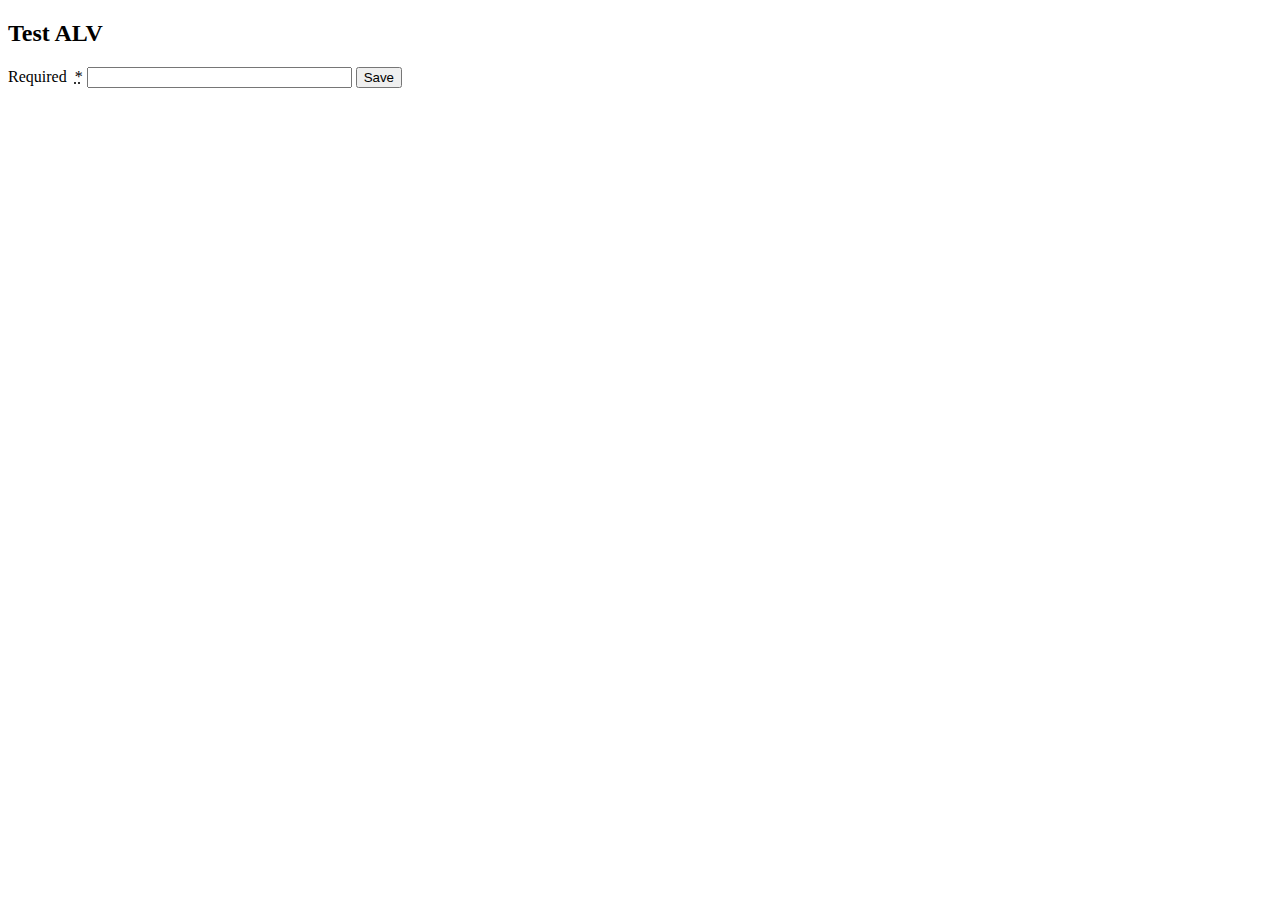
<file: src/main/index.html>
<!DOCTYPE html>
<html>
<head lang="en">
    <meta charset="UTF-8">
    <title>Test ALV</title>

    <script src="https://code.jquery.com/jquery-1.11.1.min.js"></script>
    <script src="javascript/jquery.alv.js"></script>
    <script>
        $(function () {
            $('#P100_REQUIRED').alv({
                validate: 'notEmpty',
                errorMsgLocation: 'after',
                allowWhitespace: true,
                itemSuccess: function () {
                    alert('item success');
                },
                itemFail: function () {
                    alert('item fail');
                }
            });

            $('#submitBtn').alv('validateForm', {
                formsToSubmit: '#deptForm',
                formSuccess: function () {
                    alert('form success');
                },
                formFail: function () {
                    alert('form fail');
                }
            });
        });
    </script>
</head>
<body>
<h2>Test ALV</h2>

<div class="rounded-corner-region" id="deptForm">
    <label class="control-label" for="P100_REQUIRED">Required&nbsp;
        <abbr class="label-required" title="Required">*</abbr>
    </label>
    <input type="text" id="P100_REQUIRED" name="p_t01" required="" class="text_field" value="" size="30"
           maxlength="4000">

    <button value="Save" class="button-alt1" type="button" id="submitBtn" onclick="javascript:alert('refresh');">
        <span>Save</span>
    </button>
</div>
</body>
</html>
</file>
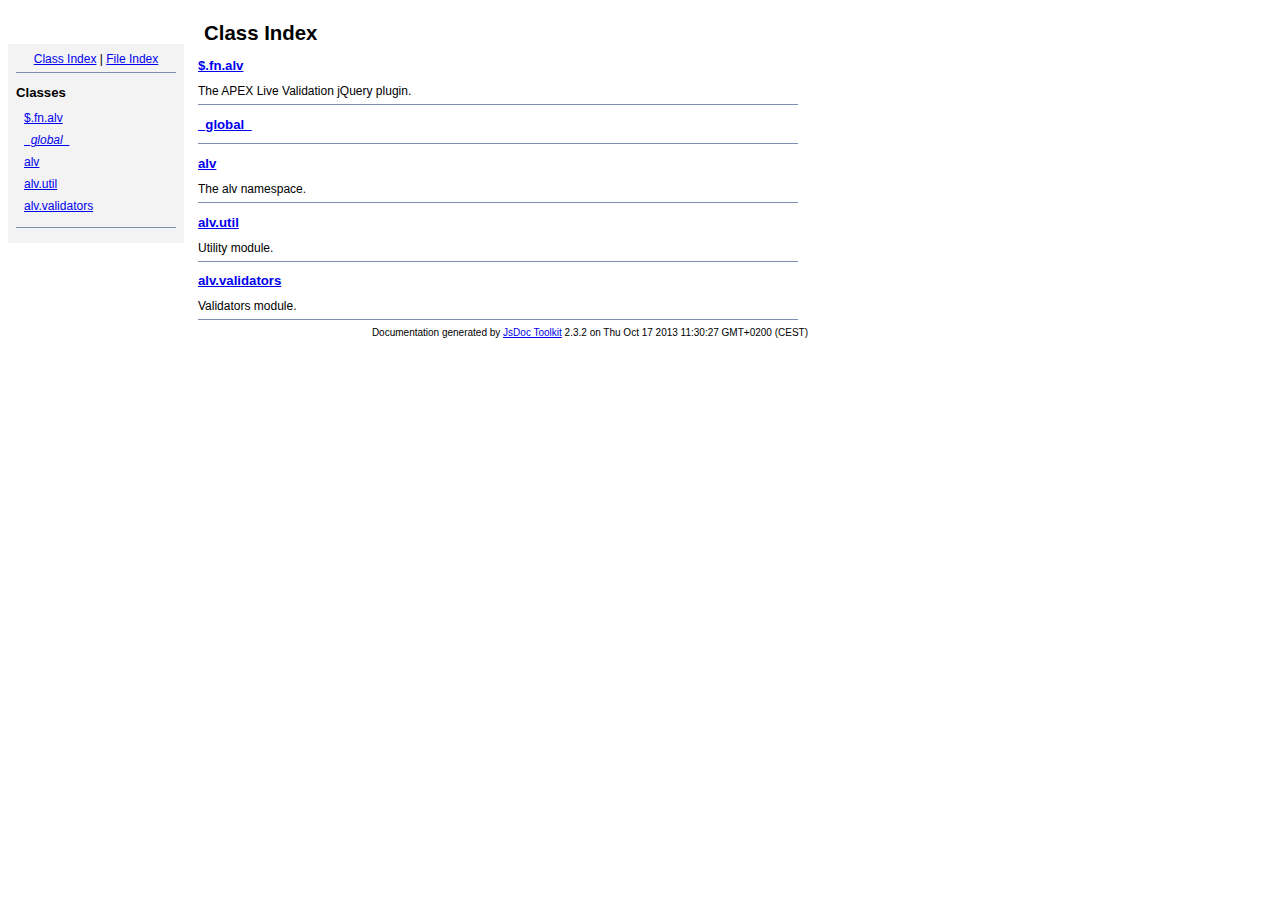
<file: target/jsdoc/index.html>
<!DOCTYPE html PUBLIC "-//W3C//DTD XHTML 1.0 Transitional//EN"
        "http://www.w3.org/TR/xhtml1/DTD/xhtml1-transitional.dtd">
<html xmlns="http://www.w3.org/1999/xhtml" xml:lang="en" lang="en">
	<head>
		<meta http-equiv="content-type" content="text/html; charset=utf-8" />
		
		<title>JsDoc Reference - Index</title>
		<meta name="generator" content="JsDoc Toolkit" />
		
		<style type="text/css">
		/* default.css */
body
{
	font: 12px "Lucida Grande", Tahoma, Arial, Helvetica, sans-serif;
	width: 800px;
}

.header
{
	clear: both;
	background-color: #ccc;
	padding: 8px;
}

h1
{
	font-size: 150%;
	font-weight: bold;
	padding: 0;
	margin: 1em 0 0 .3em;
}

hr
{
	border: none 0;
	border-top: 1px solid #7F8FB1;
	height: 1px;
}

pre.code
{
	display: block;
	padding: 8px;
	border: 1px dashed #ccc;
}

#index
{
	margin-top: 24px;
	float: left;
	width: 160px;
	position: absolute;
	left: 8px;
	background-color: #F3F3F3;
	padding: 8px;
}

#content
{
	margin-left: 190px;
	width: 600px;
}

.classList
{
	list-style-type: none;
	padding: 0;
	margin: 0 0 0 8px;
	font-family: arial, sans-serif;
	font-size: 1em;
	overflow: auto;
}

.classList li
{
	padding: 0;
	margin: 0 0 8px 0;
}

.summaryTable { width: 100%; }

h1.classTitle
{
	font-size:170%;
	line-height:130%;
}

h2 { font-size: 110%; }
caption, div.sectionTitle
{
	background-color: #7F8FB1;
	color: #fff;
	font-size:130%;
	text-align: left;
	padding: 2px 6px 2px 6px;
	border: 1px #7F8FB1 solid;
}

div.sectionTitle { margin-bottom: 8px; }
.summaryTable thead { display: none; }

.summaryTable td
{
	vertical-align: top;
	padding: 4px;
	border-bottom: 1px #7F8FB1 solid;
	border-right: 1px #7F8FB1 solid;
}

/*col#summaryAttributes {}*/
.summaryTable td.attributes
{
	border-left: 1px #7F8FB1 solid;
	width: 140px;
	text-align: right;
}

td.attributes, .fixedFont
{
	line-height: 15px;
	color: #002EBE;
	font-family: "Courier New",Courier,monospace;
	font-size: 13px;
}

.summaryTable td.nameDescription
{
	text-align: left;
	font-size: 13px;
	line-height: 15px;
}

.summaryTable td.nameDescription, .description
{
	line-height: 15px;
	padding: 4px;
	padding-left: 4px;
}

.summaryTable { margin-bottom: 8px; }

ul.inheritsList
{
	list-style: square;
	margin-left: 20px;
	padding-left: 0;
}

.detailList {
	margin-left: 20px; 
	line-height: 15px;
}
.detailList dt { margin-left: 20px; }

.detailList .heading
{
	font-weight: bold;
	padding-bottom: 6px;
	margin-left: 0;
}

.light, td.attributes, .light a:link, .light a:visited
{
	color: #777;
	font-style: italic;
}

.fineprint
{
	text-align: right;
	font-size: 10px;
}
		</style>
	</head>
	
	<body>
		<div id="header">
</div>
		
		<div id="index">
			<div align="center"><a href="index.html">Class Index</a>
| <a href="files.html">File Index</a></div>
<hr />
<h2>Classes</h2>
<ul class="classList">
	
	<li><a href="symbols/%24.fn.alv.html">$.fn.alv</a></li>
	
	<li><i><a href="symbols/_global_.html">_global_</a></i></li>
	
	<li><a href="symbols/alv.html">alv</a></li>
	
	<li><a href="symbols/alv.util.html">alv.util</a></li>
	
	<li><a href="symbols/alv.validators.html">alv.validators</a></li>
	
</ul>
<hr />
		</div>
		
		<div id="content">
			<h1 class="classTitle">Class Index</h1>
			
			
			<div>
				<h2><a href="symbols/%24.fn.alv.html">$.fn.alv</a></h2>
				The APEX Live Validation jQuery plugin.
			</div>
			<hr />
			
			<div>
				<h2><a href="symbols/_global_.html">_global_</a></h2>
				
			</div>
			<hr />
			
			<div>
				<h2><a href="symbols/alv.html">alv</a></h2>
				The alv namespace.
			</div>
			<hr />
			
			<div>
				<h2><a href="symbols/alv.util.html">alv.util</a></h2>
				Utility module.
			</div>
			<hr />
			
			<div>
				<h2><a href="symbols/alv.validators.html">alv.validators</a></h2>
				Validators module.
			</div>
			<hr />
			
			
		</div>
		<div class="fineprint" style="clear:both">
			
			Documentation generated by <a href="http://code.google.com/p/jsdoc-toolkit/" target="_blankt">JsDoc Toolkit</a> 2.3.2 on Thu Oct 17 2013 11:30:27 GMT+0200 (CEST)
		</div>
	</body>
</html>
</file>
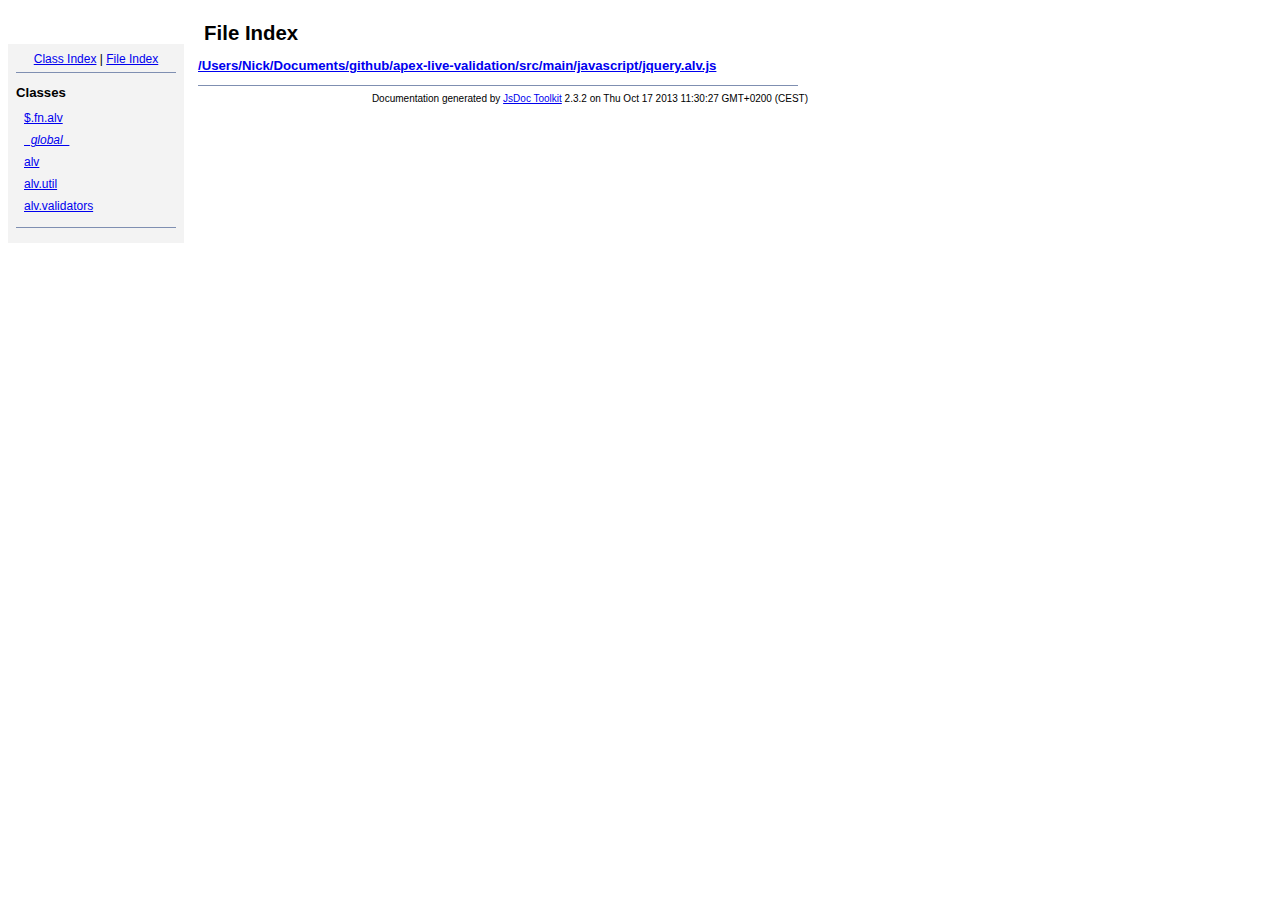
<file: target/jsdoc/files.html>
<!DOCTYPE html PUBLIC "-//W3C//DTD XHTML 1.0 Transitional//EN"
        "http://www.w3.org/TR/xhtml1/DTD/xhtml1-transitional.dtd">
<html xmlns="http://www.w3.org/1999/xhtml" xml:lang="en" lang="en">
	<head>
		<meta http-equiv="content-type" content="text/html; charset=utf-8" />
		
		<title>JsDoc Reference - File Index</title>
		<meta name="generator" content="JsDoc Toolkit" />
		
		<style type="text/css">
		/* default.css */
body
{
	font: 12px "Lucida Grande", Tahoma, Arial, Helvetica, sans-serif;
	width: 800px;
}

.header
{
	clear: both;
	background-color: #ccc;
	padding: 8px;
}

h1
{
	font-size: 150%;
	font-weight: bold;
	padding: 0;
	margin: 1em 0 0 .3em;
}

hr
{
	border: none 0;
	border-top: 1px solid #7F8FB1;
	height: 1px;
}

pre.code
{
	display: block;
	padding: 8px;
	border: 1px dashed #ccc;
}

#index
{
	margin-top: 24px;
	float: left;
	width: 160px;
	position: absolute;
	left: 8px;
	background-color: #F3F3F3;
	padding: 8px;
}

#content
{
	margin-left: 190px;
	width: 600px;
}

.classList
{
	list-style-type: none;
	padding: 0;
	margin: 0 0 0 8px;
	font-family: arial, sans-serif;
	font-size: 1em;
	overflow: auto;
}

.classList li
{
	padding: 0;
	margin: 0 0 8px 0;
}

.summaryTable { width: 100%; }

h1.classTitle
{
	font-size:170%;
	line-height:130%;
}

h2 { font-size: 110%; }
caption, div.sectionTitle
{
	background-color: #7F8FB1;
	color: #fff;
	font-size:130%;
	text-align: left;
	padding: 2px 6px 2px 6px;
	border: 1px #7F8FB1 solid;
}

div.sectionTitle { margin-bottom: 8px; }
.summaryTable thead { display: none; }

.summaryTable td
{
	vertical-align: top;
	padding: 4px;
	border-bottom: 1px #7F8FB1 solid;
	border-right: 1px #7F8FB1 solid;
}

/*col#summaryAttributes {}*/
.summaryTable td.attributes
{
	border-left: 1px #7F8FB1 solid;
	width: 140px;
	text-align: right;
}

td.attributes, .fixedFont
{
	line-height: 15px;
	color: #002EBE;
	font-family: "Courier New",Courier,monospace;
	font-size: 13px;
}

.summaryTable td.nameDescription
{
	text-align: left;
	font-size: 13px;
	line-height: 15px;
}

.summaryTable td.nameDescription, .description
{
	line-height: 15px;
	padding: 4px;
	padding-left: 4px;
}

.summaryTable { margin-bottom: 8px; }

ul.inheritsList
{
	list-style: square;
	margin-left: 20px;
	padding-left: 0;
}

.detailList {
	margin-left: 20px; 
	line-height: 15px;
}
.detailList dt { margin-left: 20px; }

.detailList .heading
{
	font-weight: bold;
	padding-bottom: 6px;
	margin-left: 0;
}

.light, td.attributes, .light a:link, .light a:visited
{
	color: #777;
	font-style: italic;
}

.fineprint
{
	text-align: right;
	font-size: 10px;
}
		</style>
	</head>
	
	<body>
		<div id="header">
</div>
		
		<div id="index">
			<div align="center"><a href="index.html">Class Index</a>
| <a href="files.html">File Index</a></div>
<hr />
<h2>Classes</h2>
<ul class="classList">
	
	<li><a href="symbols/%24.fn.alv.html">$.fn.alv</a></li>
	
	<li><i><a href="symbols/_global_.html">_global_</a></i></li>
	
	<li><a href="symbols/alv.html">alv</a></li>
	
	<li><a href="symbols/alv.util.html">alv.util</a></li>
	
	<li><a href="symbols/alv.validators.html">alv.validators</a></li>
	
</ul>
<hr />
		</div>
		
		<div id="content">
			<h1 class="classTitle">File Index</h1>
			
			
			<div>
				<h2><a href="symbols/src/_Users_Nick_Documents_github_apex-live-validation_src_main_javascript_jquery.alv.js.html">/Users/Nick/Documents/github/apex-live-validation/src/main/javascript/jquery.alv.js</a></h2>
				
				<dl>
					
					
					
					
				</dl>
			</div>
			<hr />
			
			
		</div>
		<div class="fineprint" style="clear:both">
			
			Documentation generated by <a href="http://code.google.com/p/jsdoc-toolkit/" target="_blankt">JsDoc Toolkit</a> 2.3.2 on Thu Oct 17 2013 11:30:27 GMT+0200 (CEST)
		</div>
	</body>
</html>
</file>
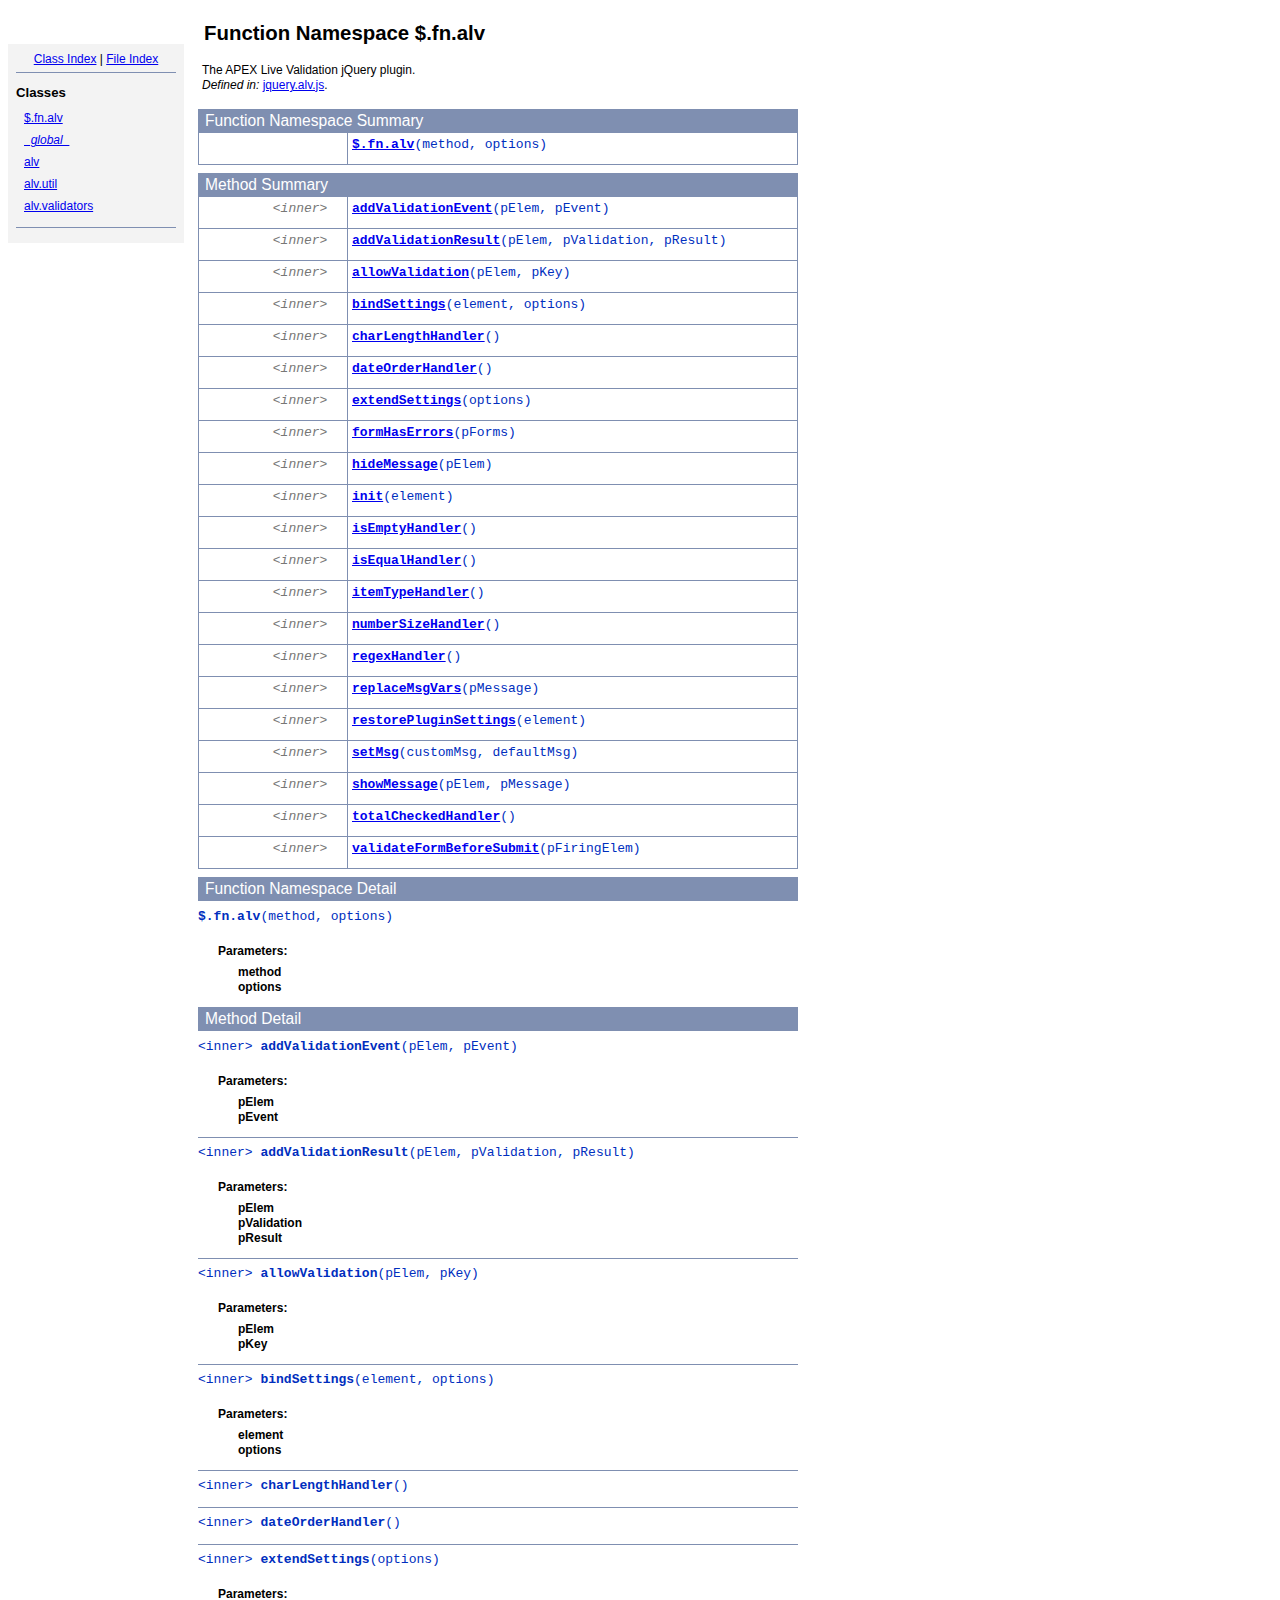
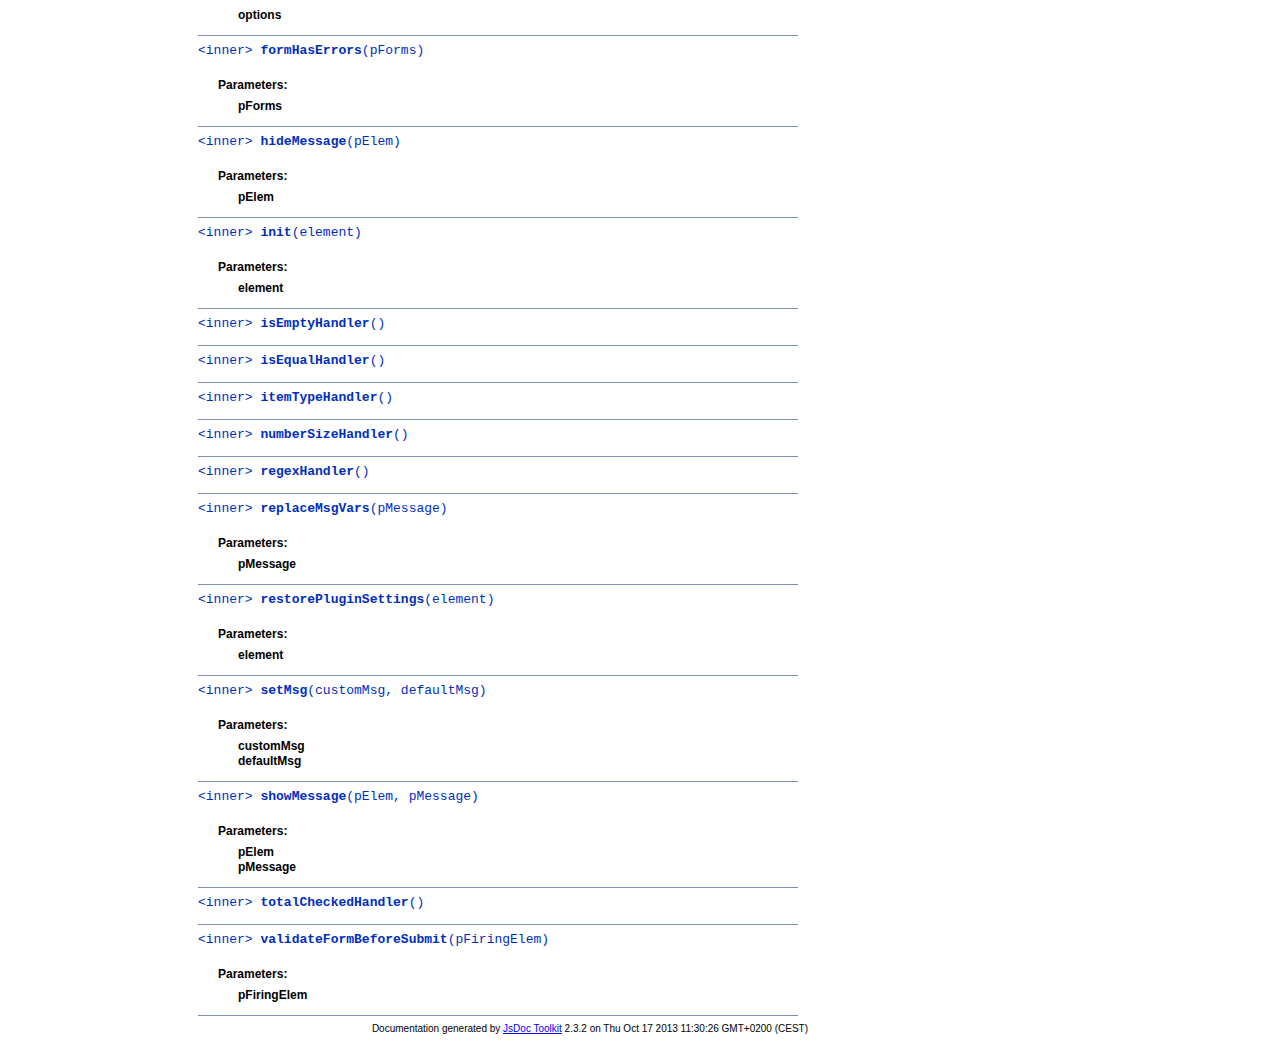
<file: target/jsdoc/symbols/$.fn.alv.html>
<!DOCTYPE html PUBLIC "-//W3C//DTD XHTML 1.0 Transitional//EN"
        "http://www.w3.org/TR/xhtml1/DTD/xhtml1-transitional.dtd">
<html xmlns="http://www.w3.org/1999/xhtml" xml:lang="en" lang="en">
	<head>
		<meta http-equiv="content-type" content="text/html; charset=utf-8" />
		<meta name="generator" content="JsDoc Toolkit" />
		
		<title>JsDoc Reference - $.fn.alv</title>

		<style type="text/css">
			/* default.css */
body
{
	font: 12px "Lucida Grande", Tahoma, Arial, Helvetica, sans-serif;
	width: 800px;
}

.header
{
	clear: both;
	background-color: #ccc;
	padding: 8px;
}

h1
{
	font-size: 150%;
	font-weight: bold;
	padding: 0;
	margin: 1em 0 0 .3em;
}

hr
{
	border: none 0;
	border-top: 1px solid #7F8FB1;
	height: 1px;
}

pre.code
{
	display: block;
	padding: 8px;
	border: 1px dashed #ccc;
}

#index
{
	margin-top: 24px;
	float: left;
	width: 160px;
	position: absolute;
	left: 8px;
	background-color: #F3F3F3;
	padding: 8px;
}

#content
{
	margin-left: 190px;
	width: 600px;
}

.classList
{
	list-style-type: none;
	padding: 0;
	margin: 0 0 0 8px;
	font-family: arial, sans-serif;
	font-size: 1em;
	overflow: auto;
}

.classList li
{
	padding: 0;
	margin: 0 0 8px 0;
}

.summaryTable { width: 100%; }

h1.classTitle
{
	font-size:170%;
	line-height:130%;
}

h2 { font-size: 110%; }
caption, div.sectionTitle
{
	background-color: #7F8FB1;
	color: #fff;
	font-size:130%;
	text-align: left;
	padding: 2px 6px 2px 6px;
	border: 1px #7F8FB1 solid;
}

div.sectionTitle { margin-bottom: 8px; }
.summaryTable thead { display: none; }

.summaryTable td
{
	vertical-align: top;
	padding: 4px;
	border-bottom: 1px #7F8FB1 solid;
	border-right: 1px #7F8FB1 solid;
}

/*col#summaryAttributes {}*/
.summaryTable td.attributes
{
	border-left: 1px #7F8FB1 solid;
	width: 140px;
	text-align: right;
}

td.attributes, .fixedFont
{
	line-height: 15px;
	color: #002EBE;
	font-family: "Courier New",Courier,monospace;
	font-size: 13px;
}

.summaryTable td.nameDescription
{
	text-align: left;
	font-size: 13px;
	line-height: 15px;
}

.summaryTable td.nameDescription, .description
{
	line-height: 15px;
	padding: 4px;
	padding-left: 4px;
}

.summaryTable { margin-bottom: 8px; }

ul.inheritsList
{
	list-style: square;
	margin-left: 20px;
	padding-left: 0;
}

.detailList {
	margin-left: 20px; 
	line-height: 15px;
}
.detailList dt { margin-left: 20px; }

.detailList .heading
{
	font-weight: bold;
	padding-bottom: 6px;
	margin-left: 0;
}

.light, td.attributes, .light a:link, .light a:visited
{
	color: #777;
	font-style: italic;
}

.fineprint
{
	text-align: right;
	font-size: 10px;
}
		</style>
	</head>

	<body>
<!-- ============================== header ================================= -->	
		<!-- begin static/header.html -->
		<div id="header">
</div>
		<!-- end static/header.html -->

<!-- ============================== classes index ============================ -->
		<div id="index">
			<!-- begin publish.classesIndex -->
			<div align="center"><a href="../index.html">Class Index</a>
| <a href="../files.html">File Index</a></div>
<hr />
<h2>Classes</h2>
<ul class="classList">
	
	<li><a href="../symbols/%24.fn.alv.html">$.fn.alv</a></li>
	
	<li><i><a href="../symbols/_global_.html">_global_</a></i></li>
	
	<li><a href="../symbols/alv.html">alv</a></li>
	
	<li><a href="../symbols/alv.util.html">alv.util</a></li>
	
	<li><a href="../symbols/alv.validators.html">alv.validators</a></li>
	
</ul>
<hr />
			<!-- end publish.classesIndex -->
		</div>
		
		<div id="content">
<!-- ============================== class title ============================ -->
			<h1 class="classTitle">
				
				Function Namespace $.fn.alv
			</h1>

<!-- ============================== class summary ========================== -->			
			<p class="description">
				
				
			
				The APEX Live Validation jQuery plugin.
				
				
					<br /><i>Defined in: </i> <a href="../symbols/src/_Users_Nick_Documents_github_apex-live-validation_src_main_javascript_jquery.alv.js.html">jquery.alv.js</a>.
				
			</p>

<!-- ============================== constructor summary ==================== -->			
			
			<table class="summaryTable" cellspacing="0" summary="A summary of the constructor documented in the class $.fn.alv.">
				<caption>Function Namespace Summary</caption>
				<thead>
					<tr>
						<th scope="col">Constructor Attributes</th>
						<th scope="col">Constructor Name and Description</th>
					</tr>
				</thead>
				<tbody>
					<tr>
						<td class="attributes">&nbsp;</td>
						<td class="nameDescription" >
							<div class="fixedFont">
								<b><a href="../symbols/%24.fn.alv.html#constructor">$.fn.alv</a></b>(method, options)
							</div>
							<div class="description"></div>
						</td>
					</tr>
				</tbody>
			</table>
			

<!-- ============================== properties summary ===================== -->
			

<!-- ============================== methods summary ======================== -->
			
				
				
				<table class="summaryTable" cellspacing="0" summary="A summary of the methods documented in the class $.fn.alv.">
					<caption>Method Summary</caption>
					<thead>
						<tr>
							<th scope="col">Method Attributes</th>
							<th scope="col">Method Name and Description</th>
						</tr>
					</thead>
					<tbody>
					
						<tr>
							<td class="attributes">&lt;inner&gt; &nbsp;</td>
							<td class="nameDescription">
								<div class="fixedFont"><b><a href="../symbols/%24.fn.alv.html#-addValidationEvent">addValidationEvent</a></b>(pElem, pEvent)
								</div>
								<div class="description"></div>
							</td>
						</tr>
					
						<tr>
							<td class="attributes">&lt;inner&gt; &nbsp;</td>
							<td class="nameDescription">
								<div class="fixedFont"><b><a href="../symbols/%24.fn.alv.html#-addValidationResult">addValidationResult</a></b>(pElem, pValidation, pResult)
								</div>
								<div class="description"></div>
							</td>
						</tr>
					
						<tr>
							<td class="attributes">&lt;inner&gt; &nbsp;</td>
							<td class="nameDescription">
								<div class="fixedFont"><b><a href="../symbols/%24.fn.alv.html#-allowValidation">allowValidation</a></b>(pElem, pKey)
								</div>
								<div class="description"></div>
							</td>
						</tr>
					
						<tr>
							<td class="attributes">&lt;inner&gt; &nbsp;</td>
							<td class="nameDescription">
								<div class="fixedFont"><b><a href="../symbols/%24.fn.alv.html#-bindSettings">bindSettings</a></b>(element, options)
								</div>
								<div class="description"></div>
							</td>
						</tr>
					
						<tr>
							<td class="attributes">&lt;inner&gt; &nbsp;</td>
							<td class="nameDescription">
								<div class="fixedFont"><b><a href="../symbols/%24.fn.alv.html#-charLengthHandler">charLengthHandler</a></b>()
								</div>
								<div class="description"></div>
							</td>
						</tr>
					
						<tr>
							<td class="attributes">&lt;inner&gt; &nbsp;</td>
							<td class="nameDescription">
								<div class="fixedFont"><b><a href="../symbols/%24.fn.alv.html#-dateOrderHandler">dateOrderHandler</a></b>()
								</div>
								<div class="description"></div>
							</td>
						</tr>
					
						<tr>
							<td class="attributes">&lt;inner&gt; &nbsp;</td>
							<td class="nameDescription">
								<div class="fixedFont"><b><a href="../symbols/%24.fn.alv.html#-extendSettings">extendSettings</a></b>(options)
								</div>
								<div class="description"></div>
							</td>
						</tr>
					
						<tr>
							<td class="attributes">&lt;inner&gt; &nbsp;</td>
							<td class="nameDescription">
								<div class="fixedFont"><b><a href="../symbols/%24.fn.alv.html#-formHasErrors">formHasErrors</a></b>(pForms)
								</div>
								<div class="description"></div>
							</td>
						</tr>
					
						<tr>
							<td class="attributes">&lt;inner&gt; &nbsp;</td>
							<td class="nameDescription">
								<div class="fixedFont"><b><a href="../symbols/%24.fn.alv.html#-hideMessage">hideMessage</a></b>(pElem)
								</div>
								<div class="description"></div>
							</td>
						</tr>
					
						<tr>
							<td class="attributes">&lt;inner&gt; &nbsp;</td>
							<td class="nameDescription">
								<div class="fixedFont"><b><a href="../symbols/%24.fn.alv.html#-init">init</a></b>(element)
								</div>
								<div class="description"></div>
							</td>
						</tr>
					
						<tr>
							<td class="attributes">&lt;inner&gt; &nbsp;</td>
							<td class="nameDescription">
								<div class="fixedFont"><b><a href="../symbols/%24.fn.alv.html#-isEmptyHandler">isEmptyHandler</a></b>()
								</div>
								<div class="description"></div>
							</td>
						</tr>
					
						<tr>
							<td class="attributes">&lt;inner&gt; &nbsp;</td>
							<td class="nameDescription">
								<div class="fixedFont"><b><a href="../symbols/%24.fn.alv.html#-isEqualHandler">isEqualHandler</a></b>()
								</div>
								<div class="description"></div>
							</td>
						</tr>
					
						<tr>
							<td class="attributes">&lt;inner&gt; &nbsp;</td>
							<td class="nameDescription">
								<div class="fixedFont"><b><a href="../symbols/%24.fn.alv.html#-itemTypeHandler">itemTypeHandler</a></b>()
								</div>
								<div class="description"></div>
							</td>
						</tr>
					
						<tr>
							<td class="attributes">&lt;inner&gt; &nbsp;</td>
							<td class="nameDescription">
								<div class="fixedFont"><b><a href="../symbols/%24.fn.alv.html#-numberSizeHandler">numberSizeHandler</a></b>()
								</div>
								<div class="description"></div>
							</td>
						</tr>
					
						<tr>
							<td class="attributes">&lt;inner&gt; &nbsp;</td>
							<td class="nameDescription">
								<div class="fixedFont"><b><a href="../symbols/%24.fn.alv.html#-regexHandler">regexHandler</a></b>()
								</div>
								<div class="description"></div>
							</td>
						</tr>
					
						<tr>
							<td class="attributes">&lt;inner&gt; &nbsp;</td>
							<td class="nameDescription">
								<div class="fixedFont"><b><a href="../symbols/%24.fn.alv.html#-replaceMsgVars">replaceMsgVars</a></b>(pMessage)
								</div>
								<div class="description"></div>
							</td>
						</tr>
					
						<tr>
							<td class="attributes">&lt;inner&gt; &nbsp;</td>
							<td class="nameDescription">
								<div class="fixedFont"><b><a href="../symbols/%24.fn.alv.html#-restorePluginSettings">restorePluginSettings</a></b>(element)
								</div>
								<div class="description"></div>
							</td>
						</tr>
					
						<tr>
							<td class="attributes">&lt;inner&gt; &nbsp;</td>
							<td class="nameDescription">
								<div class="fixedFont"><b><a href="../symbols/%24.fn.alv.html#-setMsg">setMsg</a></b>(customMsg, defaultMsg)
								</div>
								<div class="description"></div>
							</td>
						</tr>
					
						<tr>
							<td class="attributes">&lt;inner&gt; &nbsp;</td>
							<td class="nameDescription">
								<div class="fixedFont"><b><a href="../symbols/%24.fn.alv.html#-showMessage">showMessage</a></b>(pElem, pMessage)
								</div>
								<div class="description"></div>
							</td>
						</tr>
					
						<tr>
							<td class="attributes">&lt;inner&gt; &nbsp;</td>
							<td class="nameDescription">
								<div class="fixedFont"><b><a href="../symbols/%24.fn.alv.html#-totalCheckedHandler">totalCheckedHandler</a></b>()
								</div>
								<div class="description"></div>
							</td>
						</tr>
					
						<tr>
							<td class="attributes">&lt;inner&gt; &nbsp;</td>
							<td class="nameDescription">
								<div class="fixedFont"><b><a href="../symbols/%24.fn.alv.html#-validateFormBeforeSubmit">validateFormBeforeSubmit</a></b>(pFiringElem)
								</div>
								<div class="description"></div>
							</td>
						</tr>
					
					</tbody>
				</table>
				
				
				
			
<!-- ============================== events summary ======================== -->
			

<!-- ============================== constructor details ==================== -->		
			
			<div class="details"><a name="constructor"> </a>
				<div class="sectionTitle">
					Function Namespace Detail
				</div>
				
				<div class="fixedFont">
						<b>$.fn.alv</b>(method, options)
				</div>
				
				<div class="description">
					
					
				</div>
				
				
				
				
					
						<dl class="detailList">
						<dt class="heading">Parameters:</dt>
						
							<dt>
								 <b>method</b>
								
							</dt>
								<dd></dd>
						
							<dt>
								 <b>options</b>
								
							</dt>
								<dd></dd>
						
						</dl>
					
					
					
					
					
					
					

			</div>
			

<!-- ============================== field details ========================== -->		
			

<!-- ============================== method details ========================= -->		
			
				<div class="sectionTitle">
					Method Detail
				</div>
				
					<a name="-addValidationEvent"> </a>
					<div class="fixedFont">&lt;inner&gt; 
					
					
					<b>addValidationEvent</b>(pElem, pEvent)
					
					</div>
					<div class="description">
						
						
						
					</div>
					
					
					
						
							<dl class="detailList">
							<dt class="heading">Parameters:</dt>
							
								<dt>
									<b>pElem</b>
									
								</dt>
								<dd></dd>
							
								<dt>
									<b>pEvent</b>
									
								</dt>
								<dd></dd>
							
							</dl>
						
						
						
						
						
						
						

					<hr />
				
					<a name="-addValidationResult"> </a>
					<div class="fixedFont">&lt;inner&gt; 
					
					
					<b>addValidationResult</b>(pElem, pValidation, pResult)
					
					</div>
					<div class="description">
						
						
						
					</div>
					
					
					
						
							<dl class="detailList">
							<dt class="heading">Parameters:</dt>
							
								<dt>
									<b>pElem</b>
									
								</dt>
								<dd></dd>
							
								<dt>
									<b>pValidation</b>
									
								</dt>
								<dd></dd>
							
								<dt>
									<b>pResult</b>
									
								</dt>
								<dd></dd>
							
							</dl>
						
						
						
						
						
						
						

					<hr />
				
					<a name="-allowValidation"> </a>
					<div class="fixedFont">&lt;inner&gt; 
					
					
					<b>allowValidation</b>(pElem, pKey)
					
					</div>
					<div class="description">
						
						
						
					</div>
					
					
					
						
							<dl class="detailList">
							<dt class="heading">Parameters:</dt>
							
								<dt>
									<b>pElem</b>
									
								</dt>
								<dd></dd>
							
								<dt>
									<b>pKey</b>
									
								</dt>
								<dd></dd>
							
							</dl>
						
						
						
						
						
						
						

					<hr />
				
					<a name="-bindSettings"> </a>
					<div class="fixedFont">&lt;inner&gt; 
					
					
					<b>bindSettings</b>(element, options)
					
					</div>
					<div class="description">
						
						
						
					</div>
					
					
					
						
							<dl class="detailList">
							<dt class="heading">Parameters:</dt>
							
								<dt>
									<b>element</b>
									
								</dt>
								<dd></dd>
							
								<dt>
									<b>options</b>
									
								</dt>
								<dd></dd>
							
							</dl>
						
						
						
						
						
						
						

					<hr />
				
					<a name="-charLengthHandler"> </a>
					<div class="fixedFont">&lt;inner&gt; 
					
					
					<b>charLengthHandler</b>()
					
					</div>
					<div class="description">
						
						
						
					</div>
					
					
					
						
						
						
						
						
						
						

					<hr />
				
					<a name="-dateOrderHandler"> </a>
					<div class="fixedFont">&lt;inner&gt; 
					
					
					<b>dateOrderHandler</b>()
					
					</div>
					<div class="description">
						
						
						
					</div>
					
					
					
						
						
						
						
						
						
						

					<hr />
				
					<a name="-extendSettings"> </a>
					<div class="fixedFont">&lt;inner&gt; 
					
					
					<b>extendSettings</b>(options)
					
					</div>
					<div class="description">
						
						
						
					</div>
					
					
					
						
							<dl class="detailList">
							<dt class="heading">Parameters:</dt>
							
								<dt>
									<b>options</b>
									
								</dt>
								<dd></dd>
							
							</dl>
						
						
						
						
						
						
						

					<hr />
				
					<a name="-formHasErrors"> </a>
					<div class="fixedFont">&lt;inner&gt; 
					
					
					<b>formHasErrors</b>(pForms)
					
					</div>
					<div class="description">
						
						
						
					</div>
					
					
					
						
							<dl class="detailList">
							<dt class="heading">Parameters:</dt>
							
								<dt>
									<b>pForms</b>
									
								</dt>
								<dd></dd>
							
							</dl>
						
						
						
						
						
						
						

					<hr />
				
					<a name="-hideMessage"> </a>
					<div class="fixedFont">&lt;inner&gt; 
					
					
					<b>hideMessage</b>(pElem)
					
					</div>
					<div class="description">
						
						
						
					</div>
					
					
					
						
							<dl class="detailList">
							<dt class="heading">Parameters:</dt>
							
								<dt>
									<b>pElem</b>
									
								</dt>
								<dd></dd>
							
							</dl>
						
						
						
						
						
						
						

					<hr />
				
					<a name="-init"> </a>
					<div class="fixedFont">&lt;inner&gt; 
					
					
					<b>init</b>(element)
					
					</div>
					<div class="description">
						
						
						
					</div>
					
					
					
						
							<dl class="detailList">
							<dt class="heading">Parameters:</dt>
							
								<dt>
									<b>element</b>
									
								</dt>
								<dd></dd>
							
							</dl>
						
						
						
						
						
						
						

					<hr />
				
					<a name="-isEmptyHandler"> </a>
					<div class="fixedFont">&lt;inner&gt; 
					
					
					<b>isEmptyHandler</b>()
					
					</div>
					<div class="description">
						
						
						
					</div>
					
					
					
						
						
						
						
						
						
						

					<hr />
				
					<a name="-isEqualHandler"> </a>
					<div class="fixedFont">&lt;inner&gt; 
					
					
					<b>isEqualHandler</b>()
					
					</div>
					<div class="description">
						
						
						
					</div>
					
					
					
						
						
						
						
						
						
						

					<hr />
				
					<a name="-itemTypeHandler"> </a>
					<div class="fixedFont">&lt;inner&gt; 
					
					
					<b>itemTypeHandler</b>()
					
					</div>
					<div class="description">
						
						
						
					</div>
					
					
					
						
						
						
						
						
						
						

					<hr />
				
					<a name="-numberSizeHandler"> </a>
					<div class="fixedFont">&lt;inner&gt; 
					
					
					<b>numberSizeHandler</b>()
					
					</div>
					<div class="description">
						
						
						
					</div>
					
					
					
						
						
						
						
						
						
						

					<hr />
				
					<a name="-regexHandler"> </a>
					<div class="fixedFont">&lt;inner&gt; 
					
					
					<b>regexHandler</b>()
					
					</div>
					<div class="description">
						
						
						
					</div>
					
					
					
						
						
						
						
						
						
						

					<hr />
				
					<a name="-replaceMsgVars"> </a>
					<div class="fixedFont">&lt;inner&gt; 
					
					
					<b>replaceMsgVars</b>(pMessage)
					
					</div>
					<div class="description">
						
						
						
					</div>
					
					
					
						
							<dl class="detailList">
							<dt class="heading">Parameters:</dt>
							
								<dt>
									<b>pMessage</b>
									
								</dt>
								<dd></dd>
							
							</dl>
						
						
						
						
						
						
						

					<hr />
				
					<a name="-restorePluginSettings"> </a>
					<div class="fixedFont">&lt;inner&gt; 
					
					
					<b>restorePluginSettings</b>(element)
					
					</div>
					<div class="description">
						
						
						
					</div>
					
					
					
						
							<dl class="detailList">
							<dt class="heading">Parameters:</dt>
							
								<dt>
									<b>element</b>
									
								</dt>
								<dd></dd>
							
							</dl>
						
						
						
						
						
						
						

					<hr />
				
					<a name="-setMsg"> </a>
					<div class="fixedFont">&lt;inner&gt; 
					
					
					<b>setMsg</b>(customMsg, defaultMsg)
					
					</div>
					<div class="description">
						
						
						
					</div>
					
					
					
						
							<dl class="detailList">
							<dt class="heading">Parameters:</dt>
							
								<dt>
									<b>customMsg</b>
									
								</dt>
								<dd></dd>
							
								<dt>
									<b>defaultMsg</b>
									
								</dt>
								<dd></dd>
							
							</dl>
						
						
						
						
						
						
						

					<hr />
				
					<a name="-showMessage"> </a>
					<div class="fixedFont">&lt;inner&gt; 
					
					
					<b>showMessage</b>(pElem, pMessage)
					
					</div>
					<div class="description">
						
						
						
					</div>
					
					
					
						
							<dl class="detailList">
							<dt class="heading">Parameters:</dt>
							
								<dt>
									<b>pElem</b>
									
								</dt>
								<dd></dd>
							
								<dt>
									<b>pMessage</b>
									
								</dt>
								<dd></dd>
							
							</dl>
						
						
						
						
						
						
						

					<hr />
				
					<a name="-totalCheckedHandler"> </a>
					<div class="fixedFont">&lt;inner&gt; 
					
					
					<b>totalCheckedHandler</b>()
					
					</div>
					<div class="description">
						
						
						
					</div>
					
					
					
						
						
						
						
						
						
						

					<hr />
				
					<a name="-validateFormBeforeSubmit"> </a>
					<div class="fixedFont">&lt;inner&gt; 
					
					
					<b>validateFormBeforeSubmit</b>(pFiringElem)
					
					</div>
					<div class="description">
						
						
						
					</div>
					
					
					
						
							<dl class="detailList">
							<dt class="heading">Parameters:</dt>
							
								<dt>
									<b>pFiringElem</b>
									
								</dt>
								<dd></dd>
							
							</dl>
						
						
						
						
						
						
						

					
				
			
			
<!-- ============================== event details ========================= -->		
			
			
			<hr />
		</div>

		
<!-- ============================== footer ================================= -->
		<div class="fineprint" style="clear:both">
			
			Documentation generated by <a href="http://code.google.com/p/jsdoc-toolkit/" target="_blank">JsDoc Toolkit</a> 2.3.2 on Thu Oct 17 2013 11:30:26 GMT+0200 (CEST)
		</div>
	</body>
</html>
</file>
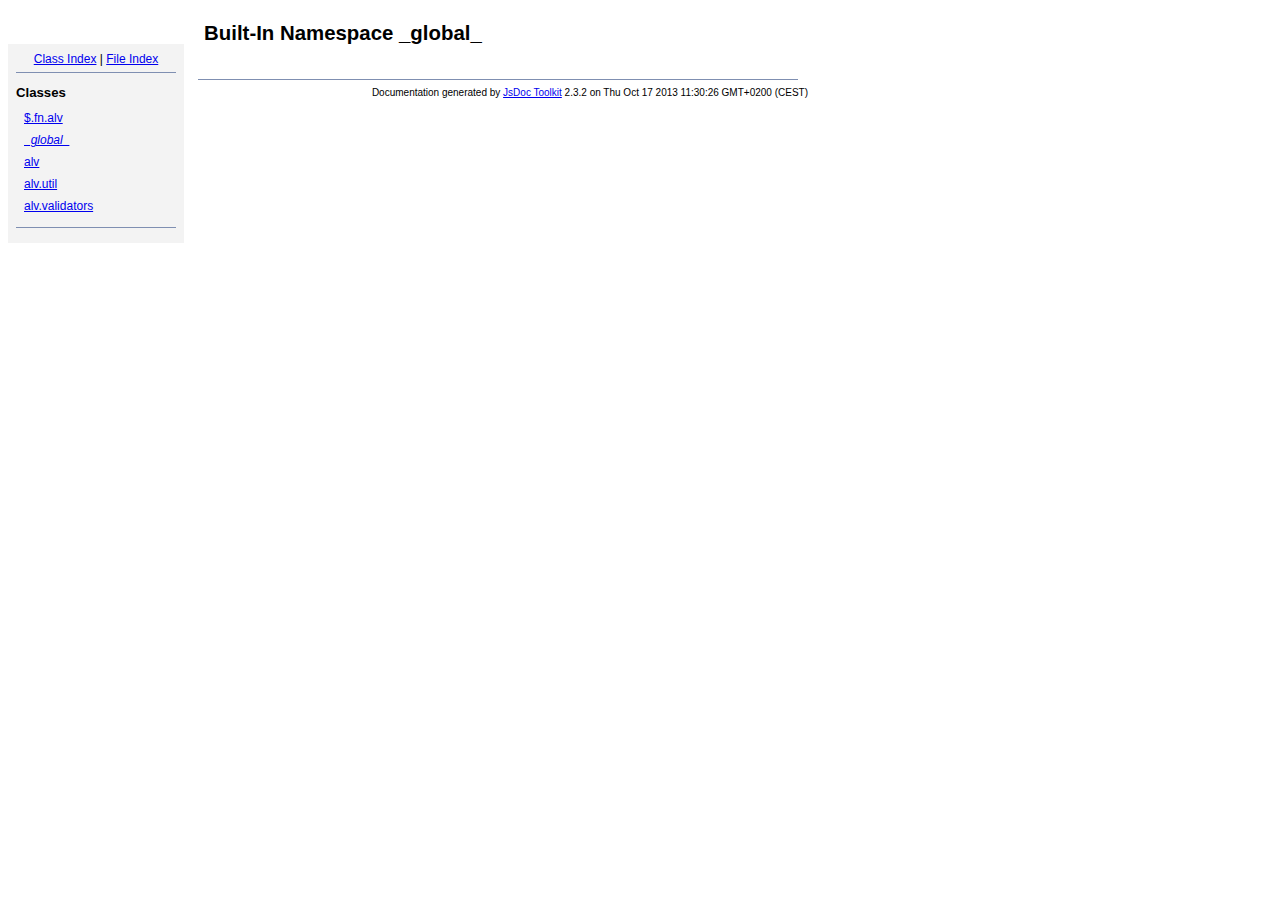
<file: target/jsdoc/symbols/_global_.html>
<!DOCTYPE html PUBLIC "-//W3C//DTD XHTML 1.0 Transitional//EN"
        "http://www.w3.org/TR/xhtml1/DTD/xhtml1-transitional.dtd">
<html xmlns="http://www.w3.org/1999/xhtml" xml:lang="en" lang="en">
	<head>
		<meta http-equiv="content-type" content="text/html; charset=utf-8" />
		<meta name="generator" content="JsDoc Toolkit" />
		
		<title>JsDoc Reference - _global_</title>

		<style type="text/css">
			/* default.css */
body
{
	font: 12px "Lucida Grande", Tahoma, Arial, Helvetica, sans-serif;
	width: 800px;
}

.header
{
	clear: both;
	background-color: #ccc;
	padding: 8px;
}

h1
{
	font-size: 150%;
	font-weight: bold;
	padding: 0;
	margin: 1em 0 0 .3em;
}

hr
{
	border: none 0;
	border-top: 1px solid #7F8FB1;
	height: 1px;
}

pre.code
{
	display: block;
	padding: 8px;
	border: 1px dashed #ccc;
}

#index
{
	margin-top: 24px;
	float: left;
	width: 160px;
	position: absolute;
	left: 8px;
	background-color: #F3F3F3;
	padding: 8px;
}

#content
{
	margin-left: 190px;
	width: 600px;
}

.classList
{
	list-style-type: none;
	padding: 0;
	margin: 0 0 0 8px;
	font-family: arial, sans-serif;
	font-size: 1em;
	overflow: auto;
}

.classList li
{
	padding: 0;
	margin: 0 0 8px 0;
}

.summaryTable { width: 100%; }

h1.classTitle
{
	font-size:170%;
	line-height:130%;
}

h2 { font-size: 110%; }
caption, div.sectionTitle
{
	background-color: #7F8FB1;
	color: #fff;
	font-size:130%;
	text-align: left;
	padding: 2px 6px 2px 6px;
	border: 1px #7F8FB1 solid;
}

div.sectionTitle { margin-bottom: 8px; }
.summaryTable thead { display: none; }

.summaryTable td
{
	vertical-align: top;
	padding: 4px;
	border-bottom: 1px #7F8FB1 solid;
	border-right: 1px #7F8FB1 solid;
}

/*col#summaryAttributes {}*/
.summaryTable td.attributes
{
	border-left: 1px #7F8FB1 solid;
	width: 140px;
	text-align: right;
}

td.attributes, .fixedFont
{
	line-height: 15px;
	color: #002EBE;
	font-family: "Courier New",Courier,monospace;
	font-size: 13px;
}

.summaryTable td.nameDescription
{
	text-align: left;
	font-size: 13px;
	line-height: 15px;
}

.summaryTable td.nameDescription, .description
{
	line-height: 15px;
	padding: 4px;
	padding-left: 4px;
}

.summaryTable { margin-bottom: 8px; }

ul.inheritsList
{
	list-style: square;
	margin-left: 20px;
	padding-left: 0;
}

.detailList {
	margin-left: 20px; 
	line-height: 15px;
}
.detailList dt { margin-left: 20px; }

.detailList .heading
{
	font-weight: bold;
	padding-bottom: 6px;
	margin-left: 0;
}

.light, td.attributes, .light a:link, .light a:visited
{
	color: #777;
	font-style: italic;
}

.fineprint
{
	text-align: right;
	font-size: 10px;
}
		</style>
	</head>

	<body>
<!-- ============================== header ================================= -->	
		<!-- begin static/header.html -->
		<div id="header">
</div>
		<!-- end static/header.html -->

<!-- ============================== classes index ============================ -->
		<div id="index">
			<!-- begin publish.classesIndex -->
			<div align="center"><a href="../index.html">Class Index</a>
| <a href="../files.html">File Index</a></div>
<hr />
<h2>Classes</h2>
<ul class="classList">
	
	<li><a href="../symbols/%24.fn.alv.html">$.fn.alv</a></li>
	
	<li><i><a href="../symbols/_global_.html">_global_</a></i></li>
	
	<li><a href="../symbols/alv.html">alv</a></li>
	
	<li><a href="../symbols/alv.util.html">alv.util</a></li>
	
	<li><a href="../symbols/alv.validators.html">alv.validators</a></li>
	
</ul>
<hr />
			<!-- end publish.classesIndex -->
		</div>
		
		<div id="content">
<!-- ============================== class title ============================ -->
			<h1 class="classTitle">
				
				Built-In Namespace _global_
			</h1>

<!-- ============================== class summary ========================== -->			
			<p class="description">
				
				
			
				
				
				
			</p>

<!-- ============================== constructor summary ==================== -->			
			

<!-- ============================== properties summary ===================== -->
			

<!-- ============================== methods summary ======================== -->
			
<!-- ============================== events summary ======================== -->
			

<!-- ============================== constructor details ==================== -->		
			

<!-- ============================== field details ========================== -->		
			

<!-- ============================== method details ========================= -->		
			
			
<!-- ============================== event details ========================= -->		
			
			
			<hr />
		</div>

		
<!-- ============================== footer ================================= -->
		<div class="fineprint" style="clear:both">
			
			Documentation generated by <a href="http://code.google.com/p/jsdoc-toolkit/" target="_blank">JsDoc Toolkit</a> 2.3.2 on Thu Oct 17 2013 11:30:26 GMT+0200 (CEST)
		</div>
	</body>
</html>
</file>
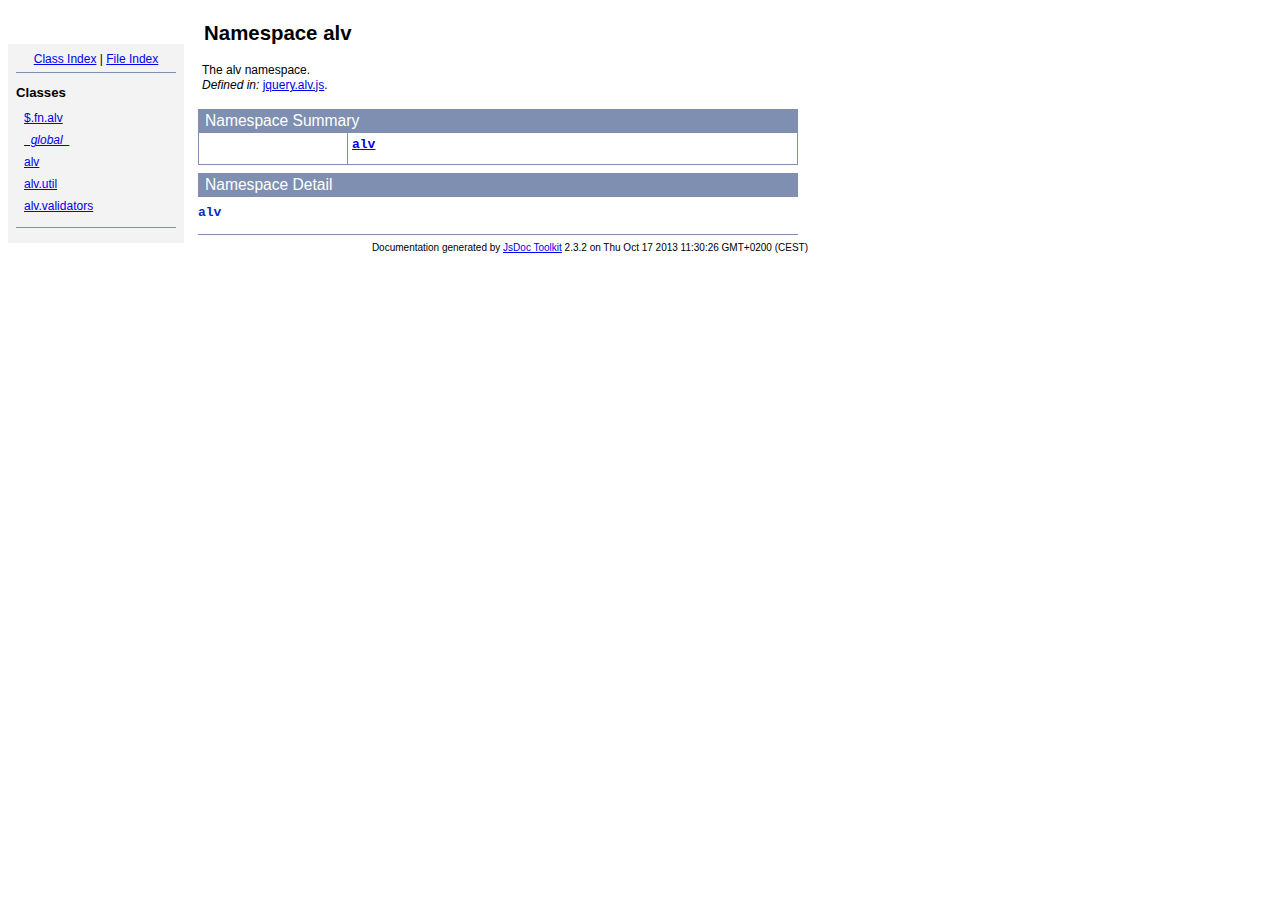
<file: target/jsdoc/symbols/alv.html>
<!DOCTYPE html PUBLIC "-//W3C//DTD XHTML 1.0 Transitional//EN"
        "http://www.w3.org/TR/xhtml1/DTD/xhtml1-transitional.dtd">
<html xmlns="http://www.w3.org/1999/xhtml" xml:lang="en" lang="en">
	<head>
		<meta http-equiv="content-type" content="text/html; charset=utf-8" />
		<meta name="generator" content="JsDoc Toolkit" />
		
		<title>JsDoc Reference - alv</title>

		<style type="text/css">
			/* default.css */
body
{
	font: 12px "Lucida Grande", Tahoma, Arial, Helvetica, sans-serif;
	width: 800px;
}

.header
{
	clear: both;
	background-color: #ccc;
	padding: 8px;
}

h1
{
	font-size: 150%;
	font-weight: bold;
	padding: 0;
	margin: 1em 0 0 .3em;
}

hr
{
	border: none 0;
	border-top: 1px solid #7F8FB1;
	height: 1px;
}

pre.code
{
	display: block;
	padding: 8px;
	border: 1px dashed #ccc;
}

#index
{
	margin-top: 24px;
	float: left;
	width: 160px;
	position: absolute;
	left: 8px;
	background-color: #F3F3F3;
	padding: 8px;
}

#content
{
	margin-left: 190px;
	width: 600px;
}

.classList
{
	list-style-type: none;
	padding: 0;
	margin: 0 0 0 8px;
	font-family: arial, sans-serif;
	font-size: 1em;
	overflow: auto;
}

.classList li
{
	padding: 0;
	margin: 0 0 8px 0;
}

.summaryTable { width: 100%; }

h1.classTitle
{
	font-size:170%;
	line-height:130%;
}

h2 { font-size: 110%; }
caption, div.sectionTitle
{
	background-color: #7F8FB1;
	color: #fff;
	font-size:130%;
	text-align: left;
	padding: 2px 6px 2px 6px;
	border: 1px #7F8FB1 solid;
}

div.sectionTitle { margin-bottom: 8px; }
.summaryTable thead { display: none; }

.summaryTable td
{
	vertical-align: top;
	padding: 4px;
	border-bottom: 1px #7F8FB1 solid;
	border-right: 1px #7F8FB1 solid;
}

/*col#summaryAttributes {}*/
.summaryTable td.attributes
{
	border-left: 1px #7F8FB1 solid;
	width: 140px;
	text-align: right;
}

td.attributes, .fixedFont
{
	line-height: 15px;
	color: #002EBE;
	font-family: "Courier New",Courier,monospace;
	font-size: 13px;
}

.summaryTable td.nameDescription
{
	text-align: left;
	font-size: 13px;
	line-height: 15px;
}

.summaryTable td.nameDescription, .description
{
	line-height: 15px;
	padding: 4px;
	padding-left: 4px;
}

.summaryTable { margin-bottom: 8px; }

ul.inheritsList
{
	list-style: square;
	margin-left: 20px;
	padding-left: 0;
}

.detailList {
	margin-left: 20px; 
	line-height: 15px;
}
.detailList dt { margin-left: 20px; }

.detailList .heading
{
	font-weight: bold;
	padding-bottom: 6px;
	margin-left: 0;
}

.light, td.attributes, .light a:link, .light a:visited
{
	color: #777;
	font-style: italic;
}

.fineprint
{
	text-align: right;
	font-size: 10px;
}
		</style>
	</head>

	<body>
<!-- ============================== header ================================= -->	
		<!-- begin static/header.html -->
		<div id="header">
</div>
		<!-- end static/header.html -->

<!-- ============================== classes index ============================ -->
		<div id="index">
			<!-- begin publish.classesIndex -->
			<div align="center"><a href="../index.html">Class Index</a>
| <a href="../files.html">File Index</a></div>
<hr />
<h2>Classes</h2>
<ul class="classList">
	
	<li><a href="../symbols/%24.fn.alv.html">$.fn.alv</a></li>
	
	<li><i><a href="../symbols/_global_.html">_global_</a></i></li>
	
	<li><a href="../symbols/alv.html">alv</a></li>
	
	<li><a href="../symbols/alv.util.html">alv.util</a></li>
	
	<li><a href="../symbols/alv.validators.html">alv.validators</a></li>
	
</ul>
<hr />
			<!-- end publish.classesIndex -->
		</div>
		
		<div id="content">
<!-- ============================== class title ============================ -->
			<h1 class="classTitle">
				
				Namespace alv
			</h1>

<!-- ============================== class summary ========================== -->			
			<p class="description">
				
				
			
				The alv namespace.
				
				
					<br /><i>Defined in: </i> <a href="../symbols/src/_Users_Nick_Documents_github_apex-live-validation_src_main_javascript_jquery.alv.js.html">jquery.alv.js</a>.
				
			</p>

<!-- ============================== constructor summary ==================== -->			
			
			<table class="summaryTable" cellspacing="0" summary="A summary of the constructor documented in the class alv.">
				<caption>Namespace Summary</caption>
				<thead>
					<tr>
						<th scope="col">Constructor Attributes</th>
						<th scope="col">Constructor Name and Description</th>
					</tr>
				</thead>
				<tbody>
					<tr>
						<td class="attributes">&nbsp;</td>
						<td class="nameDescription" >
							<div class="fixedFont">
								<b><a href="../symbols/alv.html#constructor">alv</a></b>
							</div>
							<div class="description"></div>
						</td>
					</tr>
				</tbody>
			</table>
			

<!-- ============================== properties summary ===================== -->
			
				
				
				
				
			

<!-- ============================== methods summary ======================== -->
			
<!-- ============================== events summary ======================== -->
			

<!-- ============================== constructor details ==================== -->		
			
			<div class="details"><a name="constructor"> </a>
				<div class="sectionTitle">
					Namespace Detail
				</div>
				
				<div class="fixedFont">
						<b>alv</b>
				</div>
				
				<div class="description">
					
					
				</div>
				
				
				
				
					
					
					
					
					
					
					

			</div>
			

<!-- ============================== field details ========================== -->		
			

<!-- ============================== method details ========================= -->		
			
			
<!-- ============================== event details ========================= -->		
			
			
			<hr />
		</div>

		
<!-- ============================== footer ================================= -->
		<div class="fineprint" style="clear:both">
			
			Documentation generated by <a href="http://code.google.com/p/jsdoc-toolkit/" target="_blank">JsDoc Toolkit</a> 2.3.2 on Thu Oct 17 2013 11:30:26 GMT+0200 (CEST)
		</div>
	</body>
</html>
</file>
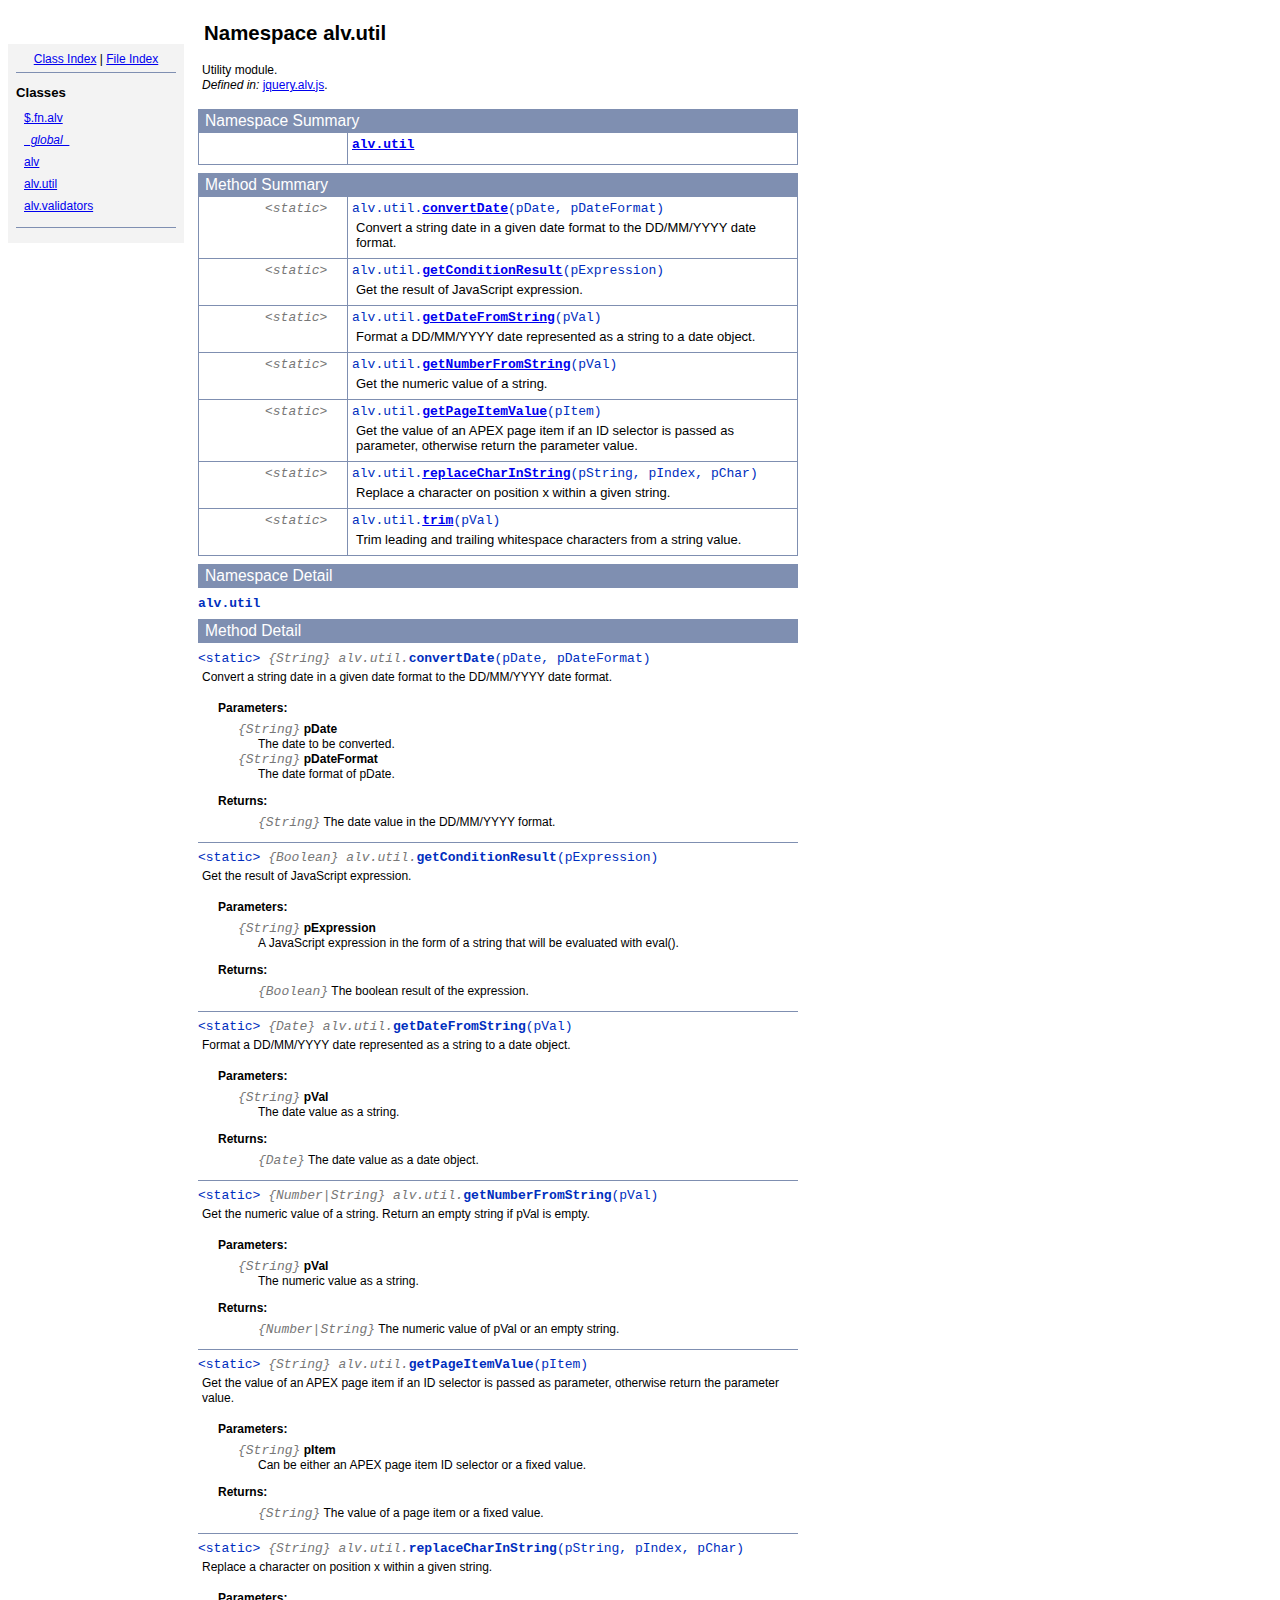
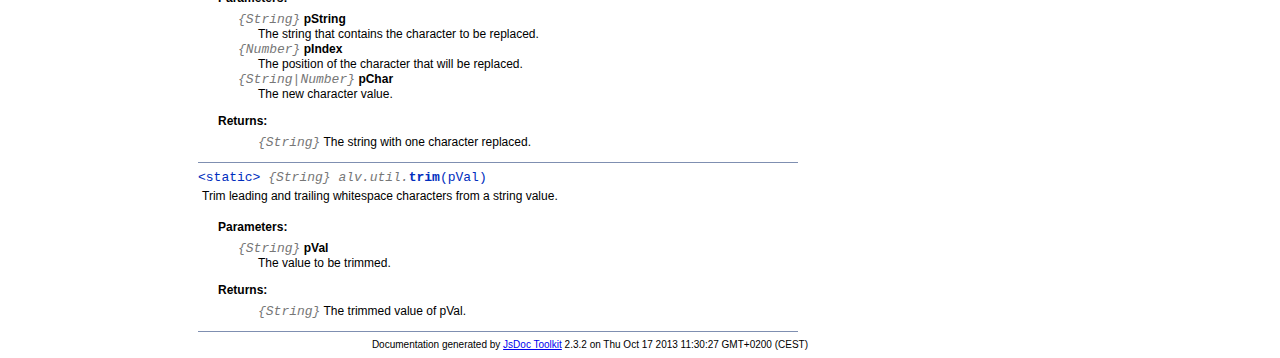
<file: target/jsdoc/symbols/alv.util.html>
<!DOCTYPE html PUBLIC "-//W3C//DTD XHTML 1.0 Transitional//EN"
        "http://www.w3.org/TR/xhtml1/DTD/xhtml1-transitional.dtd">
<html xmlns="http://www.w3.org/1999/xhtml" xml:lang="en" lang="en">
	<head>
		<meta http-equiv="content-type" content="text/html; charset=utf-8" />
		<meta name="generator" content="JsDoc Toolkit" />
		
		<title>JsDoc Reference - alv.util</title>

		<style type="text/css">
			/* default.css */
body
{
	font: 12px "Lucida Grande", Tahoma, Arial, Helvetica, sans-serif;
	width: 800px;
}

.header
{
	clear: both;
	background-color: #ccc;
	padding: 8px;
}

h1
{
	font-size: 150%;
	font-weight: bold;
	padding: 0;
	margin: 1em 0 0 .3em;
}

hr
{
	border: none 0;
	border-top: 1px solid #7F8FB1;
	height: 1px;
}

pre.code
{
	display: block;
	padding: 8px;
	border: 1px dashed #ccc;
}

#index
{
	margin-top: 24px;
	float: left;
	width: 160px;
	position: absolute;
	left: 8px;
	background-color: #F3F3F3;
	padding: 8px;
}

#content
{
	margin-left: 190px;
	width: 600px;
}

.classList
{
	list-style-type: none;
	padding: 0;
	margin: 0 0 0 8px;
	font-family: arial, sans-serif;
	font-size: 1em;
	overflow: auto;
}

.classList li
{
	padding: 0;
	margin: 0 0 8px 0;
}

.summaryTable { width: 100%; }

h1.classTitle
{
	font-size:170%;
	line-height:130%;
}

h2 { font-size: 110%; }
caption, div.sectionTitle
{
	background-color: #7F8FB1;
	color: #fff;
	font-size:130%;
	text-align: left;
	padding: 2px 6px 2px 6px;
	border: 1px #7F8FB1 solid;
}

div.sectionTitle { margin-bottom: 8px; }
.summaryTable thead { display: none; }

.summaryTable td
{
	vertical-align: top;
	padding: 4px;
	border-bottom: 1px #7F8FB1 solid;
	border-right: 1px #7F8FB1 solid;
}

/*col#summaryAttributes {}*/
.summaryTable td.attributes
{
	border-left: 1px #7F8FB1 solid;
	width: 140px;
	text-align: right;
}

td.attributes, .fixedFont
{
	line-height: 15px;
	color: #002EBE;
	font-family: "Courier New",Courier,monospace;
	font-size: 13px;
}

.summaryTable td.nameDescription
{
	text-align: left;
	font-size: 13px;
	line-height: 15px;
}

.summaryTable td.nameDescription, .description
{
	line-height: 15px;
	padding: 4px;
	padding-left: 4px;
}

.summaryTable { margin-bottom: 8px; }

ul.inheritsList
{
	list-style: square;
	margin-left: 20px;
	padding-left: 0;
}

.detailList {
	margin-left: 20px; 
	line-height: 15px;
}
.detailList dt { margin-left: 20px; }

.detailList .heading
{
	font-weight: bold;
	padding-bottom: 6px;
	margin-left: 0;
}

.light, td.attributes, .light a:link, .light a:visited
{
	color: #777;
	font-style: italic;
}

.fineprint
{
	text-align: right;
	font-size: 10px;
}
		</style>
	</head>

	<body>
<!-- ============================== header ================================= -->	
		<!-- begin static/header.html -->
		<div id="header">
</div>
		<!-- end static/header.html -->

<!-- ============================== classes index ============================ -->
		<div id="index">
			<!-- begin publish.classesIndex -->
			<div align="center"><a href="../index.html">Class Index</a>
| <a href="../files.html">File Index</a></div>
<hr />
<h2>Classes</h2>
<ul class="classList">
	
	<li><a href="../symbols/%24.fn.alv.html">$.fn.alv</a></li>
	
	<li><i><a href="../symbols/_global_.html">_global_</a></i></li>
	
	<li><a href="../symbols/alv.html">alv</a></li>
	
	<li><a href="../symbols/alv.util.html">alv.util</a></li>
	
	<li><a href="../symbols/alv.validators.html">alv.validators</a></li>
	
</ul>
<hr />
			<!-- end publish.classesIndex -->
		</div>
		
		<div id="content">
<!-- ============================== class title ============================ -->
			<h1 class="classTitle">
				
				Namespace alv.util
			</h1>

<!-- ============================== class summary ========================== -->			
			<p class="description">
				
				
			
				Utility module.
				
				
					<br /><i>Defined in: </i> <a href="../symbols/src/_Users_Nick_Documents_github_apex-live-validation_src_main_javascript_jquery.alv.js.html">jquery.alv.js</a>.
				
			</p>

<!-- ============================== constructor summary ==================== -->			
			
			<table class="summaryTable" cellspacing="0" summary="A summary of the constructor documented in the class alv.util.">
				<caption>Namespace Summary</caption>
				<thead>
					<tr>
						<th scope="col">Constructor Attributes</th>
						<th scope="col">Constructor Name and Description</th>
					</tr>
				</thead>
				<tbody>
					<tr>
						<td class="attributes">&nbsp;</td>
						<td class="nameDescription" >
							<div class="fixedFont">
								<b><a href="../symbols/alv.util.html#constructor">alv.util</a></b>
							</div>
							<div class="description"></div>
						</td>
					</tr>
				</tbody>
			</table>
			

<!-- ============================== properties summary ===================== -->
			

<!-- ============================== methods summary ======================== -->
			
				
				
				<table class="summaryTable" cellspacing="0" summary="A summary of the methods documented in the class alv.util.">
					<caption>Method Summary</caption>
					<thead>
						<tr>
							<th scope="col">Method Attributes</th>
							<th scope="col">Method Name and Description</th>
						</tr>
					</thead>
					<tbody>
					
						<tr>
							<td class="attributes">&lt;static&gt; &nbsp;</td>
							<td class="nameDescription">
								<div class="fixedFont">alv.util.<b><a href="../symbols/alv.util.html#.convertDate">convertDate</a></b>(pDate, pDateFormat)
								</div>
								<div class="description">Convert a string date in a given date format to the DD/MM/YYYY date format.</div>
							</td>
						</tr>
					
						<tr>
							<td class="attributes">&lt;static&gt; &nbsp;</td>
							<td class="nameDescription">
								<div class="fixedFont">alv.util.<b><a href="../symbols/alv.util.html#.getConditionResult">getConditionResult</a></b>(pExpression)
								</div>
								<div class="description">Get the result of JavaScript expression.</div>
							</td>
						</tr>
					
						<tr>
							<td class="attributes">&lt;static&gt; &nbsp;</td>
							<td class="nameDescription">
								<div class="fixedFont">alv.util.<b><a href="../symbols/alv.util.html#.getDateFromString">getDateFromString</a></b>(pVal)
								</div>
								<div class="description">Format a DD/MM/YYYY date represented as a string to a date object.</div>
							</td>
						</tr>
					
						<tr>
							<td class="attributes">&lt;static&gt; &nbsp;</td>
							<td class="nameDescription">
								<div class="fixedFont">alv.util.<b><a href="../symbols/alv.util.html#.getNumberFromString">getNumberFromString</a></b>(pVal)
								</div>
								<div class="description">Get the numeric value of a string.</div>
							</td>
						</tr>
					
						<tr>
							<td class="attributes">&lt;static&gt; &nbsp;</td>
							<td class="nameDescription">
								<div class="fixedFont">alv.util.<b><a href="../symbols/alv.util.html#.getPageItemValue">getPageItemValue</a></b>(pItem)
								</div>
								<div class="description">Get the value of an APEX page item if an ID selector is passed as parameter, otherwise return the parameter value.</div>
							</td>
						</tr>
					
						<tr>
							<td class="attributes">&lt;static&gt; &nbsp;</td>
							<td class="nameDescription">
								<div class="fixedFont">alv.util.<b><a href="../symbols/alv.util.html#.replaceCharInString">replaceCharInString</a></b>(pString, pIndex, pChar)
								</div>
								<div class="description">Replace a character on position x within a given string.</div>
							</td>
						</tr>
					
						<tr>
							<td class="attributes">&lt;static&gt; &nbsp;</td>
							<td class="nameDescription">
								<div class="fixedFont">alv.util.<b><a href="../symbols/alv.util.html#.trim">trim</a></b>(pVal)
								</div>
								<div class="description">Trim leading and trailing whitespace characters from a string value.</div>
							</td>
						</tr>
					
					</tbody>
				</table>
				
				
				
			
<!-- ============================== events summary ======================== -->
			

<!-- ============================== constructor details ==================== -->		
			
			<div class="details"><a name="constructor"> </a>
				<div class="sectionTitle">
					Namespace Detail
				</div>
				
				<div class="fixedFont">
						<b>alv.util</b>
				</div>
				
				<div class="description">
					
					
				</div>
				
				
				
				
					
					
					
					
					
					
					

			</div>
			

<!-- ============================== field details ========================== -->		
			

<!-- ============================== method details ========================= -->		
			
				<div class="sectionTitle">
					Method Detail
				</div>
				
					<a name=".convertDate"> </a>
					<div class="fixedFont">&lt;static&gt; 
					
					<span class="light">{String}</span>
					<span class="light">alv.util.</span><b>convertDate</b>(pDate, pDateFormat)
					
					</div>
					<div class="description">
						Convert a string date in a given date format to the DD/MM/YYYY date format.
						
						
					</div>
					
					
					
						
							<dl class="detailList">
							<dt class="heading">Parameters:</dt>
							
								<dt>
									<span class="light fixedFont">{String}</span> <b>pDate</b>
									
								</dt>
								<dd>The date to be converted.</dd>
							
								<dt>
									<span class="light fixedFont">{String}</span> <b>pDateFormat</b>
									
								</dt>
								<dd>The date format of pDate.</dd>
							
							</dl>
						
						
						
						
						
							<dl class="detailList">
							<dt class="heading">Returns:</dt>
							
								<dd><span class="light fixedFont">{String}</span> The date value in the DD/MM/YYYY format.</dd>
							
							</dl>
						
						
						

					<hr />
				
					<a name=".getConditionResult"> </a>
					<div class="fixedFont">&lt;static&gt; 
					
					<span class="light">{Boolean}</span>
					<span class="light">alv.util.</span><b>getConditionResult</b>(pExpression)
					
					</div>
					<div class="description">
						Get the result of JavaScript expression.
						
						
					</div>
					
					
					
						
							<dl class="detailList">
							<dt class="heading">Parameters:</dt>
							
								<dt>
									<span class="light fixedFont">{String}</span> <b>pExpression</b>
									
								</dt>
								<dd>A JavaScript expression in the form of a string that will be evaluated with eval().</dd>
							
							</dl>
						
						
						
						
						
							<dl class="detailList">
							<dt class="heading">Returns:</dt>
							
								<dd><span class="light fixedFont">{Boolean}</span> The boolean result of the expression.</dd>
							
							</dl>
						
						
						

					<hr />
				
					<a name=".getDateFromString"> </a>
					<div class="fixedFont">&lt;static&gt; 
					
					<span class="light">{Date}</span>
					<span class="light">alv.util.</span><b>getDateFromString</b>(pVal)
					
					</div>
					<div class="description">
						Format a DD/MM/YYYY date represented as a string to a date object.
						
						
					</div>
					
					
					
						
							<dl class="detailList">
							<dt class="heading">Parameters:</dt>
							
								<dt>
									<span class="light fixedFont">{String}</span> <b>pVal</b>
									
								</dt>
								<dd>The date value as a string.</dd>
							
							</dl>
						
						
						
						
						
							<dl class="detailList">
							<dt class="heading">Returns:</dt>
							
								<dd><span class="light fixedFont">{Date}</span> The date value as a date object.</dd>
							
							</dl>
						
						
						

					<hr />
				
					<a name=".getNumberFromString"> </a>
					<div class="fixedFont">&lt;static&gt; 
					
					<span class="light">{Number|String}</span>
					<span class="light">alv.util.</span><b>getNumberFromString</b>(pVal)
					
					</div>
					<div class="description">
						Get the numeric value of a string. Return an empty string if pVal is empty.
						
						
					</div>
					
					
					
						
							<dl class="detailList">
							<dt class="heading">Parameters:</dt>
							
								<dt>
									<span class="light fixedFont">{String}</span> <b>pVal</b>
									
								</dt>
								<dd>The numeric value as a string.</dd>
							
							</dl>
						
						
						
						
						
							<dl class="detailList">
							<dt class="heading">Returns:</dt>
							
								<dd><span class="light fixedFont">{Number|String}</span> The numeric value of pVal or an empty string.</dd>
							
							</dl>
						
						
						

					<hr />
				
					<a name=".getPageItemValue"> </a>
					<div class="fixedFont">&lt;static&gt; 
					
					<span class="light">{String}</span>
					<span class="light">alv.util.</span><b>getPageItemValue</b>(pItem)
					
					</div>
					<div class="description">
						Get the value of an APEX page item if an ID selector is passed as parameter, otherwise return the parameter value.
						
						
					</div>
					
					
					
						
							<dl class="detailList">
							<dt class="heading">Parameters:</dt>
							
								<dt>
									<span class="light fixedFont">{String}</span> <b>pItem</b>
									
								</dt>
								<dd>Can be either an APEX page item ID selector or a fixed value.</dd>
							
							</dl>
						
						
						
						
						
							<dl class="detailList">
							<dt class="heading">Returns:</dt>
							
								<dd><span class="light fixedFont">{String}</span> The value of a page item or a fixed value.</dd>
							
							</dl>
						
						
						

					<hr />
				
					<a name=".replaceCharInString"> </a>
					<div class="fixedFont">&lt;static&gt; 
					
					<span class="light">{String}</span>
					<span class="light">alv.util.</span><b>replaceCharInString</b>(pString, pIndex, pChar)
					
					</div>
					<div class="description">
						Replace a character on position x within a given string.
						
						
					</div>
					
					
					
						
							<dl class="detailList">
							<dt class="heading">Parameters:</dt>
							
								<dt>
									<span class="light fixedFont">{String}</span> <b>pString</b>
									
								</dt>
								<dd>The string that contains the character to be replaced.</dd>
							
								<dt>
									<span class="light fixedFont">{Number}</span> <b>pIndex</b>
									
								</dt>
								<dd>The position of the character that will be replaced.</dd>
							
								<dt>
									<span class="light fixedFont">{String|Number}</span> <b>pChar</b>
									
								</dt>
								<dd>The new character value.</dd>
							
							</dl>
						
						
						
						
						
							<dl class="detailList">
							<dt class="heading">Returns:</dt>
							
								<dd><span class="light fixedFont">{String}</span> The string with one character replaced.</dd>
							
							</dl>
						
						
						

					<hr />
				
					<a name=".trim"> </a>
					<div class="fixedFont">&lt;static&gt; 
					
					<span class="light">{String}</span>
					<span class="light">alv.util.</span><b>trim</b>(pVal)
					
					</div>
					<div class="description">
						Trim leading and trailing whitespace characters from a string value.
						
						
					</div>
					
					
					
						
							<dl class="detailList">
							<dt class="heading">Parameters:</dt>
							
								<dt>
									<span class="light fixedFont">{String}</span> <b>pVal</b>
									
								</dt>
								<dd>The value to be trimmed.</dd>
							
							</dl>
						
						
						
						
						
							<dl class="detailList">
							<dt class="heading">Returns:</dt>
							
								<dd><span class="light fixedFont">{String}</span> The trimmed value of pVal.</dd>
							
							</dl>
						
						
						

					
				
			
			
<!-- ============================== event details ========================= -->		
			
			
			<hr />
		</div>

		
<!-- ============================== footer ================================= -->
		<div class="fineprint" style="clear:both">
			
			Documentation generated by <a href="http://code.google.com/p/jsdoc-toolkit/" target="_blank">JsDoc Toolkit</a> 2.3.2 on Thu Oct 17 2013 11:30:27 GMT+0200 (CEST)
		</div>
	</body>
</html>
</file>
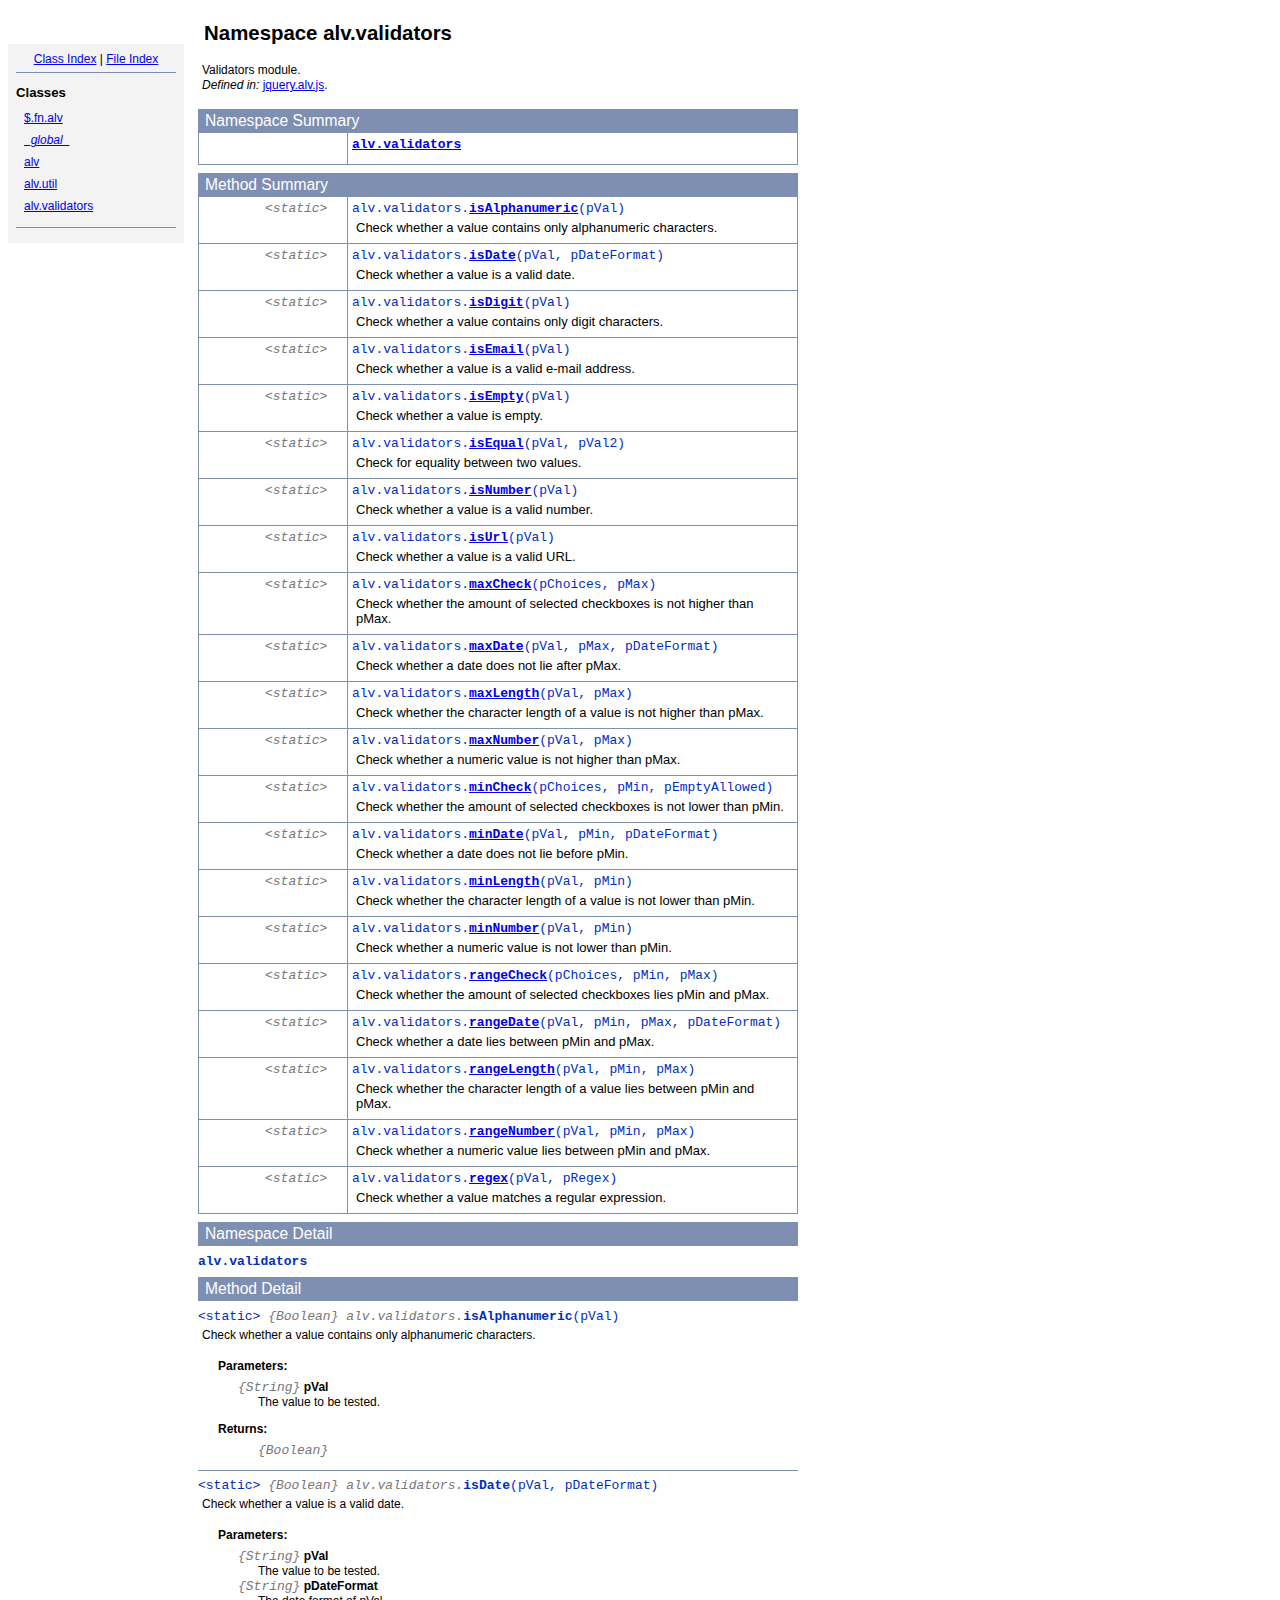
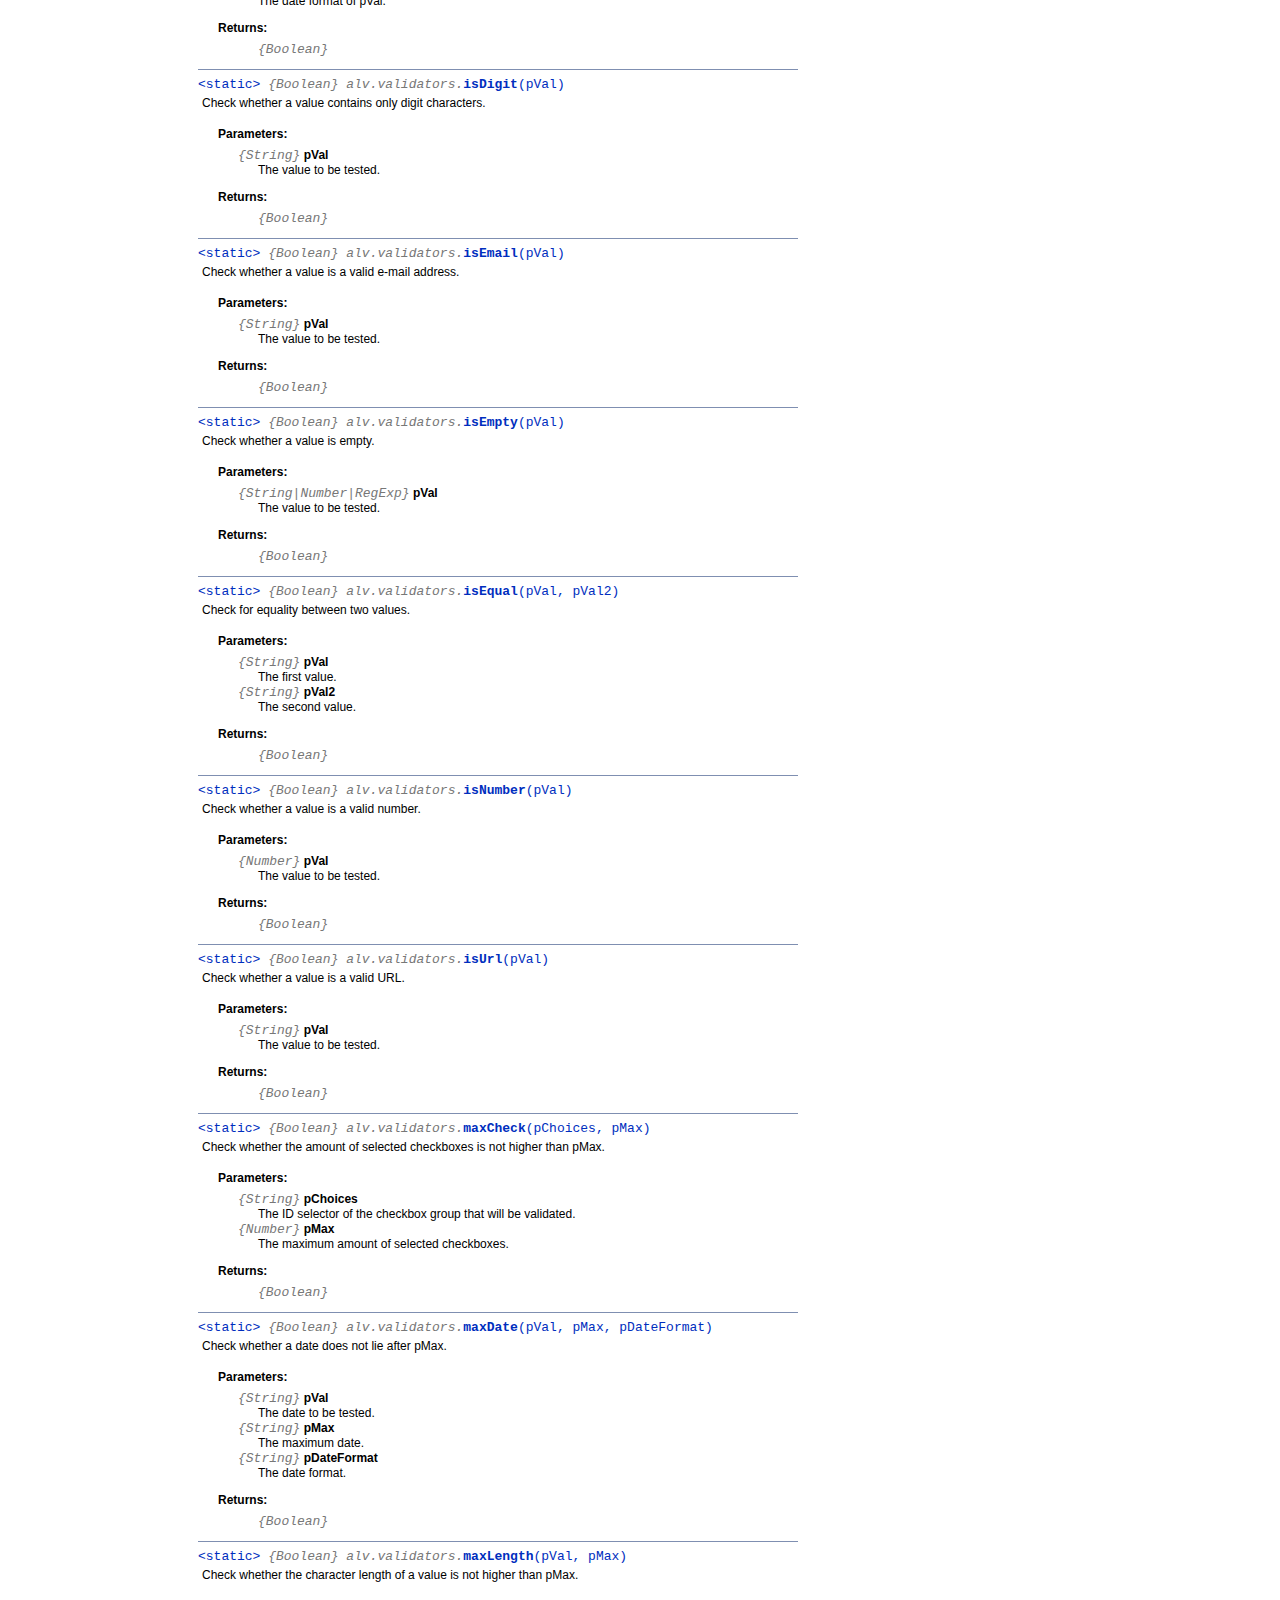
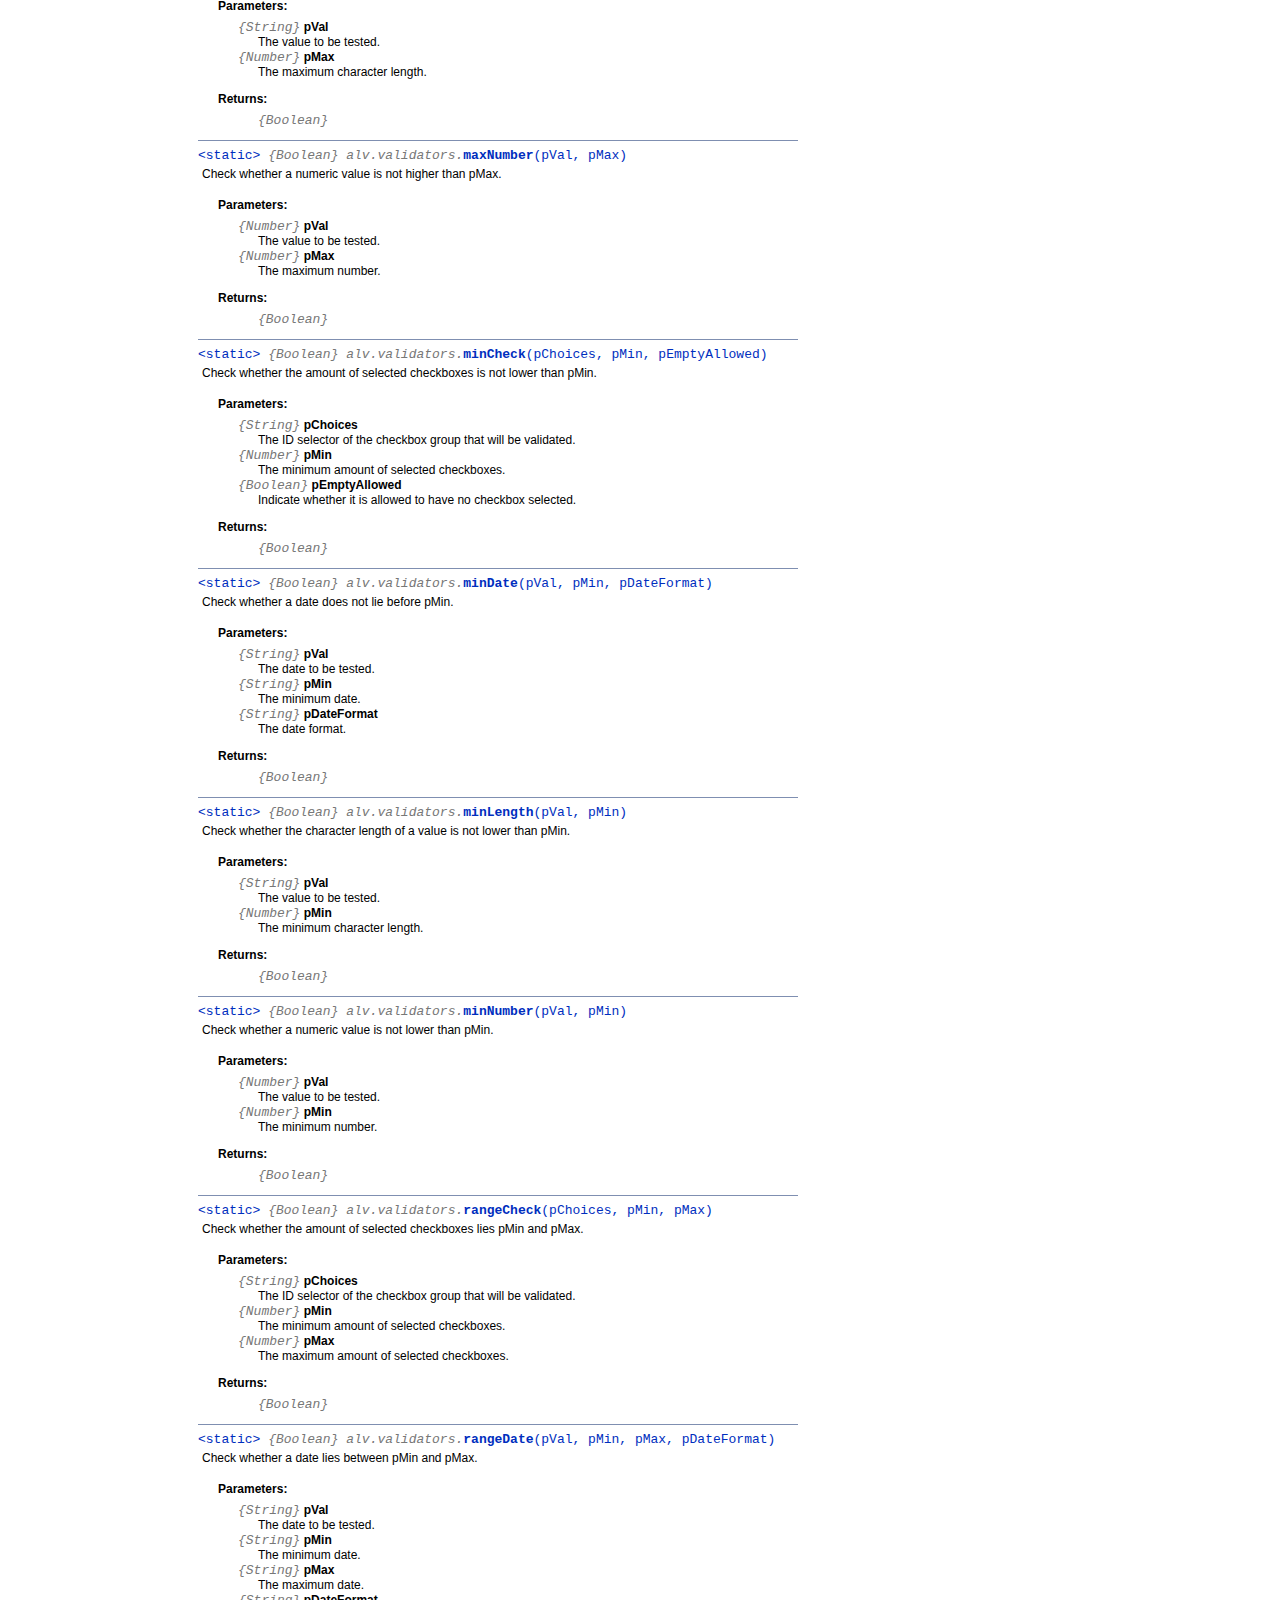
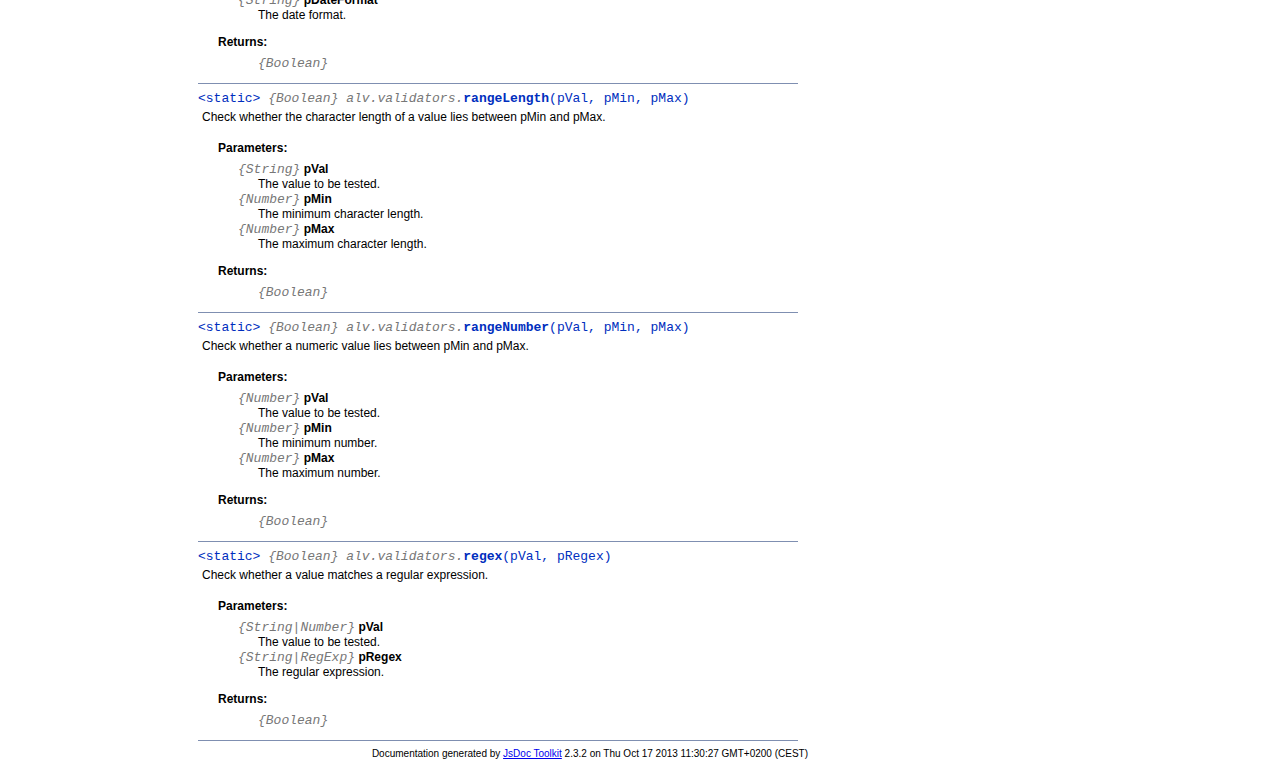
<file: target/jsdoc/symbols/alv.validators.html>
<!DOCTYPE html PUBLIC "-//W3C//DTD XHTML 1.0 Transitional//EN"
        "http://www.w3.org/TR/xhtml1/DTD/xhtml1-transitional.dtd">
<html xmlns="http://www.w3.org/1999/xhtml" xml:lang="en" lang="en">
	<head>
		<meta http-equiv="content-type" content="text/html; charset=utf-8" />
		<meta name="generator" content="JsDoc Toolkit" />
		
		<title>JsDoc Reference - alv.validators</title>

		<style type="text/css">
			/* default.css */
body
{
	font: 12px "Lucida Grande", Tahoma, Arial, Helvetica, sans-serif;
	width: 800px;
}

.header
{
	clear: both;
	background-color: #ccc;
	padding: 8px;
}

h1
{
	font-size: 150%;
	font-weight: bold;
	padding: 0;
	margin: 1em 0 0 .3em;
}

hr
{
	border: none 0;
	border-top: 1px solid #7F8FB1;
	height: 1px;
}

pre.code
{
	display: block;
	padding: 8px;
	border: 1px dashed #ccc;
}

#index
{
	margin-top: 24px;
	float: left;
	width: 160px;
	position: absolute;
	left: 8px;
	background-color: #F3F3F3;
	padding: 8px;
}

#content
{
	margin-left: 190px;
	width: 600px;
}

.classList
{
	list-style-type: none;
	padding: 0;
	margin: 0 0 0 8px;
	font-family: arial, sans-serif;
	font-size: 1em;
	overflow: auto;
}

.classList li
{
	padding: 0;
	margin: 0 0 8px 0;
}

.summaryTable { width: 100%; }

h1.classTitle
{
	font-size:170%;
	line-height:130%;
}

h2 { font-size: 110%; }
caption, div.sectionTitle
{
	background-color: #7F8FB1;
	color: #fff;
	font-size:130%;
	text-align: left;
	padding: 2px 6px 2px 6px;
	border: 1px #7F8FB1 solid;
}

div.sectionTitle { margin-bottom: 8px; }
.summaryTable thead { display: none; }

.summaryTable td
{
	vertical-align: top;
	padding: 4px;
	border-bottom: 1px #7F8FB1 solid;
	border-right: 1px #7F8FB1 solid;
}

/*col#summaryAttributes {}*/
.summaryTable td.attributes
{
	border-left: 1px #7F8FB1 solid;
	width: 140px;
	text-align: right;
}

td.attributes, .fixedFont
{
	line-height: 15px;
	color: #002EBE;
	font-family: "Courier New",Courier,monospace;
	font-size: 13px;
}

.summaryTable td.nameDescription
{
	text-align: left;
	font-size: 13px;
	line-height: 15px;
}

.summaryTable td.nameDescription, .description
{
	line-height: 15px;
	padding: 4px;
	padding-left: 4px;
}

.summaryTable { margin-bottom: 8px; }

ul.inheritsList
{
	list-style: square;
	margin-left: 20px;
	padding-left: 0;
}

.detailList {
	margin-left: 20px; 
	line-height: 15px;
}
.detailList dt { margin-left: 20px; }

.detailList .heading
{
	font-weight: bold;
	padding-bottom: 6px;
	margin-left: 0;
}

.light, td.attributes, .light a:link, .light a:visited
{
	color: #777;
	font-style: italic;
}

.fineprint
{
	text-align: right;
	font-size: 10px;
}
		</style>
	</head>

	<body>
<!-- ============================== header ================================= -->	
		<!-- begin static/header.html -->
		<div id="header">
</div>
		<!-- end static/header.html -->

<!-- ============================== classes index ============================ -->
		<div id="index">
			<!-- begin publish.classesIndex -->
			<div align="center"><a href="../index.html">Class Index</a>
| <a href="../files.html">File Index</a></div>
<hr />
<h2>Classes</h2>
<ul class="classList">
	
	<li><a href="../symbols/%24.fn.alv.html">$.fn.alv</a></li>
	
	<li><i><a href="../symbols/_global_.html">_global_</a></i></li>
	
	<li><a href="../symbols/alv.html">alv</a></li>
	
	<li><a href="../symbols/alv.util.html">alv.util</a></li>
	
	<li><a href="../symbols/alv.validators.html">alv.validators</a></li>
	
</ul>
<hr />
			<!-- end publish.classesIndex -->
		</div>
		
		<div id="content">
<!-- ============================== class title ============================ -->
			<h1 class="classTitle">
				
				Namespace alv.validators
			</h1>

<!-- ============================== class summary ========================== -->			
			<p class="description">
				
				
			
				Validators module.
				
				
					<br /><i>Defined in: </i> <a href="../symbols/src/_Users_Nick_Documents_github_apex-live-validation_src_main_javascript_jquery.alv.js.html">jquery.alv.js</a>.
				
			</p>

<!-- ============================== constructor summary ==================== -->			
			
			<table class="summaryTable" cellspacing="0" summary="A summary of the constructor documented in the class alv.validators.">
				<caption>Namespace Summary</caption>
				<thead>
					<tr>
						<th scope="col">Constructor Attributes</th>
						<th scope="col">Constructor Name and Description</th>
					</tr>
				</thead>
				<tbody>
					<tr>
						<td class="attributes">&nbsp;</td>
						<td class="nameDescription" >
							<div class="fixedFont">
								<b><a href="../symbols/alv.validators.html#constructor">alv.validators</a></b>
							</div>
							<div class="description"></div>
						</td>
					</tr>
				</tbody>
			</table>
			

<!-- ============================== properties summary ===================== -->
			

<!-- ============================== methods summary ======================== -->
			
				
				
				<table class="summaryTable" cellspacing="0" summary="A summary of the methods documented in the class alv.validators.">
					<caption>Method Summary</caption>
					<thead>
						<tr>
							<th scope="col">Method Attributes</th>
							<th scope="col">Method Name and Description</th>
						</tr>
					</thead>
					<tbody>
					
						<tr>
							<td class="attributes">&lt;static&gt; &nbsp;</td>
							<td class="nameDescription">
								<div class="fixedFont">alv.validators.<b><a href="../symbols/alv.validators.html#.isAlphanumeric">isAlphanumeric</a></b>(pVal)
								</div>
								<div class="description">Check whether a value contains only alphanumeric characters.</div>
							</td>
						</tr>
					
						<tr>
							<td class="attributes">&lt;static&gt; &nbsp;</td>
							<td class="nameDescription">
								<div class="fixedFont">alv.validators.<b><a href="../symbols/alv.validators.html#.isDate">isDate</a></b>(pVal, pDateFormat)
								</div>
								<div class="description">Check whether a value is a valid date.</div>
							</td>
						</tr>
					
						<tr>
							<td class="attributes">&lt;static&gt; &nbsp;</td>
							<td class="nameDescription">
								<div class="fixedFont">alv.validators.<b><a href="../symbols/alv.validators.html#.isDigit">isDigit</a></b>(pVal)
								</div>
								<div class="description">Check whether a value contains only digit characters.</div>
							</td>
						</tr>
					
						<tr>
							<td class="attributes">&lt;static&gt; &nbsp;</td>
							<td class="nameDescription">
								<div class="fixedFont">alv.validators.<b><a href="../symbols/alv.validators.html#.isEmail">isEmail</a></b>(pVal)
								</div>
								<div class="description">Check whether a value is a valid e-mail address.</div>
							</td>
						</tr>
					
						<tr>
							<td class="attributes">&lt;static&gt; &nbsp;</td>
							<td class="nameDescription">
								<div class="fixedFont">alv.validators.<b><a href="../symbols/alv.validators.html#.isEmpty">isEmpty</a></b>(pVal)
								</div>
								<div class="description">Check whether a value is empty.</div>
							</td>
						</tr>
					
						<tr>
							<td class="attributes">&lt;static&gt; &nbsp;</td>
							<td class="nameDescription">
								<div class="fixedFont">alv.validators.<b><a href="../symbols/alv.validators.html#.isEqual">isEqual</a></b>(pVal, pVal2)
								</div>
								<div class="description">Check for equality between two values.</div>
							</td>
						</tr>
					
						<tr>
							<td class="attributes">&lt;static&gt; &nbsp;</td>
							<td class="nameDescription">
								<div class="fixedFont">alv.validators.<b><a href="../symbols/alv.validators.html#.isNumber">isNumber</a></b>(pVal)
								</div>
								<div class="description">Check whether a value is a valid number.</div>
							</td>
						</tr>
					
						<tr>
							<td class="attributes">&lt;static&gt; &nbsp;</td>
							<td class="nameDescription">
								<div class="fixedFont">alv.validators.<b><a href="../symbols/alv.validators.html#.isUrl">isUrl</a></b>(pVal)
								</div>
								<div class="description">Check whether a value is a valid URL.</div>
							</td>
						</tr>
					
						<tr>
							<td class="attributes">&lt;static&gt; &nbsp;</td>
							<td class="nameDescription">
								<div class="fixedFont">alv.validators.<b><a href="../symbols/alv.validators.html#.maxCheck">maxCheck</a></b>(pChoices, pMax)
								</div>
								<div class="description">Check whether the amount of selected checkboxes is not higher than pMax.</div>
							</td>
						</tr>
					
						<tr>
							<td class="attributes">&lt;static&gt; &nbsp;</td>
							<td class="nameDescription">
								<div class="fixedFont">alv.validators.<b><a href="../symbols/alv.validators.html#.maxDate">maxDate</a></b>(pVal, pMax, pDateFormat)
								</div>
								<div class="description">Check whether a date does not lie after pMax.</div>
							</td>
						</tr>
					
						<tr>
							<td class="attributes">&lt;static&gt; &nbsp;</td>
							<td class="nameDescription">
								<div class="fixedFont">alv.validators.<b><a href="../symbols/alv.validators.html#.maxLength">maxLength</a></b>(pVal, pMax)
								</div>
								<div class="description">Check whether the character length of a value is not higher than pMax.</div>
							</td>
						</tr>
					
						<tr>
							<td class="attributes">&lt;static&gt; &nbsp;</td>
							<td class="nameDescription">
								<div class="fixedFont">alv.validators.<b><a href="../symbols/alv.validators.html#.maxNumber">maxNumber</a></b>(pVal, pMax)
								</div>
								<div class="description">Check whether a numeric value is not higher than pMax.</div>
							</td>
						</tr>
					
						<tr>
							<td class="attributes">&lt;static&gt; &nbsp;</td>
							<td class="nameDescription">
								<div class="fixedFont">alv.validators.<b><a href="../symbols/alv.validators.html#.minCheck">minCheck</a></b>(pChoices, pMin, pEmptyAllowed)
								</div>
								<div class="description">Check whether the amount of selected checkboxes is not lower than pMin.</div>
							</td>
						</tr>
					
						<tr>
							<td class="attributes">&lt;static&gt; &nbsp;</td>
							<td class="nameDescription">
								<div class="fixedFont">alv.validators.<b><a href="../symbols/alv.validators.html#.minDate">minDate</a></b>(pVal, pMin, pDateFormat)
								</div>
								<div class="description">Check whether a date does not lie before pMin.</div>
							</td>
						</tr>
					
						<tr>
							<td class="attributes">&lt;static&gt; &nbsp;</td>
							<td class="nameDescription">
								<div class="fixedFont">alv.validators.<b><a href="../symbols/alv.validators.html#.minLength">minLength</a></b>(pVal, pMin)
								</div>
								<div class="description">Check whether the character length of a value is not lower than pMin.</div>
							</td>
						</tr>
					
						<tr>
							<td class="attributes">&lt;static&gt; &nbsp;</td>
							<td class="nameDescription">
								<div class="fixedFont">alv.validators.<b><a href="../symbols/alv.validators.html#.minNumber">minNumber</a></b>(pVal, pMin)
								</div>
								<div class="description">Check whether a numeric value is not lower than pMin.</div>
							</td>
						</tr>
					
						<tr>
							<td class="attributes">&lt;static&gt; &nbsp;</td>
							<td class="nameDescription">
								<div class="fixedFont">alv.validators.<b><a href="../symbols/alv.validators.html#.rangeCheck">rangeCheck</a></b>(pChoices, pMin, pMax)
								</div>
								<div class="description">Check whether the amount of selected checkboxes lies pMin and pMax.</div>
							</td>
						</tr>
					
						<tr>
							<td class="attributes">&lt;static&gt; &nbsp;</td>
							<td class="nameDescription">
								<div class="fixedFont">alv.validators.<b><a href="../symbols/alv.validators.html#.rangeDate">rangeDate</a></b>(pVal, pMin, pMax, pDateFormat)
								</div>
								<div class="description">Check whether a date lies between pMin and pMax.</div>
							</td>
						</tr>
					
						<tr>
							<td class="attributes">&lt;static&gt; &nbsp;</td>
							<td class="nameDescription">
								<div class="fixedFont">alv.validators.<b><a href="../symbols/alv.validators.html#.rangeLength">rangeLength</a></b>(pVal, pMin, pMax)
								</div>
								<div class="description">Check whether the character length of a value lies between pMin and pMax.</div>
							</td>
						</tr>
					
						<tr>
							<td class="attributes">&lt;static&gt; &nbsp;</td>
							<td class="nameDescription">
								<div class="fixedFont">alv.validators.<b><a href="../symbols/alv.validators.html#.rangeNumber">rangeNumber</a></b>(pVal, pMin, pMax)
								</div>
								<div class="description">Check whether a numeric value lies between pMin and pMax.</div>
							</td>
						</tr>
					
						<tr>
							<td class="attributes">&lt;static&gt; &nbsp;</td>
							<td class="nameDescription">
								<div class="fixedFont">alv.validators.<b><a href="../symbols/alv.validators.html#.regex">regex</a></b>(pVal, pRegex)
								</div>
								<div class="description">Check whether a value matches a regular expression.</div>
							</td>
						</tr>
					
					</tbody>
				</table>
				
				
				
			
<!-- ============================== events summary ======================== -->
			

<!-- ============================== constructor details ==================== -->		
			
			<div class="details"><a name="constructor"> </a>
				<div class="sectionTitle">
					Namespace Detail
				</div>
				
				<div class="fixedFont">
						<b>alv.validators</b>
				</div>
				
				<div class="description">
					
					
				</div>
				
				
				
				
					
					
					
					
					
					
					

			</div>
			

<!-- ============================== field details ========================== -->		
			

<!-- ============================== method details ========================= -->		
			
				<div class="sectionTitle">
					Method Detail
				</div>
				
					<a name=".isAlphanumeric"> </a>
					<div class="fixedFont">&lt;static&gt; 
					
					<span class="light">{Boolean}</span>
					<span class="light">alv.validators.</span><b>isAlphanumeric</b>(pVal)
					
					</div>
					<div class="description">
						Check whether a value contains only alphanumeric characters.
						
						
					</div>
					
					
					
						
							<dl class="detailList">
							<dt class="heading">Parameters:</dt>
							
								<dt>
									<span class="light fixedFont">{String}</span> <b>pVal</b>
									
								</dt>
								<dd>The value to be tested.</dd>
							
							</dl>
						
						
						
						
						
							<dl class="detailList">
							<dt class="heading">Returns:</dt>
							
								<dd><span class="light fixedFont">{Boolean}</span> </dd>
							
							</dl>
						
						
						

					<hr />
				
					<a name=".isDate"> </a>
					<div class="fixedFont">&lt;static&gt; 
					
					<span class="light">{Boolean}</span>
					<span class="light">alv.validators.</span><b>isDate</b>(pVal, pDateFormat)
					
					</div>
					<div class="description">
						Check whether a value is a valid date.
						
						
					</div>
					
					
					
						
							<dl class="detailList">
							<dt class="heading">Parameters:</dt>
							
								<dt>
									<span class="light fixedFont">{String}</span> <b>pVal</b>
									
								</dt>
								<dd>The value to be tested.</dd>
							
								<dt>
									<span class="light fixedFont">{String}</span> <b>pDateFormat</b>
									
								</dt>
								<dd>The date format of pVal.</dd>
							
							</dl>
						
						
						
						
						
							<dl class="detailList">
							<dt class="heading">Returns:</dt>
							
								<dd><span class="light fixedFont">{Boolean}</span> </dd>
							
							</dl>
						
						
						

					<hr />
				
					<a name=".isDigit"> </a>
					<div class="fixedFont">&lt;static&gt; 
					
					<span class="light">{Boolean}</span>
					<span class="light">alv.validators.</span><b>isDigit</b>(pVal)
					
					</div>
					<div class="description">
						Check whether a value contains only digit characters.
						
						
					</div>
					
					
					
						
							<dl class="detailList">
							<dt class="heading">Parameters:</dt>
							
								<dt>
									<span class="light fixedFont">{String}</span> <b>pVal</b>
									
								</dt>
								<dd>The value to be tested.</dd>
							
							</dl>
						
						
						
						
						
							<dl class="detailList">
							<dt class="heading">Returns:</dt>
							
								<dd><span class="light fixedFont">{Boolean}</span> </dd>
							
							</dl>
						
						
						

					<hr />
				
					<a name=".isEmail"> </a>
					<div class="fixedFont">&lt;static&gt; 
					
					<span class="light">{Boolean}</span>
					<span class="light">alv.validators.</span><b>isEmail</b>(pVal)
					
					</div>
					<div class="description">
						Check whether a value is a valid e-mail address.
						
						
					</div>
					
					
					
						
							<dl class="detailList">
							<dt class="heading">Parameters:</dt>
							
								<dt>
									<span class="light fixedFont">{String}</span> <b>pVal</b>
									
								</dt>
								<dd>The value to be tested.</dd>
							
							</dl>
						
						
						
						
						
							<dl class="detailList">
							<dt class="heading">Returns:</dt>
							
								<dd><span class="light fixedFont">{Boolean}</span> </dd>
							
							</dl>
						
						
						

					<hr />
				
					<a name=".isEmpty"> </a>
					<div class="fixedFont">&lt;static&gt; 
					
					<span class="light">{Boolean}</span>
					<span class="light">alv.validators.</span><b>isEmpty</b>(pVal)
					
					</div>
					<div class="description">
						Check whether a value is empty.
						
						
					</div>
					
					
					
						
							<dl class="detailList">
							<dt class="heading">Parameters:</dt>
							
								<dt>
									<span class="light fixedFont">{String|Number|RegExp}</span> <b>pVal</b>
									
								</dt>
								<dd>The value to be tested.</dd>
							
							</dl>
						
						
						
						
						
							<dl class="detailList">
							<dt class="heading">Returns:</dt>
							
								<dd><span class="light fixedFont">{Boolean}</span> </dd>
							
							</dl>
						
						
						

					<hr />
				
					<a name=".isEqual"> </a>
					<div class="fixedFont">&lt;static&gt; 
					
					<span class="light">{Boolean}</span>
					<span class="light">alv.validators.</span><b>isEqual</b>(pVal, pVal2)
					
					</div>
					<div class="description">
						Check for equality between two values.
						
						
					</div>
					
					
					
						
							<dl class="detailList">
							<dt class="heading">Parameters:</dt>
							
								<dt>
									<span class="light fixedFont">{String}</span> <b>pVal</b>
									
								</dt>
								<dd>The first value.</dd>
							
								<dt>
									<span class="light fixedFont">{String}</span> <b>pVal2</b>
									
								</dt>
								<dd>The second value.</dd>
							
							</dl>
						
						
						
						
						
							<dl class="detailList">
							<dt class="heading">Returns:</dt>
							
								<dd><span class="light fixedFont">{Boolean}</span> </dd>
							
							</dl>
						
						
						

					<hr />
				
					<a name=".isNumber"> </a>
					<div class="fixedFont">&lt;static&gt; 
					
					<span class="light">{Boolean}</span>
					<span class="light">alv.validators.</span><b>isNumber</b>(pVal)
					
					</div>
					<div class="description">
						Check whether a value is a valid number.
						
						
					</div>
					
					
					
						
							<dl class="detailList">
							<dt class="heading">Parameters:</dt>
							
								<dt>
									<span class="light fixedFont">{Number}</span> <b>pVal</b>
									
								</dt>
								<dd>The value to be tested.</dd>
							
							</dl>
						
						
						
						
						
							<dl class="detailList">
							<dt class="heading">Returns:</dt>
							
								<dd><span class="light fixedFont">{Boolean}</span> </dd>
							
							</dl>
						
						
						

					<hr />
				
					<a name=".isUrl"> </a>
					<div class="fixedFont">&lt;static&gt; 
					
					<span class="light">{Boolean}</span>
					<span class="light">alv.validators.</span><b>isUrl</b>(pVal)
					
					</div>
					<div class="description">
						Check whether a value is a valid URL.
						
						
					</div>
					
					
					
						
							<dl class="detailList">
							<dt class="heading">Parameters:</dt>
							
								<dt>
									<span class="light fixedFont">{String}</span> <b>pVal</b>
									
								</dt>
								<dd>The value to be tested.</dd>
							
							</dl>
						
						
						
						
						
							<dl class="detailList">
							<dt class="heading">Returns:</dt>
							
								<dd><span class="light fixedFont">{Boolean}</span> </dd>
							
							</dl>
						
						
						

					<hr />
				
					<a name=".maxCheck"> </a>
					<div class="fixedFont">&lt;static&gt; 
					
					<span class="light">{Boolean}</span>
					<span class="light">alv.validators.</span><b>maxCheck</b>(pChoices, pMax)
					
					</div>
					<div class="description">
						Check whether the amount of selected checkboxes is not higher than pMax.
						
						
					</div>
					
					
					
						
							<dl class="detailList">
							<dt class="heading">Parameters:</dt>
							
								<dt>
									<span class="light fixedFont">{String}</span> <b>pChoices</b>
									
								</dt>
								<dd>The ID selector of the checkbox group that will be validated.</dd>
							
								<dt>
									<span class="light fixedFont">{Number}</span> <b>pMax</b>
									
								</dt>
								<dd>The maximum amount of selected checkboxes.</dd>
							
							</dl>
						
						
						
						
						
							<dl class="detailList">
							<dt class="heading">Returns:</dt>
							
								<dd><span class="light fixedFont">{Boolean}</span> </dd>
							
							</dl>
						
						
						

					<hr />
				
					<a name=".maxDate"> </a>
					<div class="fixedFont">&lt;static&gt; 
					
					<span class="light">{Boolean}</span>
					<span class="light">alv.validators.</span><b>maxDate</b>(pVal, pMax, pDateFormat)
					
					</div>
					<div class="description">
						Check whether a date does not lie after pMax.
						
						
					</div>
					
					
					
						
							<dl class="detailList">
							<dt class="heading">Parameters:</dt>
							
								<dt>
									<span class="light fixedFont">{String}</span> <b>pVal</b>
									
								</dt>
								<dd>The date to be tested.</dd>
							
								<dt>
									<span class="light fixedFont">{String}</span> <b>pMax</b>
									
								</dt>
								<dd>The maximum date.</dd>
							
								<dt>
									<span class="light fixedFont">{String}</span> <b>pDateFormat</b>
									
								</dt>
								<dd>The date format.</dd>
							
							</dl>
						
						
						
						
						
							<dl class="detailList">
							<dt class="heading">Returns:</dt>
							
								<dd><span class="light fixedFont">{Boolean}</span> </dd>
							
							</dl>
						
						
						

					<hr />
				
					<a name=".maxLength"> </a>
					<div class="fixedFont">&lt;static&gt; 
					
					<span class="light">{Boolean}</span>
					<span class="light">alv.validators.</span><b>maxLength</b>(pVal, pMax)
					
					</div>
					<div class="description">
						Check whether the character length of a value is not higher than pMax.
						
						
					</div>
					
					
					
						
							<dl class="detailList">
							<dt class="heading">Parameters:</dt>
							
								<dt>
									<span class="light fixedFont">{String}</span> <b>pVal</b>
									
								</dt>
								<dd>The value to be tested.</dd>
							
								<dt>
									<span class="light fixedFont">{Number}</span> <b>pMax</b>
									
								</dt>
								<dd>The maximum character length.</dd>
							
							</dl>
						
						
						
						
						
							<dl class="detailList">
							<dt class="heading">Returns:</dt>
							
								<dd><span class="light fixedFont">{Boolean}</span> </dd>
							
							</dl>
						
						
						

					<hr />
				
					<a name=".maxNumber"> </a>
					<div class="fixedFont">&lt;static&gt; 
					
					<span class="light">{Boolean}</span>
					<span class="light">alv.validators.</span><b>maxNumber</b>(pVal, pMax)
					
					</div>
					<div class="description">
						Check whether a numeric value is not higher than pMax.
						
						
					</div>
					
					
					
						
							<dl class="detailList">
							<dt class="heading">Parameters:</dt>
							
								<dt>
									<span class="light fixedFont">{Number}</span> <b>pVal</b>
									
								</dt>
								<dd>The value to be tested.</dd>
							
								<dt>
									<span class="light fixedFont">{Number}</span> <b>pMax</b>
									
								</dt>
								<dd>The maximum number.</dd>
							
							</dl>
						
						
						
						
						
							<dl class="detailList">
							<dt class="heading">Returns:</dt>
							
								<dd><span class="light fixedFont">{Boolean}</span> </dd>
							
							</dl>
						
						
						

					<hr />
				
					<a name=".minCheck"> </a>
					<div class="fixedFont">&lt;static&gt; 
					
					<span class="light">{Boolean}</span>
					<span class="light">alv.validators.</span><b>minCheck</b>(pChoices, pMin, pEmptyAllowed)
					
					</div>
					<div class="description">
						Check whether the amount of selected checkboxes is not lower than pMin.
						
						
					</div>
					
					
					
						
							<dl class="detailList">
							<dt class="heading">Parameters:</dt>
							
								<dt>
									<span class="light fixedFont">{String}</span> <b>pChoices</b>
									
								</dt>
								<dd>The ID selector of the checkbox group that will be validated.</dd>
							
								<dt>
									<span class="light fixedFont">{Number}</span> <b>pMin</b>
									
								</dt>
								<dd>The minimum amount of selected checkboxes.</dd>
							
								<dt>
									<span class="light fixedFont">{Boolean}</span> <b>pEmptyAllowed</b>
									
								</dt>
								<dd>Indicate whether it is allowed to have no checkbox selected.</dd>
							
							</dl>
						
						
						
						
						
							<dl class="detailList">
							<dt class="heading">Returns:</dt>
							
								<dd><span class="light fixedFont">{Boolean}</span> </dd>
							
							</dl>
						
						
						

					<hr />
				
					<a name=".minDate"> </a>
					<div class="fixedFont">&lt;static&gt; 
					
					<span class="light">{Boolean}</span>
					<span class="light">alv.validators.</span><b>minDate</b>(pVal, pMin, pDateFormat)
					
					</div>
					<div class="description">
						Check whether a date does not lie before pMin.
						
						
					</div>
					
					
					
						
							<dl class="detailList">
							<dt class="heading">Parameters:</dt>
							
								<dt>
									<span class="light fixedFont">{String}</span> <b>pVal</b>
									
								</dt>
								<dd>The date to be tested.</dd>
							
								<dt>
									<span class="light fixedFont">{String}</span> <b>pMin</b>
									
								</dt>
								<dd>The minimum date.</dd>
							
								<dt>
									<span class="light fixedFont">{String}</span> <b>pDateFormat</b>
									
								</dt>
								<dd>The date format.</dd>
							
							</dl>
						
						
						
						
						
							<dl class="detailList">
							<dt class="heading">Returns:</dt>
							
								<dd><span class="light fixedFont">{Boolean}</span> </dd>
							
							</dl>
						
						
						

					<hr />
				
					<a name=".minLength"> </a>
					<div class="fixedFont">&lt;static&gt; 
					
					<span class="light">{Boolean}</span>
					<span class="light">alv.validators.</span><b>minLength</b>(pVal, pMin)
					
					</div>
					<div class="description">
						Check whether the character length of a value is not lower than pMin.
						
						
					</div>
					
					
					
						
							<dl class="detailList">
							<dt class="heading">Parameters:</dt>
							
								<dt>
									<span class="light fixedFont">{String}</span> <b>pVal</b>
									
								</dt>
								<dd>The value to be tested.</dd>
							
								<dt>
									<span class="light fixedFont">{Number}</span> <b>pMin</b>
									
								</dt>
								<dd>The minimum character length.</dd>
							
							</dl>
						
						
						
						
						
							<dl class="detailList">
							<dt class="heading">Returns:</dt>
							
								<dd><span class="light fixedFont">{Boolean}</span> </dd>
							
							</dl>
						
						
						

					<hr />
				
					<a name=".minNumber"> </a>
					<div class="fixedFont">&lt;static&gt; 
					
					<span class="light">{Boolean}</span>
					<span class="light">alv.validators.</span><b>minNumber</b>(pVal, pMin)
					
					</div>
					<div class="description">
						Check whether a numeric value is not lower than pMin.
						
						
					</div>
					
					
					
						
							<dl class="detailList">
							<dt class="heading">Parameters:</dt>
							
								<dt>
									<span class="light fixedFont">{Number}</span> <b>pVal</b>
									
								</dt>
								<dd>The value to be tested.</dd>
							
								<dt>
									<span class="light fixedFont">{Number}</span> <b>pMin</b>
									
								</dt>
								<dd>The minimum number.</dd>
							
							</dl>
						
						
						
						
						
							<dl class="detailList">
							<dt class="heading">Returns:</dt>
							
								<dd><span class="light fixedFont">{Boolean}</span> </dd>
							
							</dl>
						
						
						

					<hr />
				
					<a name=".rangeCheck"> </a>
					<div class="fixedFont">&lt;static&gt; 
					
					<span class="light">{Boolean}</span>
					<span class="light">alv.validators.</span><b>rangeCheck</b>(pChoices, pMin, pMax)
					
					</div>
					<div class="description">
						Check whether the amount of selected checkboxes lies pMin and pMax.
						
						
					</div>
					
					
					
						
							<dl class="detailList">
							<dt class="heading">Parameters:</dt>
							
								<dt>
									<span class="light fixedFont">{String}</span> <b>pChoices</b>
									
								</dt>
								<dd>The ID selector of the checkbox group that will be validated.</dd>
							
								<dt>
									<span class="light fixedFont">{Number}</span> <b>pMin</b>
									
								</dt>
								<dd>The minimum amount of selected checkboxes.</dd>
							
								<dt>
									<span class="light fixedFont">{Number}</span> <b>pMax</b>
									
								</dt>
								<dd>The maximum amount of selected checkboxes.</dd>
							
							</dl>
						
						
						
						
						
							<dl class="detailList">
							<dt class="heading">Returns:</dt>
							
								<dd><span class="light fixedFont">{Boolean}</span> </dd>
							
							</dl>
						
						
						

					<hr />
				
					<a name=".rangeDate"> </a>
					<div class="fixedFont">&lt;static&gt; 
					
					<span class="light">{Boolean}</span>
					<span class="light">alv.validators.</span><b>rangeDate</b>(pVal, pMin, pMax, pDateFormat)
					
					</div>
					<div class="description">
						Check whether a date lies between pMin and pMax.
						
						
					</div>
					
					
					
						
							<dl class="detailList">
							<dt class="heading">Parameters:</dt>
							
								<dt>
									<span class="light fixedFont">{String}</span> <b>pVal</b>
									
								</dt>
								<dd>The date to be tested.</dd>
							
								<dt>
									<span class="light fixedFont">{String}</span> <b>pMin</b>
									
								</dt>
								<dd>The minimum date.</dd>
							
								<dt>
									<span class="light fixedFont">{String}</span> <b>pMax</b>
									
								</dt>
								<dd>The maximum date.</dd>
							
								<dt>
									<span class="light fixedFont">{String}</span> <b>pDateFormat</b>
									
								</dt>
								<dd>The date format.</dd>
							
							</dl>
						
						
						
						
						
							<dl class="detailList">
							<dt class="heading">Returns:</dt>
							
								<dd><span class="light fixedFont">{Boolean}</span> </dd>
							
							</dl>
						
						
						

					<hr />
				
					<a name=".rangeLength"> </a>
					<div class="fixedFont">&lt;static&gt; 
					
					<span class="light">{Boolean}</span>
					<span class="light">alv.validators.</span><b>rangeLength</b>(pVal, pMin, pMax)
					
					</div>
					<div class="description">
						Check whether the character length of a value lies between pMin and pMax.
						
						
					</div>
					
					
					
						
							<dl class="detailList">
							<dt class="heading">Parameters:</dt>
							
								<dt>
									<span class="light fixedFont">{String}</span> <b>pVal</b>
									
								</dt>
								<dd>The value to be tested.</dd>
							
								<dt>
									<span class="light fixedFont">{Number}</span> <b>pMin</b>
									
								</dt>
								<dd>The minimum character length.</dd>
							
								<dt>
									<span class="light fixedFont">{Number}</span> <b>pMax</b>
									
								</dt>
								<dd>The maximum character length.</dd>
							
							</dl>
						
						
						
						
						
							<dl class="detailList">
							<dt class="heading">Returns:</dt>
							
								<dd><span class="light fixedFont">{Boolean}</span> </dd>
							
							</dl>
						
						
						

					<hr />
				
					<a name=".rangeNumber"> </a>
					<div class="fixedFont">&lt;static&gt; 
					
					<span class="light">{Boolean}</span>
					<span class="light">alv.validators.</span><b>rangeNumber</b>(pVal, pMin, pMax)
					
					</div>
					<div class="description">
						Check whether a numeric value lies between pMin and pMax.
						
						
					</div>
					
					
					
						
							<dl class="detailList">
							<dt class="heading">Parameters:</dt>
							
								<dt>
									<span class="light fixedFont">{Number}</span> <b>pVal</b>
									
								</dt>
								<dd>The value to be tested.</dd>
							
								<dt>
									<span class="light fixedFont">{Number}</span> <b>pMin</b>
									
								</dt>
								<dd>The minimum number.</dd>
							
								<dt>
									<span class="light fixedFont">{Number}</span> <b>pMax</b>
									
								</dt>
								<dd>The maximum number.</dd>
							
							</dl>
						
						
						
						
						
							<dl class="detailList">
							<dt class="heading">Returns:</dt>
							
								<dd><span class="light fixedFont">{Boolean}</span> </dd>
							
							</dl>
						
						
						

					<hr />
				
					<a name=".regex"> </a>
					<div class="fixedFont">&lt;static&gt; 
					
					<span class="light">{Boolean}</span>
					<span class="light">alv.validators.</span><b>regex</b>(pVal, pRegex)
					
					</div>
					<div class="description">
						Check whether a value matches a regular expression.
						
						
					</div>
					
					
					
						
							<dl class="detailList">
							<dt class="heading">Parameters:</dt>
							
								<dt>
									<span class="light fixedFont">{String|Number}</span> <b>pVal</b>
									
								</dt>
								<dd>The value to be tested.</dd>
							
								<dt>
									<span class="light fixedFont">{String|RegExp}</span> <b>pRegex</b>
									
								</dt>
								<dd>The regular expression.</dd>
							
							</dl>
						
						
						
						
						
							<dl class="detailList">
							<dt class="heading">Returns:</dt>
							
								<dd><span class="light fixedFont">{Boolean}</span> </dd>
							
							</dl>
						
						
						

					
				
			
			
<!-- ============================== event details ========================= -->		
			
			
			<hr />
		</div>

		
<!-- ============================== footer ================================= -->
		<div class="fineprint" style="clear:both">
			
			Documentation generated by <a href="http://code.google.com/p/jsdoc-toolkit/" target="_blank">JsDoc Toolkit</a> 2.3.2 on Thu Oct 17 2013 11:30:27 GMT+0200 (CEST)
		</div>
	</body>
</html>
</file>
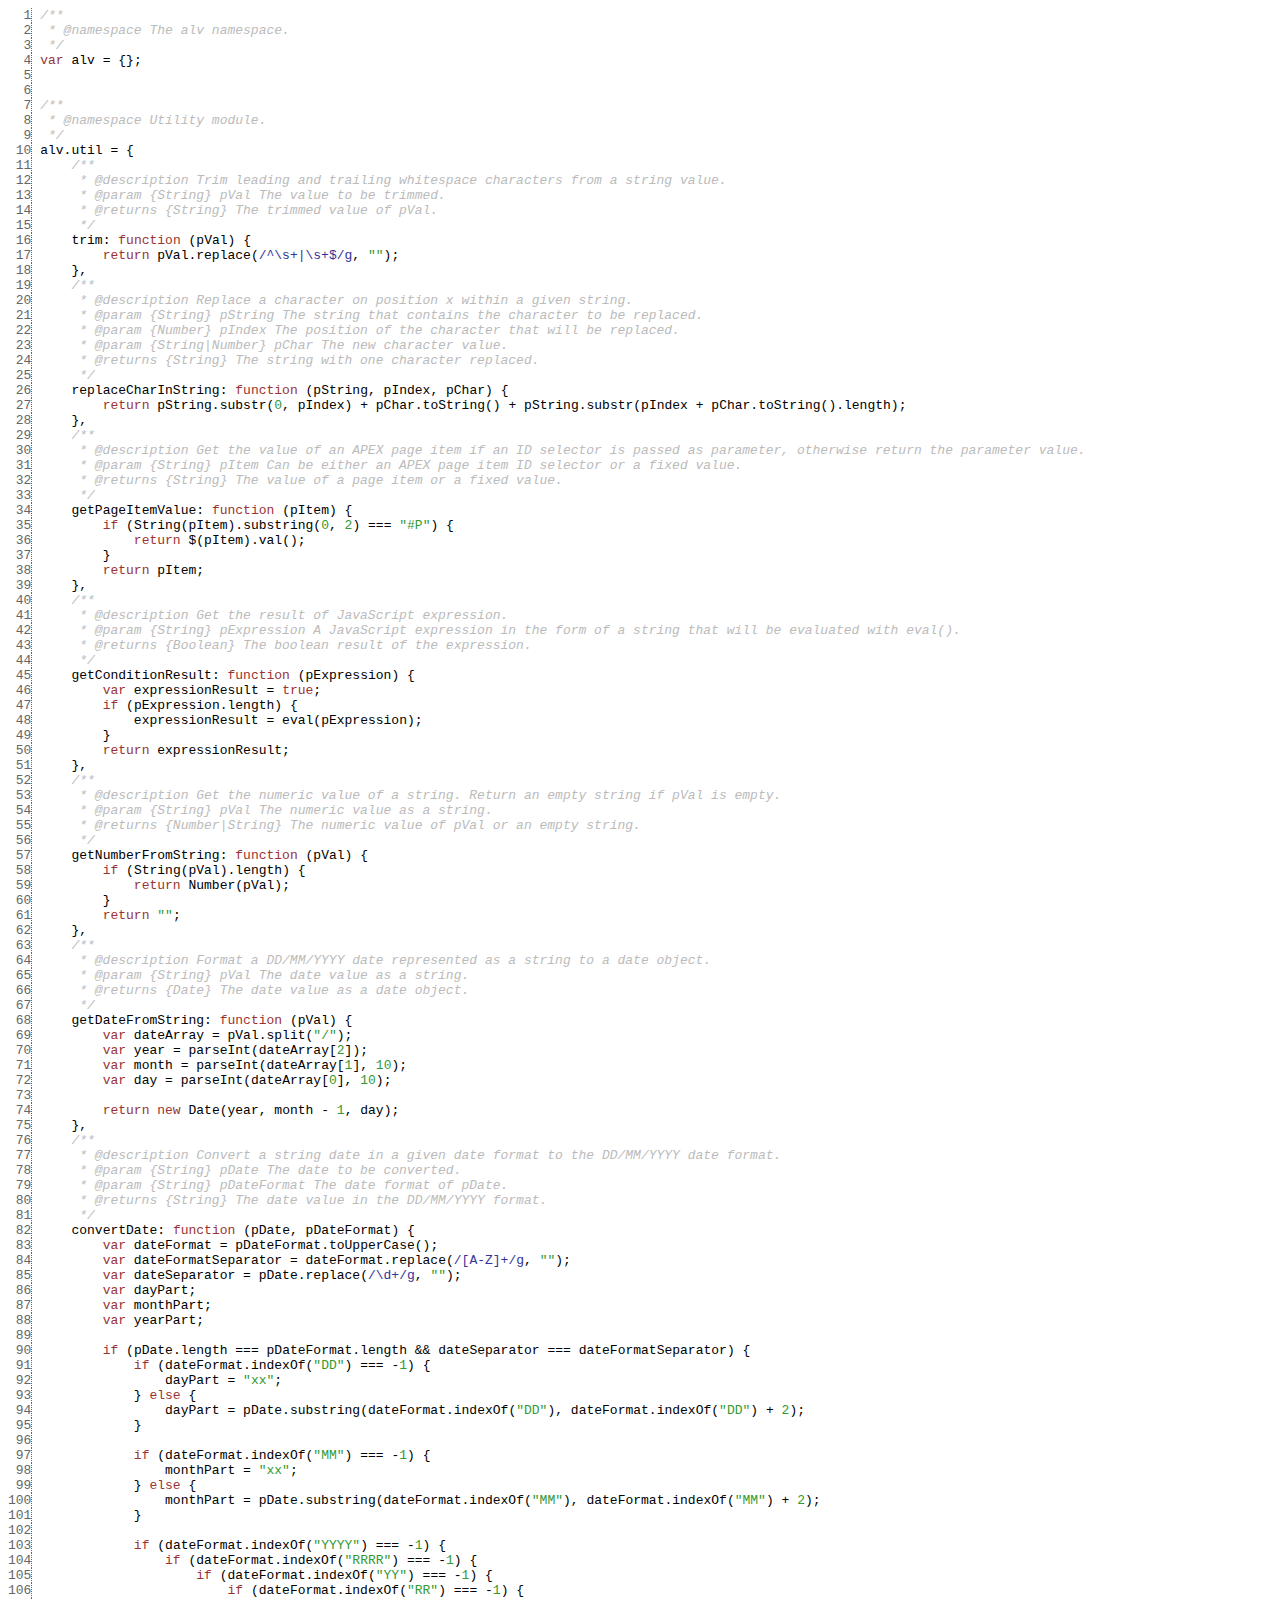
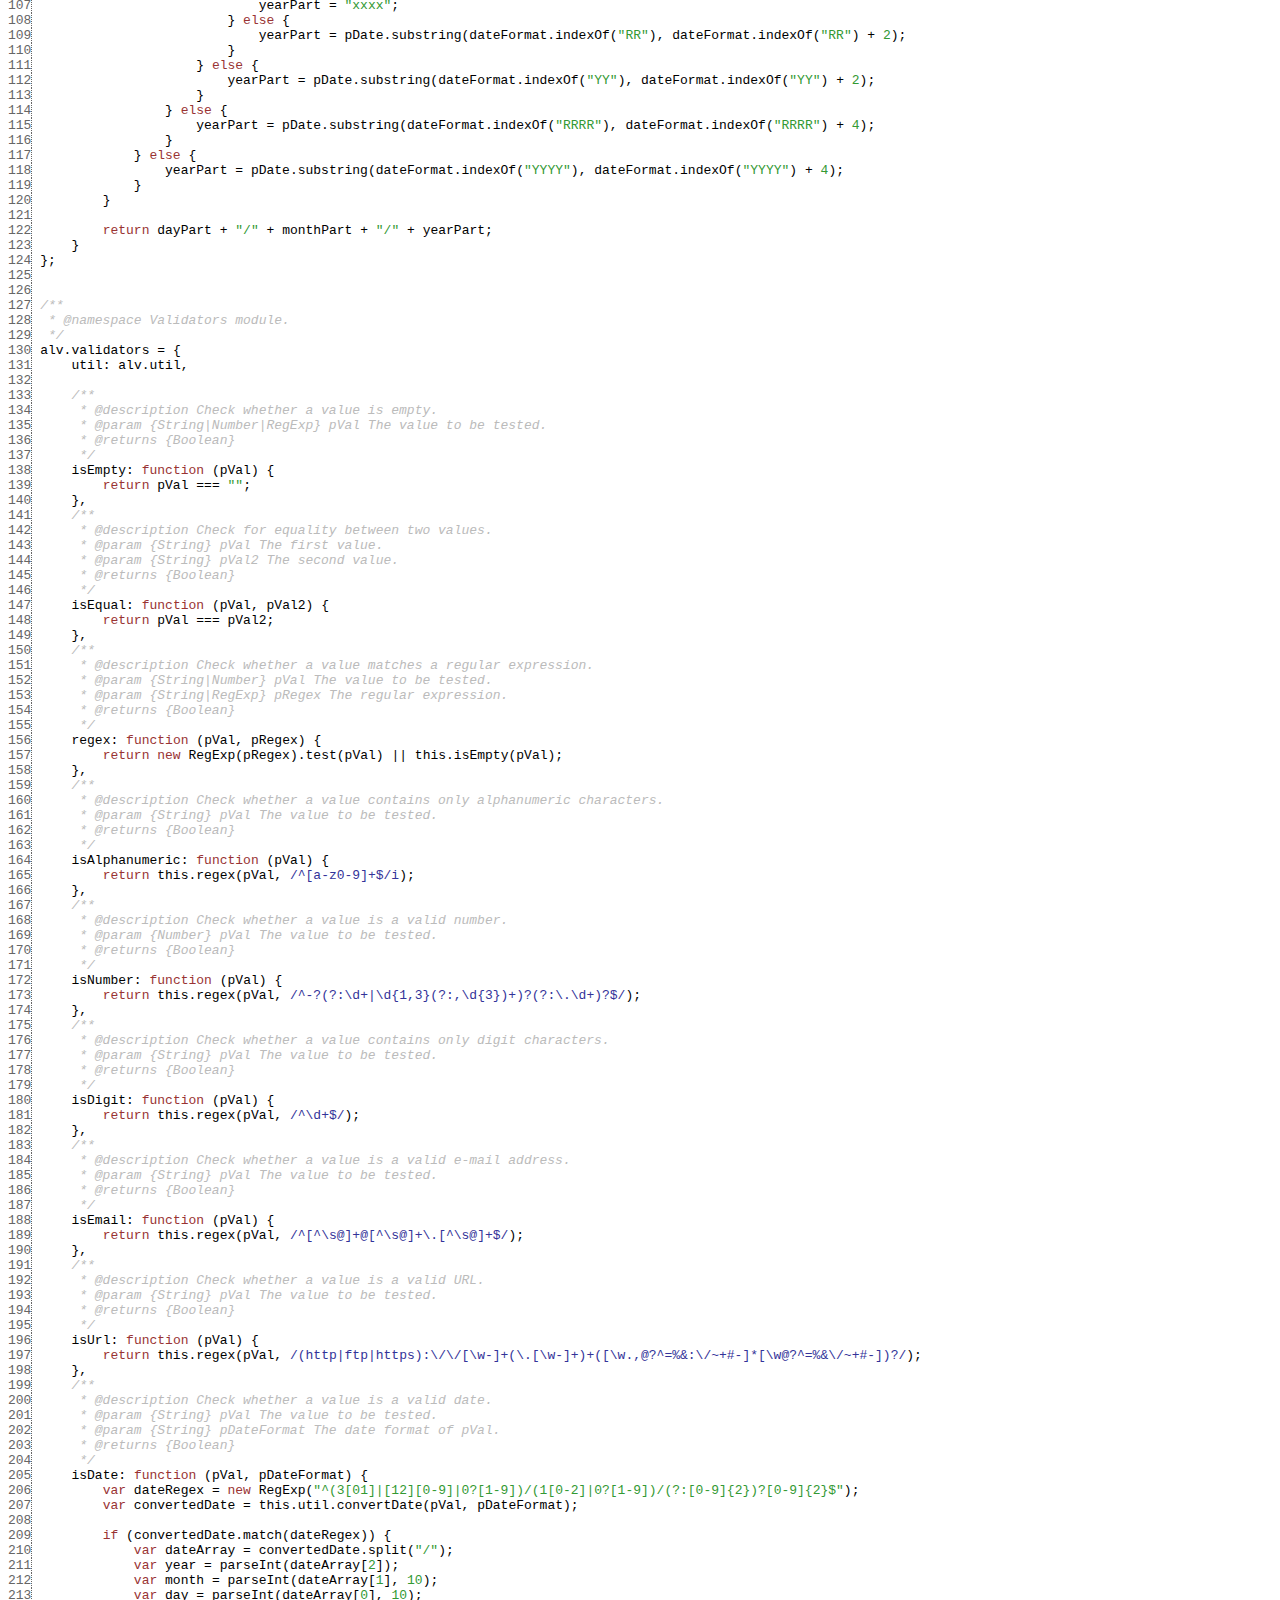
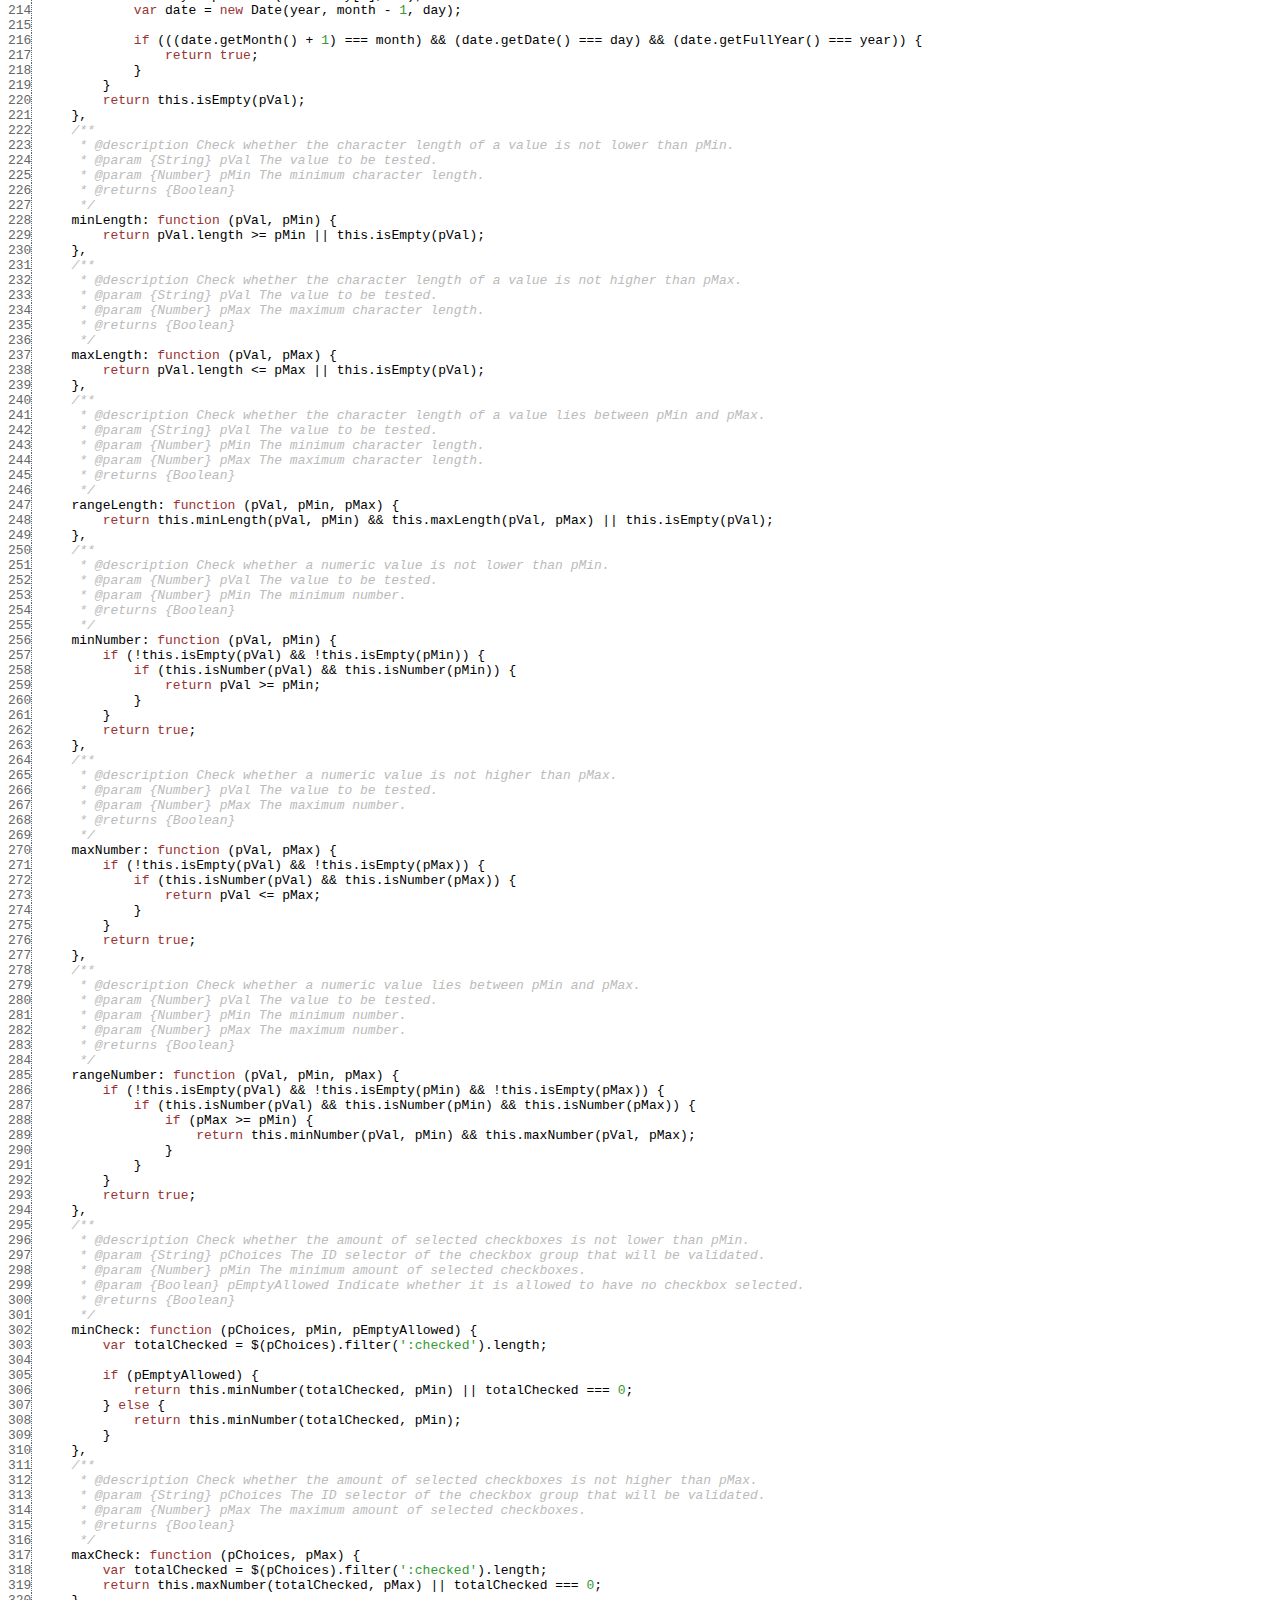
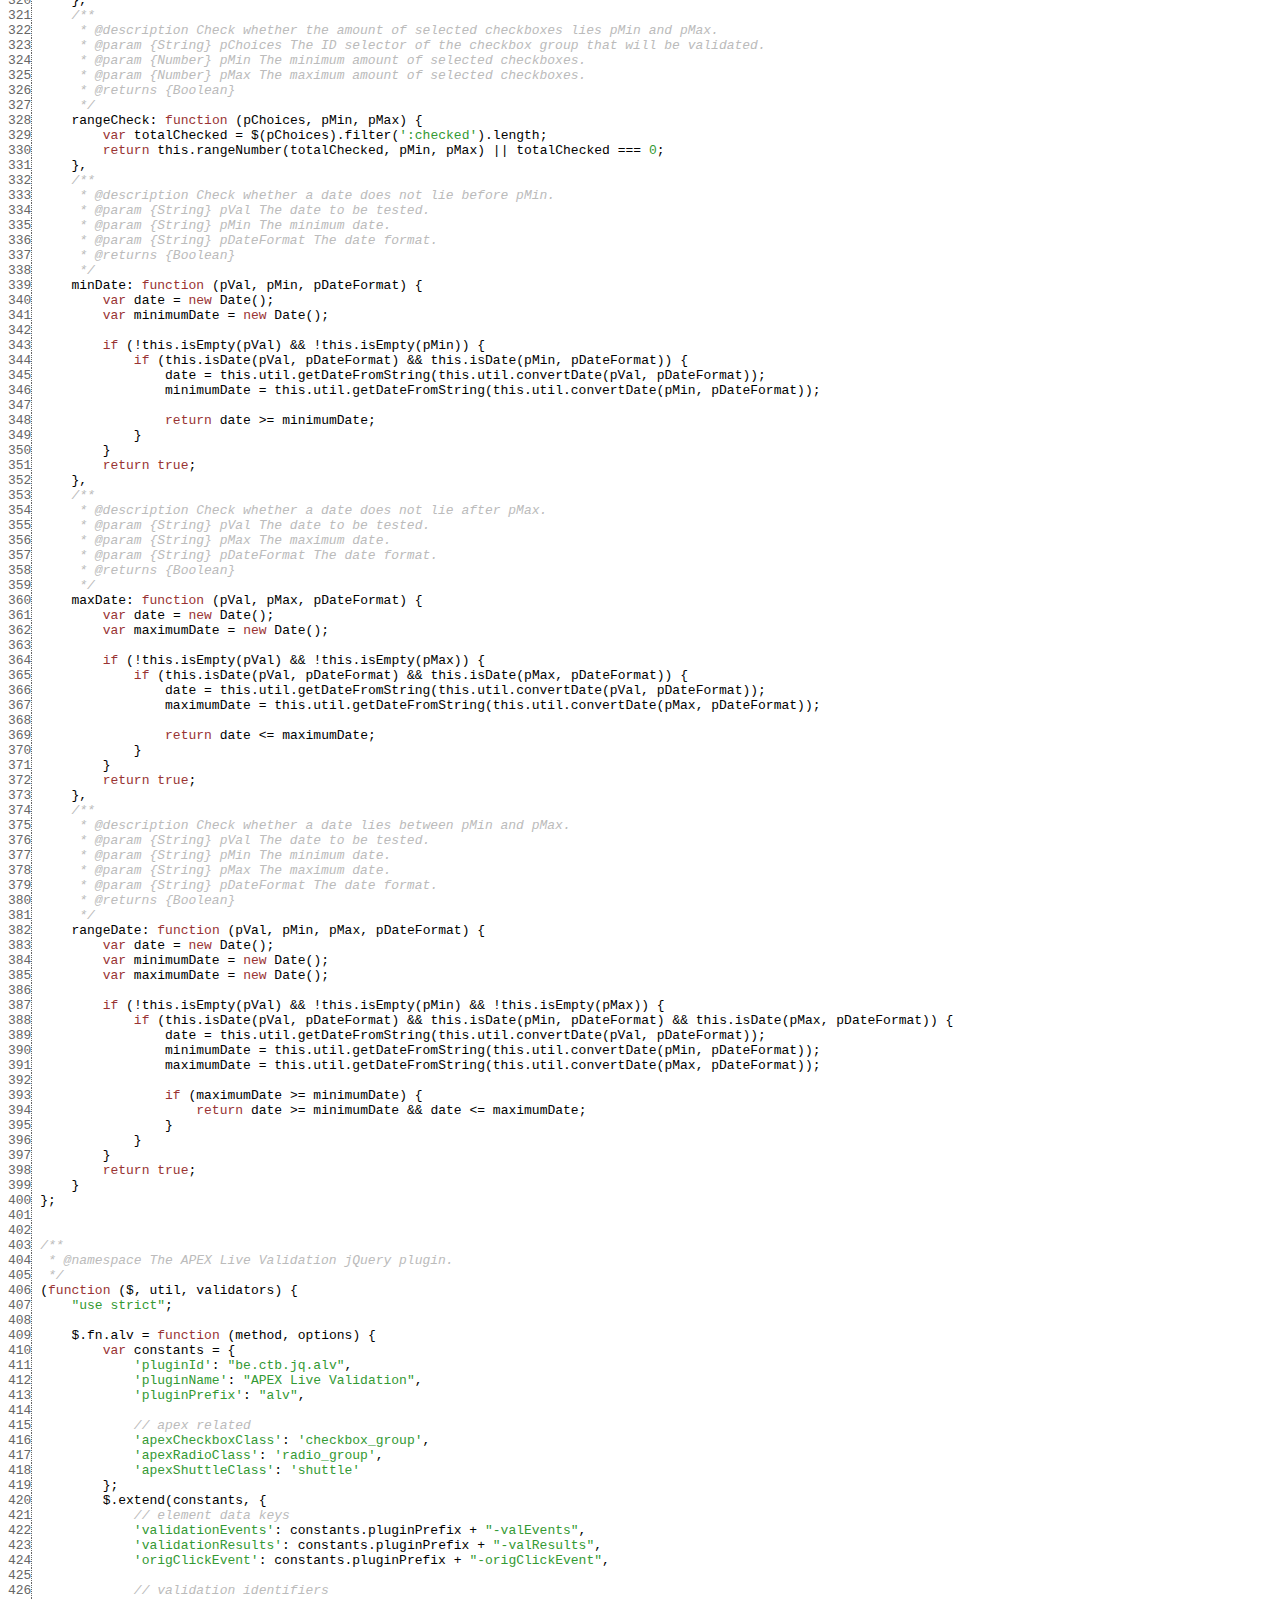
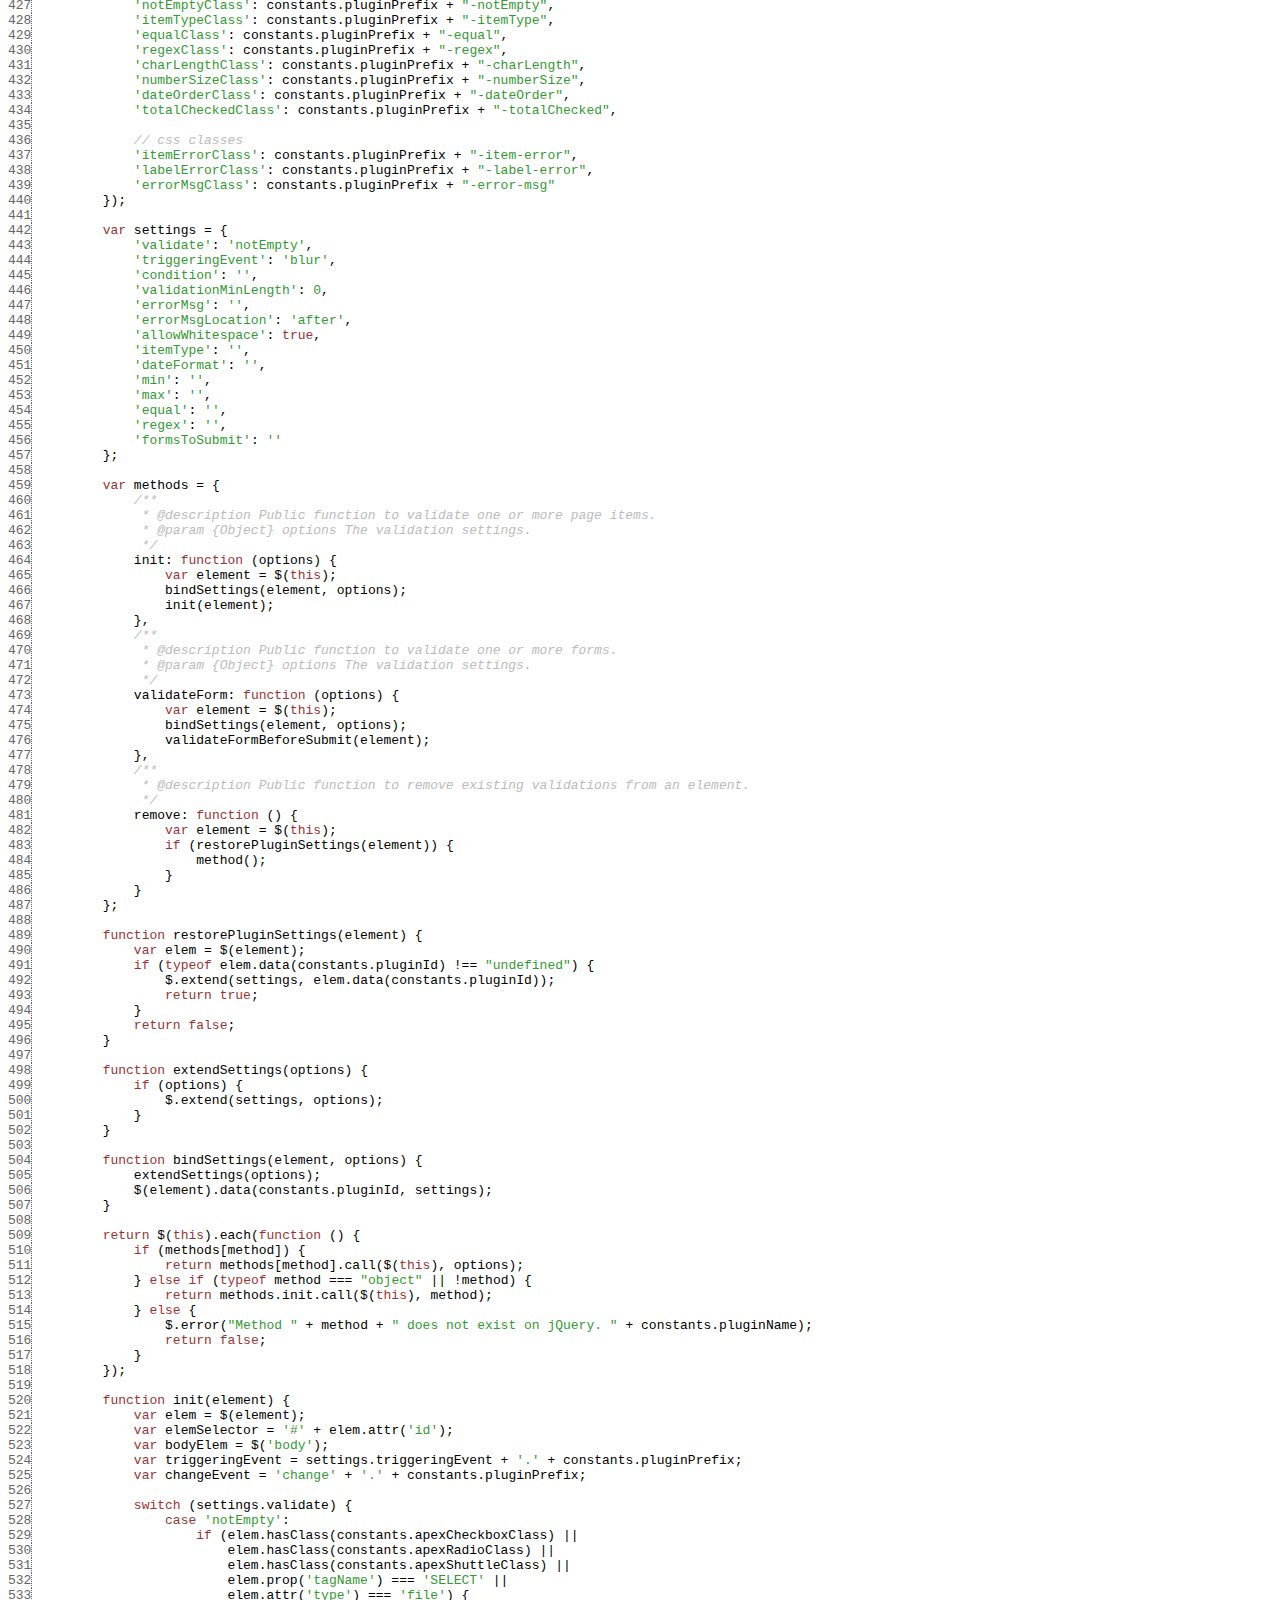
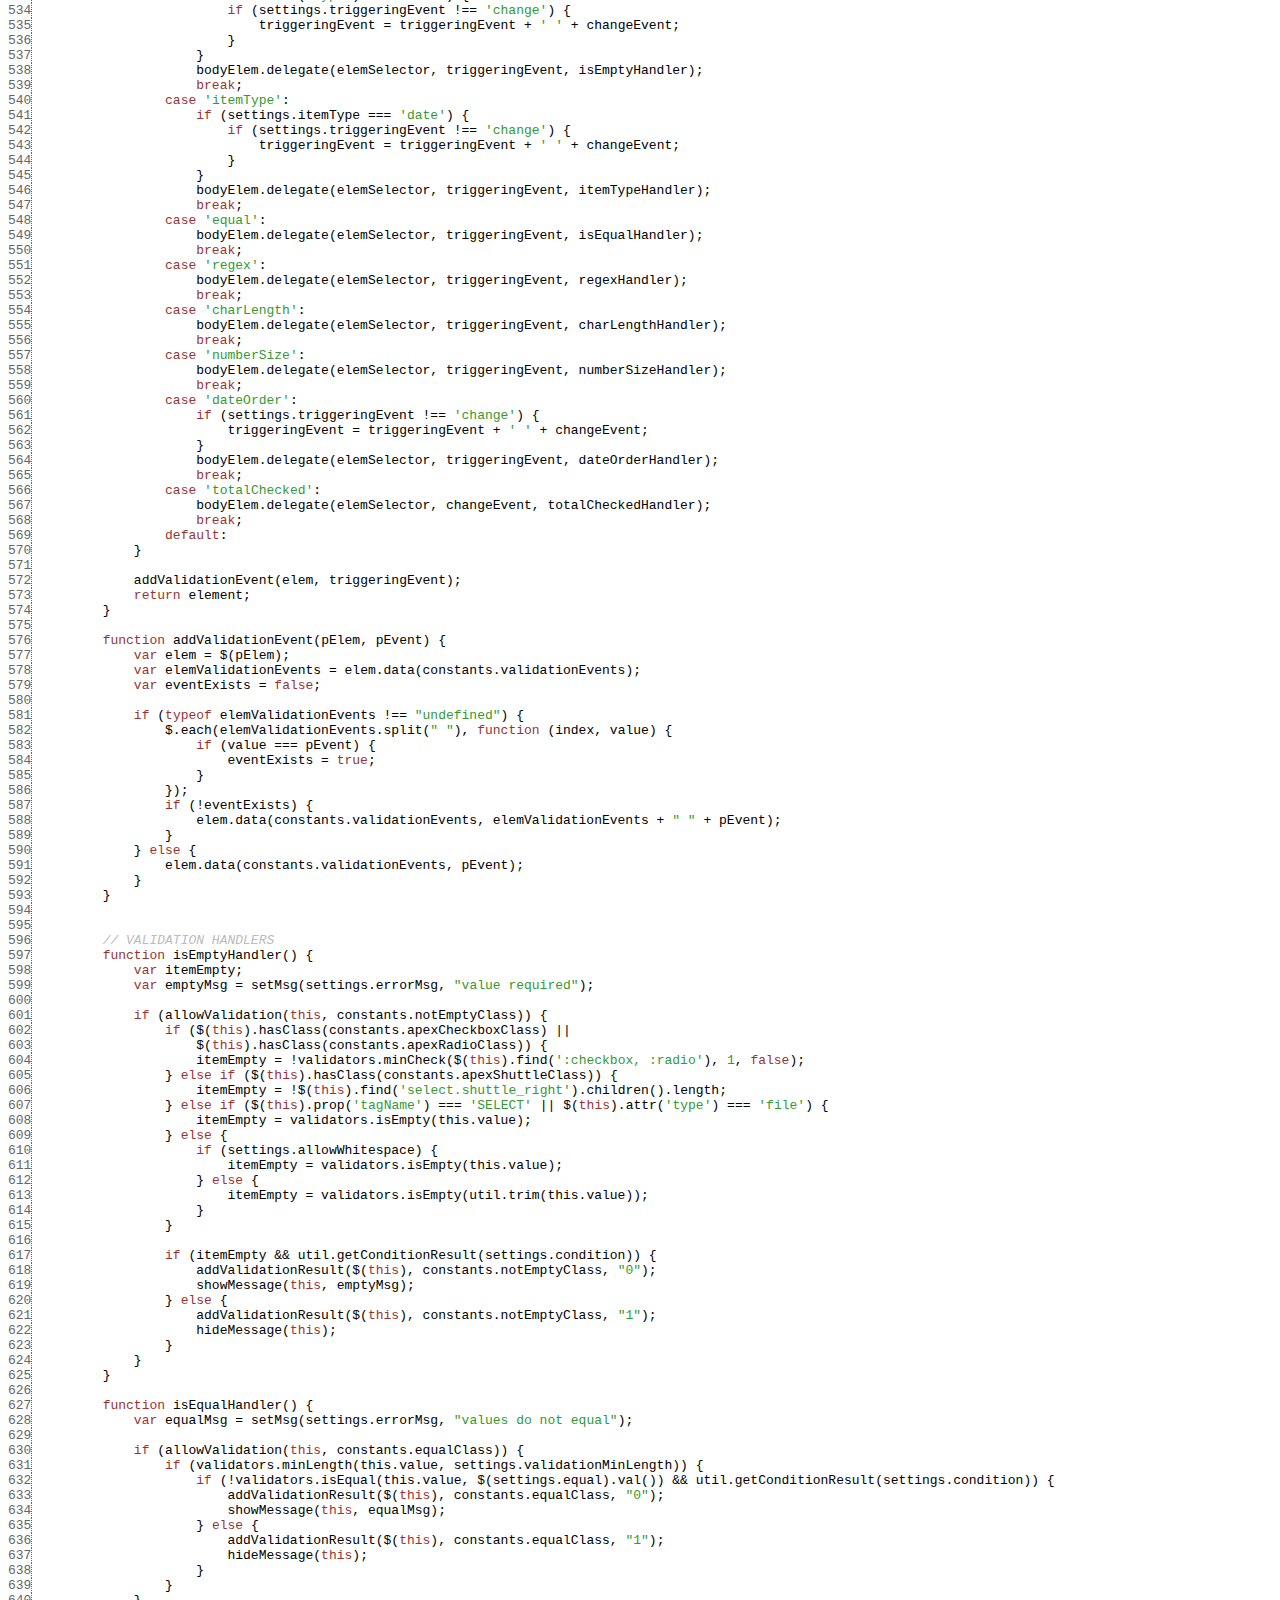
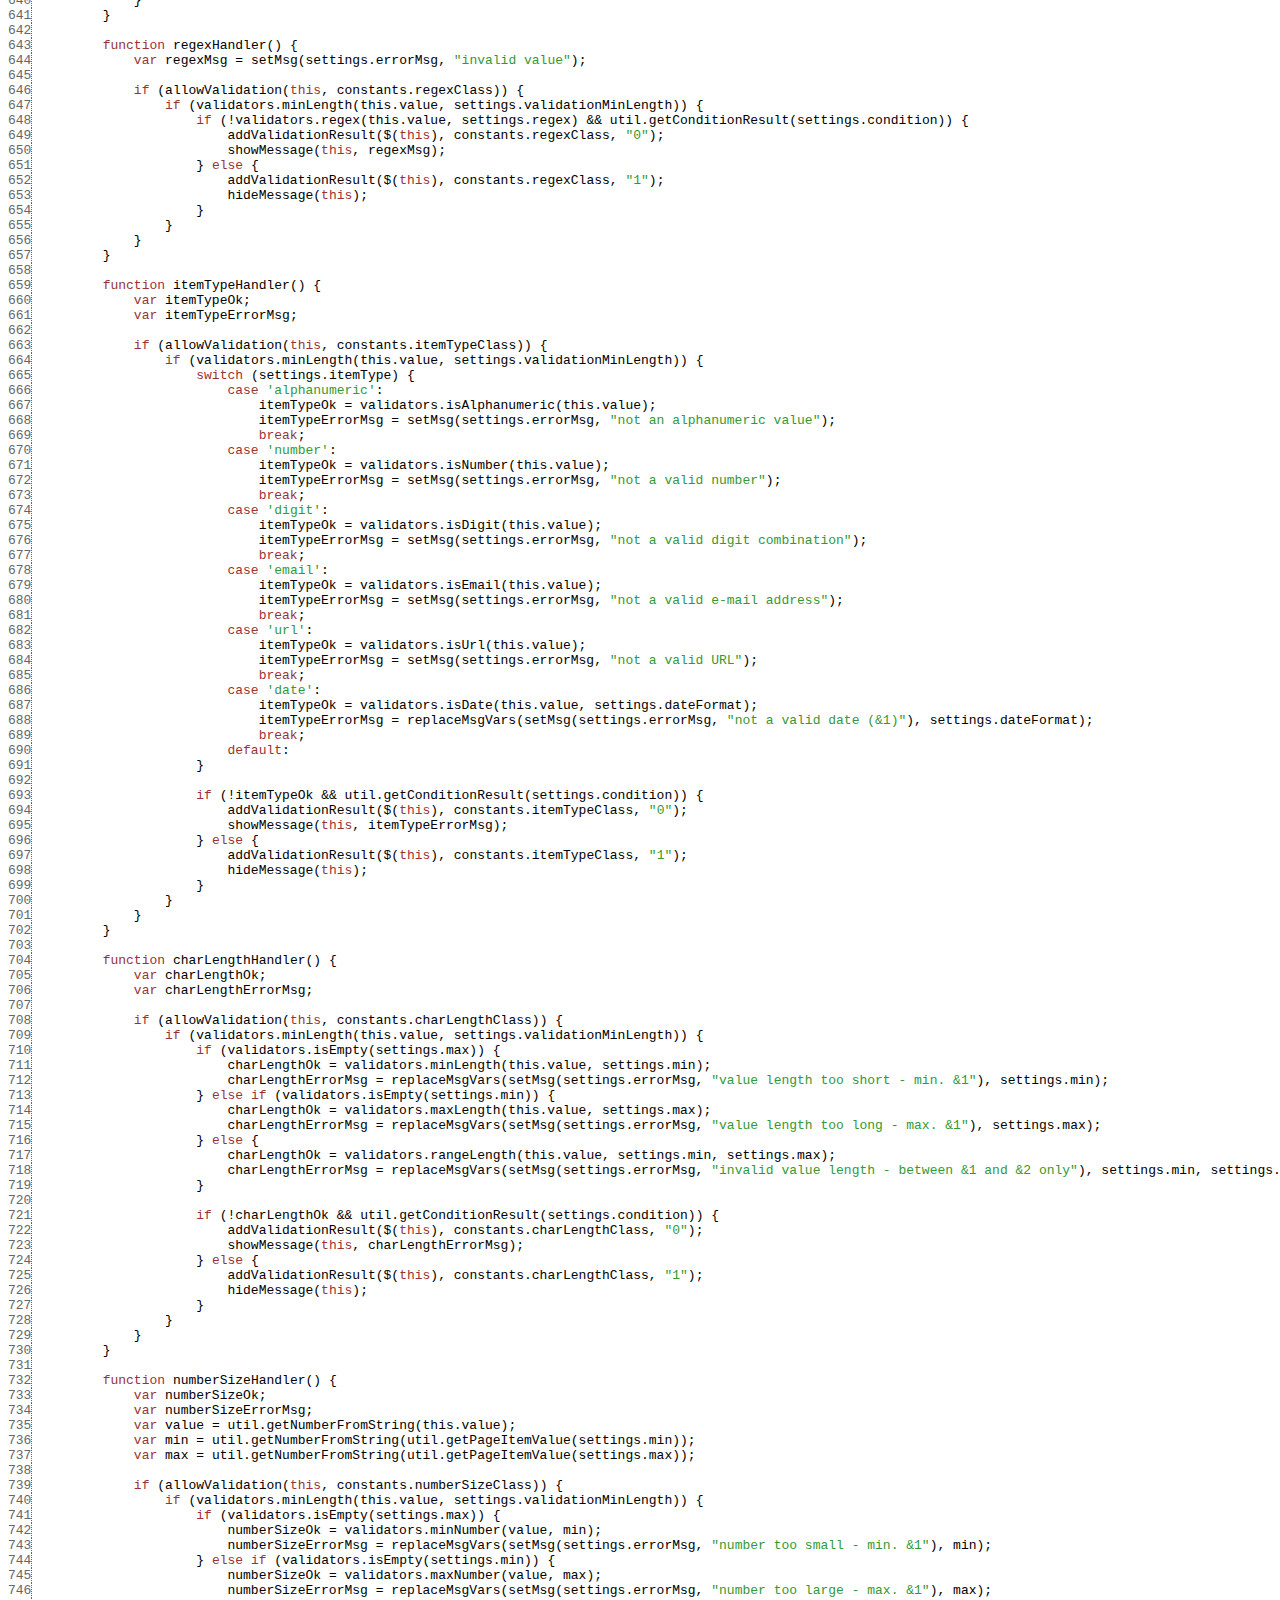
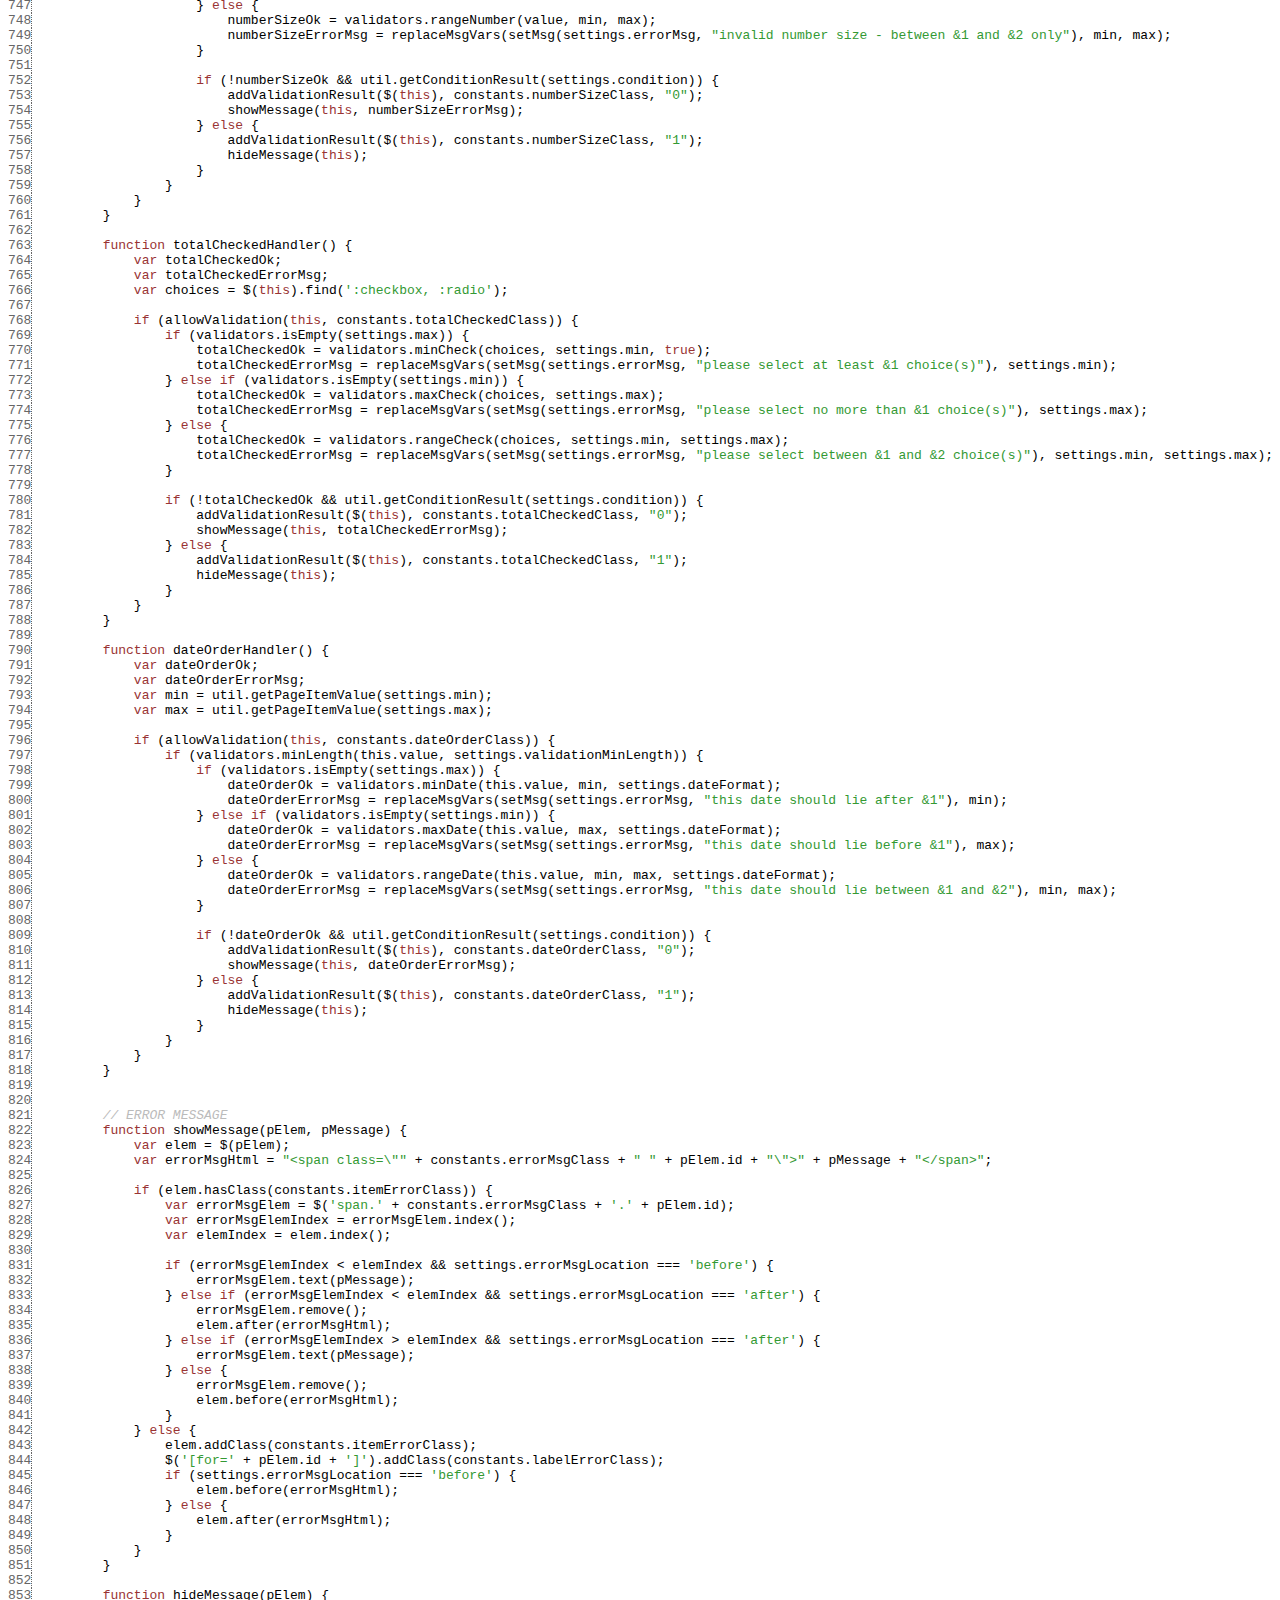
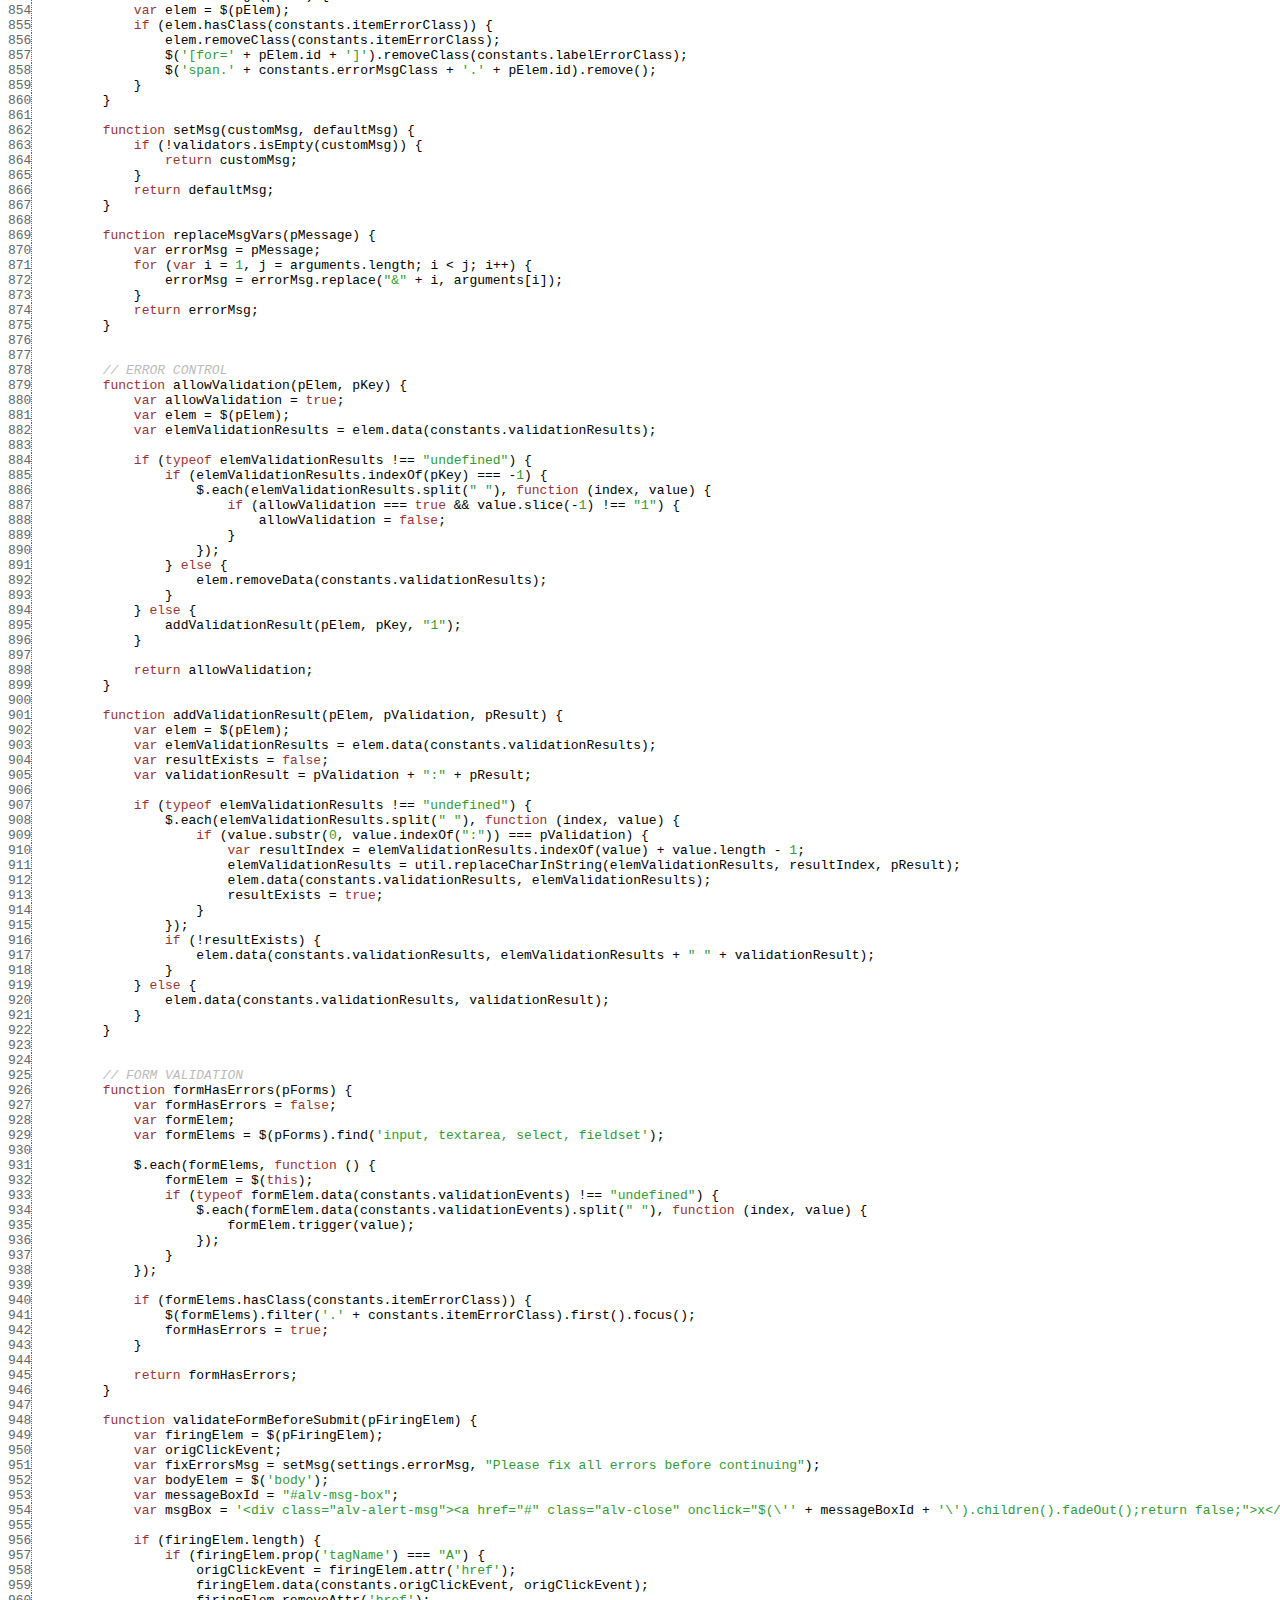
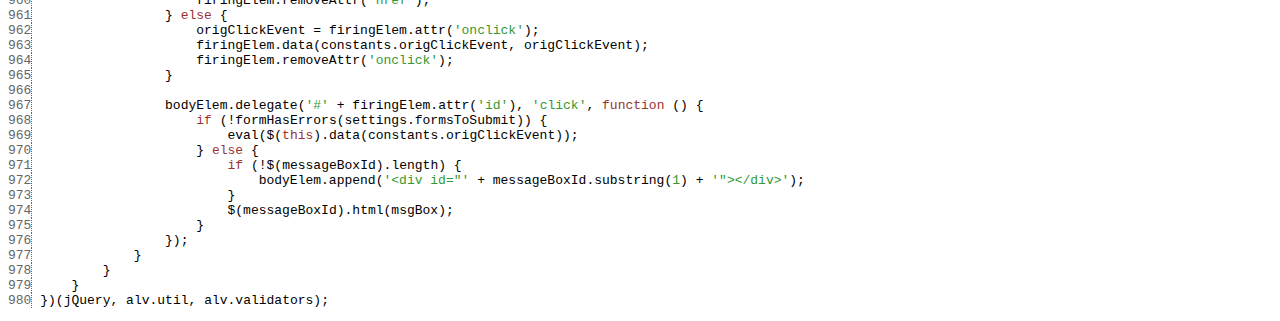
<file: target/jsdoc/symbols/src/_Users_Nick_Documents_github_apex-live-validation_src_main_javascript_jquery.alv.js.html>
<html><head><meta http-equiv="content-type" content="text/html; charset=utf-8"> <style>
	.KEYW {color: #933;}
	.COMM {color: #bbb; font-style: italic;}
	.NUMB {color: #393;}
	.STRN {color: #393;}
	.REGX {color: #339;}
	.line {border-right: 1px dotted #666; color: #666; font-style: normal;}
	</style></head><body><pre><span class='line'>  1</span> <span class="COMM">/**
<span class='line'>  2</span>  * @namespace The alv namespace.
<span class='line'>  3</span>  */</span><span class="WHIT">
<span class='line'>  4</span> </span><span class="KEYW">var</span><span class="WHIT"> </span><span class="NAME">alv</span><span class="WHIT"> </span><span class="PUNC">=</span><span class="WHIT"> </span><span class="PUNC">{</span><span class="PUNC">}</span><span class="PUNC">;</span><span class="WHIT">
<span class='line'>  5</span> 
<span class='line'>  6</span> 
<span class='line'>  7</span> </span><span class="COMM">/**
<span class='line'>  8</span>  * @namespace Utility module.
<span class='line'>  9</span>  */</span><span class="WHIT">
<span class='line'> 10</span> </span><span class="NAME">alv.util</span><span class="WHIT"> </span><span class="PUNC">=</span><span class="WHIT"> </span><span class="PUNC">{</span><span class="WHIT">
<span class='line'> 11</span> </span><span class="WHIT">    </span><span class="COMM">/**
<span class='line'> 12</span>      * @description Trim leading and trailing whitespace characters from a string value.
<span class='line'> 13</span>      * @param {String} pVal The value to be trimmed.
<span class='line'> 14</span>      * @returns {String} The trimmed value of pVal.
<span class='line'> 15</span>      */</span><span class="WHIT">
<span class='line'> 16</span> </span><span class="WHIT">    </span><span class="NAME">trim</span><span class="PUNC">:</span><span class="WHIT"> </span><span class="KEYW">function</span><span class="WHIT"> </span><span class="PUNC">(</span><span class="NAME">pVal</span><span class="PUNC">)</span><span class="WHIT"> </span><span class="PUNC">{</span><span class="WHIT">
<span class='line'> 17</span> </span><span class="WHIT">        </span><span class="KEYW">return</span><span class="WHIT"> </span><span class="NAME">pVal.replace</span><span class="PUNC">(</span><span class="REGX">/^\s+|\s+$/g</span><span class="PUNC">,</span><span class="WHIT"> </span><span class="STRN">""</span><span class="PUNC">)</span><span class="PUNC">;</span><span class="WHIT">
<span class='line'> 18</span> </span><span class="WHIT">    </span><span class="PUNC">}</span><span class="PUNC">,</span><span class="WHIT">
<span class='line'> 19</span> </span><span class="WHIT">    </span><span class="COMM">/**
<span class='line'> 20</span>      * @description Replace a character on position x within a given string.
<span class='line'> 21</span>      * @param {String} pString The string that contains the character to be replaced.
<span class='line'> 22</span>      * @param {Number} pIndex The position of the character that will be replaced.
<span class='line'> 23</span>      * @param {String|Number} pChar The new character value.
<span class='line'> 24</span>      * @returns {String} The string with one character replaced.
<span class='line'> 25</span>      */</span><span class="WHIT">
<span class='line'> 26</span> </span><span class="WHIT">    </span><span class="NAME">replaceCharInString</span><span class="PUNC">:</span><span class="WHIT"> </span><span class="KEYW">function</span><span class="WHIT"> </span><span class="PUNC">(</span><span class="NAME">pString</span><span class="PUNC">,</span><span class="WHIT"> </span><span class="NAME">pIndex</span><span class="PUNC">,</span><span class="WHIT"> </span><span class="NAME">pChar</span><span class="PUNC">)</span><span class="WHIT"> </span><span class="PUNC">{</span><span class="WHIT">
<span class='line'> 27</span> </span><span class="WHIT">        </span><span class="KEYW">return</span><span class="WHIT"> </span><span class="NAME">pString.substr</span><span class="PUNC">(</span><span class="NUMB">0</span><span class="PUNC">,</span><span class="WHIT"> </span><span class="NAME">pIndex</span><span class="PUNC">)</span><span class="WHIT"> </span><span class="PUNC">+</span><span class="WHIT"> </span><span class="NAME">pChar.toString</span><span class="PUNC">(</span><span class="PUNC">)</span><span class="WHIT"> </span><span class="PUNC">+</span><span class="WHIT"> </span><span class="NAME">pString.substr</span><span class="PUNC">(</span><span class="NAME">pIndex</span><span class="WHIT"> </span><span class="PUNC">+</span><span class="WHIT"> </span><span class="NAME">pChar.toString</span><span class="PUNC">(</span><span class="PUNC">)</span><span class="PUNC">.</span><span class="NAME">length</span><span class="PUNC">)</span><span class="PUNC">;</span><span class="WHIT">
<span class='line'> 28</span> </span><span class="WHIT">    </span><span class="PUNC">}</span><span class="PUNC">,</span><span class="WHIT">
<span class='line'> 29</span> </span><span class="WHIT">    </span><span class="COMM">/**
<span class='line'> 30</span>      * @description Get the value of an APEX page item if an ID selector is passed as parameter, otherwise return the parameter value.
<span class='line'> 31</span>      * @param {String} pItem Can be either an APEX page item ID selector or a fixed value.
<span class='line'> 32</span>      * @returns {String} The value of a page item or a fixed value.
<span class='line'> 33</span>      */</span><span class="WHIT">
<span class='line'> 34</span> </span><span class="WHIT">    </span><span class="NAME">getPageItemValue</span><span class="PUNC">:</span><span class="WHIT"> </span><span class="KEYW">function</span><span class="WHIT"> </span><span class="PUNC">(</span><span class="NAME">pItem</span><span class="PUNC">)</span><span class="WHIT"> </span><span class="PUNC">{</span><span class="WHIT">
<span class='line'> 35</span> </span><span class="WHIT">        </span><span class="KEYW">if</span><span class="WHIT"> </span><span class="PUNC">(</span><span class="NAME">String</span><span class="PUNC">(</span><span class="NAME">pItem</span><span class="PUNC">)</span><span class="PUNC">.</span><span class="NAME">substring</span><span class="PUNC">(</span><span class="NUMB">0</span><span class="PUNC">,</span><span class="WHIT"> </span><span class="NUMB">2</span><span class="PUNC">)</span><span class="WHIT"> </span><span class="PUNC">===</span><span class="WHIT"> </span><span class="STRN">"#P"</span><span class="PUNC">)</span><span class="WHIT"> </span><span class="PUNC">{</span><span class="WHIT">
<span class='line'> 36</span> </span><span class="WHIT">            </span><span class="KEYW">return</span><span class="WHIT"> </span><span class="NAME">$</span><span class="PUNC">(</span><span class="NAME">pItem</span><span class="PUNC">)</span><span class="PUNC">.</span><span class="NAME">val</span><span class="PUNC">(</span><span class="PUNC">)</span><span class="PUNC">;</span><span class="WHIT">
<span class='line'> 37</span> </span><span class="WHIT">        </span><span class="PUNC">}</span><span class="WHIT">
<span class='line'> 38</span> </span><span class="WHIT">        </span><span class="KEYW">return</span><span class="WHIT"> </span><span class="NAME">pItem</span><span class="PUNC">;</span><span class="WHIT">
<span class='line'> 39</span> </span><span class="WHIT">    </span><span class="PUNC">}</span><span class="PUNC">,</span><span class="WHIT">
<span class='line'> 40</span> </span><span class="WHIT">    </span><span class="COMM">/**
<span class='line'> 41</span>      * @description Get the result of JavaScript expression.
<span class='line'> 42</span>      * @param {String} pExpression A JavaScript expression in the form of a string that will be evaluated with eval().
<span class='line'> 43</span>      * @returns {Boolean} The boolean result of the expression.
<span class='line'> 44</span>      */</span><span class="WHIT">
<span class='line'> 45</span> </span><span class="WHIT">    </span><span class="NAME">getConditionResult</span><span class="PUNC">:</span><span class="WHIT"> </span><span class="KEYW">function</span><span class="WHIT"> </span><span class="PUNC">(</span><span class="NAME">pExpression</span><span class="PUNC">)</span><span class="WHIT"> </span><span class="PUNC">{</span><span class="WHIT">
<span class='line'> 46</span> </span><span class="WHIT">        </span><span class="KEYW">var</span><span class="WHIT"> </span><span class="NAME">expressionResult</span><span class="WHIT"> </span><span class="PUNC">=</span><span class="WHIT"> </span><span class="KEYW">true</span><span class="PUNC">;</span><span class="WHIT">
<span class='line'> 47</span> </span><span class="WHIT">        </span><span class="KEYW">if</span><span class="WHIT"> </span><span class="PUNC">(</span><span class="NAME">pExpression.length</span><span class="PUNC">)</span><span class="WHIT"> </span><span class="PUNC">{</span><span class="WHIT">
<span class='line'> 48</span> </span><span class="WHIT">            </span><span class="NAME">expressionResult</span><span class="WHIT"> </span><span class="PUNC">=</span><span class="WHIT"> </span><span class="NAME">eval</span><span class="PUNC">(</span><span class="NAME">pExpression</span><span class="PUNC">)</span><span class="PUNC">;</span><span class="WHIT">
<span class='line'> 49</span> </span><span class="WHIT">        </span><span class="PUNC">}</span><span class="WHIT">
<span class='line'> 50</span> </span><span class="WHIT">        </span><span class="KEYW">return</span><span class="WHIT"> </span><span class="NAME">expressionResult</span><span class="PUNC">;</span><span class="WHIT">
<span class='line'> 51</span> </span><span class="WHIT">    </span><span class="PUNC">}</span><span class="PUNC">,</span><span class="WHIT">
<span class='line'> 52</span> </span><span class="WHIT">    </span><span class="COMM">/**
<span class='line'> 53</span>      * @description Get the numeric value of a string. Return an empty string if pVal is empty.
<span class='line'> 54</span>      * @param {String} pVal The numeric value as a string.
<span class='line'> 55</span>      * @returns {Number|String} The numeric value of pVal or an empty string.
<span class='line'> 56</span>      */</span><span class="WHIT">
<span class='line'> 57</span> </span><span class="WHIT">    </span><span class="NAME">getNumberFromString</span><span class="PUNC">:</span><span class="WHIT"> </span><span class="KEYW">function</span><span class="WHIT"> </span><span class="PUNC">(</span><span class="NAME">pVal</span><span class="PUNC">)</span><span class="WHIT"> </span><span class="PUNC">{</span><span class="WHIT">
<span class='line'> 58</span> </span><span class="WHIT">        </span><span class="KEYW">if</span><span class="WHIT"> </span><span class="PUNC">(</span><span class="NAME">String</span><span class="PUNC">(</span><span class="NAME">pVal</span><span class="PUNC">)</span><span class="PUNC">.</span><span class="NAME">length</span><span class="PUNC">)</span><span class="WHIT"> </span><span class="PUNC">{</span><span class="WHIT">
<span class='line'> 59</span> </span><span class="WHIT">            </span><span class="KEYW">return</span><span class="WHIT"> </span><span class="NAME">Number</span><span class="PUNC">(</span><span class="NAME">pVal</span><span class="PUNC">)</span><span class="PUNC">;</span><span class="WHIT">
<span class='line'> 60</span> </span><span class="WHIT">        </span><span class="PUNC">}</span><span class="WHIT">
<span class='line'> 61</span> </span><span class="WHIT">        </span><span class="KEYW">return</span><span class="WHIT"> </span><span class="STRN">""</span><span class="PUNC">;</span><span class="WHIT">
<span class='line'> 62</span> </span><span class="WHIT">    </span><span class="PUNC">}</span><span class="PUNC">,</span><span class="WHIT">
<span class='line'> 63</span> </span><span class="WHIT">    </span><span class="COMM">/**
<span class='line'> 64</span>      * @description Format a DD/MM/YYYY date represented as a string to a date object.
<span class='line'> 65</span>      * @param {String} pVal The date value as a string.
<span class='line'> 66</span>      * @returns {Date} The date value as a date object.
<span class='line'> 67</span>      */</span><span class="WHIT">
<span class='line'> 68</span> </span><span class="WHIT">    </span><span class="NAME">getDateFromString</span><span class="PUNC">:</span><span class="WHIT"> </span><span class="KEYW">function</span><span class="WHIT"> </span><span class="PUNC">(</span><span class="NAME">pVal</span><span class="PUNC">)</span><span class="WHIT"> </span><span class="PUNC">{</span><span class="WHIT">
<span class='line'> 69</span> </span><span class="WHIT">        </span><span class="KEYW">var</span><span class="WHIT"> </span><span class="NAME">dateArray</span><span class="WHIT"> </span><span class="PUNC">=</span><span class="WHIT"> </span><span class="NAME">pVal.split</span><span class="PUNC">(</span><span class="STRN">"/"</span><span class="PUNC">)</span><span class="PUNC">;</span><span class="WHIT">
<span class='line'> 70</span> </span><span class="WHIT">        </span><span class="KEYW">var</span><span class="WHIT"> </span><span class="NAME">year</span><span class="WHIT"> </span><span class="PUNC">=</span><span class="WHIT"> </span><span class="NAME">parseInt</span><span class="PUNC">(</span><span class="NAME">dateArray</span><span class="PUNC">[</span><span class="NUMB">2</span><span class="PUNC">]</span><span class="PUNC">)</span><span class="PUNC">;</span><span class="WHIT">
<span class='line'> 71</span> </span><span class="WHIT">        </span><span class="KEYW">var</span><span class="WHIT"> </span><span class="NAME">month</span><span class="WHIT"> </span><span class="PUNC">=</span><span class="WHIT"> </span><span class="NAME">parseInt</span><span class="PUNC">(</span><span class="NAME">dateArray</span><span class="PUNC">[</span><span class="NUMB">1</span><span class="PUNC">]</span><span class="PUNC">,</span><span class="WHIT"> </span><span class="NUMB">10</span><span class="PUNC">)</span><span class="PUNC">;</span><span class="WHIT">
<span class='line'> 72</span> </span><span class="WHIT">        </span><span class="KEYW">var</span><span class="WHIT"> </span><span class="NAME">day</span><span class="WHIT"> </span><span class="PUNC">=</span><span class="WHIT"> </span><span class="NAME">parseInt</span><span class="PUNC">(</span><span class="NAME">dateArray</span><span class="PUNC">[</span><span class="NUMB">0</span><span class="PUNC">]</span><span class="PUNC">,</span><span class="WHIT"> </span><span class="NUMB">10</span><span class="PUNC">)</span><span class="PUNC">;</span><span class="WHIT">
<span class='line'> 73</span> 
<span class='line'> 74</span> </span><span class="WHIT">        </span><span class="KEYW">return</span><span class="WHIT"> </span><span class="KEYW">new</span><span class="WHIT"> </span><span class="NAME">Date</span><span class="PUNC">(</span><span class="NAME">year</span><span class="PUNC">,</span><span class="WHIT"> </span><span class="NAME">month</span><span class="WHIT"> </span><span class="PUNC">-</span><span class="WHIT"> </span><span class="NUMB">1</span><span class="PUNC">,</span><span class="WHIT"> </span><span class="NAME">day</span><span class="PUNC">)</span><span class="PUNC">;</span><span class="WHIT">
<span class='line'> 75</span> </span><span class="WHIT">    </span><span class="PUNC">}</span><span class="PUNC">,</span><span class="WHIT">
<span class='line'> 76</span> </span><span class="WHIT">    </span><span class="COMM">/**
<span class='line'> 77</span>      * @description Convert a string date in a given date format to the DD/MM/YYYY date format.
<span class='line'> 78</span>      * @param {String} pDate The date to be converted.
<span class='line'> 79</span>      * @param {String} pDateFormat The date format of pDate.
<span class='line'> 80</span>      * @returns {String} The date value in the DD/MM/YYYY format.
<span class='line'> 81</span>      */</span><span class="WHIT">
<span class='line'> 82</span> </span><span class="WHIT">    </span><span class="NAME">convertDate</span><span class="PUNC">:</span><span class="WHIT"> </span><span class="KEYW">function</span><span class="WHIT"> </span><span class="PUNC">(</span><span class="NAME">pDate</span><span class="PUNC">,</span><span class="WHIT"> </span><span class="NAME">pDateFormat</span><span class="PUNC">)</span><span class="WHIT"> </span><span class="PUNC">{</span><span class="WHIT">
<span class='line'> 83</span> </span><span class="WHIT">        </span><span class="KEYW">var</span><span class="WHIT"> </span><span class="NAME">dateFormat</span><span class="WHIT"> </span><span class="PUNC">=</span><span class="WHIT"> </span><span class="NAME">pDateFormat.toUpperCase</span><span class="PUNC">(</span><span class="PUNC">)</span><span class="PUNC">;</span><span class="WHIT">
<span class='line'> 84</span> </span><span class="WHIT">        </span><span class="KEYW">var</span><span class="WHIT"> </span><span class="NAME">dateFormatSeparator</span><span class="WHIT"> </span><span class="PUNC">=</span><span class="WHIT"> </span><span class="NAME">dateFormat.replace</span><span class="PUNC">(</span><span class="REGX">/[A-Z]+/g</span><span class="PUNC">,</span><span class="WHIT"> </span><span class="STRN">""</span><span class="PUNC">)</span><span class="PUNC">;</span><span class="WHIT">
<span class='line'> 85</span> </span><span class="WHIT">        </span><span class="KEYW">var</span><span class="WHIT"> </span><span class="NAME">dateSeparator</span><span class="WHIT"> </span><span class="PUNC">=</span><span class="WHIT"> </span><span class="NAME">pDate.replace</span><span class="PUNC">(</span><span class="REGX">/\d+/g</span><span class="PUNC">,</span><span class="WHIT"> </span><span class="STRN">""</span><span class="PUNC">)</span><span class="PUNC">;</span><span class="WHIT">
<span class='line'> 86</span> </span><span class="WHIT">        </span><span class="KEYW">var</span><span class="WHIT"> </span><span class="NAME">dayPart</span><span class="PUNC">;</span><span class="WHIT">
<span class='line'> 87</span> </span><span class="WHIT">        </span><span class="KEYW">var</span><span class="WHIT"> </span><span class="NAME">monthPart</span><span class="PUNC">;</span><span class="WHIT">
<span class='line'> 88</span> </span><span class="WHIT">        </span><span class="KEYW">var</span><span class="WHIT"> </span><span class="NAME">yearPart</span><span class="PUNC">;</span><span class="WHIT">
<span class='line'> 89</span> 
<span class='line'> 90</span> </span><span class="WHIT">        </span><span class="KEYW">if</span><span class="WHIT"> </span><span class="PUNC">(</span><span class="NAME">pDate.length</span><span class="WHIT"> </span><span class="PUNC">===</span><span class="WHIT"> </span><span class="NAME">pDateFormat.length</span><span class="WHIT"> </span><span class="PUNC">&&</span><span class="WHIT"> </span><span class="NAME">dateSeparator</span><span class="WHIT"> </span><span class="PUNC">===</span><span class="WHIT"> </span><span class="NAME">dateFormatSeparator</span><span class="PUNC">)</span><span class="WHIT"> </span><span class="PUNC">{</span><span class="WHIT">
<span class='line'> 91</span> </span><span class="WHIT">            </span><span class="KEYW">if</span><span class="WHIT"> </span><span class="PUNC">(</span><span class="NAME">dateFormat.indexOf</span><span class="PUNC">(</span><span class="STRN">"DD"</span><span class="PUNC">)</span><span class="WHIT"> </span><span class="PUNC">===</span><span class="WHIT"> </span><span class="PUNC">-</span><span class="NUMB">1</span><span class="PUNC">)</span><span class="WHIT"> </span><span class="PUNC">{</span><span class="WHIT">
<span class='line'> 92</span> </span><span class="WHIT">                </span><span class="NAME">dayPart</span><span class="WHIT"> </span><span class="PUNC">=</span><span class="WHIT"> </span><span class="STRN">"xx"</span><span class="PUNC">;</span><span class="WHIT">
<span class='line'> 93</span> </span><span class="WHIT">            </span><span class="PUNC">}</span><span class="WHIT"> </span><span class="KEYW">else</span><span class="WHIT"> </span><span class="PUNC">{</span><span class="WHIT">
<span class='line'> 94</span> </span><span class="WHIT">                </span><span class="NAME">dayPart</span><span class="WHIT"> </span><span class="PUNC">=</span><span class="WHIT"> </span><span class="NAME">pDate.substring</span><span class="PUNC">(</span><span class="NAME">dateFormat.indexOf</span><span class="PUNC">(</span><span class="STRN">"DD"</span><span class="PUNC">)</span><span class="PUNC">,</span><span class="WHIT"> </span><span class="NAME">dateFormat.indexOf</span><span class="PUNC">(</span><span class="STRN">"DD"</span><span class="PUNC">)</span><span class="WHIT"> </span><span class="PUNC">+</span><span class="WHIT"> </span><span class="NUMB">2</span><span class="PUNC">)</span><span class="PUNC">;</span><span class="WHIT">
<span class='line'> 95</span> </span><span class="WHIT">            </span><span class="PUNC">}</span><span class="WHIT">
<span class='line'> 96</span> 
<span class='line'> 97</span> </span><span class="WHIT">            </span><span class="KEYW">if</span><span class="WHIT"> </span><span class="PUNC">(</span><span class="NAME">dateFormat.indexOf</span><span class="PUNC">(</span><span class="STRN">"MM"</span><span class="PUNC">)</span><span class="WHIT"> </span><span class="PUNC">===</span><span class="WHIT"> </span><span class="PUNC">-</span><span class="NUMB">1</span><span class="PUNC">)</span><span class="WHIT"> </span><span class="PUNC">{</span><span class="WHIT">
<span class='line'> 98</span> </span><span class="WHIT">                </span><span class="NAME">monthPart</span><span class="WHIT"> </span><span class="PUNC">=</span><span class="WHIT"> </span><span class="STRN">"xx"</span><span class="PUNC">;</span><span class="WHIT">
<span class='line'> 99</span> </span><span class="WHIT">            </span><span class="PUNC">}</span><span class="WHIT"> </span><span class="KEYW">else</span><span class="WHIT"> </span><span class="PUNC">{</span><span class="WHIT">
<span class='line'>100</span> </span><span class="WHIT">                </span><span class="NAME">monthPart</span><span class="WHIT"> </span><span class="PUNC">=</span><span class="WHIT"> </span><span class="NAME">pDate.substring</span><span class="PUNC">(</span><span class="NAME">dateFormat.indexOf</span><span class="PUNC">(</span><span class="STRN">"MM"</span><span class="PUNC">)</span><span class="PUNC">,</span><span class="WHIT"> </span><span class="NAME">dateFormat.indexOf</span><span class="PUNC">(</span><span class="STRN">"MM"</span><span class="PUNC">)</span><span class="WHIT"> </span><span class="PUNC">+</span><span class="WHIT"> </span><span class="NUMB">2</span><span class="PUNC">)</span><span class="PUNC">;</span><span class="WHIT">
<span class='line'>101</span> </span><span class="WHIT">            </span><span class="PUNC">}</span><span class="WHIT">
<span class='line'>102</span> 
<span class='line'>103</span> </span><span class="WHIT">            </span><span class="KEYW">if</span><span class="WHIT"> </span><span class="PUNC">(</span><span class="NAME">dateFormat.indexOf</span><span class="PUNC">(</span><span class="STRN">"YYYY"</span><span class="PUNC">)</span><span class="WHIT"> </span><span class="PUNC">===</span><span class="WHIT"> </span><span class="PUNC">-</span><span class="NUMB">1</span><span class="PUNC">)</span><span class="WHIT"> </span><span class="PUNC">{</span><span class="WHIT">
<span class='line'>104</span> </span><span class="WHIT">                </span><span class="KEYW">if</span><span class="WHIT"> </span><span class="PUNC">(</span><span class="NAME">dateFormat.indexOf</span><span class="PUNC">(</span><span class="STRN">"RRRR"</span><span class="PUNC">)</span><span class="WHIT"> </span><span class="PUNC">===</span><span class="WHIT"> </span><span class="PUNC">-</span><span class="NUMB">1</span><span class="PUNC">)</span><span class="WHIT"> </span><span class="PUNC">{</span><span class="WHIT">
<span class='line'>105</span> </span><span class="WHIT">                    </span><span class="KEYW">if</span><span class="WHIT"> </span><span class="PUNC">(</span><span class="NAME">dateFormat.indexOf</span><span class="PUNC">(</span><span class="STRN">"YY"</span><span class="PUNC">)</span><span class="WHIT"> </span><span class="PUNC">===</span><span class="WHIT"> </span><span class="PUNC">-</span><span class="NUMB">1</span><span class="PUNC">)</span><span class="WHIT"> </span><span class="PUNC">{</span><span class="WHIT">
<span class='line'>106</span> </span><span class="WHIT">                        </span><span class="KEYW">if</span><span class="WHIT"> </span><span class="PUNC">(</span><span class="NAME">dateFormat.indexOf</span><span class="PUNC">(</span><span class="STRN">"RR"</span><span class="PUNC">)</span><span class="WHIT"> </span><span class="PUNC">===</span><span class="WHIT"> </span><span class="PUNC">-</span><span class="NUMB">1</span><span class="PUNC">)</span><span class="WHIT"> </span><span class="PUNC">{</span><span class="WHIT">
<span class='line'>107</span> </span><span class="WHIT">                            </span><span class="NAME">yearPart</span><span class="WHIT"> </span><span class="PUNC">=</span><span class="WHIT"> </span><span class="STRN">"xxxx"</span><span class="PUNC">;</span><span class="WHIT">
<span class='line'>108</span> </span><span class="WHIT">                        </span><span class="PUNC">}</span><span class="WHIT"> </span><span class="KEYW">else</span><span class="WHIT"> </span><span class="PUNC">{</span><span class="WHIT">
<span class='line'>109</span> </span><span class="WHIT">                            </span><span class="NAME">yearPart</span><span class="WHIT"> </span><span class="PUNC">=</span><span class="WHIT"> </span><span class="NAME">pDate.substring</span><span class="PUNC">(</span><span class="NAME">dateFormat.indexOf</span><span class="PUNC">(</span><span class="STRN">"RR"</span><span class="PUNC">)</span><span class="PUNC">,</span><span class="WHIT"> </span><span class="NAME">dateFormat.indexOf</span><span class="PUNC">(</span><span class="STRN">"RR"</span><span class="PUNC">)</span><span class="WHIT"> </span><span class="PUNC">+</span><span class="WHIT"> </span><span class="NUMB">2</span><span class="PUNC">)</span><span class="PUNC">;</span><span class="WHIT">
<span class='line'>110</span> </span><span class="WHIT">                        </span><span class="PUNC">}</span><span class="WHIT">
<span class='line'>111</span> </span><span class="WHIT">                    </span><span class="PUNC">}</span><span class="WHIT"> </span><span class="KEYW">else</span><span class="WHIT"> </span><span class="PUNC">{</span><span class="WHIT">
<span class='line'>112</span> </span><span class="WHIT">                        </span><span class="NAME">yearPart</span><span class="WHIT"> </span><span class="PUNC">=</span><span class="WHIT"> </span><span class="NAME">pDate.substring</span><span class="PUNC">(</span><span class="NAME">dateFormat.indexOf</span><span class="PUNC">(</span><span class="STRN">"YY"</span><span class="PUNC">)</span><span class="PUNC">,</span><span class="WHIT"> </span><span class="NAME">dateFormat.indexOf</span><span class="PUNC">(</span><span class="STRN">"YY"</span><span class="PUNC">)</span><span class="WHIT"> </span><span class="PUNC">+</span><span class="WHIT"> </span><span class="NUMB">2</span><span class="PUNC">)</span><span class="PUNC">;</span><span class="WHIT">
<span class='line'>113</span> </span><span class="WHIT">                    </span><span class="PUNC">}</span><span class="WHIT">
<span class='line'>114</span> </span><span class="WHIT">                </span><span class="PUNC">}</span><span class="WHIT"> </span><span class="KEYW">else</span><span class="WHIT"> </span><span class="PUNC">{</span><span class="WHIT">
<span class='line'>115</span> </span><span class="WHIT">                    </span><span class="NAME">yearPart</span><span class="WHIT"> </span><span class="PUNC">=</span><span class="WHIT"> </span><span class="NAME">pDate.substring</span><span class="PUNC">(</span><span class="NAME">dateFormat.indexOf</span><span class="PUNC">(</span><span class="STRN">"RRRR"</span><span class="PUNC">)</span><span class="PUNC">,</span><span class="WHIT"> </span><span class="NAME">dateFormat.indexOf</span><span class="PUNC">(</span><span class="STRN">"RRRR"</span><span class="PUNC">)</span><span class="WHIT"> </span><span class="PUNC">+</span><span class="WHIT"> </span><span class="NUMB">4</span><span class="PUNC">)</span><span class="PUNC">;</span><span class="WHIT">
<span class='line'>116</span> </span><span class="WHIT">                </span><span class="PUNC">}</span><span class="WHIT">
<span class='line'>117</span> </span><span class="WHIT">            </span><span class="PUNC">}</span><span class="WHIT"> </span><span class="KEYW">else</span><span class="WHIT"> </span><span class="PUNC">{</span><span class="WHIT">
<span class='line'>118</span> </span><span class="WHIT">                </span><span class="NAME">yearPart</span><span class="WHIT"> </span><span class="PUNC">=</span><span class="WHIT"> </span><span class="NAME">pDate.substring</span><span class="PUNC">(</span><span class="NAME">dateFormat.indexOf</span><span class="PUNC">(</span><span class="STRN">"YYYY"</span><span class="PUNC">)</span><span class="PUNC">,</span><span class="WHIT"> </span><span class="NAME">dateFormat.indexOf</span><span class="PUNC">(</span><span class="STRN">"YYYY"</span><span class="PUNC">)</span><span class="WHIT"> </span><span class="PUNC">+</span><span class="WHIT"> </span><span class="NUMB">4</span><span class="PUNC">)</span><span class="PUNC">;</span><span class="WHIT">
<span class='line'>119</span> </span><span class="WHIT">            </span><span class="PUNC">}</span><span class="WHIT">
<span class='line'>120</span> </span><span class="WHIT">        </span><span class="PUNC">}</span><span class="WHIT">
<span class='line'>121</span> 
<span class='line'>122</span> </span><span class="WHIT">        </span><span class="KEYW">return</span><span class="WHIT"> </span><span class="NAME">dayPart</span><span class="WHIT"> </span><span class="PUNC">+</span><span class="WHIT"> </span><span class="STRN">"/"</span><span class="WHIT"> </span><span class="PUNC">+</span><span class="WHIT"> </span><span class="NAME">monthPart</span><span class="WHIT"> </span><span class="PUNC">+</span><span class="WHIT"> </span><span class="STRN">"/"</span><span class="WHIT"> </span><span class="PUNC">+</span><span class="WHIT"> </span><span class="NAME">yearPart</span><span class="PUNC">;</span><span class="WHIT">
<span class='line'>123</span> </span><span class="WHIT">    </span><span class="PUNC">}</span><span class="WHIT">
<span class='line'>124</span> </span><span class="PUNC">}</span><span class="PUNC">;</span><span class="WHIT">
<span class='line'>125</span> 
<span class='line'>126</span> 
<span class='line'>127</span> </span><span class="COMM">/**
<span class='line'>128</span>  * @namespace Validators module.
<span class='line'>129</span>  */</span><span class="WHIT">
<span class='line'>130</span> </span><span class="NAME">alv.validators</span><span class="WHIT"> </span><span class="PUNC">=</span><span class="WHIT"> </span><span class="PUNC">{</span><span class="WHIT">
<span class='line'>131</span> </span><span class="WHIT">    </span><span class="NAME">util</span><span class="PUNC">:</span><span class="WHIT"> </span><span class="NAME">alv.util</span><span class="PUNC">,</span><span class="WHIT">
<span class='line'>132</span> 
<span class='line'>133</span> </span><span class="WHIT">    </span><span class="COMM">/**
<span class='line'>134</span>      * @description Check whether a value is empty.
<span class='line'>135</span>      * @param {String|Number|RegExp} pVal The value to be tested.
<span class='line'>136</span>      * @returns {Boolean}
<span class='line'>137</span>      */</span><span class="WHIT">
<span class='line'>138</span> </span><span class="WHIT">    </span><span class="NAME">isEmpty</span><span class="PUNC">:</span><span class="WHIT"> </span><span class="KEYW">function</span><span class="WHIT"> </span><span class="PUNC">(</span><span class="NAME">pVal</span><span class="PUNC">)</span><span class="WHIT"> </span><span class="PUNC">{</span><span class="WHIT">
<span class='line'>139</span> </span><span class="WHIT">        </span><span class="KEYW">return</span><span class="WHIT"> </span><span class="NAME">pVal</span><span class="WHIT"> </span><span class="PUNC">===</span><span class="WHIT"> </span><span class="STRN">""</span><span class="PUNC">;</span><span class="WHIT">
<span class='line'>140</span> </span><span class="WHIT">    </span><span class="PUNC">}</span><span class="PUNC">,</span><span class="WHIT">
<span class='line'>141</span> </span><span class="WHIT">    </span><span class="COMM">/**
<span class='line'>142</span>      * @description Check for equality between two values.
<span class='line'>143</span>      * @param {String} pVal The first value.
<span class='line'>144</span>      * @param {String} pVal2 The second value.
<span class='line'>145</span>      * @returns {Boolean}
<span class='line'>146</span>      */</span><span class="WHIT">
<span class='line'>147</span> </span><span class="WHIT">    </span><span class="NAME">isEqual</span><span class="PUNC">:</span><span class="WHIT"> </span><span class="KEYW">function</span><span class="WHIT"> </span><span class="PUNC">(</span><span class="NAME">pVal</span><span class="PUNC">,</span><span class="WHIT"> </span><span class="NAME">pVal2</span><span class="PUNC">)</span><span class="WHIT"> </span><span class="PUNC">{</span><span class="WHIT">
<span class='line'>148</span> </span><span class="WHIT">        </span><span class="KEYW">return</span><span class="WHIT"> </span><span class="NAME">pVal</span><span class="WHIT"> </span><span class="PUNC">===</span><span class="WHIT"> </span><span class="NAME">pVal2</span><span class="PUNC">;</span><span class="WHIT">
<span class='line'>149</span> </span><span class="WHIT">    </span><span class="PUNC">}</span><span class="PUNC">,</span><span class="WHIT">
<span class='line'>150</span> </span><span class="WHIT">    </span><span class="COMM">/**
<span class='line'>151</span>      * @description Check whether a value matches a regular expression.
<span class='line'>152</span>      * @param {String|Number} pVal The value to be tested.
<span class='line'>153</span>      * @param {String|RegExp} pRegex The regular expression.
<span class='line'>154</span>      * @returns {Boolean}
<span class='line'>155</span>      */</span><span class="WHIT">
<span class='line'>156</span> </span><span class="WHIT">    </span><span class="NAME">regex</span><span class="PUNC">:</span><span class="WHIT"> </span><span class="KEYW">function</span><span class="WHIT"> </span><span class="PUNC">(</span><span class="NAME">pVal</span><span class="PUNC">,</span><span class="WHIT"> </span><span class="NAME">pRegex</span><span class="PUNC">)</span><span class="WHIT"> </span><span class="PUNC">{</span><span class="WHIT">
<span class='line'>157</span> </span><span class="WHIT">        </span><span class="KEYW">return</span><span class="WHIT"> </span><span class="KEYW">new</span><span class="WHIT"> </span><span class="NAME">RegExp</span><span class="PUNC">(</span><span class="NAME">pRegex</span><span class="PUNC">)</span><span class="PUNC">.</span><span class="NAME">test</span><span class="PUNC">(</span><span class="NAME">pVal</span><span class="PUNC">)</span><span class="WHIT"> </span><span class="PUNC">||</span><span class="WHIT"> </span><span class="NAME">this.isEmpty</span><span class="PUNC">(</span><span class="NAME">pVal</span><span class="PUNC">)</span><span class="PUNC">;</span><span class="WHIT">
<span class='line'>158</span> </span><span class="WHIT">    </span><span class="PUNC">}</span><span class="PUNC">,</span><span class="WHIT">
<span class='line'>159</span> </span><span class="WHIT">    </span><span class="COMM">/**
<span class='line'>160</span>      * @description Check whether a value contains only alphanumeric characters.
<span class='line'>161</span>      * @param {String} pVal The value to be tested.
<span class='line'>162</span>      * @returns {Boolean}
<span class='line'>163</span>      */</span><span class="WHIT">
<span class='line'>164</span> </span><span class="WHIT">    </span><span class="NAME">isAlphanumeric</span><span class="PUNC">:</span><span class="WHIT"> </span><span class="KEYW">function</span><span class="WHIT"> </span><span class="PUNC">(</span><span class="NAME">pVal</span><span class="PUNC">)</span><span class="WHIT"> </span><span class="PUNC">{</span><span class="WHIT">
<span class='line'>165</span> </span><span class="WHIT">        </span><span class="KEYW">return</span><span class="WHIT"> </span><span class="NAME">this.regex</span><span class="PUNC">(</span><span class="NAME">pVal</span><span class="PUNC">,</span><span class="WHIT"> </span><span class="REGX">/^[a-z0-9]+$/i</span><span class="PUNC">)</span><span class="PUNC">;</span><span class="WHIT">
<span class='line'>166</span> </span><span class="WHIT">    </span><span class="PUNC">}</span><span class="PUNC">,</span><span class="WHIT">
<span class='line'>167</span> </span><span class="WHIT">    </span><span class="COMM">/**
<span class='line'>168</span>      * @description Check whether a value is a valid number.
<span class='line'>169</span>      * @param {Number} pVal The value to be tested.
<span class='line'>170</span>      * @returns {Boolean}
<span class='line'>171</span>      */</span><span class="WHIT">
<span class='line'>172</span> </span><span class="WHIT">    </span><span class="NAME">isNumber</span><span class="PUNC">:</span><span class="WHIT"> </span><span class="KEYW">function</span><span class="WHIT"> </span><span class="PUNC">(</span><span class="NAME">pVal</span><span class="PUNC">)</span><span class="WHIT"> </span><span class="PUNC">{</span><span class="WHIT">
<span class='line'>173</span> </span><span class="WHIT">        </span><span class="KEYW">return</span><span class="WHIT"> </span><span class="NAME">this.regex</span><span class="PUNC">(</span><span class="NAME">pVal</span><span class="PUNC">,</span><span class="WHIT"> </span><span class="REGX">/^-?(?:\d+|\d{1,3}(?:,\d{3})+)?(?:\.\d+)?$/</span><span class="PUNC">)</span><span class="PUNC">;</span><span class="WHIT">
<span class='line'>174</span> </span><span class="WHIT">    </span><span class="PUNC">}</span><span class="PUNC">,</span><span class="WHIT">
<span class='line'>175</span> </span><span class="WHIT">    </span><span class="COMM">/**
<span class='line'>176</span>      * @description Check whether a value contains only digit characters.
<span class='line'>177</span>      * @param {String} pVal The value to be tested.
<span class='line'>178</span>      * @returns {Boolean}
<span class='line'>179</span>      */</span><span class="WHIT">
<span class='line'>180</span> </span><span class="WHIT">    </span><span class="NAME">isDigit</span><span class="PUNC">:</span><span class="WHIT"> </span><span class="KEYW">function</span><span class="WHIT"> </span><span class="PUNC">(</span><span class="NAME">pVal</span><span class="PUNC">)</span><span class="WHIT"> </span><span class="PUNC">{</span><span class="WHIT">
<span class='line'>181</span> </span><span class="WHIT">        </span><span class="KEYW">return</span><span class="WHIT"> </span><span class="NAME">this.regex</span><span class="PUNC">(</span><span class="NAME">pVal</span><span class="PUNC">,</span><span class="WHIT"> </span><span class="REGX">/^\d+$/</span><span class="PUNC">)</span><span class="PUNC">;</span><span class="WHIT">
<span class='line'>182</span> </span><span class="WHIT">    </span><span class="PUNC">}</span><span class="PUNC">,</span><span class="WHIT">
<span class='line'>183</span> </span><span class="WHIT">    </span><span class="COMM">/**
<span class='line'>184</span>      * @description Check whether a value is a valid e-mail address.
<span class='line'>185</span>      * @param {String} pVal The value to be tested.
<span class='line'>186</span>      * @returns {Boolean}
<span class='line'>187</span>      */</span><span class="WHIT">
<span class='line'>188</span> </span><span class="WHIT">    </span><span class="NAME">isEmail</span><span class="PUNC">:</span><span class="WHIT"> </span><span class="KEYW">function</span><span class="WHIT"> </span><span class="PUNC">(</span><span class="NAME">pVal</span><span class="PUNC">)</span><span class="WHIT"> </span><span class="PUNC">{</span><span class="WHIT">
<span class='line'>189</span> </span><span class="WHIT">        </span><span class="KEYW">return</span><span class="WHIT"> </span><span class="NAME">this.regex</span><span class="PUNC">(</span><span class="NAME">pVal</span><span class="PUNC">,</span><span class="WHIT"> </span><span class="REGX">/^[^\s@]+@[^\s@]+\.[^\s@]+$/</span><span class="PUNC">)</span><span class="PUNC">;</span><span class="WHIT">
<span class='line'>190</span> </span><span class="WHIT">    </span><span class="PUNC">}</span><span class="PUNC">,</span><span class="WHIT">
<span class='line'>191</span> </span><span class="WHIT">    </span><span class="COMM">/**
<span class='line'>192</span>      * @description Check whether a value is a valid URL.
<span class='line'>193</span>      * @param {String} pVal The value to be tested.
<span class='line'>194</span>      * @returns {Boolean}
<span class='line'>195</span>      */</span><span class="WHIT">
<span class='line'>196</span> </span><span class="WHIT">    </span><span class="NAME">isUrl</span><span class="PUNC">:</span><span class="WHIT"> </span><span class="KEYW">function</span><span class="WHIT"> </span><span class="PUNC">(</span><span class="NAME">pVal</span><span class="PUNC">)</span><span class="WHIT"> </span><span class="PUNC">{</span><span class="WHIT">
<span class='line'>197</span> </span><span class="WHIT">        </span><span class="KEYW">return</span><span class="WHIT"> </span><span class="NAME">this.regex</span><span class="PUNC">(</span><span class="NAME">pVal</span><span class="PUNC">,</span><span class="WHIT"> </span><span class="REGX">/(http|ftp|https):\/\/[\w-]+(\.[\w-]+)+([\w.,@?^=%&amp;:\/~+#-]*[\w@?^=%&amp;\/~+#-])?/</span><span class="PUNC">)</span><span class="PUNC">;</span><span class="WHIT">
<span class='line'>198</span> </span><span class="WHIT">    </span><span class="PUNC">}</span><span class="PUNC">,</span><span class="WHIT">
<span class='line'>199</span> </span><span class="WHIT">    </span><span class="COMM">/**
<span class='line'>200</span>      * @description Check whether a value is a valid date.
<span class='line'>201</span>      * @param {String} pVal The value to be tested.
<span class='line'>202</span>      * @param {String} pDateFormat The date format of pVal.
<span class='line'>203</span>      * @returns {Boolean}
<span class='line'>204</span>      */</span><span class="WHIT">
<span class='line'>205</span> </span><span class="WHIT">    </span><span class="NAME">isDate</span><span class="PUNC">:</span><span class="WHIT"> </span><span class="KEYW">function</span><span class="WHIT"> </span><span class="PUNC">(</span><span class="NAME">pVal</span><span class="PUNC">,</span><span class="WHIT"> </span><span class="NAME">pDateFormat</span><span class="PUNC">)</span><span class="WHIT"> </span><span class="PUNC">{</span><span class="WHIT">
<span class='line'>206</span> </span><span class="WHIT">        </span><span class="KEYW">var</span><span class="WHIT"> </span><span class="NAME">dateRegex</span><span class="WHIT"> </span><span class="PUNC">=</span><span class="WHIT"> </span><span class="KEYW">new</span><span class="WHIT"> </span><span class="NAME">RegExp</span><span class="PUNC">(</span><span class="STRN">"^(3[01]|[12][0-9]|0?[1-9])/(1[0-2]|0?[1-9])/(?:[0-9]{2})?[0-9]{2}$"</span><span class="PUNC">)</span><span class="PUNC">;</span><span class="WHIT">
<span class='line'>207</span> </span><span class="WHIT">        </span><span class="KEYW">var</span><span class="WHIT"> </span><span class="NAME">convertedDate</span><span class="WHIT"> </span><span class="PUNC">=</span><span class="WHIT"> </span><span class="NAME">this.util.convertDate</span><span class="PUNC">(</span><span class="NAME">pVal</span><span class="PUNC">,</span><span class="WHIT"> </span><span class="NAME">pDateFormat</span><span class="PUNC">)</span><span class="PUNC">;</span><span class="WHIT">
<span class='line'>208</span> 
<span class='line'>209</span> </span><span class="WHIT">        </span><span class="KEYW">if</span><span class="WHIT"> </span><span class="PUNC">(</span><span class="NAME">convertedDate.match</span><span class="PUNC">(</span><span class="NAME">dateRegex</span><span class="PUNC">)</span><span class="PUNC">)</span><span class="WHIT"> </span><span class="PUNC">{</span><span class="WHIT">
<span class='line'>210</span> </span><span class="WHIT">            </span><span class="KEYW">var</span><span class="WHIT"> </span><span class="NAME">dateArray</span><span class="WHIT"> </span><span class="PUNC">=</span><span class="WHIT"> </span><span class="NAME">convertedDate.split</span><span class="PUNC">(</span><span class="STRN">"/"</span><span class="PUNC">)</span><span class="PUNC">;</span><span class="WHIT">
<span class='line'>211</span> </span><span class="WHIT">            </span><span class="KEYW">var</span><span class="WHIT"> </span><span class="NAME">year</span><span class="WHIT"> </span><span class="PUNC">=</span><span class="WHIT"> </span><span class="NAME">parseInt</span><span class="PUNC">(</span><span class="NAME">dateArray</span><span class="PUNC">[</span><span class="NUMB">2</span><span class="PUNC">]</span><span class="PUNC">)</span><span class="PUNC">;</span><span class="WHIT">
<span class='line'>212</span> </span><span class="WHIT">            </span><span class="KEYW">var</span><span class="WHIT"> </span><span class="NAME">month</span><span class="WHIT"> </span><span class="PUNC">=</span><span class="WHIT"> </span><span class="NAME">parseInt</span><span class="PUNC">(</span><span class="NAME">dateArray</span><span class="PUNC">[</span><span class="NUMB">1</span><span class="PUNC">]</span><span class="PUNC">,</span><span class="WHIT"> </span><span class="NUMB">10</span><span class="PUNC">)</span><span class="PUNC">;</span><span class="WHIT">
<span class='line'>213</span> </span><span class="WHIT">            </span><span class="KEYW">var</span><span class="WHIT"> </span><span class="NAME">day</span><span class="WHIT"> </span><span class="PUNC">=</span><span class="WHIT"> </span><span class="NAME">parseInt</span><span class="PUNC">(</span><span class="NAME">dateArray</span><span class="PUNC">[</span><span class="NUMB">0</span><span class="PUNC">]</span><span class="PUNC">,</span><span class="WHIT"> </span><span class="NUMB">10</span><span class="PUNC">)</span><span class="PUNC">;</span><span class="WHIT">
<span class='line'>214</span> </span><span class="WHIT">            </span><span class="KEYW">var</span><span class="WHIT"> </span><span class="NAME">date</span><span class="WHIT"> </span><span class="PUNC">=</span><span class="WHIT"> </span><span class="KEYW">new</span><span class="WHIT"> </span><span class="NAME">Date</span><span class="PUNC">(</span><span class="NAME">year</span><span class="PUNC">,</span><span class="WHIT"> </span><span class="NAME">month</span><span class="WHIT"> </span><span class="PUNC">-</span><span class="WHIT"> </span><span class="NUMB">1</span><span class="PUNC">,</span><span class="WHIT"> </span><span class="NAME">day</span><span class="PUNC">)</span><span class="PUNC">;</span><span class="WHIT">
<span class='line'>215</span> 
<span class='line'>216</span> </span><span class="WHIT">            </span><span class="KEYW">if</span><span class="WHIT"> </span><span class="PUNC">(</span><span class="PUNC">(</span><span class="PUNC">(</span><span class="NAME">date.getMonth</span><span class="PUNC">(</span><span class="PUNC">)</span><span class="WHIT"> </span><span class="PUNC">+</span><span class="WHIT"> </span><span class="NUMB">1</span><span class="PUNC">)</span><span class="WHIT"> </span><span class="PUNC">===</span><span class="WHIT"> </span><span class="NAME">month</span><span class="PUNC">)</span><span class="WHIT"> </span><span class="PUNC">&&</span><span class="WHIT"> </span><span class="PUNC">(</span><span class="NAME">date.getDate</span><span class="PUNC">(</span><span class="PUNC">)</span><span class="WHIT"> </span><span class="PUNC">===</span><span class="WHIT"> </span><span class="NAME">day</span><span class="PUNC">)</span><span class="WHIT"> </span><span class="PUNC">&&</span><span class="WHIT"> </span><span class="PUNC">(</span><span class="NAME">date.getFullYear</span><span class="PUNC">(</span><span class="PUNC">)</span><span class="WHIT"> </span><span class="PUNC">===</span><span class="WHIT"> </span><span class="NAME">year</span><span class="PUNC">)</span><span class="PUNC">)</span><span class="WHIT"> </span><span class="PUNC">{</span><span class="WHIT">
<span class='line'>217</span> </span><span class="WHIT">                </span><span class="KEYW">return</span><span class="WHIT"> </span><span class="KEYW">true</span><span class="PUNC">;</span><span class="WHIT">
<span class='line'>218</span> </span><span class="WHIT">            </span><span class="PUNC">}</span><span class="WHIT">
<span class='line'>219</span> </span><span class="WHIT">        </span><span class="PUNC">}</span><span class="WHIT">
<span class='line'>220</span> </span><span class="WHIT">        </span><span class="KEYW">return</span><span class="WHIT"> </span><span class="NAME">this.isEmpty</span><span class="PUNC">(</span><span class="NAME">pVal</span><span class="PUNC">)</span><span class="PUNC">;</span><span class="WHIT">
<span class='line'>221</span> </span><span class="WHIT">    </span><span class="PUNC">}</span><span class="PUNC">,</span><span class="WHIT">
<span class='line'>222</span> </span><span class="WHIT">    </span><span class="COMM">/**
<span class='line'>223</span>      * @description Check whether the character length of a value is not lower than pMin.
<span class='line'>224</span>      * @param {String} pVal The value to be tested.
<span class='line'>225</span>      * @param {Number} pMin The minimum character length.
<span class='line'>226</span>      * @returns {Boolean}
<span class='line'>227</span>      */</span><span class="WHIT">
<span class='line'>228</span> </span><span class="WHIT">    </span><span class="NAME">minLength</span><span class="PUNC">:</span><span class="WHIT"> </span><span class="KEYW">function</span><span class="WHIT"> </span><span class="PUNC">(</span><span class="NAME">pVal</span><span class="PUNC">,</span><span class="WHIT"> </span><span class="NAME">pMin</span><span class="PUNC">)</span><span class="WHIT"> </span><span class="PUNC">{</span><span class="WHIT">
<span class='line'>229</span> </span><span class="WHIT">        </span><span class="KEYW">return</span><span class="WHIT"> </span><span class="NAME">pVal.length</span><span class="WHIT"> </span><span class="PUNC">>=</span><span class="WHIT"> </span><span class="NAME">pMin</span><span class="WHIT"> </span><span class="PUNC">||</span><span class="WHIT"> </span><span class="NAME">this.isEmpty</span><span class="PUNC">(</span><span class="NAME">pVal</span><span class="PUNC">)</span><span class="PUNC">;</span><span class="WHIT">
<span class='line'>230</span> </span><span class="WHIT">    </span><span class="PUNC">}</span><span class="PUNC">,</span><span class="WHIT">
<span class='line'>231</span> </span><span class="WHIT">    </span><span class="COMM">/**
<span class='line'>232</span>      * @description Check whether the character length of a value is not higher than pMax.
<span class='line'>233</span>      * @param {String} pVal The value to be tested.
<span class='line'>234</span>      * @param {Number} pMax The maximum character length.
<span class='line'>235</span>      * @returns {Boolean}
<span class='line'>236</span>      */</span><span class="WHIT">
<span class='line'>237</span> </span><span class="WHIT">    </span><span class="NAME">maxLength</span><span class="PUNC">:</span><span class="WHIT"> </span><span class="KEYW">function</span><span class="WHIT"> </span><span class="PUNC">(</span><span class="NAME">pVal</span><span class="PUNC">,</span><span class="WHIT"> </span><span class="NAME">pMax</span><span class="PUNC">)</span><span class="WHIT"> </span><span class="PUNC">{</span><span class="WHIT">
<span class='line'>238</span> </span><span class="WHIT">        </span><span class="KEYW">return</span><span class="WHIT"> </span><span class="NAME">pVal.length</span><span class="WHIT"> </span><span class="PUNC">&lt;=</span><span class="WHIT"> </span><span class="NAME">pMax</span><span class="WHIT"> </span><span class="PUNC">||</span><span class="WHIT"> </span><span class="NAME">this.isEmpty</span><span class="PUNC">(</span><span class="NAME">pVal</span><span class="PUNC">)</span><span class="PUNC">;</span><span class="WHIT">
<span class='line'>239</span> </span><span class="WHIT">    </span><span class="PUNC">}</span><span class="PUNC">,</span><span class="WHIT">
<span class='line'>240</span> </span><span class="WHIT">    </span><span class="COMM">/**
<span class='line'>241</span>      * @description Check whether the character length of a value lies between pMin and pMax.
<span class='line'>242</span>      * @param {String} pVal The value to be tested.
<span class='line'>243</span>      * @param {Number} pMin The minimum character length.
<span class='line'>244</span>      * @param {Number} pMax The maximum character length.
<span class='line'>245</span>      * @returns {Boolean}
<span class='line'>246</span>      */</span><span class="WHIT">
<span class='line'>247</span> </span><span class="WHIT">    </span><span class="NAME">rangeLength</span><span class="PUNC">:</span><span class="WHIT"> </span><span class="KEYW">function</span><span class="WHIT"> </span><span class="PUNC">(</span><span class="NAME">pVal</span><span class="PUNC">,</span><span class="WHIT"> </span><span class="NAME">pMin</span><span class="PUNC">,</span><span class="WHIT"> </span><span class="NAME">pMax</span><span class="PUNC">)</span><span class="WHIT"> </span><span class="PUNC">{</span><span class="WHIT">
<span class='line'>248</span> </span><span class="WHIT">        </span><span class="KEYW">return</span><span class="WHIT"> </span><span class="NAME">this.minLength</span><span class="PUNC">(</span><span class="NAME">pVal</span><span class="PUNC">,</span><span class="WHIT"> </span><span class="NAME">pMin</span><span class="PUNC">)</span><span class="WHIT"> </span><span class="PUNC">&&</span><span class="WHIT"> </span><span class="NAME">this.maxLength</span><span class="PUNC">(</span><span class="NAME">pVal</span><span class="PUNC">,</span><span class="WHIT"> </span><span class="NAME">pMax</span><span class="PUNC">)</span><span class="WHIT"> </span><span class="PUNC">||</span><span class="WHIT"> </span><span class="NAME">this.isEmpty</span><span class="PUNC">(</span><span class="NAME">pVal</span><span class="PUNC">)</span><span class="PUNC">;</span><span class="WHIT">
<span class='line'>249</span> </span><span class="WHIT">    </span><span class="PUNC">}</span><span class="PUNC">,</span><span class="WHIT">
<span class='line'>250</span> </span><span class="WHIT">    </span><span class="COMM">/**
<span class='line'>251</span>      * @description Check whether a numeric value is not lower than pMin.
<span class='line'>252</span>      * @param {Number} pVal The value to be tested.
<span class='line'>253</span>      * @param {Number} pMin The minimum number.
<span class='line'>254</span>      * @returns {Boolean}
<span class='line'>255</span>      */</span><span class="WHIT">
<span class='line'>256</span> </span><span class="WHIT">    </span><span class="NAME">minNumber</span><span class="PUNC">:</span><span class="WHIT"> </span><span class="KEYW">function</span><span class="WHIT"> </span><span class="PUNC">(</span><span class="NAME">pVal</span><span class="PUNC">,</span><span class="WHIT"> </span><span class="NAME">pMin</span><span class="PUNC">)</span><span class="WHIT"> </span><span class="PUNC">{</span><span class="WHIT">
<span class='line'>257</span> </span><span class="WHIT">        </span><span class="KEYW">if</span><span class="WHIT"> </span><span class="PUNC">(</span><span class="PUNC">!</span><span class="NAME">this.isEmpty</span><span class="PUNC">(</span><span class="NAME">pVal</span><span class="PUNC">)</span><span class="WHIT"> </span><span class="PUNC">&&</span><span class="WHIT"> </span><span class="PUNC">!</span><span class="NAME">this.isEmpty</span><span class="PUNC">(</span><span class="NAME">pMin</span><span class="PUNC">)</span><span class="PUNC">)</span><span class="WHIT"> </span><span class="PUNC">{</span><span class="WHIT">
<span class='line'>258</span> </span><span class="WHIT">            </span><span class="KEYW">if</span><span class="WHIT"> </span><span class="PUNC">(</span><span class="NAME">this.isNumber</span><span class="PUNC">(</span><span class="NAME">pVal</span><span class="PUNC">)</span><span class="WHIT"> </span><span class="PUNC">&&</span><span class="WHIT"> </span><span class="NAME">this.isNumber</span><span class="PUNC">(</span><span class="NAME">pMin</span><span class="PUNC">)</span><span class="PUNC">)</span><span class="WHIT"> </span><span class="PUNC">{</span><span class="WHIT">
<span class='line'>259</span> </span><span class="WHIT">                </span><span class="KEYW">return</span><span class="WHIT"> </span><span class="NAME">pVal</span><span class="WHIT"> </span><span class="PUNC">>=</span><span class="WHIT"> </span><span class="NAME">pMin</span><span class="PUNC">;</span><span class="WHIT">
<span class='line'>260</span> </span><span class="WHIT">            </span><span class="PUNC">}</span><span class="WHIT">
<span class='line'>261</span> </span><span class="WHIT">        </span><span class="PUNC">}</span><span class="WHIT">
<span class='line'>262</span> </span><span class="WHIT">        </span><span class="KEYW">return</span><span class="WHIT"> </span><span class="KEYW">true</span><span class="PUNC">;</span><span class="WHIT">
<span class='line'>263</span> </span><span class="WHIT">    </span><span class="PUNC">}</span><span class="PUNC">,</span><span class="WHIT">
<span class='line'>264</span> </span><span class="WHIT">    </span><span class="COMM">/**
<span class='line'>265</span>      * @description Check whether a numeric value is not higher than pMax.
<span class='line'>266</span>      * @param {Number} pVal The value to be tested.
<span class='line'>267</span>      * @param {Number} pMax The maximum number.
<span class='line'>268</span>      * @returns {Boolean}
<span class='line'>269</span>      */</span><span class="WHIT">
<span class='line'>270</span> </span><span class="WHIT">    </span><span class="NAME">maxNumber</span><span class="PUNC">:</span><span class="WHIT"> </span><span class="KEYW">function</span><span class="WHIT"> </span><span class="PUNC">(</span><span class="NAME">pVal</span><span class="PUNC">,</span><span class="WHIT"> </span><span class="NAME">pMax</span><span class="PUNC">)</span><span class="WHIT"> </span><span class="PUNC">{</span><span class="WHIT">
<span class='line'>271</span> </span><span class="WHIT">        </span><span class="KEYW">if</span><span class="WHIT"> </span><span class="PUNC">(</span><span class="PUNC">!</span><span class="NAME">this.isEmpty</span><span class="PUNC">(</span><span class="NAME">pVal</span><span class="PUNC">)</span><span class="WHIT"> </span><span class="PUNC">&&</span><span class="WHIT"> </span><span class="PUNC">!</span><span class="NAME">this.isEmpty</span><span class="PUNC">(</span><span class="NAME">pMax</span><span class="PUNC">)</span><span class="PUNC">)</span><span class="WHIT"> </span><span class="PUNC">{</span><span class="WHIT">
<span class='line'>272</span> </span><span class="WHIT">            </span><span class="KEYW">if</span><span class="WHIT"> </span><span class="PUNC">(</span><span class="NAME">this.isNumber</span><span class="PUNC">(</span><span class="NAME">pVal</span><span class="PUNC">)</span><span class="WHIT"> </span><span class="PUNC">&&</span><span class="WHIT"> </span><span class="NAME">this.isNumber</span><span class="PUNC">(</span><span class="NAME">pMax</span><span class="PUNC">)</span><span class="PUNC">)</span><span class="WHIT"> </span><span class="PUNC">{</span><span class="WHIT">
<span class='line'>273</span> </span><span class="WHIT">                </span><span class="KEYW">return</span><span class="WHIT"> </span><span class="NAME">pVal</span><span class="WHIT"> </span><span class="PUNC">&lt;=</span><span class="WHIT"> </span><span class="NAME">pMax</span><span class="PUNC">;</span><span class="WHIT">
<span class='line'>274</span> </span><span class="WHIT">            </span><span class="PUNC">}</span><span class="WHIT">
<span class='line'>275</span> </span><span class="WHIT">        </span><span class="PUNC">}</span><span class="WHIT">
<span class='line'>276</span> </span><span class="WHIT">        </span><span class="KEYW">return</span><span class="WHIT"> </span><span class="KEYW">true</span><span class="PUNC">;</span><span class="WHIT">
<span class='line'>277</span> </span><span class="WHIT">    </span><span class="PUNC">}</span><span class="PUNC">,</span><span class="WHIT">
<span class='line'>278</span> </span><span class="WHIT">    </span><span class="COMM">/**
<span class='line'>279</span>      * @description Check whether a numeric value lies between pMin and pMax.
<span class='line'>280</span>      * @param {Number} pVal The value to be tested.
<span class='line'>281</span>      * @param {Number} pMin The minimum number.
<span class='line'>282</span>      * @param {Number} pMax The maximum number.
<span class='line'>283</span>      * @returns {Boolean}
<span class='line'>284</span>      */</span><span class="WHIT">
<span class='line'>285</span> </span><span class="WHIT">    </span><span class="NAME">rangeNumber</span><span class="PUNC">:</span><span class="WHIT"> </span><span class="KEYW">function</span><span class="WHIT"> </span><span class="PUNC">(</span><span class="NAME">pVal</span><span class="PUNC">,</span><span class="WHIT"> </span><span class="NAME">pMin</span><span class="PUNC">,</span><span class="WHIT"> </span><span class="NAME">pMax</span><span class="PUNC">)</span><span class="WHIT"> </span><span class="PUNC">{</span><span class="WHIT">
<span class='line'>286</span> </span><span class="WHIT">        </span><span class="KEYW">if</span><span class="WHIT"> </span><span class="PUNC">(</span><span class="PUNC">!</span><span class="NAME">this.isEmpty</span><span class="PUNC">(</span><span class="NAME">pVal</span><span class="PUNC">)</span><span class="WHIT"> </span><span class="PUNC">&&</span><span class="WHIT"> </span><span class="PUNC">!</span><span class="NAME">this.isEmpty</span><span class="PUNC">(</span><span class="NAME">pMin</span><span class="PUNC">)</span><span class="WHIT"> </span><span class="PUNC">&&</span><span class="WHIT"> </span><span class="PUNC">!</span><span class="NAME">this.isEmpty</span><span class="PUNC">(</span><span class="NAME">pMax</span><span class="PUNC">)</span><span class="PUNC">)</span><span class="WHIT"> </span><span class="PUNC">{</span><span class="WHIT">
<span class='line'>287</span> </span><span class="WHIT">            </span><span class="KEYW">if</span><span class="WHIT"> </span><span class="PUNC">(</span><span class="NAME">this.isNumber</span><span class="PUNC">(</span><span class="NAME">pVal</span><span class="PUNC">)</span><span class="WHIT"> </span><span class="PUNC">&&</span><span class="WHIT"> </span><span class="NAME">this.isNumber</span><span class="PUNC">(</span><span class="NAME">pMin</span><span class="PUNC">)</span><span class="WHIT"> </span><span class="PUNC">&&</span><span class="WHIT"> </span><span class="NAME">this.isNumber</span><span class="PUNC">(</span><span class="NAME">pMax</span><span class="PUNC">)</span><span class="PUNC">)</span><span class="WHIT"> </span><span class="PUNC">{</span><span class="WHIT">
<span class='line'>288</span> </span><span class="WHIT">                </span><span class="KEYW">if</span><span class="WHIT"> </span><span class="PUNC">(</span><span class="NAME">pMax</span><span class="WHIT"> </span><span class="PUNC">>=</span><span class="WHIT"> </span><span class="NAME">pMin</span><span class="PUNC">)</span><span class="WHIT"> </span><span class="PUNC">{</span><span class="WHIT">
<span class='line'>289</span> </span><span class="WHIT">                    </span><span class="KEYW">return</span><span class="WHIT"> </span><span class="NAME">this.minNumber</span><span class="PUNC">(</span><span class="NAME">pVal</span><span class="PUNC">,</span><span class="WHIT"> </span><span class="NAME">pMin</span><span class="PUNC">)</span><span class="WHIT"> </span><span class="PUNC">&&</span><span class="WHIT"> </span><span class="NAME">this.maxNumber</span><span class="PUNC">(</span><span class="NAME">pVal</span><span class="PUNC">,</span><span class="WHIT"> </span><span class="NAME">pMax</span><span class="PUNC">)</span><span class="PUNC">;</span><span class="WHIT">
<span class='line'>290</span> </span><span class="WHIT">                </span><span class="PUNC">}</span><span class="WHIT">
<span class='line'>291</span> </span><span class="WHIT">            </span><span class="PUNC">}</span><span class="WHIT">
<span class='line'>292</span> </span><span class="WHIT">        </span><span class="PUNC">}</span><span class="WHIT">
<span class='line'>293</span> </span><span class="WHIT">        </span><span class="KEYW">return</span><span class="WHIT"> </span><span class="KEYW">true</span><span class="PUNC">;</span><span class="WHIT">
<span class='line'>294</span> </span><span class="WHIT">    </span><span class="PUNC">}</span><span class="PUNC">,</span><span class="WHIT">
<span class='line'>295</span> </span><span class="WHIT">    </span><span class="COMM">/**
<span class='line'>296</span>      * @description Check whether the amount of selected checkboxes is not lower than pMin.
<span class='line'>297</span>      * @param {String} pChoices The ID selector of the checkbox group that will be validated.
<span class='line'>298</span>      * @param {Number} pMin The minimum amount of selected checkboxes.
<span class='line'>299</span>      * @param {Boolean} pEmptyAllowed Indicate whether it is allowed to have no checkbox selected.
<span class='line'>300</span>      * @returns {Boolean}
<span class='line'>301</span>      */</span><span class="WHIT">
<span class='line'>302</span> </span><span class="WHIT">    </span><span class="NAME">minCheck</span><span class="PUNC">:</span><span class="WHIT"> </span><span class="KEYW">function</span><span class="WHIT"> </span><span class="PUNC">(</span><span class="NAME">pChoices</span><span class="PUNC">,</span><span class="WHIT"> </span><span class="NAME">pMin</span><span class="PUNC">,</span><span class="WHIT"> </span><span class="NAME">pEmptyAllowed</span><span class="PUNC">)</span><span class="WHIT"> </span><span class="PUNC">{</span><span class="WHIT">
<span class='line'>303</span> </span><span class="WHIT">        </span><span class="KEYW">var</span><span class="WHIT"> </span><span class="NAME">totalChecked</span><span class="WHIT"> </span><span class="PUNC">=</span><span class="WHIT"> </span><span class="NAME">$</span><span class="PUNC">(</span><span class="NAME">pChoices</span><span class="PUNC">)</span><span class="PUNC">.</span><span class="NAME">filter</span><span class="PUNC">(</span><span class="STRN">':checked'</span><span class="PUNC">)</span><span class="PUNC">.</span><span class="NAME">length</span><span class="PUNC">;</span><span class="WHIT">
<span class='line'>304</span> 
<span class='line'>305</span> </span><span class="WHIT">        </span><span class="KEYW">if</span><span class="WHIT"> </span><span class="PUNC">(</span><span class="NAME">pEmptyAllowed</span><span class="PUNC">)</span><span class="WHIT"> </span><span class="PUNC">{</span><span class="WHIT">
<span class='line'>306</span> </span><span class="WHIT">            </span><span class="KEYW">return</span><span class="WHIT"> </span><span class="NAME">this.minNumber</span><span class="PUNC">(</span><span class="NAME">totalChecked</span><span class="PUNC">,</span><span class="WHIT"> </span><span class="NAME">pMin</span><span class="PUNC">)</span><span class="WHIT"> </span><span class="PUNC">||</span><span class="WHIT"> </span><span class="NAME">totalChecked</span><span class="WHIT"> </span><span class="PUNC">===</span><span class="WHIT"> </span><span class="NUMB">0</span><span class="PUNC">;</span><span class="WHIT">
<span class='line'>307</span> </span><span class="WHIT">        </span><span class="PUNC">}</span><span class="WHIT"> </span><span class="KEYW">else</span><span class="WHIT"> </span><span class="PUNC">{</span><span class="WHIT">
<span class='line'>308</span> </span><span class="WHIT">            </span><span class="KEYW">return</span><span class="WHIT"> </span><span class="NAME">this.minNumber</span><span class="PUNC">(</span><span class="NAME">totalChecked</span><span class="PUNC">,</span><span class="WHIT"> </span><span class="NAME">pMin</span><span class="PUNC">)</span><span class="PUNC">;</span><span class="WHIT">
<span class='line'>309</span> </span><span class="WHIT">        </span><span class="PUNC">}</span><span class="WHIT">
<span class='line'>310</span> </span><span class="WHIT">    </span><span class="PUNC">}</span><span class="PUNC">,</span><span class="WHIT">
<span class='line'>311</span> </span><span class="WHIT">    </span><span class="COMM">/**
<span class='line'>312</span>      * @description Check whether the amount of selected checkboxes is not higher than pMax.
<span class='line'>313</span>      * @param {String} pChoices The ID selector of the checkbox group that will be validated.
<span class='line'>314</span>      * @param {Number} pMax The maximum amount of selected checkboxes.
<span class='line'>315</span>      * @returns {Boolean}
<span class='line'>316</span>      */</span><span class="WHIT">
<span class='line'>317</span> </span><span class="WHIT">    </span><span class="NAME">maxCheck</span><span class="PUNC">:</span><span class="WHIT"> </span><span class="KEYW">function</span><span class="WHIT"> </span><span class="PUNC">(</span><span class="NAME">pChoices</span><span class="PUNC">,</span><span class="WHIT"> </span><span class="NAME">pMax</span><span class="PUNC">)</span><span class="WHIT"> </span><span class="PUNC">{</span><span class="WHIT">
<span class='line'>318</span> </span><span class="WHIT">        </span><span class="KEYW">var</span><span class="WHIT"> </span><span class="NAME">totalChecked</span><span class="WHIT"> </span><span class="PUNC">=</span><span class="WHIT"> </span><span class="NAME">$</span><span class="PUNC">(</span><span class="NAME">pChoices</span><span class="PUNC">)</span><span class="PUNC">.</span><span class="NAME">filter</span><span class="PUNC">(</span><span class="STRN">':checked'</span><span class="PUNC">)</span><span class="PUNC">.</span><span class="NAME">length</span><span class="PUNC">;</span><span class="WHIT">
<span class='line'>319</span> </span><span class="WHIT">        </span><span class="KEYW">return</span><span class="WHIT"> </span><span class="NAME">this.maxNumber</span><span class="PUNC">(</span><span class="NAME">totalChecked</span><span class="PUNC">,</span><span class="WHIT"> </span><span class="NAME">pMax</span><span class="PUNC">)</span><span class="WHIT"> </span><span class="PUNC">||</span><span class="WHIT"> </span><span class="NAME">totalChecked</span><span class="WHIT"> </span><span class="PUNC">===</span><span class="WHIT"> </span><span class="NUMB">0</span><span class="PUNC">;</span><span class="WHIT">
<span class='line'>320</span> </span><span class="WHIT">    </span><span class="PUNC">}</span><span class="PUNC">,</span><span class="WHIT">
<span class='line'>321</span> </span><span class="WHIT">    </span><span class="COMM">/**
<span class='line'>322</span>      * @description Check whether the amount of selected checkboxes lies pMin and pMax.
<span class='line'>323</span>      * @param {String} pChoices The ID selector of the checkbox group that will be validated.
<span class='line'>324</span>      * @param {Number} pMin The minimum amount of selected checkboxes.
<span class='line'>325</span>      * @param {Number} pMax The maximum amount of selected checkboxes.
<span class='line'>326</span>      * @returns {Boolean}
<span class='line'>327</span>      */</span><span class="WHIT">
<span class='line'>328</span> </span><span class="WHIT">    </span><span class="NAME">rangeCheck</span><span class="PUNC">:</span><span class="WHIT"> </span><span class="KEYW">function</span><span class="WHIT"> </span><span class="PUNC">(</span><span class="NAME">pChoices</span><span class="PUNC">,</span><span class="WHIT"> </span><span class="NAME">pMin</span><span class="PUNC">,</span><span class="WHIT"> </span><span class="NAME">pMax</span><span class="PUNC">)</span><span class="WHIT"> </span><span class="PUNC">{</span><span class="WHIT">
<span class='line'>329</span> </span><span class="WHIT">        </span><span class="KEYW">var</span><span class="WHIT"> </span><span class="NAME">totalChecked</span><span class="WHIT"> </span><span class="PUNC">=</span><span class="WHIT"> </span><span class="NAME">$</span><span class="PUNC">(</span><span class="NAME">pChoices</span><span class="PUNC">)</span><span class="PUNC">.</span><span class="NAME">filter</span><span class="PUNC">(</span><span class="STRN">':checked'</span><span class="PUNC">)</span><span class="PUNC">.</span><span class="NAME">length</span><span class="PUNC">;</span><span class="WHIT">
<span class='line'>330</span> </span><span class="WHIT">        </span><span class="KEYW">return</span><span class="WHIT"> </span><span class="NAME">this.rangeNumber</span><span class="PUNC">(</span><span class="NAME">totalChecked</span><span class="PUNC">,</span><span class="WHIT"> </span><span class="NAME">pMin</span><span class="PUNC">,</span><span class="WHIT"> </span><span class="NAME">pMax</span><span class="PUNC">)</span><span class="WHIT"> </span><span class="PUNC">||</span><span class="WHIT"> </span><span class="NAME">totalChecked</span><span class="WHIT"> </span><span class="PUNC">===</span><span class="WHIT"> </span><span class="NUMB">0</span><span class="PUNC">;</span><span class="WHIT">
<span class='line'>331</span> </span><span class="WHIT">    </span><span class="PUNC">}</span><span class="PUNC">,</span><span class="WHIT">
<span class='line'>332</span> </span><span class="WHIT">    </span><span class="COMM">/**
<span class='line'>333</span>      * @description Check whether a date does not lie before pMin.
<span class='line'>334</span>      * @param {String} pVal The date to be tested.
<span class='line'>335</span>      * @param {String} pMin The minimum date.
<span class='line'>336</span>      * @param {String} pDateFormat The date format.
<span class='line'>337</span>      * @returns {Boolean}
<span class='line'>338</span>      */</span><span class="WHIT">
<span class='line'>339</span> </span><span class="WHIT">    </span><span class="NAME">minDate</span><span class="PUNC">:</span><span class="WHIT"> </span><span class="KEYW">function</span><span class="WHIT"> </span><span class="PUNC">(</span><span class="NAME">pVal</span><span class="PUNC">,</span><span class="WHIT"> </span><span class="NAME">pMin</span><span class="PUNC">,</span><span class="WHIT"> </span><span class="NAME">pDateFormat</span><span class="PUNC">)</span><span class="WHIT"> </span><span class="PUNC">{</span><span class="WHIT">
<span class='line'>340</span> </span><span class="WHIT">        </span><span class="KEYW">var</span><span class="WHIT"> </span><span class="NAME">date</span><span class="WHIT"> </span><span class="PUNC">=</span><span class="WHIT"> </span><span class="KEYW">new</span><span class="WHIT"> </span><span class="NAME">Date</span><span class="PUNC">(</span><span class="PUNC">)</span><span class="PUNC">;</span><span class="WHIT">
<span class='line'>341</span> </span><span class="WHIT">        </span><span class="KEYW">var</span><span class="WHIT"> </span><span class="NAME">minimumDate</span><span class="WHIT"> </span><span class="PUNC">=</span><span class="WHIT"> </span><span class="KEYW">new</span><span class="WHIT"> </span><span class="NAME">Date</span><span class="PUNC">(</span><span class="PUNC">)</span><span class="PUNC">;</span><span class="WHIT">
<span class='line'>342</span> 
<span class='line'>343</span> </span><span class="WHIT">        </span><span class="KEYW">if</span><span class="WHIT"> </span><span class="PUNC">(</span><span class="PUNC">!</span><span class="NAME">this.isEmpty</span><span class="PUNC">(</span><span class="NAME">pVal</span><span class="PUNC">)</span><span class="WHIT"> </span><span class="PUNC">&&</span><span class="WHIT"> </span><span class="PUNC">!</span><span class="NAME">this.isEmpty</span><span class="PUNC">(</span><span class="NAME">pMin</span><span class="PUNC">)</span><span class="PUNC">)</span><span class="WHIT"> </span><span class="PUNC">{</span><span class="WHIT">
<span class='line'>344</span> </span><span class="WHIT">            </span><span class="KEYW">if</span><span class="WHIT"> </span><span class="PUNC">(</span><span class="NAME">this.isDate</span><span class="PUNC">(</span><span class="NAME">pVal</span><span class="PUNC">,</span><span class="WHIT"> </span><span class="NAME">pDateFormat</span><span class="PUNC">)</span><span class="WHIT"> </span><span class="PUNC">&&</span><span class="WHIT"> </span><span class="NAME">this.isDate</span><span class="PUNC">(</span><span class="NAME">pMin</span><span class="PUNC">,</span><span class="WHIT"> </span><span class="NAME">pDateFormat</span><span class="PUNC">)</span><span class="PUNC">)</span><span class="WHIT"> </span><span class="PUNC">{</span><span class="WHIT">
<span class='line'>345</span> </span><span class="WHIT">                </span><span class="NAME">date</span><span class="WHIT"> </span><span class="PUNC">=</span><span class="WHIT"> </span><span class="NAME">this.util.getDateFromString</span><span class="PUNC">(</span><span class="NAME">this.util.convertDate</span><span class="PUNC">(</span><span class="NAME">pVal</span><span class="PUNC">,</span><span class="WHIT"> </span><span class="NAME">pDateFormat</span><span class="PUNC">)</span><span class="PUNC">)</span><span class="PUNC">;</span><span class="WHIT">
<span class='line'>346</span> </span><span class="WHIT">                </span><span class="NAME">minimumDate</span><span class="WHIT"> </span><span class="PUNC">=</span><span class="WHIT"> </span><span class="NAME">this.util.getDateFromString</span><span class="PUNC">(</span><span class="NAME">this.util.convertDate</span><span class="PUNC">(</span><span class="NAME">pMin</span><span class="PUNC">,</span><span class="WHIT"> </span><span class="NAME">pDateFormat</span><span class="PUNC">)</span><span class="PUNC">)</span><span class="PUNC">;</span><span class="WHIT">
<span class='line'>347</span> 
<span class='line'>348</span> </span><span class="WHIT">                </span><span class="KEYW">return</span><span class="WHIT"> </span><span class="NAME">date</span><span class="WHIT"> </span><span class="PUNC">>=</span><span class="WHIT"> </span><span class="NAME">minimumDate</span><span class="PUNC">;</span><span class="WHIT">
<span class='line'>349</span> </span><span class="WHIT">            </span><span class="PUNC">}</span><span class="WHIT">
<span class='line'>350</span> </span><span class="WHIT">        </span><span class="PUNC">}</span><span class="WHIT">
<span class='line'>351</span> </span><span class="WHIT">        </span><span class="KEYW">return</span><span class="WHIT"> </span><span class="KEYW">true</span><span class="PUNC">;</span><span class="WHIT">
<span class='line'>352</span> </span><span class="WHIT">    </span><span class="PUNC">}</span><span class="PUNC">,</span><span class="WHIT">
<span class='line'>353</span> </span><span class="WHIT">    </span><span class="COMM">/**
<span class='line'>354</span>      * @description Check whether a date does not lie after pMax.
<span class='line'>355</span>      * @param {String} pVal The date to be tested.
<span class='line'>356</span>      * @param {String} pMax The maximum date.
<span class='line'>357</span>      * @param {String} pDateFormat The date format.
<span class='line'>358</span>      * @returns {Boolean}
<span class='line'>359</span>      */</span><span class="WHIT">
<span class='line'>360</span> </span><span class="WHIT">    </span><span class="NAME">maxDate</span><span class="PUNC">:</span><span class="WHIT"> </span><span class="KEYW">function</span><span class="WHIT"> </span><span class="PUNC">(</span><span class="NAME">pVal</span><span class="PUNC">,</span><span class="WHIT"> </span><span class="NAME">pMax</span><span class="PUNC">,</span><span class="WHIT"> </span><span class="NAME">pDateFormat</span><span class="PUNC">)</span><span class="WHIT"> </span><span class="PUNC">{</span><span class="WHIT">
<span class='line'>361</span> </span><span class="WHIT">        </span><span class="KEYW">var</span><span class="WHIT"> </span><span class="NAME">date</span><span class="WHIT"> </span><span class="PUNC">=</span><span class="WHIT"> </span><span class="KEYW">new</span><span class="WHIT"> </span><span class="NAME">Date</span><span class="PUNC">(</span><span class="PUNC">)</span><span class="PUNC">;</span><span class="WHIT">
<span class='line'>362</span> </span><span class="WHIT">        </span><span class="KEYW">var</span><span class="WHIT"> </span><span class="NAME">maximumDate</span><span class="WHIT"> </span><span class="PUNC">=</span><span class="WHIT"> </span><span class="KEYW">new</span><span class="WHIT"> </span><span class="NAME">Date</span><span class="PUNC">(</span><span class="PUNC">)</span><span class="PUNC">;</span><span class="WHIT">
<span class='line'>363</span> 
<span class='line'>364</span> </span><span class="WHIT">        </span><span class="KEYW">if</span><span class="WHIT"> </span><span class="PUNC">(</span><span class="PUNC">!</span><span class="NAME">this.isEmpty</span><span class="PUNC">(</span><span class="NAME">pVal</span><span class="PUNC">)</span><span class="WHIT"> </span><span class="PUNC">&&</span><span class="WHIT"> </span><span class="PUNC">!</span><span class="NAME">this.isEmpty</span><span class="PUNC">(</span><span class="NAME">pMax</span><span class="PUNC">)</span><span class="PUNC">)</span><span class="WHIT"> </span><span class="PUNC">{</span><span class="WHIT">
<span class='line'>365</span> </span><span class="WHIT">            </span><span class="KEYW">if</span><span class="WHIT"> </span><span class="PUNC">(</span><span class="NAME">this.isDate</span><span class="PUNC">(</span><span class="NAME">pVal</span><span class="PUNC">,</span><span class="WHIT"> </span><span class="NAME">pDateFormat</span><span class="PUNC">)</span><span class="WHIT"> </span><span class="PUNC">&&</span><span class="WHIT"> </span><span class="NAME">this.isDate</span><span class="PUNC">(</span><span class="NAME">pMax</span><span class="PUNC">,</span><span class="WHIT"> </span><span class="NAME">pDateFormat</span><span class="PUNC">)</span><span class="PUNC">)</span><span class="WHIT"> </span><span class="PUNC">{</span><span class="WHIT">
<span class='line'>366</span> </span><span class="WHIT">                </span><span class="NAME">date</span><span class="WHIT"> </span><span class="PUNC">=</span><span class="WHIT"> </span><span class="NAME">this.util.getDateFromString</span><span class="PUNC">(</span><span class="NAME">this.util.convertDate</span><span class="PUNC">(</span><span class="NAME">pVal</span><span class="PUNC">,</span><span class="WHIT"> </span><span class="NAME">pDateFormat</span><span class="PUNC">)</span><span class="PUNC">)</span><span class="PUNC">;</span><span class="WHIT">
<span class='line'>367</span> </span><span class="WHIT">                </span><span class="NAME">maximumDate</span><span class="WHIT"> </span><span class="PUNC">=</span><span class="WHIT"> </span><span class="NAME">this.util.getDateFromString</span><span class="PUNC">(</span><span class="NAME">this.util.convertDate</span><span class="PUNC">(</span><span class="NAME">pMax</span><span class="PUNC">,</span><span class="WHIT"> </span><span class="NAME">pDateFormat</span><span class="PUNC">)</span><span class="PUNC">)</span><span class="PUNC">;</span><span class="WHIT">
<span class='line'>368</span> 
<span class='line'>369</span> </span><span class="WHIT">                </span><span class="KEYW">return</span><span class="WHIT"> </span><span class="NAME">date</span><span class="WHIT"> </span><span class="PUNC">&lt;=</span><span class="WHIT"> </span><span class="NAME">maximumDate</span><span class="PUNC">;</span><span class="WHIT">
<span class='line'>370</span> </span><span class="WHIT">            </span><span class="PUNC">}</span><span class="WHIT">
<span class='line'>371</span> </span><span class="WHIT">        </span><span class="PUNC">}</span><span class="WHIT">
<span class='line'>372</span> </span><span class="WHIT">        </span><span class="KEYW">return</span><span class="WHIT"> </span><span class="KEYW">true</span><span class="PUNC">;</span><span class="WHIT">
<span class='line'>373</span> </span><span class="WHIT">    </span><span class="PUNC">}</span><span class="PUNC">,</span><span class="WHIT">
<span class='line'>374</span> </span><span class="WHIT">    </span><span class="COMM">/**
<span class='line'>375</span>      * @description Check whether a date lies between pMin and pMax.
<span class='line'>376</span>      * @param {String} pVal The date to be tested.
<span class='line'>377</span>      * @param {String} pMin The minimum date.
<span class='line'>378</span>      * @param {String} pMax The maximum date.
<span class='line'>379</span>      * @param {String} pDateFormat The date format.
<span class='line'>380</span>      * @returns {Boolean}
<span class='line'>381</span>      */</span><span class="WHIT">
<span class='line'>382</span> </span><span class="WHIT">    </span><span class="NAME">rangeDate</span><span class="PUNC">:</span><span class="WHIT"> </span><span class="KEYW">function</span><span class="WHIT"> </span><span class="PUNC">(</span><span class="NAME">pVal</span><span class="PUNC">,</span><span class="WHIT"> </span><span class="NAME">pMin</span><span class="PUNC">,</span><span class="WHIT"> </span><span class="NAME">pMax</span><span class="PUNC">,</span><span class="WHIT"> </span><span class="NAME">pDateFormat</span><span class="PUNC">)</span><span class="WHIT"> </span><span class="PUNC">{</span><span class="WHIT">
<span class='line'>383</span> </span><span class="WHIT">        </span><span class="KEYW">var</span><span class="WHIT"> </span><span class="NAME">date</span><span class="WHIT"> </span><span class="PUNC">=</span><span class="WHIT"> </span><span class="KEYW">new</span><span class="WHIT"> </span><span class="NAME">Date</span><span class="PUNC">(</span><span class="PUNC">)</span><span class="PUNC">;</span><span class="WHIT">
<span class='line'>384</span> </span><span class="WHIT">        </span><span class="KEYW">var</span><span class="WHIT"> </span><span class="NAME">minimumDate</span><span class="WHIT"> </span><span class="PUNC">=</span><span class="WHIT"> </span><span class="KEYW">new</span><span class="WHIT"> </span><span class="NAME">Date</span><span class="PUNC">(</span><span class="PUNC">)</span><span class="PUNC">;</span><span class="WHIT">
<span class='line'>385</span> </span><span class="WHIT">        </span><span class="KEYW">var</span><span class="WHIT"> </span><span class="NAME">maximumDate</span><span class="WHIT"> </span><span class="PUNC">=</span><span class="WHIT"> </span><span class="KEYW">new</span><span class="WHIT"> </span><span class="NAME">Date</span><span class="PUNC">(</span><span class="PUNC">)</span><span class="PUNC">;</span><span class="WHIT">
<span class='line'>386</span> 
<span class='line'>387</span> </span><span class="WHIT">        </span><span class="KEYW">if</span><span class="WHIT"> </span><span class="PUNC">(</span><span class="PUNC">!</span><span class="NAME">this.isEmpty</span><span class="PUNC">(</span><span class="NAME">pVal</span><span class="PUNC">)</span><span class="WHIT"> </span><span class="PUNC">&&</span><span class="WHIT"> </span><span class="PUNC">!</span><span class="NAME">this.isEmpty</span><span class="PUNC">(</span><span class="NAME">pMin</span><span class="PUNC">)</span><span class="WHIT"> </span><span class="PUNC">&&</span><span class="WHIT"> </span><span class="PUNC">!</span><span class="NAME">this.isEmpty</span><span class="PUNC">(</span><span class="NAME">pMax</span><span class="PUNC">)</span><span class="PUNC">)</span><span class="WHIT"> </span><span class="PUNC">{</span><span class="WHIT">
<span class='line'>388</span> </span><span class="WHIT">            </span><span class="KEYW">if</span><span class="WHIT"> </span><span class="PUNC">(</span><span class="NAME">this.isDate</span><span class="PUNC">(</span><span class="NAME">pVal</span><span class="PUNC">,</span><span class="WHIT"> </span><span class="NAME">pDateFormat</span><span class="PUNC">)</span><span class="WHIT"> </span><span class="PUNC">&&</span><span class="WHIT"> </span><span class="NAME">this.isDate</span><span class="PUNC">(</span><span class="NAME">pMin</span><span class="PUNC">,</span><span class="WHIT"> </span><span class="NAME">pDateFormat</span><span class="PUNC">)</span><span class="WHIT"> </span><span class="PUNC">&&</span><span class="WHIT"> </span><span class="NAME">this.isDate</span><span class="PUNC">(</span><span class="NAME">pMax</span><span class="PUNC">,</span><span class="WHIT"> </span><span class="NAME">pDateFormat</span><span class="PUNC">)</span><span class="PUNC">)</span><span class="WHIT"> </span><span class="PUNC">{</span><span class="WHIT">
<span class='line'>389</span> </span><span class="WHIT">                </span><span class="NAME">date</span><span class="WHIT"> </span><span class="PUNC">=</span><span class="WHIT"> </span><span class="NAME">this.util.getDateFromString</span><span class="PUNC">(</span><span class="NAME">this.util.convertDate</span><span class="PUNC">(</span><span class="NAME">pVal</span><span class="PUNC">,</span><span class="WHIT"> </span><span class="NAME">pDateFormat</span><span class="PUNC">)</span><span class="PUNC">)</span><span class="PUNC">;</span><span class="WHIT">
<span class='line'>390</span> </span><span class="WHIT">                </span><span class="NAME">minimumDate</span><span class="WHIT"> </span><span class="PUNC">=</span><span class="WHIT"> </span><span class="NAME">this.util.getDateFromString</span><span class="PUNC">(</span><span class="NAME">this.util.convertDate</span><span class="PUNC">(</span><span class="NAME">pMin</span><span class="PUNC">,</span><span class="WHIT"> </span><span class="NAME">pDateFormat</span><span class="PUNC">)</span><span class="PUNC">)</span><span class="PUNC">;</span><span class="WHIT">
<span class='line'>391</span> </span><span class="WHIT">                </span><span class="NAME">maximumDate</span><span class="WHIT"> </span><span class="PUNC">=</span><span class="WHIT"> </span><span class="NAME">this.util.getDateFromString</span><span class="PUNC">(</span><span class="NAME">this.util.convertDate</span><span class="PUNC">(</span><span class="NAME">pMax</span><span class="PUNC">,</span><span class="WHIT"> </span><span class="NAME">pDateFormat</span><span class="PUNC">)</span><span class="PUNC">)</span><span class="PUNC">;</span><span class="WHIT">
<span class='line'>392</span> 
<span class='line'>393</span> </span><span class="WHIT">                </span><span class="KEYW">if</span><span class="WHIT"> </span><span class="PUNC">(</span><span class="NAME">maximumDate</span><span class="WHIT"> </span><span class="PUNC">>=</span><span class="WHIT"> </span><span class="NAME">minimumDate</span><span class="PUNC">)</span><span class="WHIT"> </span><span class="PUNC">{</span><span class="WHIT">
<span class='line'>394</span> </span><span class="WHIT">                    </span><span class="KEYW">return</span><span class="WHIT"> </span><span class="NAME">date</span><span class="WHIT"> </span><span class="PUNC">>=</span><span class="WHIT"> </span><span class="NAME">minimumDate</span><span class="WHIT"> </span><span class="PUNC">&&</span><span class="WHIT"> </span><span class="NAME">date</span><span class="WHIT"> </span><span class="PUNC">&lt;=</span><span class="WHIT"> </span><span class="NAME">maximumDate</span><span class="PUNC">;</span><span class="WHIT">
<span class='line'>395</span> </span><span class="WHIT">                </span><span class="PUNC">}</span><span class="WHIT">
<span class='line'>396</span> </span><span class="WHIT">            </span><span class="PUNC">}</span><span class="WHIT">
<span class='line'>397</span> </span><span class="WHIT">        </span><span class="PUNC">}</span><span class="WHIT">
<span class='line'>398</span> </span><span class="WHIT">        </span><span class="KEYW">return</span><span class="WHIT"> </span><span class="KEYW">true</span><span class="PUNC">;</span><span class="WHIT">
<span class='line'>399</span> </span><span class="WHIT">    </span><span class="PUNC">}</span><span class="WHIT">
<span class='line'>400</span> </span><span class="PUNC">}</span><span class="PUNC">;</span><span class="WHIT">
<span class='line'>401</span> 
<span class='line'>402</span> 
<span class='line'>403</span> </span><span class="COMM">/**
<span class='line'>404</span>  * @namespace The APEX Live Validation jQuery plugin.
<span class='line'>405</span>  */</span><span class="WHIT">
<span class='line'>406</span> </span><span class="PUNC">(</span><span class="KEYW">function</span><span class="WHIT"> </span><span class="PUNC">(</span><span class="NAME">$</span><span class="PUNC">,</span><span class="WHIT"> </span><span class="NAME">util</span><span class="PUNC">,</span><span class="WHIT"> </span><span class="NAME">validators</span><span class="PUNC">)</span><span class="WHIT"> </span><span class="PUNC">{</span><span class="WHIT">
<span class='line'>407</span> </span><span class="WHIT">    </span><span class="STRN">"use strict"</span><span class="PUNC">;</span><span class="WHIT">
<span class='line'>408</span> 
<span class='line'>409</span> </span><span class="WHIT">    </span><span class="NAME">$.fn.alv</span><span class="WHIT"> </span><span class="PUNC">=</span><span class="WHIT"> </span><span class="KEYW">function</span><span class="WHIT"> </span><span class="PUNC">(</span><span class="NAME">method</span><span class="PUNC">,</span><span class="WHIT"> </span><span class="NAME">options</span><span class="PUNC">)</span><span class="WHIT"> </span><span class="PUNC">{</span><span class="WHIT">
<span class='line'>410</span> </span><span class="WHIT">        </span><span class="KEYW">var</span><span class="WHIT"> </span><span class="NAME">constants</span><span class="WHIT"> </span><span class="PUNC">=</span><span class="WHIT"> </span><span class="PUNC">{</span><span class="WHIT">
<span class='line'>411</span> </span><span class="WHIT">            </span><span class="STRN">'pluginId'</span><span class="PUNC">:</span><span class="WHIT"> </span><span class="STRN">"be.ctb.jq.alv"</span><span class="PUNC">,</span><span class="WHIT">
<span class='line'>412</span> </span><span class="WHIT">            </span><span class="STRN">'pluginName'</span><span class="PUNC">:</span><span class="WHIT"> </span><span class="STRN">"APEX Live Validation"</span><span class="PUNC">,</span><span class="WHIT">
<span class='line'>413</span> </span><span class="WHIT">            </span><span class="STRN">'pluginPrefix'</span><span class="PUNC">:</span><span class="WHIT"> </span><span class="STRN">"alv"</span><span class="PUNC">,</span><span class="WHIT">
<span class='line'>414</span> 
<span class='line'>415</span> </span><span class="WHIT">            </span><span class="COMM">// apex related</span><span class="WHIT">
<span class='line'>416</span> </span><span class="WHIT">            </span><span class="STRN">'apexCheckboxClass'</span><span class="PUNC">:</span><span class="WHIT"> </span><span class="STRN">'checkbox_group'</span><span class="PUNC">,</span><span class="WHIT">
<span class='line'>417</span> </span><span class="WHIT">            </span><span class="STRN">'apexRadioClass'</span><span class="PUNC">:</span><span class="WHIT"> </span><span class="STRN">'radio_group'</span><span class="PUNC">,</span><span class="WHIT">
<span class='line'>418</span> </span><span class="WHIT">            </span><span class="STRN">'apexShuttleClass'</span><span class="PUNC">:</span><span class="WHIT"> </span><span class="STRN">'shuttle'</span><span class="WHIT">
<span class='line'>419</span> </span><span class="WHIT">        </span><span class="PUNC">}</span><span class="PUNC">;</span><span class="WHIT">
<span class='line'>420</span> </span><span class="WHIT">        </span><span class="NAME">$.extend</span><span class="PUNC">(</span><span class="NAME">constants</span><span class="PUNC">,</span><span class="WHIT"> </span><span class="PUNC">{</span><span class="WHIT">
<span class='line'>421</span> </span><span class="WHIT">            </span><span class="COMM">// element data keys</span><span class="WHIT">
<span class='line'>422</span> </span><span class="WHIT">            </span><span class="STRN">'validationEvents'</span><span class="PUNC">:</span><span class="WHIT"> </span><span class="NAME">constants.pluginPrefix</span><span class="WHIT"> </span><span class="PUNC">+</span><span class="WHIT"> </span><span class="STRN">"-valEvents"</span><span class="PUNC">,</span><span class="WHIT">
<span class='line'>423</span> </span><span class="WHIT">            </span><span class="STRN">'validationResults'</span><span class="PUNC">:</span><span class="WHIT"> </span><span class="NAME">constants.pluginPrefix</span><span class="WHIT"> </span><span class="PUNC">+</span><span class="WHIT"> </span><span class="STRN">"-valResults"</span><span class="PUNC">,</span><span class="WHIT">
<span class='line'>424</span> </span><span class="WHIT">            </span><span class="STRN">'origClickEvent'</span><span class="PUNC">:</span><span class="WHIT"> </span><span class="NAME">constants.pluginPrefix</span><span class="WHIT"> </span><span class="PUNC">+</span><span class="WHIT"> </span><span class="STRN">"-origClickEvent"</span><span class="PUNC">,</span><span class="WHIT">
<span class='line'>425</span> 
<span class='line'>426</span> </span><span class="WHIT">            </span><span class="COMM">// validation identifiers</span><span class="WHIT">
<span class='line'>427</span> </span><span class="WHIT">            </span><span class="STRN">'notEmptyClass'</span><span class="PUNC">:</span><span class="WHIT"> </span><span class="NAME">constants.pluginPrefix</span><span class="WHIT"> </span><span class="PUNC">+</span><span class="WHIT"> </span><span class="STRN">"-notEmpty"</span><span class="PUNC">,</span><span class="WHIT">
<span class='line'>428</span> </span><span class="WHIT">            </span><span class="STRN">'itemTypeClass'</span><span class="PUNC">:</span><span class="WHIT"> </span><span class="NAME">constants.pluginPrefix</span><span class="WHIT"> </span><span class="PUNC">+</span><span class="WHIT"> </span><span class="STRN">"-itemType"</span><span class="PUNC">,</span><span class="WHIT">
<span class='line'>429</span> </span><span class="WHIT">            </span><span class="STRN">'equalClass'</span><span class="PUNC">:</span><span class="WHIT"> </span><span class="NAME">constants.pluginPrefix</span><span class="WHIT"> </span><span class="PUNC">+</span><span class="WHIT"> </span><span class="STRN">"-equal"</span><span class="PUNC">,</span><span class="WHIT">
<span class='line'>430</span> </span><span class="WHIT">            </span><span class="STRN">'regexClass'</span><span class="PUNC">:</span><span class="WHIT"> </span><span class="NAME">constants.pluginPrefix</span><span class="WHIT"> </span><span class="PUNC">+</span><span class="WHIT"> </span><span class="STRN">"-regex"</span><span class="PUNC">,</span><span class="WHIT">
<span class='line'>431</span> </span><span class="WHIT">            </span><span class="STRN">'charLengthClass'</span><span class="PUNC">:</span><span class="WHIT"> </span><span class="NAME">constants.pluginPrefix</span><span class="WHIT"> </span><span class="PUNC">+</span><span class="WHIT"> </span><span class="STRN">"-charLength"</span><span class="PUNC">,</span><span class="WHIT">
<span class='line'>432</span> </span><span class="WHIT">            </span><span class="STRN">'numberSizeClass'</span><span class="PUNC">:</span><span class="WHIT"> </span><span class="NAME">constants.pluginPrefix</span><span class="WHIT"> </span><span class="PUNC">+</span><span class="WHIT"> </span><span class="STRN">"-numberSize"</span><span class="PUNC">,</span><span class="WHIT">
<span class='line'>433</span> </span><span class="WHIT">            </span><span class="STRN">'dateOrderClass'</span><span class="PUNC">:</span><span class="WHIT"> </span><span class="NAME">constants.pluginPrefix</span><span class="WHIT"> </span><span class="PUNC">+</span><span class="WHIT"> </span><span class="STRN">"-dateOrder"</span><span class="PUNC">,</span><span class="WHIT">
<span class='line'>434</span> </span><span class="WHIT">            </span><span class="STRN">'totalCheckedClass'</span><span class="PUNC">:</span><span class="WHIT"> </span><span class="NAME">constants.pluginPrefix</span><span class="WHIT"> </span><span class="PUNC">+</span><span class="WHIT"> </span><span class="STRN">"-totalChecked"</span><span class="PUNC">,</span><span class="WHIT">
<span class='line'>435</span> 
<span class='line'>436</span> </span><span class="WHIT">            </span><span class="COMM">// css classes</span><span class="WHIT">
<span class='line'>437</span> </span><span class="WHIT">            </span><span class="STRN">'itemErrorClass'</span><span class="PUNC">:</span><span class="WHIT"> </span><span class="NAME">constants.pluginPrefix</span><span class="WHIT"> </span><span class="PUNC">+</span><span class="WHIT"> </span><span class="STRN">"-item-error"</span><span class="PUNC">,</span><span class="WHIT">
<span class='line'>438</span> </span><span class="WHIT">            </span><span class="STRN">'labelErrorClass'</span><span class="PUNC">:</span><span class="WHIT"> </span><span class="NAME">constants.pluginPrefix</span><span class="WHIT"> </span><span class="PUNC">+</span><span class="WHIT"> </span><span class="STRN">"-label-error"</span><span class="PUNC">,</span><span class="WHIT">
<span class='line'>439</span> </span><span class="WHIT">            </span><span class="STRN">'errorMsgClass'</span><span class="PUNC">:</span><span class="WHIT"> </span><span class="NAME">constants.pluginPrefix</span><span class="WHIT"> </span><span class="PUNC">+</span><span class="WHIT"> </span><span class="STRN">"-error-msg"</span><span class="WHIT">
<span class='line'>440</span> </span><span class="WHIT">        </span><span class="PUNC">}</span><span class="PUNC">)</span><span class="PUNC">;</span><span class="WHIT">
<span class='line'>441</span> 
<span class='line'>442</span> </span><span class="WHIT">        </span><span class="KEYW">var</span><span class="WHIT"> </span><span class="NAME">settings</span><span class="WHIT"> </span><span class="PUNC">=</span><span class="WHIT"> </span><span class="PUNC">{</span><span class="WHIT">
<span class='line'>443</span> </span><span class="WHIT">            </span><span class="STRN">'validate'</span><span class="PUNC">:</span><span class="WHIT"> </span><span class="STRN">'notEmpty'</span><span class="PUNC">,</span><span class="WHIT">
<span class='line'>444</span> </span><span class="WHIT">            </span><span class="STRN">'triggeringEvent'</span><span class="PUNC">:</span><span class="WHIT"> </span><span class="STRN">'blur'</span><span class="PUNC">,</span><span class="WHIT">
<span class='line'>445</span> </span><span class="WHIT">            </span><span class="STRN">'condition'</span><span class="PUNC">:</span><span class="WHIT"> </span><span class="STRN">''</span><span class="PUNC">,</span><span class="WHIT">
<span class='line'>446</span> </span><span class="WHIT">            </span><span class="STRN">'validationMinLength'</span><span class="PUNC">:</span><span class="WHIT"> </span><span class="NUMB">0</span><span class="PUNC">,</span><span class="WHIT">
<span class='line'>447</span> </span><span class="WHIT">            </span><span class="STRN">'errorMsg'</span><span class="PUNC">:</span><span class="WHIT"> </span><span class="STRN">''</span><span class="PUNC">,</span><span class="WHIT">
<span class='line'>448</span> </span><span class="WHIT">            </span><span class="STRN">'errorMsgLocation'</span><span class="PUNC">:</span><span class="WHIT"> </span><span class="STRN">'after'</span><span class="PUNC">,</span><span class="WHIT">
<span class='line'>449</span> </span><span class="WHIT">            </span><span class="STRN">'allowWhitespace'</span><span class="PUNC">:</span><span class="WHIT"> </span><span class="KEYW">true</span><span class="PUNC">,</span><span class="WHIT">
<span class='line'>450</span> </span><span class="WHIT">            </span><span class="STRN">'itemType'</span><span class="PUNC">:</span><span class="WHIT"> </span><span class="STRN">''</span><span class="PUNC">,</span><span class="WHIT">
<span class='line'>451</span> </span><span class="WHIT">            </span><span class="STRN">'dateFormat'</span><span class="PUNC">:</span><span class="WHIT"> </span><span class="STRN">''</span><span class="PUNC">,</span><span class="WHIT">
<span class='line'>452</span> </span><span class="WHIT">            </span><span class="STRN">'min'</span><span class="PUNC">:</span><span class="WHIT"> </span><span class="STRN">''</span><span class="PUNC">,</span><span class="WHIT">
<span class='line'>453</span> </span><span class="WHIT">            </span><span class="STRN">'max'</span><span class="PUNC">:</span><span class="WHIT"> </span><span class="STRN">''</span><span class="PUNC">,</span><span class="WHIT">
<span class='line'>454</span> </span><span class="WHIT">            </span><span class="STRN">'equal'</span><span class="PUNC">:</span><span class="WHIT"> </span><span class="STRN">''</span><span class="PUNC">,</span><span class="WHIT">
<span class='line'>455</span> </span><span class="WHIT">            </span><span class="STRN">'regex'</span><span class="PUNC">:</span><span class="WHIT"> </span><span class="STRN">''</span><span class="PUNC">,</span><span class="WHIT">
<span class='line'>456</span> </span><span class="WHIT">            </span><span class="STRN">'formsToSubmit'</span><span class="PUNC">:</span><span class="WHIT"> </span><span class="STRN">''</span><span class="WHIT">
<span class='line'>457</span> </span><span class="WHIT">        </span><span class="PUNC">}</span><span class="PUNC">;</span><span class="WHIT">
<span class='line'>458</span> 
<span class='line'>459</span> </span><span class="WHIT">        </span><span class="KEYW">var</span><span class="WHIT"> </span><span class="NAME">methods</span><span class="WHIT"> </span><span class="PUNC">=</span><span class="WHIT"> </span><span class="PUNC">{</span><span class="WHIT">
<span class='line'>460</span> </span><span class="WHIT">            </span><span class="COMM">/**
<span class='line'>461</span>              * @description Public function to validate one or more page items.
<span class='line'>462</span>              * @param {Object} options The validation settings.
<span class='line'>463</span>              */</span><span class="WHIT">
<span class='line'>464</span> </span><span class="WHIT">            </span><span class="NAME">init</span><span class="PUNC">:</span><span class="WHIT"> </span><span class="KEYW">function</span><span class="WHIT"> </span><span class="PUNC">(</span><span class="NAME">options</span><span class="PUNC">)</span><span class="WHIT"> </span><span class="PUNC">{</span><span class="WHIT">
<span class='line'>465</span> </span><span class="WHIT">                </span><span class="KEYW">var</span><span class="WHIT"> </span><span class="NAME">element</span><span class="WHIT"> </span><span class="PUNC">=</span><span class="WHIT"> </span><span class="NAME">$</span><span class="PUNC">(</span><span class="KEYW">this</span><span class="PUNC">)</span><span class="PUNC">;</span><span class="WHIT">
<span class='line'>466</span> </span><span class="WHIT">                </span><span class="NAME">bindSettings</span><span class="PUNC">(</span><span class="NAME">element</span><span class="PUNC">,</span><span class="WHIT"> </span><span class="NAME">options</span><span class="PUNC">)</span><span class="PUNC">;</span><span class="WHIT">
<span class='line'>467</span> </span><span class="WHIT">                </span><span class="NAME">init</span><span class="PUNC">(</span><span class="NAME">element</span><span class="PUNC">)</span><span class="PUNC">;</span><span class="WHIT">
<span class='line'>468</span> </span><span class="WHIT">            </span><span class="PUNC">}</span><span class="PUNC">,</span><span class="WHIT">
<span class='line'>469</span> </span><span class="WHIT">            </span><span class="COMM">/**
<span class='line'>470</span>              * @description Public function to validate one or more forms.
<span class='line'>471</span>              * @param {Object} options The validation settings.
<span class='line'>472</span>              */</span><span class="WHIT">
<span class='line'>473</span> </span><span class="WHIT">            </span><span class="NAME">validateForm</span><span class="PUNC">:</span><span class="WHIT"> </span><span class="KEYW">function</span><span class="WHIT"> </span><span class="PUNC">(</span><span class="NAME">options</span><span class="PUNC">)</span><span class="WHIT"> </span><span class="PUNC">{</span><span class="WHIT">
<span class='line'>474</span> </span><span class="WHIT">                </span><span class="KEYW">var</span><span class="WHIT"> </span><span class="NAME">element</span><span class="WHIT"> </span><span class="PUNC">=</span><span class="WHIT"> </span><span class="NAME">$</span><span class="PUNC">(</span><span class="KEYW">this</span><span class="PUNC">)</span><span class="PUNC">;</span><span class="WHIT">
<span class='line'>475</span> </span><span class="WHIT">                </span><span class="NAME">bindSettings</span><span class="PUNC">(</span><span class="NAME">element</span><span class="PUNC">,</span><span class="WHIT"> </span><span class="NAME">options</span><span class="PUNC">)</span><span class="PUNC">;</span><span class="WHIT">
<span class='line'>476</span> </span><span class="WHIT">                </span><span class="NAME">validateFormBeforeSubmit</span><span class="PUNC">(</span><span class="NAME">element</span><span class="PUNC">)</span><span class="PUNC">;</span><span class="WHIT">
<span class='line'>477</span> </span><span class="WHIT">            </span><span class="PUNC">}</span><span class="PUNC">,</span><span class="WHIT">
<span class='line'>478</span> </span><span class="WHIT">            </span><span class="COMM">/**
<span class='line'>479</span>              * @description Public function to remove existing validations from an element.
<span class='line'>480</span>              */</span><span class="WHIT">
<span class='line'>481</span> </span><span class="WHIT">            </span><span class="NAME">remove</span><span class="PUNC">:</span><span class="WHIT"> </span><span class="KEYW">function</span><span class="WHIT"> </span><span class="PUNC">(</span><span class="PUNC">)</span><span class="WHIT"> </span><span class="PUNC">{</span><span class="WHIT">
<span class='line'>482</span> </span><span class="WHIT">                </span><span class="KEYW">var</span><span class="WHIT"> </span><span class="NAME">element</span><span class="WHIT"> </span><span class="PUNC">=</span><span class="WHIT"> </span><span class="NAME">$</span><span class="PUNC">(</span><span class="KEYW">this</span><span class="PUNC">)</span><span class="PUNC">;</span><span class="WHIT">
<span class='line'>483</span> </span><span class="WHIT">                </span><span class="KEYW">if</span><span class="WHIT"> </span><span class="PUNC">(</span><span class="NAME">restorePluginSettings</span><span class="PUNC">(</span><span class="NAME">element</span><span class="PUNC">)</span><span class="PUNC">)</span><span class="WHIT"> </span><span class="PUNC">{</span><span class="WHIT">
<span class='line'>484</span> </span><span class="WHIT">                    </span><span class="NAME">method</span><span class="PUNC">(</span><span class="PUNC">)</span><span class="PUNC">;</span><span class="WHIT">
<span class='line'>485</span> </span><span class="WHIT">                </span><span class="PUNC">}</span><span class="WHIT">
<span class='line'>486</span> </span><span class="WHIT">            </span><span class="PUNC">}</span><span class="WHIT">
<span class='line'>487</span> </span><span class="WHIT">        </span><span class="PUNC">}</span><span class="PUNC">;</span><span class="WHIT">
<span class='line'>488</span> 
<span class='line'>489</span> </span><span class="WHIT">        </span><span class="KEYW">function</span><span class="WHIT"> </span><span class="NAME">restorePluginSettings</span><span class="PUNC">(</span><span class="NAME">element</span><span class="PUNC">)</span><span class="WHIT"> </span><span class="PUNC">{</span><span class="WHIT">
<span class='line'>490</span> </span><span class="WHIT">            </span><span class="KEYW">var</span><span class="WHIT"> </span><span class="NAME">elem</span><span class="WHIT"> </span><span class="PUNC">=</span><span class="WHIT"> </span><span class="NAME">$</span><span class="PUNC">(</span><span class="NAME">element</span><span class="PUNC">)</span><span class="PUNC">;</span><span class="WHIT">
<span class='line'>491</span> </span><span class="WHIT">            </span><span class="KEYW">if</span><span class="WHIT"> </span><span class="PUNC">(</span><span class="KEYW">typeof</span><span class="WHIT"> </span><span class="NAME">elem.data</span><span class="PUNC">(</span><span class="NAME">constants.pluginId</span><span class="PUNC">)</span><span class="WHIT"> </span><span class="PUNC">!==</span><span class="WHIT"> </span><span class="STRN">"undefined"</span><span class="PUNC">)</span><span class="WHIT"> </span><span class="PUNC">{</span><span class="WHIT">
<span class='line'>492</span> </span><span class="WHIT">                </span><span class="NAME">$.extend</span><span class="PUNC">(</span><span class="NAME">settings</span><span class="PUNC">,</span><span class="WHIT"> </span><span class="NAME">elem.data</span><span class="PUNC">(</span><span class="NAME">constants.pluginId</span><span class="PUNC">)</span><span class="PUNC">)</span><span class="PUNC">;</span><span class="WHIT">
<span class='line'>493</span> </span><span class="WHIT">                </span><span class="KEYW">return</span><span class="WHIT"> </span><span class="KEYW">true</span><span class="PUNC">;</span><span class="WHIT">
<span class='line'>494</span> </span><span class="WHIT">            </span><span class="PUNC">}</span><span class="WHIT">
<span class='line'>495</span> </span><span class="WHIT">            </span><span class="KEYW">return</span><span class="WHIT"> </span><span class="KEYW">false</span><span class="PUNC">;</span><span class="WHIT">
<span class='line'>496</span> </span><span class="WHIT">        </span><span class="PUNC">}</span><span class="WHIT">
<span class='line'>497</span> 
<span class='line'>498</span> </span><span class="WHIT">        </span><span class="KEYW">function</span><span class="WHIT"> </span><span class="NAME">extendSettings</span><span class="PUNC">(</span><span class="NAME">options</span><span class="PUNC">)</span><span class="WHIT"> </span><span class="PUNC">{</span><span class="WHIT">
<span class='line'>499</span> </span><span class="WHIT">            </span><span class="KEYW">if</span><span class="WHIT"> </span><span class="PUNC">(</span><span class="NAME">options</span><span class="PUNC">)</span><span class="WHIT"> </span><span class="PUNC">{</span><span class="WHIT">
<span class='line'>500</span> </span><span class="WHIT">                </span><span class="NAME">$.extend</span><span class="PUNC">(</span><span class="NAME">settings</span><span class="PUNC">,</span><span class="WHIT"> </span><span class="NAME">options</span><span class="PUNC">)</span><span class="PUNC">;</span><span class="WHIT">
<span class='line'>501</span> </span><span class="WHIT">            </span><span class="PUNC">}</span><span class="WHIT">
<span class='line'>502</span> </span><span class="WHIT">        </span><span class="PUNC">}</span><span class="WHIT">
<span class='line'>503</span> 
<span class='line'>504</span> </span><span class="WHIT">        </span><span class="KEYW">function</span><span class="WHIT"> </span><span class="NAME">bindSettings</span><span class="PUNC">(</span><span class="NAME">element</span><span class="PUNC">,</span><span class="WHIT"> </span><span class="NAME">options</span><span class="PUNC">)</span><span class="WHIT"> </span><span class="PUNC">{</span><span class="WHIT">
<span class='line'>505</span> </span><span class="WHIT">            </span><span class="NAME">extendSettings</span><span class="PUNC">(</span><span class="NAME">options</span><span class="PUNC">)</span><span class="PUNC">;</span><span class="WHIT">
<span class='line'>506</span> </span><span class="WHIT">            </span><span class="NAME">$</span><span class="PUNC">(</span><span class="NAME">element</span><span class="PUNC">)</span><span class="PUNC">.</span><span class="NAME">data</span><span class="PUNC">(</span><span class="NAME">constants.pluginId</span><span class="PUNC">,</span><span class="WHIT"> </span><span class="NAME">settings</span><span class="PUNC">)</span><span class="PUNC">;</span><span class="WHIT">
<span class='line'>507</span> </span><span class="WHIT">        </span><span class="PUNC">}</span><span class="WHIT">
<span class='line'>508</span> 
<span class='line'>509</span> </span><span class="WHIT">        </span><span class="KEYW">return</span><span class="WHIT"> </span><span class="NAME">$</span><span class="PUNC">(</span><span class="KEYW">this</span><span class="PUNC">)</span><span class="PUNC">.</span><span class="NAME">each</span><span class="PUNC">(</span><span class="KEYW">function</span><span class="WHIT"> </span><span class="PUNC">(</span><span class="PUNC">)</span><span class="WHIT"> </span><span class="PUNC">{</span><span class="WHIT">
<span class='line'>510</span> </span><span class="WHIT">            </span><span class="KEYW">if</span><span class="WHIT"> </span><span class="PUNC">(</span><span class="NAME">methods</span><span class="PUNC">[</span><span class="NAME">method</span><span class="PUNC">]</span><span class="PUNC">)</span><span class="WHIT"> </span><span class="PUNC">{</span><span class="WHIT">
<span class='line'>511</span> </span><span class="WHIT">                </span><span class="KEYW">return</span><span class="WHIT"> </span><span class="NAME">methods</span><span class="PUNC">[</span><span class="NAME">method</span><span class="PUNC">]</span><span class="PUNC">.</span><span class="NAME">call</span><span class="PUNC">(</span><span class="NAME">$</span><span class="PUNC">(</span><span class="KEYW">this</span><span class="PUNC">)</span><span class="PUNC">,</span><span class="WHIT"> </span><span class="NAME">options</span><span class="PUNC">)</span><span class="PUNC">;</span><span class="WHIT">
<span class='line'>512</span> </span><span class="WHIT">            </span><span class="PUNC">}</span><span class="WHIT"> </span><span class="KEYW">else</span><span class="WHIT"> </span><span class="KEYW">if</span><span class="WHIT"> </span><span class="PUNC">(</span><span class="KEYW">typeof</span><span class="WHIT"> </span><span class="NAME">method</span><span class="WHIT"> </span><span class="PUNC">===</span><span class="WHIT"> </span><span class="STRN">"object"</span><span class="WHIT"> </span><span class="PUNC">||</span><span class="WHIT"> </span><span class="PUNC">!</span><span class="NAME">method</span><span class="PUNC">)</span><span class="WHIT"> </span><span class="PUNC">{</span><span class="WHIT">
<span class='line'>513</span> </span><span class="WHIT">                </span><span class="KEYW">return</span><span class="WHIT"> </span><span class="NAME">methods.init.call</span><span class="PUNC">(</span><span class="NAME">$</span><span class="PUNC">(</span><span class="KEYW">this</span><span class="PUNC">)</span><span class="PUNC">,</span><span class="WHIT"> </span><span class="NAME">method</span><span class="PUNC">)</span><span class="PUNC">;</span><span class="WHIT">
<span class='line'>514</span> </span><span class="WHIT">            </span><span class="PUNC">}</span><span class="WHIT"> </span><span class="KEYW">else</span><span class="WHIT"> </span><span class="PUNC">{</span><span class="WHIT">
<span class='line'>515</span> </span><span class="WHIT">                </span><span class="NAME">$.error</span><span class="PUNC">(</span><span class="STRN">"Method "</span><span class="WHIT"> </span><span class="PUNC">+</span><span class="WHIT"> </span><span class="NAME">method</span><span class="WHIT"> </span><span class="PUNC">+</span><span class="WHIT"> </span><span class="STRN">" does not exist on jQuery. "</span><span class="WHIT"> </span><span class="PUNC">+</span><span class="WHIT"> </span><span class="NAME">constants.pluginName</span><span class="PUNC">)</span><span class="PUNC">;</span><span class="WHIT">
<span class='line'>516</span> </span><span class="WHIT">                </span><span class="KEYW">return</span><span class="WHIT"> </span><span class="KEYW">false</span><span class="PUNC">;</span><span class="WHIT">
<span class='line'>517</span> </span><span class="WHIT">            </span><span class="PUNC">}</span><span class="WHIT">
<span class='line'>518</span> </span><span class="WHIT">        </span><span class="PUNC">}</span><span class="PUNC">)</span><span class="PUNC">;</span><span class="WHIT">
<span class='line'>519</span> 
<span class='line'>520</span> </span><span class="WHIT">        </span><span class="KEYW">function</span><span class="WHIT"> </span><span class="NAME">init</span><span class="PUNC">(</span><span class="NAME">element</span><span class="PUNC">)</span><span class="WHIT"> </span><span class="PUNC">{</span><span class="WHIT">
<span class='line'>521</span> </span><span class="WHIT">            </span><span class="KEYW">var</span><span class="WHIT"> </span><span class="NAME">elem</span><span class="WHIT"> </span><span class="PUNC">=</span><span class="WHIT"> </span><span class="NAME">$</span><span class="PUNC">(</span><span class="NAME">element</span><span class="PUNC">)</span><span class="PUNC">;</span><span class="WHIT">
<span class='line'>522</span> </span><span class="WHIT">            </span><span class="KEYW">var</span><span class="WHIT"> </span><span class="NAME">elemSelector</span><span class="WHIT"> </span><span class="PUNC">=</span><span class="WHIT"> </span><span class="STRN">'#'</span><span class="WHIT"> </span><span class="PUNC">+</span><span class="WHIT"> </span><span class="NAME">elem.attr</span><span class="PUNC">(</span><span class="STRN">'id'</span><span class="PUNC">)</span><span class="PUNC">;</span><span class="WHIT">
<span class='line'>523</span> </span><span class="WHIT">            </span><span class="KEYW">var</span><span class="WHIT"> </span><span class="NAME">bodyElem</span><span class="WHIT"> </span><span class="PUNC">=</span><span class="WHIT"> </span><span class="NAME">$</span><span class="PUNC">(</span><span class="STRN">'body'</span><span class="PUNC">)</span><span class="PUNC">;</span><span class="WHIT">
<span class='line'>524</span> </span><span class="WHIT">            </span><span class="KEYW">var</span><span class="WHIT"> </span><span class="NAME">triggeringEvent</span><span class="WHIT"> </span><span class="PUNC">=</span><span class="WHIT"> </span><span class="NAME">settings.triggeringEvent</span><span class="WHIT"> </span><span class="PUNC">+</span><span class="WHIT"> </span><span class="STRN">'.'</span><span class="WHIT"> </span><span class="PUNC">+</span><span class="WHIT"> </span><span class="NAME">constants.pluginPrefix</span><span class="PUNC">;</span><span class="WHIT">
<span class='line'>525</span> </span><span class="WHIT">            </span><span class="KEYW">var</span><span class="WHIT"> </span><span class="NAME">changeEvent</span><span class="WHIT"> </span><span class="PUNC">=</span><span class="WHIT"> </span><span class="STRN">'change'</span><span class="WHIT"> </span><span class="PUNC">+</span><span class="WHIT"> </span><span class="STRN">'.'</span><span class="WHIT"> </span><span class="PUNC">+</span><span class="WHIT"> </span><span class="NAME">constants.pluginPrefix</span><span class="PUNC">;</span><span class="WHIT">
<span class='line'>526</span> 
<span class='line'>527</span> </span><span class="WHIT">            </span><span class="KEYW">switch</span><span class="WHIT"> </span><span class="PUNC">(</span><span class="NAME">settings.validate</span><span class="PUNC">)</span><span class="WHIT"> </span><span class="PUNC">{</span><span class="WHIT">
<span class='line'>528</span> </span><span class="WHIT">                </span><span class="KEYW">case</span><span class="WHIT"> </span><span class="STRN">'notEmpty'</span><span class="PUNC">:</span><span class="WHIT">
<span class='line'>529</span> </span><span class="WHIT">                    </span><span class="KEYW">if</span><span class="WHIT"> </span><span class="PUNC">(</span><span class="NAME">elem.hasClass</span><span class="PUNC">(</span><span class="NAME">constants.apexCheckboxClass</span><span class="PUNC">)</span><span class="WHIT"> </span><span class="PUNC">||</span><span class="WHIT">
<span class='line'>530</span> </span><span class="WHIT">                        </span><span class="NAME">elem.hasClass</span><span class="PUNC">(</span><span class="NAME">constants.apexRadioClass</span><span class="PUNC">)</span><span class="WHIT"> </span><span class="PUNC">||</span><span class="WHIT">
<span class='line'>531</span> </span><span class="WHIT">                        </span><span class="NAME">elem.hasClass</span><span class="PUNC">(</span><span class="NAME">constants.apexShuttleClass</span><span class="PUNC">)</span><span class="WHIT"> </span><span class="PUNC">||</span><span class="WHIT">
<span class='line'>532</span> </span><span class="WHIT">                        </span><span class="NAME">elem.prop</span><span class="PUNC">(</span><span class="STRN">'tagName'</span><span class="PUNC">)</span><span class="WHIT"> </span><span class="PUNC">===</span><span class="WHIT"> </span><span class="STRN">'SELECT'</span><span class="WHIT"> </span><span class="PUNC">||</span><span class="WHIT">
<span class='line'>533</span> </span><span class="WHIT">                        </span><span class="NAME">elem.attr</span><span class="PUNC">(</span><span class="STRN">'type'</span><span class="PUNC">)</span><span class="WHIT"> </span><span class="PUNC">===</span><span class="WHIT"> </span><span class="STRN">'file'</span><span class="PUNC">)</span><span class="WHIT"> </span><span class="PUNC">{</span><span class="WHIT">
<span class='line'>534</span> </span><span class="WHIT">                        </span><span class="KEYW">if</span><span class="WHIT"> </span><span class="PUNC">(</span><span class="NAME">settings.triggeringEvent</span><span class="WHIT"> </span><span class="PUNC">!==</span><span class="WHIT"> </span><span class="STRN">'change'</span><span class="PUNC">)</span><span class="WHIT"> </span><span class="PUNC">{</span><span class="WHIT">
<span class='line'>535</span> </span><span class="WHIT">                            </span><span class="NAME">triggeringEvent</span><span class="WHIT"> </span><span class="PUNC">=</span><span class="WHIT"> </span><span class="NAME">triggeringEvent</span><span class="WHIT"> </span><span class="PUNC">+</span><span class="WHIT"> </span><span class="STRN">' '</span><span class="WHIT"> </span><span class="PUNC">+</span><span class="WHIT"> </span><span class="NAME">changeEvent</span><span class="PUNC">;</span><span class="WHIT">
<span class='line'>536</span> </span><span class="WHIT">                        </span><span class="PUNC">}</span><span class="WHIT">
<span class='line'>537</span> </span><span class="WHIT">                    </span><span class="PUNC">}</span><span class="WHIT">
<span class='line'>538</span> </span><span class="WHIT">                    </span><span class="NAME">bodyElem.delegate</span><span class="PUNC">(</span><span class="NAME">elemSelector</span><span class="PUNC">,</span><span class="WHIT"> </span><span class="NAME">triggeringEvent</span><span class="PUNC">,</span><span class="WHIT"> </span><span class="NAME">isEmptyHandler</span><span class="PUNC">)</span><span class="PUNC">;</span><span class="WHIT">
<span class='line'>539</span> </span><span class="WHIT">                    </span><span class="KEYW">break</span><span class="PUNC">;</span><span class="WHIT">
<span class='line'>540</span> </span><span class="WHIT">                </span><span class="KEYW">case</span><span class="WHIT"> </span><span class="STRN">'itemType'</span><span class="PUNC">:</span><span class="WHIT">
<span class='line'>541</span> </span><span class="WHIT">                    </span><span class="KEYW">if</span><span class="WHIT"> </span><span class="PUNC">(</span><span class="NAME">settings.itemType</span><span class="WHIT"> </span><span class="PUNC">===</span><span class="WHIT"> </span><span class="STRN">'date'</span><span class="PUNC">)</span><span class="WHIT"> </span><span class="PUNC">{</span><span class="WHIT">
<span class='line'>542</span> </span><span class="WHIT">                        </span><span class="KEYW">if</span><span class="WHIT"> </span><span class="PUNC">(</span><span class="NAME">settings.triggeringEvent</span><span class="WHIT"> </span><span class="PUNC">!==</span><span class="WHIT"> </span><span class="STRN">'change'</span><span class="PUNC">)</span><span class="WHIT"> </span><span class="PUNC">{</span><span class="WHIT">
<span class='line'>543</span> </span><span class="WHIT">                            </span><span class="NAME">triggeringEvent</span><span class="WHIT"> </span><span class="PUNC">=</span><span class="WHIT"> </span><span class="NAME">triggeringEvent</span><span class="WHIT"> </span><span class="PUNC">+</span><span class="WHIT"> </span><span class="STRN">' '</span><span class="WHIT"> </span><span class="PUNC">+</span><span class="WHIT"> </span><span class="NAME">changeEvent</span><span class="PUNC">;</span><span class="WHIT">
<span class='line'>544</span> </span><span class="WHIT">                        </span><span class="PUNC">}</span><span class="WHIT">
<span class='line'>545</span> </span><span class="WHIT">                    </span><span class="PUNC">}</span><span class="WHIT">
<span class='line'>546</span> </span><span class="WHIT">                    </span><span class="NAME">bodyElem.delegate</span><span class="PUNC">(</span><span class="NAME">elemSelector</span><span class="PUNC">,</span><span class="WHIT"> </span><span class="NAME">triggeringEvent</span><span class="PUNC">,</span><span class="WHIT"> </span><span class="NAME">itemTypeHandler</span><span class="PUNC">)</span><span class="PUNC">;</span><span class="WHIT">
<span class='line'>547</span> </span><span class="WHIT">                    </span><span class="KEYW">break</span><span class="PUNC">;</span><span class="WHIT">
<span class='line'>548</span> </span><span class="WHIT">                </span><span class="KEYW">case</span><span class="WHIT"> </span><span class="STRN">'equal'</span><span class="PUNC">:</span><span class="WHIT">
<span class='line'>549</span> </span><span class="WHIT">                    </span><span class="NAME">bodyElem.delegate</span><span class="PUNC">(</span><span class="NAME">elemSelector</span><span class="PUNC">,</span><span class="WHIT"> </span><span class="NAME">triggeringEvent</span><span class="PUNC">,</span><span class="WHIT"> </span><span class="NAME">isEqualHandler</span><span class="PUNC">)</span><span class="PUNC">;</span><span class="WHIT">
<span class='line'>550</span> </span><span class="WHIT">                    </span><span class="KEYW">break</span><span class="PUNC">;</span><span class="WHIT">
<span class='line'>551</span> </span><span class="WHIT">                </span><span class="KEYW">case</span><span class="WHIT"> </span><span class="STRN">'regex'</span><span class="PUNC">:</span><span class="WHIT">
<span class='line'>552</span> </span><span class="WHIT">                    </span><span class="NAME">bodyElem.delegate</span><span class="PUNC">(</span><span class="NAME">elemSelector</span><span class="PUNC">,</span><span class="WHIT"> </span><span class="NAME">triggeringEvent</span><span class="PUNC">,</span><span class="WHIT"> </span><span class="NAME">regexHandler</span><span class="PUNC">)</span><span class="PUNC">;</span><span class="WHIT">
<span class='line'>553</span> </span><span class="WHIT">                    </span><span class="KEYW">break</span><span class="PUNC">;</span><span class="WHIT">
<span class='line'>554</span> </span><span class="WHIT">                </span><span class="KEYW">case</span><span class="WHIT"> </span><span class="STRN">'charLength'</span><span class="PUNC">:</span><span class="WHIT">
<span class='line'>555</span> </span><span class="WHIT">                    </span><span class="NAME">bodyElem.delegate</span><span class="PUNC">(</span><span class="NAME">elemSelector</span><span class="PUNC">,</span><span class="WHIT"> </span><span class="NAME">triggeringEvent</span><span class="PUNC">,</span><span class="WHIT"> </span><span class="NAME">charLengthHandler</span><span class="PUNC">)</span><span class="PUNC">;</span><span class="WHIT">
<span class='line'>556</span> </span><span class="WHIT">                    </span><span class="KEYW">break</span><span class="PUNC">;</span><span class="WHIT">
<span class='line'>557</span> </span><span class="WHIT">                </span><span class="KEYW">case</span><span class="WHIT"> </span><span class="STRN">'numberSize'</span><span class="PUNC">:</span><span class="WHIT">
<span class='line'>558</span> </span><span class="WHIT">                    </span><span class="NAME">bodyElem.delegate</span><span class="PUNC">(</span><span class="NAME">elemSelector</span><span class="PUNC">,</span><span class="WHIT"> </span><span class="NAME">triggeringEvent</span><span class="PUNC">,</span><span class="WHIT"> </span><span class="NAME">numberSizeHandler</span><span class="PUNC">)</span><span class="PUNC">;</span><span class="WHIT">
<span class='line'>559</span> </span><span class="WHIT">                    </span><span class="KEYW">break</span><span class="PUNC">;</span><span class="WHIT">
<span class='line'>560</span> </span><span class="WHIT">                </span><span class="KEYW">case</span><span class="WHIT"> </span><span class="STRN">'dateOrder'</span><span class="PUNC">:</span><span class="WHIT">
<span class='line'>561</span> </span><span class="WHIT">                    </span><span class="KEYW">if</span><span class="WHIT"> </span><span class="PUNC">(</span><span class="NAME">settings.triggeringEvent</span><span class="WHIT"> </span><span class="PUNC">!==</span><span class="WHIT"> </span><span class="STRN">'change'</span><span class="PUNC">)</span><span class="WHIT"> </span><span class="PUNC">{</span><span class="WHIT">
<span class='line'>562</span> </span><span class="WHIT">                        </span><span class="NAME">triggeringEvent</span><span class="WHIT"> </span><span class="PUNC">=</span><span class="WHIT"> </span><span class="NAME">triggeringEvent</span><span class="WHIT"> </span><span class="PUNC">+</span><span class="WHIT"> </span><span class="STRN">' '</span><span class="WHIT"> </span><span class="PUNC">+</span><span class="WHIT"> </span><span class="NAME">changeEvent</span><span class="PUNC">;</span><span class="WHIT">
<span class='line'>563</span> </span><span class="WHIT">                    </span><span class="PUNC">}</span><span class="WHIT">
<span class='line'>564</span> </span><span class="WHIT">                    </span><span class="NAME">bodyElem.delegate</span><span class="PUNC">(</span><span class="NAME">elemSelector</span><span class="PUNC">,</span><span class="WHIT"> </span><span class="NAME">triggeringEvent</span><span class="PUNC">,</span><span class="WHIT"> </span><span class="NAME">dateOrderHandler</span><span class="PUNC">)</span><span class="PUNC">;</span><span class="WHIT">
<span class='line'>565</span> </span><span class="WHIT">                    </span><span class="KEYW">break</span><span class="PUNC">;</span><span class="WHIT">
<span class='line'>566</span> </span><span class="WHIT">                </span><span class="KEYW">case</span><span class="WHIT"> </span><span class="STRN">'totalChecked'</span><span class="PUNC">:</span><span class="WHIT">
<span class='line'>567</span> </span><span class="WHIT">                    </span><span class="NAME">bodyElem.delegate</span><span class="PUNC">(</span><span class="NAME">elemSelector</span><span class="PUNC">,</span><span class="WHIT"> </span><span class="NAME">changeEvent</span><span class="PUNC">,</span><span class="WHIT"> </span><span class="NAME">totalCheckedHandler</span><span class="PUNC">)</span><span class="PUNC">;</span><span class="WHIT">
<span class='line'>568</span> </span><span class="WHIT">                    </span><span class="KEYW">break</span><span class="PUNC">;</span><span class="WHIT">
<span class='line'>569</span> </span><span class="WHIT">                </span><span class="KEYW">default</span><span class="PUNC">:</span><span class="WHIT">
<span class='line'>570</span> </span><span class="WHIT">            </span><span class="PUNC">}</span><span class="WHIT">
<span class='line'>571</span> 
<span class='line'>572</span> </span><span class="WHIT">            </span><span class="NAME">addValidationEvent</span><span class="PUNC">(</span><span class="NAME">elem</span><span class="PUNC">,</span><span class="WHIT"> </span><span class="NAME">triggeringEvent</span><span class="PUNC">)</span><span class="PUNC">;</span><span class="WHIT">
<span class='line'>573</span> </span><span class="WHIT">            </span><span class="KEYW">return</span><span class="WHIT"> </span><span class="NAME">element</span><span class="PUNC">;</span><span class="WHIT">
<span class='line'>574</span> </span><span class="WHIT">        </span><span class="PUNC">}</span><span class="WHIT">
<span class='line'>575</span> 
<span class='line'>576</span> </span><span class="WHIT">        </span><span class="KEYW">function</span><span class="WHIT"> </span><span class="NAME">addValidationEvent</span><span class="PUNC">(</span><span class="NAME">pElem</span><span class="PUNC">,</span><span class="WHIT"> </span><span class="NAME">pEvent</span><span class="PUNC">)</span><span class="WHIT"> </span><span class="PUNC">{</span><span class="WHIT">
<span class='line'>577</span> </span><span class="WHIT">            </span><span class="KEYW">var</span><span class="WHIT"> </span><span class="NAME">elem</span><span class="WHIT"> </span><span class="PUNC">=</span><span class="WHIT"> </span><span class="NAME">$</span><span class="PUNC">(</span><span class="NAME">pElem</span><span class="PUNC">)</span><span class="PUNC">;</span><span class="WHIT">
<span class='line'>578</span> </span><span class="WHIT">            </span><span class="KEYW">var</span><span class="WHIT"> </span><span class="NAME">elemValidationEvents</span><span class="WHIT"> </span><span class="PUNC">=</span><span class="WHIT"> </span><span class="NAME">elem.data</span><span class="PUNC">(</span><span class="NAME">constants.validationEvents</span><span class="PUNC">)</span><span class="PUNC">;</span><span class="WHIT">
<span class='line'>579</span> </span><span class="WHIT">            </span><span class="KEYW">var</span><span class="WHIT"> </span><span class="NAME">eventExists</span><span class="WHIT"> </span><span class="PUNC">=</span><span class="WHIT"> </span><span class="KEYW">false</span><span class="PUNC">;</span><span class="WHIT">
<span class='line'>580</span> 
<span class='line'>581</span> </span><span class="WHIT">            </span><span class="KEYW">if</span><span class="WHIT"> </span><span class="PUNC">(</span><span class="KEYW">typeof</span><span class="WHIT"> </span><span class="NAME">elemValidationEvents</span><span class="WHIT"> </span><span class="PUNC">!==</span><span class="WHIT"> </span><span class="STRN">"undefined"</span><span class="PUNC">)</span><span class="WHIT"> </span><span class="PUNC">{</span><span class="WHIT">
<span class='line'>582</span> </span><span class="WHIT">                </span><span class="NAME">$.each</span><span class="PUNC">(</span><span class="NAME">elemValidationEvents.split</span><span class="PUNC">(</span><span class="STRN">" "</span><span class="PUNC">)</span><span class="PUNC">,</span><span class="WHIT"> </span><span class="KEYW">function</span><span class="WHIT"> </span><span class="PUNC">(</span><span class="NAME">index</span><span class="PUNC">,</span><span class="WHIT"> </span><span class="NAME">value</span><span class="PUNC">)</span><span class="WHIT"> </span><span class="PUNC">{</span><span class="WHIT">
<span class='line'>583</span> </span><span class="WHIT">                    </span><span class="KEYW">if</span><span class="WHIT"> </span><span class="PUNC">(</span><span class="NAME">value</span><span class="WHIT"> </span><span class="PUNC">===</span><span class="WHIT"> </span><span class="NAME">pEvent</span><span class="PUNC">)</span><span class="WHIT"> </span><span class="PUNC">{</span><span class="WHIT">
<span class='line'>584</span> </span><span class="WHIT">                        </span><span class="NAME">eventExists</span><span class="WHIT"> </span><span class="PUNC">=</span><span class="WHIT"> </span><span class="KEYW">true</span><span class="PUNC">;</span><span class="WHIT">
<span class='line'>585</span> </span><span class="WHIT">                    </span><span class="PUNC">}</span><span class="WHIT">
<span class='line'>586</span> </span><span class="WHIT">                </span><span class="PUNC">}</span><span class="PUNC">)</span><span class="PUNC">;</span><span class="WHIT">
<span class='line'>587</span> </span><span class="WHIT">                </span><span class="KEYW">if</span><span class="WHIT"> </span><span class="PUNC">(</span><span class="PUNC">!</span><span class="NAME">eventExists</span><span class="PUNC">)</span><span class="WHIT"> </span><span class="PUNC">{</span><span class="WHIT">
<span class='line'>588</span> </span><span class="WHIT">                    </span><span class="NAME">elem.data</span><span class="PUNC">(</span><span class="NAME">constants.validationEvents</span><span class="PUNC">,</span><span class="WHIT"> </span><span class="NAME">elemValidationEvents</span><span class="WHIT"> </span><span class="PUNC">+</span><span class="WHIT"> </span><span class="STRN">" "</span><span class="WHIT"> </span><span class="PUNC">+</span><span class="WHIT"> </span><span class="NAME">pEvent</span><span class="PUNC">)</span><span class="PUNC">;</span><span class="WHIT">
<span class='line'>589</span> </span><span class="WHIT">                </span><span class="PUNC">}</span><span class="WHIT">
<span class='line'>590</span> </span><span class="WHIT">            </span><span class="PUNC">}</span><span class="WHIT"> </span><span class="KEYW">else</span><span class="WHIT"> </span><span class="PUNC">{</span><span class="WHIT">
<span class='line'>591</span> </span><span class="WHIT">                </span><span class="NAME">elem.data</span><span class="PUNC">(</span><span class="NAME">constants.validationEvents</span><span class="PUNC">,</span><span class="WHIT"> </span><span class="NAME">pEvent</span><span class="PUNC">)</span><span class="PUNC">;</span><span class="WHIT">
<span class='line'>592</span> </span><span class="WHIT">            </span><span class="PUNC">}</span><span class="WHIT">
<span class='line'>593</span> </span><span class="WHIT">        </span><span class="PUNC">}</span><span class="WHIT">
<span class='line'>594</span> 
<span class='line'>595</span> 
<span class='line'>596</span> </span><span class="WHIT">        </span><span class="COMM">// VALIDATION HANDLERS</span><span class="WHIT">
<span class='line'>597</span> </span><span class="WHIT">        </span><span class="KEYW">function</span><span class="WHIT"> </span><span class="NAME">isEmptyHandler</span><span class="PUNC">(</span><span class="PUNC">)</span><span class="WHIT"> </span><span class="PUNC">{</span><span class="WHIT">
<span class='line'>598</span> </span><span class="WHIT">            </span><span class="KEYW">var</span><span class="WHIT"> </span><span class="NAME">itemEmpty</span><span class="PUNC">;</span><span class="WHIT">
<span class='line'>599</span> </span><span class="WHIT">            </span><span class="KEYW">var</span><span class="WHIT"> </span><span class="NAME">emptyMsg</span><span class="WHIT"> </span><span class="PUNC">=</span><span class="WHIT"> </span><span class="NAME">setMsg</span><span class="PUNC">(</span><span class="NAME">settings.errorMsg</span><span class="PUNC">,</span><span class="WHIT"> </span><span class="STRN">"value required"</span><span class="PUNC">)</span><span class="PUNC">;</span><span class="WHIT">
<span class='line'>600</span> 
<span class='line'>601</span> </span><span class="WHIT">            </span><span class="KEYW">if</span><span class="WHIT"> </span><span class="PUNC">(</span><span class="NAME">allowValidation</span><span class="PUNC">(</span><span class="KEYW">this</span><span class="PUNC">,</span><span class="WHIT"> </span><span class="NAME">constants.notEmptyClass</span><span class="PUNC">)</span><span class="PUNC">)</span><span class="WHIT"> </span><span class="PUNC">{</span><span class="WHIT">
<span class='line'>602</span> </span><span class="WHIT">                </span><span class="KEYW">if</span><span class="WHIT"> </span><span class="PUNC">(</span><span class="NAME">$</span><span class="PUNC">(</span><span class="KEYW">this</span><span class="PUNC">)</span><span class="PUNC">.</span><span class="NAME">hasClass</span><span class="PUNC">(</span><span class="NAME">constants.apexCheckboxClass</span><span class="PUNC">)</span><span class="WHIT"> </span><span class="PUNC">||</span><span class="WHIT">
<span class='line'>603</span> </span><span class="WHIT">                    </span><span class="NAME">$</span><span class="PUNC">(</span><span class="KEYW">this</span><span class="PUNC">)</span><span class="PUNC">.</span><span class="NAME">hasClass</span><span class="PUNC">(</span><span class="NAME">constants.apexRadioClass</span><span class="PUNC">)</span><span class="PUNC">)</span><span class="WHIT"> </span><span class="PUNC">{</span><span class="WHIT">
<span class='line'>604</span> </span><span class="WHIT">                    </span><span class="NAME">itemEmpty</span><span class="WHIT"> </span><span class="PUNC">=</span><span class="WHIT"> </span><span class="PUNC">!</span><span class="NAME">validators.minCheck</span><span class="PUNC">(</span><span class="NAME">$</span><span class="PUNC">(</span><span class="KEYW">this</span><span class="PUNC">)</span><span class="PUNC">.</span><span class="NAME">find</span><span class="PUNC">(</span><span class="STRN">':checkbox, :radio'</span><span class="PUNC">)</span><span class="PUNC">,</span><span class="WHIT"> </span><span class="NUMB">1</span><span class="PUNC">,</span><span class="WHIT"> </span><span class="KEYW">false</span><span class="PUNC">)</span><span class="PUNC">;</span><span class="WHIT">
<span class='line'>605</span> </span><span class="WHIT">                </span><span class="PUNC">}</span><span class="WHIT"> </span><span class="KEYW">else</span><span class="WHIT"> </span><span class="KEYW">if</span><span class="WHIT"> </span><span class="PUNC">(</span><span class="NAME">$</span><span class="PUNC">(</span><span class="KEYW">this</span><span class="PUNC">)</span><span class="PUNC">.</span><span class="NAME">hasClass</span><span class="PUNC">(</span><span class="NAME">constants.apexShuttleClass</span><span class="PUNC">)</span><span class="PUNC">)</span><span class="WHIT"> </span><span class="PUNC">{</span><span class="WHIT">
<span class='line'>606</span> </span><span class="WHIT">                    </span><span class="NAME">itemEmpty</span><span class="WHIT"> </span><span class="PUNC">=</span><span class="WHIT"> </span><span class="PUNC">!</span><span class="NAME">$</span><span class="PUNC">(</span><span class="KEYW">this</span><span class="PUNC">)</span><span class="PUNC">.</span><span class="NAME">find</span><span class="PUNC">(</span><span class="STRN">'select.shuttle_right'</span><span class="PUNC">)</span><span class="PUNC">.</span><span class="NAME">children</span><span class="PUNC">(</span><span class="PUNC">)</span><span class="PUNC">.</span><span class="NAME">length</span><span class="PUNC">;</span><span class="WHIT">
<span class='line'>607</span> </span><span class="WHIT">                </span><span class="PUNC">}</span><span class="WHIT"> </span><span class="KEYW">else</span><span class="WHIT"> </span><span class="KEYW">if</span><span class="WHIT"> </span><span class="PUNC">(</span><span class="NAME">$</span><span class="PUNC">(</span><span class="KEYW">this</span><span class="PUNC">)</span><span class="PUNC">.</span><span class="NAME">prop</span><span class="PUNC">(</span><span class="STRN">'tagName'</span><span class="PUNC">)</span><span class="WHIT"> </span><span class="PUNC">===</span><span class="WHIT"> </span><span class="STRN">'SELECT'</span><span class="WHIT"> </span><span class="PUNC">||</span><span class="WHIT"> </span><span class="NAME">$</span><span class="PUNC">(</span><span class="KEYW">this</span><span class="PUNC">)</span><span class="PUNC">.</span><span class="NAME">attr</span><span class="PUNC">(</span><span class="STRN">'type'</span><span class="PUNC">)</span><span class="WHIT"> </span><span class="PUNC">===</span><span class="WHIT"> </span><span class="STRN">'file'</span><span class="PUNC">)</span><span class="WHIT"> </span><span class="PUNC">{</span><span class="WHIT">
<span class='line'>608</span> </span><span class="WHIT">                    </span><span class="NAME">itemEmpty</span><span class="WHIT"> </span><span class="PUNC">=</span><span class="WHIT"> </span><span class="NAME">validators.isEmpty</span><span class="PUNC">(</span><span class="NAME">this.value</span><span class="PUNC">)</span><span class="PUNC">;</span><span class="WHIT">
<span class='line'>609</span> </span><span class="WHIT">                </span><span class="PUNC">}</span><span class="WHIT"> </span><span class="KEYW">else</span><span class="WHIT"> </span><span class="PUNC">{</span><span class="WHIT">
<span class='line'>610</span> </span><span class="WHIT">                    </span><span class="KEYW">if</span><span class="WHIT"> </span><span class="PUNC">(</span><span class="NAME">settings.allowWhitespace</span><span class="PUNC">)</span><span class="WHIT"> </span><span class="PUNC">{</span><span class="WHIT">
<span class='line'>611</span> </span><span class="WHIT">                        </span><span class="NAME">itemEmpty</span><span class="WHIT"> </span><span class="PUNC">=</span><span class="WHIT"> </span><span class="NAME">validators.isEmpty</span><span class="PUNC">(</span><span class="NAME">this.value</span><span class="PUNC">)</span><span class="PUNC">;</span><span class="WHIT">
<span class='line'>612</span> </span><span class="WHIT">                    </span><span class="PUNC">}</span><span class="WHIT"> </span><span class="KEYW">else</span><span class="WHIT"> </span><span class="PUNC">{</span><span class="WHIT">
<span class='line'>613</span> </span><span class="WHIT">                        </span><span class="NAME">itemEmpty</span><span class="WHIT"> </span><span class="PUNC">=</span><span class="WHIT"> </span><span class="NAME">validators.isEmpty</span><span class="PUNC">(</span><span class="NAME">util.trim</span><span class="PUNC">(</span><span class="NAME">this.value</span><span class="PUNC">)</span><span class="PUNC">)</span><span class="PUNC">;</span><span class="WHIT">
<span class='line'>614</span> </span><span class="WHIT">                    </span><span class="PUNC">}</span><span class="WHIT">
<span class='line'>615</span> </span><span class="WHIT">                </span><span class="PUNC">}</span><span class="WHIT">
<span class='line'>616</span> 
<span class='line'>617</span> </span><span class="WHIT">                </span><span class="KEYW">if</span><span class="WHIT"> </span><span class="PUNC">(</span><span class="NAME">itemEmpty</span><span class="WHIT"> </span><span class="PUNC">&&</span><span class="WHIT"> </span><span class="NAME">util.getConditionResult</span><span class="PUNC">(</span><span class="NAME">settings.condition</span><span class="PUNC">)</span><span class="PUNC">)</span><span class="WHIT"> </span><span class="PUNC">{</span><span class="WHIT">
<span class='line'>618</span> </span><span class="WHIT">                    </span><span class="NAME">addValidationResult</span><span class="PUNC">(</span><span class="NAME">$</span><span class="PUNC">(</span><span class="KEYW">this</span><span class="PUNC">)</span><span class="PUNC">,</span><span class="WHIT"> </span><span class="NAME">constants.notEmptyClass</span><span class="PUNC">,</span><span class="WHIT"> </span><span class="STRN">"0"</span><span class="PUNC">)</span><span class="PUNC">;</span><span class="WHIT">
<span class='line'>619</span> </span><span class="WHIT">                    </span><span class="NAME">showMessage</span><span class="PUNC">(</span><span class="KEYW">this</span><span class="PUNC">,</span><span class="WHIT"> </span><span class="NAME">emptyMsg</span><span class="PUNC">)</span><span class="PUNC">;</span><span class="WHIT">
<span class='line'>620</span> </span><span class="WHIT">                </span><span class="PUNC">}</span><span class="WHIT"> </span><span class="KEYW">else</span><span class="WHIT"> </span><span class="PUNC">{</span><span class="WHIT">
<span class='line'>621</span> </span><span class="WHIT">                    </span><span class="NAME">addValidationResult</span><span class="PUNC">(</span><span class="NAME">$</span><span class="PUNC">(</span><span class="KEYW">this</span><span class="PUNC">)</span><span class="PUNC">,</span><span class="WHIT"> </span><span class="NAME">constants.notEmptyClass</span><span class="PUNC">,</span><span class="WHIT"> </span><span class="STRN">"1"</span><span class="PUNC">)</span><span class="PUNC">;</span><span class="WHIT">
<span class='line'>622</span> </span><span class="WHIT">                    </span><span class="NAME">hideMessage</span><span class="PUNC">(</span><span class="KEYW">this</span><span class="PUNC">)</span><span class="PUNC">;</span><span class="WHIT">
<span class='line'>623</span> </span><span class="WHIT">                </span><span class="PUNC">}</span><span class="WHIT">
<span class='line'>624</span> </span><span class="WHIT">            </span><span class="PUNC">}</span><span class="WHIT">
<span class='line'>625</span> </span><span class="WHIT">        </span><span class="PUNC">}</span><span class="WHIT">
<span class='line'>626</span> 
<span class='line'>627</span> </span><span class="WHIT">        </span><span class="KEYW">function</span><span class="WHIT"> </span><span class="NAME">isEqualHandler</span><span class="PUNC">(</span><span class="PUNC">)</span><span class="WHIT"> </span><span class="PUNC">{</span><span class="WHIT">
<span class='line'>628</span> </span><span class="WHIT">            </span><span class="KEYW">var</span><span class="WHIT"> </span><span class="NAME">equalMsg</span><span class="WHIT"> </span><span class="PUNC">=</span><span class="WHIT"> </span><span class="NAME">setMsg</span><span class="PUNC">(</span><span class="NAME">settings.errorMsg</span><span class="PUNC">,</span><span class="WHIT"> </span><span class="STRN">"values do not equal"</span><span class="PUNC">)</span><span class="PUNC">;</span><span class="WHIT">
<span class='line'>629</span> 
<span class='line'>630</span> </span><span class="WHIT">            </span><span class="KEYW">if</span><span class="WHIT"> </span><span class="PUNC">(</span><span class="NAME">allowValidation</span><span class="PUNC">(</span><span class="KEYW">this</span><span class="PUNC">,</span><span class="WHIT"> </span><span class="NAME">constants.equalClass</span><span class="PUNC">)</span><span class="PUNC">)</span><span class="WHIT"> </span><span class="PUNC">{</span><span class="WHIT">
<span class='line'>631</span> </span><span class="WHIT">                </span><span class="KEYW">if</span><span class="WHIT"> </span><span class="PUNC">(</span><span class="NAME">validators.minLength</span><span class="PUNC">(</span><span class="NAME">this.value</span><span class="PUNC">,</span><span class="WHIT"> </span><span class="NAME">settings.validationMinLength</span><span class="PUNC">)</span><span class="PUNC">)</span><span class="WHIT"> </span><span class="PUNC">{</span><span class="WHIT">
<span class='line'>632</span> </span><span class="WHIT">                    </span><span class="KEYW">if</span><span class="WHIT"> </span><span class="PUNC">(</span><span class="PUNC">!</span><span class="NAME">validators.isEqual</span><span class="PUNC">(</span><span class="NAME">this.value</span><span class="PUNC">,</span><span class="WHIT"> </span><span class="NAME">$</span><span class="PUNC">(</span><span class="NAME">settings.equal</span><span class="PUNC">)</span><span class="PUNC">.</span><span class="NAME">val</span><span class="PUNC">(</span><span class="PUNC">)</span><span class="PUNC">)</span><span class="WHIT"> </span><span class="PUNC">&&</span><span class="WHIT"> </span><span class="NAME">util.getConditionResult</span><span class="PUNC">(</span><span class="NAME">settings.condition</span><span class="PUNC">)</span><span class="PUNC">)</span><span class="WHIT"> </span><span class="PUNC">{</span><span class="WHIT">
<span class='line'>633</span> </span><span class="WHIT">                        </span><span class="NAME">addValidationResult</span><span class="PUNC">(</span><span class="NAME">$</span><span class="PUNC">(</span><span class="KEYW">this</span><span class="PUNC">)</span><span class="PUNC">,</span><span class="WHIT"> </span><span class="NAME">constants.equalClass</span><span class="PUNC">,</span><span class="WHIT"> </span><span class="STRN">"0"</span><span class="PUNC">)</span><span class="PUNC">;</span><span class="WHIT">
<span class='line'>634</span> </span><span class="WHIT">                        </span><span class="NAME">showMessage</span><span class="PUNC">(</span><span class="KEYW">this</span><span class="PUNC">,</span><span class="WHIT"> </span><span class="NAME">equalMsg</span><span class="PUNC">)</span><span class="PUNC">;</span><span class="WHIT">
<span class='line'>635</span> </span><span class="WHIT">                    </span><span class="PUNC">}</span><span class="WHIT"> </span><span class="KEYW">else</span><span class="WHIT"> </span><span class="PUNC">{</span><span class="WHIT">
<span class='line'>636</span> </span><span class="WHIT">                        </span><span class="NAME">addValidationResult</span><span class="PUNC">(</span><span class="NAME">$</span><span class="PUNC">(</span><span class="KEYW">this</span><span class="PUNC">)</span><span class="PUNC">,</span><span class="WHIT"> </span><span class="NAME">constants.equalClass</span><span class="PUNC">,</span><span class="WHIT"> </span><span class="STRN">"1"</span><span class="PUNC">)</span><span class="PUNC">;</span><span class="WHIT">
<span class='line'>637</span> </span><span class="WHIT">                        </span><span class="NAME">hideMessage</span><span class="PUNC">(</span><span class="KEYW">this</span><span class="PUNC">)</span><span class="PUNC">;</span><span class="WHIT">
<span class='line'>638</span> </span><span class="WHIT">                    </span><span class="PUNC">}</span><span class="WHIT">
<span class='line'>639</span> </span><span class="WHIT">                </span><span class="PUNC">}</span><span class="WHIT">
<span class='line'>640</span> </span><span class="WHIT">            </span><span class="PUNC">}</span><span class="WHIT">
<span class='line'>641</span> </span><span class="WHIT">        </span><span class="PUNC">}</span><span class="WHIT">
<span class='line'>642</span> 
<span class='line'>643</span> </span><span class="WHIT">        </span><span class="KEYW">function</span><span class="WHIT"> </span><span class="NAME">regexHandler</span><span class="PUNC">(</span><span class="PUNC">)</span><span class="WHIT"> </span><span class="PUNC">{</span><span class="WHIT">
<span class='line'>644</span> </span><span class="WHIT">            </span><span class="KEYW">var</span><span class="WHIT"> </span><span class="NAME">regexMsg</span><span class="WHIT"> </span><span class="PUNC">=</span><span class="WHIT"> </span><span class="NAME">setMsg</span><span class="PUNC">(</span><span class="NAME">settings.errorMsg</span><span class="PUNC">,</span><span class="WHIT"> </span><span class="STRN">"invalid value"</span><span class="PUNC">)</span><span class="PUNC">;</span><span class="WHIT">
<span class='line'>645</span> 
<span class='line'>646</span> </span><span class="WHIT">            </span><span class="KEYW">if</span><span class="WHIT"> </span><span class="PUNC">(</span><span class="NAME">allowValidation</span><span class="PUNC">(</span><span class="KEYW">this</span><span class="PUNC">,</span><span class="WHIT"> </span><span class="NAME">constants.regexClass</span><span class="PUNC">)</span><span class="PUNC">)</span><span class="WHIT"> </span><span class="PUNC">{</span><span class="WHIT">
<span class='line'>647</span> </span><span class="WHIT">                </span><span class="KEYW">if</span><span class="WHIT"> </span><span class="PUNC">(</span><span class="NAME">validators.minLength</span><span class="PUNC">(</span><span class="NAME">this.value</span><span class="PUNC">,</span><span class="WHIT"> </span><span class="NAME">settings.validationMinLength</span><span class="PUNC">)</span><span class="PUNC">)</span><span class="WHIT"> </span><span class="PUNC">{</span><span class="WHIT">
<span class='line'>648</span> </span><span class="WHIT">                    </span><span class="KEYW">if</span><span class="WHIT"> </span><span class="PUNC">(</span><span class="PUNC">!</span><span class="NAME">validators.regex</span><span class="PUNC">(</span><span class="NAME">this.value</span><span class="PUNC">,</span><span class="WHIT"> </span><span class="NAME">settings.regex</span><span class="PUNC">)</span><span class="WHIT"> </span><span class="PUNC">&&</span><span class="WHIT"> </span><span class="NAME">util.getConditionResult</span><span class="PUNC">(</span><span class="NAME">settings.condition</span><span class="PUNC">)</span><span class="PUNC">)</span><span class="WHIT"> </span><span class="PUNC">{</span><span class="WHIT">
<span class='line'>649</span> </span><span class="WHIT">                        </span><span class="NAME">addValidationResult</span><span class="PUNC">(</span><span class="NAME">$</span><span class="PUNC">(</span><span class="KEYW">this</span><span class="PUNC">)</span><span class="PUNC">,</span><span class="WHIT"> </span><span class="NAME">constants.regexClass</span><span class="PUNC">,</span><span class="WHIT"> </span><span class="STRN">"0"</span><span class="PUNC">)</span><span class="PUNC">;</span><span class="WHIT">
<span class='line'>650</span> </span><span class="WHIT">                        </span><span class="NAME">showMessage</span><span class="PUNC">(</span><span class="KEYW">this</span><span class="PUNC">,</span><span class="WHIT"> </span><span class="NAME">regexMsg</span><span class="PUNC">)</span><span class="PUNC">;</span><span class="WHIT">
<span class='line'>651</span> </span><span class="WHIT">                    </span><span class="PUNC">}</span><span class="WHIT"> </span><span class="KEYW">else</span><span class="WHIT"> </span><span class="PUNC">{</span><span class="WHIT">
<span class='line'>652</span> </span><span class="WHIT">                        </span><span class="NAME">addValidationResult</span><span class="PUNC">(</span><span class="NAME">$</span><span class="PUNC">(</span><span class="KEYW">this</span><span class="PUNC">)</span><span class="PUNC">,</span><span class="WHIT"> </span><span class="NAME">constants.regexClass</span><span class="PUNC">,</span><span class="WHIT"> </span><span class="STRN">"1"</span><span class="PUNC">)</span><span class="PUNC">;</span><span class="WHIT">
<span class='line'>653</span> </span><span class="WHIT">                        </span><span class="NAME">hideMessage</span><span class="PUNC">(</span><span class="KEYW">this</span><span class="PUNC">)</span><span class="PUNC">;</span><span class="WHIT">
<span class='line'>654</span> </span><span class="WHIT">                    </span><span class="PUNC">}</span><span class="WHIT">
<span class='line'>655</span> </span><span class="WHIT">                </span><span class="PUNC">}</span><span class="WHIT">
<span class='line'>656</span> </span><span class="WHIT">            </span><span class="PUNC">}</span><span class="WHIT">
<span class='line'>657</span> </span><span class="WHIT">        </span><span class="PUNC">}</span><span class="WHIT">
<span class='line'>658</span> 
<span class='line'>659</span> </span><span class="WHIT">        </span><span class="KEYW">function</span><span class="WHIT"> </span><span class="NAME">itemTypeHandler</span><span class="PUNC">(</span><span class="PUNC">)</span><span class="WHIT"> </span><span class="PUNC">{</span><span class="WHIT">
<span class='line'>660</span> </span><span class="WHIT">            </span><span class="KEYW">var</span><span class="WHIT"> </span><span class="NAME">itemTypeOk</span><span class="PUNC">;</span><span class="WHIT">
<span class='line'>661</span> </span><span class="WHIT">            </span><span class="KEYW">var</span><span class="WHIT"> </span><span class="NAME">itemTypeErrorMsg</span><span class="PUNC">;</span><span class="WHIT">
<span class='line'>662</span> 
<span class='line'>663</span> </span><span class="WHIT">            </span><span class="KEYW">if</span><span class="WHIT"> </span><span class="PUNC">(</span><span class="NAME">allowValidation</span><span class="PUNC">(</span><span class="KEYW">this</span><span class="PUNC">,</span><span class="WHIT"> </span><span class="NAME">constants.itemTypeClass</span><span class="PUNC">)</span><span class="PUNC">)</span><span class="WHIT"> </span><span class="PUNC">{</span><span class="WHIT">
<span class='line'>664</span> </span><span class="WHIT">                </span><span class="KEYW">if</span><span class="WHIT"> </span><span class="PUNC">(</span><span class="NAME">validators.minLength</span><span class="PUNC">(</span><span class="NAME">this.value</span><span class="PUNC">,</span><span class="WHIT"> </span><span class="NAME">settings.validationMinLength</span><span class="PUNC">)</span><span class="PUNC">)</span><span class="WHIT"> </span><span class="PUNC">{</span><span class="WHIT">
<span class='line'>665</span> </span><span class="WHIT">                    </span><span class="KEYW">switch</span><span class="WHIT"> </span><span class="PUNC">(</span><span class="NAME">settings.itemType</span><span class="PUNC">)</span><span class="WHIT"> </span><span class="PUNC">{</span><span class="WHIT">
<span class='line'>666</span> </span><span class="WHIT">                        </span><span class="KEYW">case</span><span class="WHIT"> </span><span class="STRN">'alphanumeric'</span><span class="PUNC">:</span><span class="WHIT">
<span class='line'>667</span> </span><span class="WHIT">                            </span><span class="NAME">itemTypeOk</span><span class="WHIT"> </span><span class="PUNC">=</span><span class="WHIT"> </span><span class="NAME">validators.isAlphanumeric</span><span class="PUNC">(</span><span class="NAME">this.value</span><span class="PUNC">)</span><span class="PUNC">;</span><span class="WHIT">
<span class='line'>668</span> </span><span class="WHIT">                            </span><span class="NAME">itemTypeErrorMsg</span><span class="WHIT"> </span><span class="PUNC">=</span><span class="WHIT"> </span><span class="NAME">setMsg</span><span class="PUNC">(</span><span class="NAME">settings.errorMsg</span><span class="PUNC">,</span><span class="WHIT"> </span><span class="STRN">"not an alphanumeric value"</span><span class="PUNC">)</span><span class="PUNC">;</span><span class="WHIT">
<span class='line'>669</span> </span><span class="WHIT">                            </span><span class="KEYW">break</span><span class="PUNC">;</span><span class="WHIT">
<span class='line'>670</span> </span><span class="WHIT">                        </span><span class="KEYW">case</span><span class="WHIT"> </span><span class="STRN">'number'</span><span class="PUNC">:</span><span class="WHIT">
<span class='line'>671</span> </span><span class="WHIT">                            </span><span class="NAME">itemTypeOk</span><span class="WHIT"> </span><span class="PUNC">=</span><span class="WHIT"> </span><span class="NAME">validators.isNumber</span><span class="PUNC">(</span><span class="NAME">this.value</span><span class="PUNC">)</span><span class="PUNC">;</span><span class="WHIT">
<span class='line'>672</span> </span><span class="WHIT">                            </span><span class="NAME">itemTypeErrorMsg</span><span class="WHIT"> </span><span class="PUNC">=</span><span class="WHIT"> </span><span class="NAME">setMsg</span><span class="PUNC">(</span><span class="NAME">settings.errorMsg</span><span class="PUNC">,</span><span class="WHIT"> </span><span class="STRN">"not a valid number"</span><span class="PUNC">)</span><span class="PUNC">;</span><span class="WHIT">
<span class='line'>673</span> </span><span class="WHIT">                            </span><span class="KEYW">break</span><span class="PUNC">;</span><span class="WHIT">
<span class='line'>674</span> </span><span class="WHIT">                        </span><span class="KEYW">case</span><span class="WHIT"> </span><span class="STRN">'digit'</span><span class="PUNC">:</span><span class="WHIT">
<span class='line'>675</span> </span><span class="WHIT">                            </span><span class="NAME">itemTypeOk</span><span class="WHIT"> </span><span class="PUNC">=</span><span class="WHIT"> </span><span class="NAME">validators.isDigit</span><span class="PUNC">(</span><span class="NAME">this.value</span><span class="PUNC">)</span><span class="PUNC">;</span><span class="WHIT">
<span class='line'>676</span> </span><span class="WHIT">                            </span><span class="NAME">itemTypeErrorMsg</span><span class="WHIT"> </span><span class="PUNC">=</span><span class="WHIT"> </span><span class="NAME">setMsg</span><span class="PUNC">(</span><span class="NAME">settings.errorMsg</span><span class="PUNC">,</span><span class="WHIT"> </span><span class="STRN">"not a valid digit combination"</span><span class="PUNC">)</span><span class="PUNC">;</span><span class="WHIT">
<span class='line'>677</span> </span><span class="WHIT">                            </span><span class="KEYW">break</span><span class="PUNC">;</span><span class="WHIT">
<span class='line'>678</span> </span><span class="WHIT">                        </span><span class="KEYW">case</span><span class="WHIT"> </span><span class="STRN">'email'</span><span class="PUNC">:</span><span class="WHIT">
<span class='line'>679</span> </span><span class="WHIT">                            </span><span class="NAME">itemTypeOk</span><span class="WHIT"> </span><span class="PUNC">=</span><span class="WHIT"> </span><span class="NAME">validators.isEmail</span><span class="PUNC">(</span><span class="NAME">this.value</span><span class="PUNC">)</span><span class="PUNC">;</span><span class="WHIT">
<span class='line'>680</span> </span><span class="WHIT">                            </span><span class="NAME">itemTypeErrorMsg</span><span class="WHIT"> </span><span class="PUNC">=</span><span class="WHIT"> </span><span class="NAME">setMsg</span><span class="PUNC">(</span><span class="NAME">settings.errorMsg</span><span class="PUNC">,</span><span class="WHIT"> </span><span class="STRN">"not a valid e-mail address"</span><span class="PUNC">)</span><span class="PUNC">;</span><span class="WHIT">
<span class='line'>681</span> </span><span class="WHIT">                            </span><span class="KEYW">break</span><span class="PUNC">;</span><span class="WHIT">
<span class='line'>682</span> </span><span class="WHIT">                        </span><span class="KEYW">case</span><span class="WHIT"> </span><span class="STRN">'url'</span><span class="PUNC">:</span><span class="WHIT">
<span class='line'>683</span> </span><span class="WHIT">                            </span><span class="NAME">itemTypeOk</span><span class="WHIT"> </span><span class="PUNC">=</span><span class="WHIT"> </span><span class="NAME">validators.isUrl</span><span class="PUNC">(</span><span class="NAME">this.value</span><span class="PUNC">)</span><span class="PUNC">;</span><span class="WHIT">
<span class='line'>684</span> </span><span class="WHIT">                            </span><span class="NAME">itemTypeErrorMsg</span><span class="WHIT"> </span><span class="PUNC">=</span><span class="WHIT"> </span><span class="NAME">setMsg</span><span class="PUNC">(</span><span class="NAME">settings.errorMsg</span><span class="PUNC">,</span><span class="WHIT"> </span><span class="STRN">"not a valid URL"</span><span class="PUNC">)</span><span class="PUNC">;</span><span class="WHIT">
<span class='line'>685</span> </span><span class="WHIT">                            </span><span class="KEYW">break</span><span class="PUNC">;</span><span class="WHIT">
<span class='line'>686</span> </span><span class="WHIT">                        </span><span class="KEYW">case</span><span class="WHIT"> </span><span class="STRN">'date'</span><span class="PUNC">:</span><span class="WHIT">
<span class='line'>687</span> </span><span class="WHIT">                            </span><span class="NAME">itemTypeOk</span><span class="WHIT"> </span><span class="PUNC">=</span><span class="WHIT"> </span><span class="NAME">validators.isDate</span><span class="PUNC">(</span><span class="NAME">this.value</span><span class="PUNC">,</span><span class="WHIT"> </span><span class="NAME">settings.dateFormat</span><span class="PUNC">)</span><span class="PUNC">;</span><span class="WHIT">
<span class='line'>688</span> </span><span class="WHIT">                            </span><span class="NAME">itemTypeErrorMsg</span><span class="WHIT"> </span><span class="PUNC">=</span><span class="WHIT"> </span><span class="NAME">replaceMsgVars</span><span class="PUNC">(</span><span class="NAME">setMsg</span><span class="PUNC">(</span><span class="NAME">settings.errorMsg</span><span class="PUNC">,</span><span class="WHIT"> </span><span class="STRN">"not a valid date (&1)"</span><span class="PUNC">)</span><span class="PUNC">,</span><span class="WHIT"> </span><span class="NAME">settings.dateFormat</span><span class="PUNC">)</span><span class="PUNC">;</span><span class="WHIT">
<span class='line'>689</span> </span><span class="WHIT">                            </span><span class="KEYW">break</span><span class="PUNC">;</span><span class="WHIT">
<span class='line'>690</span> </span><span class="WHIT">                        </span><span class="KEYW">default</span><span class="PUNC">:</span><span class="WHIT">
<span class='line'>691</span> </span><span class="WHIT">                    </span><span class="PUNC">}</span><span class="WHIT">
<span class='line'>692</span> 
<span class='line'>693</span> </span><span class="WHIT">                    </span><span class="KEYW">if</span><span class="WHIT"> </span><span class="PUNC">(</span><span class="PUNC">!</span><span class="NAME">itemTypeOk</span><span class="WHIT"> </span><span class="PUNC">&&</span><span class="WHIT"> </span><span class="NAME">util.getConditionResult</span><span class="PUNC">(</span><span class="NAME">settings.condition</span><span class="PUNC">)</span><span class="PUNC">)</span><span class="WHIT"> </span><span class="PUNC">{</span><span class="WHIT">
<span class='line'>694</span> </span><span class="WHIT">                        </span><span class="NAME">addValidationResult</span><span class="PUNC">(</span><span class="NAME">$</span><span class="PUNC">(</span><span class="KEYW">this</span><span class="PUNC">)</span><span class="PUNC">,</span><span class="WHIT"> </span><span class="NAME">constants.itemTypeClass</span><span class="PUNC">,</span><span class="WHIT"> </span><span class="STRN">"0"</span><span class="PUNC">)</span><span class="PUNC">;</span><span class="WHIT">
<span class='line'>695</span> </span><span class="WHIT">                        </span><span class="NAME">showMessage</span><span class="PUNC">(</span><span class="KEYW">this</span><span class="PUNC">,</span><span class="WHIT"> </span><span class="NAME">itemTypeErrorMsg</span><span class="PUNC">)</span><span class="PUNC">;</span><span class="WHIT">
<span class='line'>696</span> </span><span class="WHIT">                    </span><span class="PUNC">}</span><span class="WHIT"> </span><span class="KEYW">else</span><span class="WHIT"> </span><span class="PUNC">{</span><span class="WHIT">
<span class='line'>697</span> </span><span class="WHIT">                        </span><span class="NAME">addValidationResult</span><span class="PUNC">(</span><span class="NAME">$</span><span class="PUNC">(</span><span class="KEYW">this</span><span class="PUNC">)</span><span class="PUNC">,</span><span class="WHIT"> </span><span class="NAME">constants.itemTypeClass</span><span class="PUNC">,</span><span class="WHIT"> </span><span class="STRN">"1"</span><span class="PUNC">)</span><span class="PUNC">;</span><span class="WHIT">
<span class='line'>698</span> </span><span class="WHIT">                        </span><span class="NAME">hideMessage</span><span class="PUNC">(</span><span class="KEYW">this</span><span class="PUNC">)</span><span class="PUNC">;</span><span class="WHIT">
<span class='line'>699</span> </span><span class="WHIT">                    </span><span class="PUNC">}</span><span class="WHIT">
<span class='line'>700</span> </span><span class="WHIT">                </span><span class="PUNC">}</span><span class="WHIT">
<span class='line'>701</span> </span><span class="WHIT">            </span><span class="PUNC">}</span><span class="WHIT">
<span class='line'>702</span> </span><span class="WHIT">        </span><span class="PUNC">}</span><span class="WHIT">
<span class='line'>703</span> 
<span class='line'>704</span> </span><span class="WHIT">        </span><span class="KEYW">function</span><span class="WHIT"> </span><span class="NAME">charLengthHandler</span><span class="PUNC">(</span><span class="PUNC">)</span><span class="WHIT"> </span><span class="PUNC">{</span><span class="WHIT">
<span class='line'>705</span> </span><span class="WHIT">            </span><span class="KEYW">var</span><span class="WHIT"> </span><span class="NAME">charLengthOk</span><span class="PUNC">;</span><span class="WHIT">
<span class='line'>706</span> </span><span class="WHIT">            </span><span class="KEYW">var</span><span class="WHIT"> </span><span class="NAME">charLengthErrorMsg</span><span class="PUNC">;</span><span class="WHIT">
<span class='line'>707</span> 
<span class='line'>708</span> </span><span class="WHIT">            </span><span class="KEYW">if</span><span class="WHIT"> </span><span class="PUNC">(</span><span class="NAME">allowValidation</span><span class="PUNC">(</span><span class="KEYW">this</span><span class="PUNC">,</span><span class="WHIT"> </span><span class="NAME">constants.charLengthClass</span><span class="PUNC">)</span><span class="PUNC">)</span><span class="WHIT"> </span><span class="PUNC">{</span><span class="WHIT">
<span class='line'>709</span> </span><span class="WHIT">                </span><span class="KEYW">if</span><span class="WHIT"> </span><span class="PUNC">(</span><span class="NAME">validators.minLength</span><span class="PUNC">(</span><span class="NAME">this.value</span><span class="PUNC">,</span><span class="WHIT"> </span><span class="NAME">settings.validationMinLength</span><span class="PUNC">)</span><span class="PUNC">)</span><span class="WHIT"> </span><span class="PUNC">{</span><span class="WHIT">
<span class='line'>710</span> </span><span class="WHIT">                    </span><span class="KEYW">if</span><span class="WHIT"> </span><span class="PUNC">(</span><span class="NAME">validators.isEmpty</span><span class="PUNC">(</span><span class="NAME">settings.max</span><span class="PUNC">)</span><span class="PUNC">)</span><span class="WHIT"> </span><span class="PUNC">{</span><span class="WHIT">
<span class='line'>711</span> </span><span class="WHIT">                        </span><span class="NAME">charLengthOk</span><span class="WHIT"> </span><span class="PUNC">=</span><span class="WHIT"> </span><span class="NAME">validators.minLength</span><span class="PUNC">(</span><span class="NAME">this.value</span><span class="PUNC">,</span><span class="WHIT"> </span><span class="NAME">settings.min</span><span class="PUNC">)</span><span class="PUNC">;</span><span class="WHIT">
<span class='line'>712</span> </span><span class="WHIT">                        </span><span class="NAME">charLengthErrorMsg</span><span class="WHIT"> </span><span class="PUNC">=</span><span class="WHIT"> </span><span class="NAME">replaceMsgVars</span><span class="PUNC">(</span><span class="NAME">setMsg</span><span class="PUNC">(</span><span class="NAME">settings.errorMsg</span><span class="PUNC">,</span><span class="WHIT"> </span><span class="STRN">"value length too short - min. &1"</span><span class="PUNC">)</span><span class="PUNC">,</span><span class="WHIT"> </span><span class="NAME">settings.min</span><span class="PUNC">)</span><span class="PUNC">;</span><span class="WHIT">
<span class='line'>713</span> </span><span class="WHIT">                    </span><span class="PUNC">}</span><span class="WHIT"> </span><span class="KEYW">else</span><span class="WHIT"> </span><span class="KEYW">if</span><span class="WHIT"> </span><span class="PUNC">(</span><span class="NAME">validators.isEmpty</span><span class="PUNC">(</span><span class="NAME">settings.min</span><span class="PUNC">)</span><span class="PUNC">)</span><span class="WHIT"> </span><span class="PUNC">{</span><span class="WHIT">
<span class='line'>714</span> </span><span class="WHIT">                        </span><span class="NAME">charLengthOk</span><span class="WHIT"> </span><span class="PUNC">=</span><span class="WHIT"> </span><span class="NAME">validators.maxLength</span><span class="PUNC">(</span><span class="NAME">this.value</span><span class="PUNC">,</span><span class="WHIT"> </span><span class="NAME">settings.max</span><span class="PUNC">)</span><span class="PUNC">;</span><span class="WHIT">
<span class='line'>715</span> </span><span class="WHIT">                        </span><span class="NAME">charLengthErrorMsg</span><span class="WHIT"> </span><span class="PUNC">=</span><span class="WHIT"> </span><span class="NAME">replaceMsgVars</span><span class="PUNC">(</span><span class="NAME">setMsg</span><span class="PUNC">(</span><span class="NAME">settings.errorMsg</span><span class="PUNC">,</span><span class="WHIT"> </span><span class="STRN">"value length too long - max. &1"</span><span class="PUNC">)</span><span class="PUNC">,</span><span class="WHIT"> </span><span class="NAME">settings.max</span><span class="PUNC">)</span><span class="PUNC">;</span><span class="WHIT">
<span class='line'>716</span> </span><span class="WHIT">                    </span><span class="PUNC">}</span><span class="WHIT"> </span><span class="KEYW">else</span><span class="WHIT"> </span><span class="PUNC">{</span><span class="WHIT">
<span class='line'>717</span> </span><span class="WHIT">                        </span><span class="NAME">charLengthOk</span><span class="WHIT"> </span><span class="PUNC">=</span><span class="WHIT"> </span><span class="NAME">validators.rangeLength</span><span class="PUNC">(</span><span class="NAME">this.value</span><span class="PUNC">,</span><span class="WHIT"> </span><span class="NAME">settings.min</span><span class="PUNC">,</span><span class="WHIT"> </span><span class="NAME">settings.max</span><span class="PUNC">)</span><span class="PUNC">;</span><span class="WHIT">
<span class='line'>718</span> </span><span class="WHIT">                        </span><span class="NAME">charLengthErrorMsg</span><span class="WHIT"> </span><span class="PUNC">=</span><span class="WHIT"> </span><span class="NAME">replaceMsgVars</span><span class="PUNC">(</span><span class="NAME">setMsg</span><span class="PUNC">(</span><span class="NAME">settings.errorMsg</span><span class="PUNC">,</span><span class="WHIT"> </span><span class="STRN">"invalid value length - between &1 and &2 only"</span><span class="PUNC">)</span><span class="PUNC">,</span><span class="WHIT"> </span><span class="NAME">settings.min</span><span class="PUNC">,</span><span class="WHIT"> </span><span class="NAME">settings.max</span><span class="PUNC">)</span><span class="PUNC">;</span><span class="WHIT">
<span class='line'>719</span> </span><span class="WHIT">                    </span><span class="PUNC">}</span><span class="WHIT">
<span class='line'>720</span> 
<span class='line'>721</span> </span><span class="WHIT">                    </span><span class="KEYW">if</span><span class="WHIT"> </span><span class="PUNC">(</span><span class="PUNC">!</span><span class="NAME">charLengthOk</span><span class="WHIT"> </span><span class="PUNC">&&</span><span class="WHIT"> </span><span class="NAME">util.getConditionResult</span><span class="PUNC">(</span><span class="NAME">settings.condition</span><span class="PUNC">)</span><span class="PUNC">)</span><span class="WHIT"> </span><span class="PUNC">{</span><span class="WHIT">
<span class='line'>722</span> </span><span class="WHIT">                        </span><span class="NAME">addValidationResult</span><span class="PUNC">(</span><span class="NAME">$</span><span class="PUNC">(</span><span class="KEYW">this</span><span class="PUNC">)</span><span class="PUNC">,</span><span class="WHIT"> </span><span class="NAME">constants.charLengthClass</span><span class="PUNC">,</span><span class="WHIT"> </span><span class="STRN">"0"</span><span class="PUNC">)</span><span class="PUNC">;</span><span class="WHIT">
<span class='line'>723</span> </span><span class="WHIT">                        </span><span class="NAME">showMessage</span><span class="PUNC">(</span><span class="KEYW">this</span><span class="PUNC">,</span><span class="WHIT"> </span><span class="NAME">charLengthErrorMsg</span><span class="PUNC">)</span><span class="PUNC">;</span><span class="WHIT">
<span class='line'>724</span> </span><span class="WHIT">                    </span><span class="PUNC">}</span><span class="WHIT"> </span><span class="KEYW">else</span><span class="WHIT"> </span><span class="PUNC">{</span><span class="WHIT">
<span class='line'>725</span> </span><span class="WHIT">                        </span><span class="NAME">addValidationResult</span><span class="PUNC">(</span><span class="NAME">$</span><span class="PUNC">(</span><span class="KEYW">this</span><span class="PUNC">)</span><span class="PUNC">,</span><span class="WHIT"> </span><span class="NAME">constants.charLengthClass</span><span class="PUNC">,</span><span class="WHIT"> </span><span class="STRN">"1"</span><span class="PUNC">)</span><span class="PUNC">;</span><span class="WHIT">
<span class='line'>726</span> </span><span class="WHIT">                        </span><span class="NAME">hideMessage</span><span class="PUNC">(</span><span class="KEYW">this</span><span class="PUNC">)</span><span class="PUNC">;</span><span class="WHIT">
<span class='line'>727</span> </span><span class="WHIT">                    </span><span class="PUNC">}</span><span class="WHIT">
<span class='line'>728</span> </span><span class="WHIT">                </span><span class="PUNC">}</span><span class="WHIT">
<span class='line'>729</span> </span><span class="WHIT">            </span><span class="PUNC">}</span><span class="WHIT">
<span class='line'>730</span> </span><span class="WHIT">        </span><span class="PUNC">}</span><span class="WHIT">
<span class='line'>731</span> 
<span class='line'>732</span> </span><span class="WHIT">        </span><span class="KEYW">function</span><span class="WHIT"> </span><span class="NAME">numberSizeHandler</span><span class="PUNC">(</span><span class="PUNC">)</span><span class="WHIT"> </span><span class="PUNC">{</span><span class="WHIT">
<span class='line'>733</span> </span><span class="WHIT">            </span><span class="KEYW">var</span><span class="WHIT"> </span><span class="NAME">numberSizeOk</span><span class="PUNC">;</span><span class="WHIT">
<span class='line'>734</span> </span><span class="WHIT">            </span><span class="KEYW">var</span><span class="WHIT"> </span><span class="NAME">numberSizeErrorMsg</span><span class="PUNC">;</span><span class="WHIT">
<span class='line'>735</span> </span><span class="WHIT">            </span><span class="KEYW">var</span><span class="WHIT"> </span><span class="NAME">value</span><span class="WHIT"> </span><span class="PUNC">=</span><span class="WHIT"> </span><span class="NAME">util.getNumberFromString</span><span class="PUNC">(</span><span class="NAME">this.value</span><span class="PUNC">)</span><span class="PUNC">;</span><span class="WHIT">
<span class='line'>736</span> </span><span class="WHIT">            </span><span class="KEYW">var</span><span class="WHIT"> </span><span class="NAME">min</span><span class="WHIT"> </span><span class="PUNC">=</span><span class="WHIT"> </span><span class="NAME">util.getNumberFromString</span><span class="PUNC">(</span><span class="NAME">util.getPageItemValue</span><span class="PUNC">(</span><span class="NAME">settings.min</span><span class="PUNC">)</span><span class="PUNC">)</span><span class="PUNC">;</span><span class="WHIT">
<span class='line'>737</span> </span><span class="WHIT">            </span><span class="KEYW">var</span><span class="WHIT"> </span><span class="NAME">max</span><span class="WHIT"> </span><span class="PUNC">=</span><span class="WHIT"> </span><span class="NAME">util.getNumberFromString</span><span class="PUNC">(</span><span class="NAME">util.getPageItemValue</span><span class="PUNC">(</span><span class="NAME">settings.max</span><span class="PUNC">)</span><span class="PUNC">)</span><span class="PUNC">;</span><span class="WHIT">
<span class='line'>738</span> 
<span class='line'>739</span> </span><span class="WHIT">            </span><span class="KEYW">if</span><span class="WHIT"> </span><span class="PUNC">(</span><span class="NAME">allowValidation</span><span class="PUNC">(</span><span class="KEYW">this</span><span class="PUNC">,</span><span class="WHIT"> </span><span class="NAME">constants.numberSizeClass</span><span class="PUNC">)</span><span class="PUNC">)</span><span class="WHIT"> </span><span class="PUNC">{</span><span class="WHIT">
<span class='line'>740</span> </span><span class="WHIT">                </span><span class="KEYW">if</span><span class="WHIT"> </span><span class="PUNC">(</span><span class="NAME">validators.minLength</span><span class="PUNC">(</span><span class="NAME">this.value</span><span class="PUNC">,</span><span class="WHIT"> </span><span class="NAME">settings.validationMinLength</span><span class="PUNC">)</span><span class="PUNC">)</span><span class="WHIT"> </span><span class="PUNC">{</span><span class="WHIT">
<span class='line'>741</span> </span><span class="WHIT">                    </span><span class="KEYW">if</span><span class="WHIT"> </span><span class="PUNC">(</span><span class="NAME">validators.isEmpty</span><span class="PUNC">(</span><span class="NAME">settings.max</span><span class="PUNC">)</span><span class="PUNC">)</span><span class="WHIT"> </span><span class="PUNC">{</span><span class="WHIT">
<span class='line'>742</span> </span><span class="WHIT">                        </span><span class="NAME">numberSizeOk</span><span class="WHIT"> </span><span class="PUNC">=</span><span class="WHIT"> </span><span class="NAME">validators.minNumber</span><span class="PUNC">(</span><span class="NAME">value</span><span class="PUNC">,</span><span class="WHIT"> </span><span class="NAME">min</span><span class="PUNC">)</span><span class="PUNC">;</span><span class="WHIT">
<span class='line'>743</span> </span><span class="WHIT">                        </span><span class="NAME">numberSizeErrorMsg</span><span class="WHIT"> </span><span class="PUNC">=</span><span class="WHIT"> </span><span class="NAME">replaceMsgVars</span><span class="PUNC">(</span><span class="NAME">setMsg</span><span class="PUNC">(</span><span class="NAME">settings.errorMsg</span><span class="PUNC">,</span><span class="WHIT"> </span><span class="STRN">"number too small - min. &1"</span><span class="PUNC">)</span><span class="PUNC">,</span><span class="WHIT"> </span><span class="NAME">min</span><span class="PUNC">)</span><span class="PUNC">;</span><span class="WHIT">
<span class='line'>744</span> </span><span class="WHIT">                    </span><span class="PUNC">}</span><span class="WHIT"> </span><span class="KEYW">else</span><span class="WHIT"> </span><span class="KEYW">if</span><span class="WHIT"> </span><span class="PUNC">(</span><span class="NAME">validators.isEmpty</span><span class="PUNC">(</span><span class="NAME">settings.min</span><span class="PUNC">)</span><span class="PUNC">)</span><span class="WHIT"> </span><span class="PUNC">{</span><span class="WHIT">
<span class='line'>745</span> </span><span class="WHIT">                        </span><span class="NAME">numberSizeOk</span><span class="WHIT"> </span><span class="PUNC">=</span><span class="WHIT"> </span><span class="NAME">validators.maxNumber</span><span class="PUNC">(</span><span class="NAME">value</span><span class="PUNC">,</span><span class="WHIT"> </span><span class="NAME">max</span><span class="PUNC">)</span><span class="PUNC">;</span><span class="WHIT">
<span class='line'>746</span> </span><span class="WHIT">                        </span><span class="NAME">numberSizeErrorMsg</span><span class="WHIT"> </span><span class="PUNC">=</span><span class="WHIT"> </span><span class="NAME">replaceMsgVars</span><span class="PUNC">(</span><span class="NAME">setMsg</span><span class="PUNC">(</span><span class="NAME">settings.errorMsg</span><span class="PUNC">,</span><span class="WHIT"> </span><span class="STRN">"number too large - max. &1"</span><span class="PUNC">)</span><span class="PUNC">,</span><span class="WHIT"> </span><span class="NAME">max</span><span class="PUNC">)</span><span class="PUNC">;</span><span class="WHIT">
<span class='line'>747</span> </span><span class="WHIT">                    </span><span class="PUNC">}</span><span class="WHIT"> </span><span class="KEYW">else</span><span class="WHIT"> </span><span class="PUNC">{</span><span class="WHIT">
<span class='line'>748</span> </span><span class="WHIT">                        </span><span class="NAME">numberSizeOk</span><span class="WHIT"> </span><span class="PUNC">=</span><span class="WHIT"> </span><span class="NAME">validators.rangeNumber</span><span class="PUNC">(</span><span class="NAME">value</span><span class="PUNC">,</span><span class="WHIT"> </span><span class="NAME">min</span><span class="PUNC">,</span><span class="WHIT"> </span><span class="NAME">max</span><span class="PUNC">)</span><span class="PUNC">;</span><span class="WHIT">
<span class='line'>749</span> </span><span class="WHIT">                        </span><span class="NAME">numberSizeErrorMsg</span><span class="WHIT"> </span><span class="PUNC">=</span><span class="WHIT"> </span><span class="NAME">replaceMsgVars</span><span class="PUNC">(</span><span class="NAME">setMsg</span><span class="PUNC">(</span><span class="NAME">settings.errorMsg</span><span class="PUNC">,</span><span class="WHIT"> </span><span class="STRN">"invalid number size - between &1 and &2 only"</span><span class="PUNC">)</span><span class="PUNC">,</span><span class="WHIT"> </span><span class="NAME">min</span><span class="PUNC">,</span><span class="WHIT"> </span><span class="NAME">max</span><span class="PUNC">)</span><span class="PUNC">;</span><span class="WHIT">
<span class='line'>750</span> </span><span class="WHIT">                    </span><span class="PUNC">}</span><span class="WHIT">
<span class='line'>751</span> 
<span class='line'>752</span> </span><span class="WHIT">                    </span><span class="KEYW">if</span><span class="WHIT"> </span><span class="PUNC">(</span><span class="PUNC">!</span><span class="NAME">numberSizeOk</span><span class="WHIT"> </span><span class="PUNC">&&</span><span class="WHIT"> </span><span class="NAME">util.getConditionResult</span><span class="PUNC">(</span><span class="NAME">settings.condition</span><span class="PUNC">)</span><span class="PUNC">)</span><span class="WHIT"> </span><span class="PUNC">{</span><span class="WHIT">
<span class='line'>753</span> </span><span class="WHIT">                        </span><span class="NAME">addValidationResult</span><span class="PUNC">(</span><span class="NAME">$</span><span class="PUNC">(</span><span class="KEYW">this</span><span class="PUNC">)</span><span class="PUNC">,</span><span class="WHIT"> </span><span class="NAME">constants.numberSizeClass</span><span class="PUNC">,</span><span class="WHIT"> </span><span class="STRN">"0"</span><span class="PUNC">)</span><span class="PUNC">;</span><span class="WHIT">
<span class='line'>754</span> </span><span class="WHIT">                        </span><span class="NAME">showMessage</span><span class="PUNC">(</span><span class="KEYW">this</span><span class="PUNC">,</span><span class="WHIT"> </span><span class="NAME">numberSizeErrorMsg</span><span class="PUNC">)</span><span class="PUNC">;</span><span class="WHIT">
<span class='line'>755</span> </span><span class="WHIT">                    </span><span class="PUNC">}</span><span class="WHIT"> </span><span class="KEYW">else</span><span class="WHIT"> </span><span class="PUNC">{</span><span class="WHIT">
<span class='line'>756</span> </span><span class="WHIT">                        </span><span class="NAME">addValidationResult</span><span class="PUNC">(</span><span class="NAME">$</span><span class="PUNC">(</span><span class="KEYW">this</span><span class="PUNC">)</span><span class="PUNC">,</span><span class="WHIT"> </span><span class="NAME">constants.numberSizeClass</span><span class="PUNC">,</span><span class="WHIT"> </span><span class="STRN">"1"</span><span class="PUNC">)</span><span class="PUNC">;</span><span class="WHIT">
<span class='line'>757</span> </span><span class="WHIT">                        </span><span class="NAME">hideMessage</span><span class="PUNC">(</span><span class="KEYW">this</span><span class="PUNC">)</span><span class="PUNC">;</span><span class="WHIT">
<span class='line'>758</span> </span><span class="WHIT">                    </span><span class="PUNC">}</span><span class="WHIT">
<span class='line'>759</span> </span><span class="WHIT">                </span><span class="PUNC">}</span><span class="WHIT">
<span class='line'>760</span> </span><span class="WHIT">            </span><span class="PUNC">}</span><span class="WHIT">
<span class='line'>761</span> </span><span class="WHIT">        </span><span class="PUNC">}</span><span class="WHIT">
<span class='line'>762</span> 
<span class='line'>763</span> </span><span class="WHIT">        </span><span class="KEYW">function</span><span class="WHIT"> </span><span class="NAME">totalCheckedHandler</span><span class="PUNC">(</span><span class="PUNC">)</span><span class="WHIT"> </span><span class="PUNC">{</span><span class="WHIT">
<span class='line'>764</span> </span><span class="WHIT">            </span><span class="KEYW">var</span><span class="WHIT"> </span><span class="NAME">totalCheckedOk</span><span class="PUNC">;</span><span class="WHIT">
<span class='line'>765</span> </span><span class="WHIT">            </span><span class="KEYW">var</span><span class="WHIT"> </span><span class="NAME">totalCheckedErrorMsg</span><span class="PUNC">;</span><span class="WHIT">
<span class='line'>766</span> </span><span class="WHIT">            </span><span class="KEYW">var</span><span class="WHIT"> </span><span class="NAME">choices</span><span class="WHIT"> </span><span class="PUNC">=</span><span class="WHIT"> </span><span class="NAME">$</span><span class="PUNC">(</span><span class="KEYW">this</span><span class="PUNC">)</span><span class="PUNC">.</span><span class="NAME">find</span><span class="PUNC">(</span><span class="STRN">':checkbox, :radio'</span><span class="PUNC">)</span><span class="PUNC">;</span><span class="WHIT">
<span class='line'>767</span> 
<span class='line'>768</span> </span><span class="WHIT">            </span><span class="KEYW">if</span><span class="WHIT"> </span><span class="PUNC">(</span><span class="NAME">allowValidation</span><span class="PUNC">(</span><span class="KEYW">this</span><span class="PUNC">,</span><span class="WHIT"> </span><span class="NAME">constants.totalCheckedClass</span><span class="PUNC">)</span><span class="PUNC">)</span><span class="WHIT"> </span><span class="PUNC">{</span><span class="WHIT">
<span class='line'>769</span> </span><span class="WHIT">                </span><span class="KEYW">if</span><span class="WHIT"> </span><span class="PUNC">(</span><span class="NAME">validators.isEmpty</span><span class="PUNC">(</span><span class="NAME">settings.max</span><span class="PUNC">)</span><span class="PUNC">)</span><span class="WHIT"> </span><span class="PUNC">{</span><span class="WHIT">
<span class='line'>770</span> </span><span class="WHIT">                    </span><span class="NAME">totalCheckedOk</span><span class="WHIT"> </span><span class="PUNC">=</span><span class="WHIT"> </span><span class="NAME">validators.minCheck</span><span class="PUNC">(</span><span class="NAME">choices</span><span class="PUNC">,</span><span class="WHIT"> </span><span class="NAME">settings.min</span><span class="PUNC">,</span><span class="WHIT"> </span><span class="KEYW">true</span><span class="PUNC">)</span><span class="PUNC">;</span><span class="WHIT">
<span class='line'>771</span> </span><span class="WHIT">                    </span><span class="NAME">totalCheckedErrorMsg</span><span class="WHIT"> </span><span class="PUNC">=</span><span class="WHIT"> </span><span class="NAME">replaceMsgVars</span><span class="PUNC">(</span><span class="NAME">setMsg</span><span class="PUNC">(</span><span class="NAME">settings.errorMsg</span><span class="PUNC">,</span><span class="WHIT"> </span><span class="STRN">"please select at least &1 choice(s)"</span><span class="PUNC">)</span><span class="PUNC">,</span><span class="WHIT"> </span><span class="NAME">settings.min</span><span class="PUNC">)</span><span class="PUNC">;</span><span class="WHIT">
<span class='line'>772</span> </span><span class="WHIT">                </span><span class="PUNC">}</span><span class="WHIT"> </span><span class="KEYW">else</span><span class="WHIT"> </span><span class="KEYW">if</span><span class="WHIT"> </span><span class="PUNC">(</span><span class="NAME">validators.isEmpty</span><span class="PUNC">(</span><span class="NAME">settings.min</span><span class="PUNC">)</span><span class="PUNC">)</span><span class="WHIT"> </span><span class="PUNC">{</span><span class="WHIT">
<span class='line'>773</span> </span><span class="WHIT">                    </span><span class="NAME">totalCheckedOk</span><span class="WHIT"> </span><span class="PUNC">=</span><span class="WHIT"> </span><span class="NAME">validators.maxCheck</span><span class="PUNC">(</span><span class="NAME">choices</span><span class="PUNC">,</span><span class="WHIT"> </span><span class="NAME">settings.max</span><span class="PUNC">)</span><span class="PUNC">;</span><span class="WHIT">
<span class='line'>774</span> </span><span class="WHIT">                    </span><span class="NAME">totalCheckedErrorMsg</span><span class="WHIT"> </span><span class="PUNC">=</span><span class="WHIT"> </span><span class="NAME">replaceMsgVars</span><span class="PUNC">(</span><span class="NAME">setMsg</span><span class="PUNC">(</span><span class="NAME">settings.errorMsg</span><span class="PUNC">,</span><span class="WHIT"> </span><span class="STRN">"please select no more than &1 choice(s)"</span><span class="PUNC">)</span><span class="PUNC">,</span><span class="WHIT"> </span><span class="NAME">settings.max</span><span class="PUNC">)</span><span class="PUNC">;</span><span class="WHIT">
<span class='line'>775</span> </span><span class="WHIT">                </span><span class="PUNC">}</span><span class="WHIT"> </span><span class="KEYW">else</span><span class="WHIT"> </span><span class="PUNC">{</span><span class="WHIT">
<span class='line'>776</span> </span><span class="WHIT">                    </span><span class="NAME">totalCheckedOk</span><span class="WHIT"> </span><span class="PUNC">=</span><span class="WHIT"> </span><span class="NAME">validators.rangeCheck</span><span class="PUNC">(</span><span class="NAME">choices</span><span class="PUNC">,</span><span class="WHIT"> </span><span class="NAME">settings.min</span><span class="PUNC">,</span><span class="WHIT"> </span><span class="NAME">settings.max</span><span class="PUNC">)</span><span class="PUNC">;</span><span class="WHIT">
<span class='line'>777</span> </span><span class="WHIT">                    </span><span class="NAME">totalCheckedErrorMsg</span><span class="WHIT"> </span><span class="PUNC">=</span><span class="WHIT"> </span><span class="NAME">replaceMsgVars</span><span class="PUNC">(</span><span class="NAME">setMsg</span><span class="PUNC">(</span><span class="NAME">settings.errorMsg</span><span class="PUNC">,</span><span class="WHIT"> </span><span class="STRN">"please select between &1 and &2 choice(s)"</span><span class="PUNC">)</span><span class="PUNC">,</span><span class="WHIT"> </span><span class="NAME">settings.min</span><span class="PUNC">,</span><span class="WHIT"> </span><span class="NAME">settings.max</span><span class="PUNC">)</span><span class="PUNC">;</span><span class="WHIT">
<span class='line'>778</span> </span><span class="WHIT">                </span><span class="PUNC">}</span><span class="WHIT">
<span class='line'>779</span> 
<span class='line'>780</span> </span><span class="WHIT">                </span><span class="KEYW">if</span><span class="WHIT"> </span><span class="PUNC">(</span><span class="PUNC">!</span><span class="NAME">totalCheckedOk</span><span class="WHIT"> </span><span class="PUNC">&&</span><span class="WHIT"> </span><span class="NAME">util.getConditionResult</span><span class="PUNC">(</span><span class="NAME">settings.condition</span><span class="PUNC">)</span><span class="PUNC">)</span><span class="WHIT"> </span><span class="PUNC">{</span><span class="WHIT">
<span class='line'>781</span> </span><span class="WHIT">                    </span><span class="NAME">addValidationResult</span><span class="PUNC">(</span><span class="NAME">$</span><span class="PUNC">(</span><span class="KEYW">this</span><span class="PUNC">)</span><span class="PUNC">,</span><span class="WHIT"> </span><span class="NAME">constants.totalCheckedClass</span><span class="PUNC">,</span><span class="WHIT"> </span><span class="STRN">"0"</span><span class="PUNC">)</span><span class="PUNC">;</span><span class="WHIT">
<span class='line'>782</span> </span><span class="WHIT">                    </span><span class="NAME">showMessage</span><span class="PUNC">(</span><span class="KEYW">this</span><span class="PUNC">,</span><span class="WHIT"> </span><span class="NAME">totalCheckedErrorMsg</span><span class="PUNC">)</span><span class="PUNC">;</span><span class="WHIT">
<span class='line'>783</span> </span><span class="WHIT">                </span><span class="PUNC">}</span><span class="WHIT"> </span><span class="KEYW">else</span><span class="WHIT"> </span><span class="PUNC">{</span><span class="WHIT">
<span class='line'>784</span> </span><span class="WHIT">                    </span><span class="NAME">addValidationResult</span><span class="PUNC">(</span><span class="NAME">$</span><span class="PUNC">(</span><span class="KEYW">this</span><span class="PUNC">)</span><span class="PUNC">,</span><span class="WHIT"> </span><span class="NAME">constants.totalCheckedClass</span><span class="PUNC">,</span><span class="WHIT"> </span><span class="STRN">"1"</span><span class="PUNC">)</span><span class="PUNC">;</span><span class="WHIT">
<span class='line'>785</span> </span><span class="WHIT">                    </span><span class="NAME">hideMessage</span><span class="PUNC">(</span><span class="KEYW">this</span><span class="PUNC">)</span><span class="PUNC">;</span><span class="WHIT">
<span class='line'>786</span> </span><span class="WHIT">                </span><span class="PUNC">}</span><span class="WHIT">
<span class='line'>787</span> </span><span class="WHIT">            </span><span class="PUNC">}</span><span class="WHIT">
<span class='line'>788</span> </span><span class="WHIT">        </span><span class="PUNC">}</span><span class="WHIT">
<span class='line'>789</span> 
<span class='line'>790</span> </span><span class="WHIT">        </span><span class="KEYW">function</span><span class="WHIT"> </span><span class="NAME">dateOrderHandler</span><span class="PUNC">(</span><span class="PUNC">)</span><span class="WHIT"> </span><span class="PUNC">{</span><span class="WHIT">
<span class='line'>791</span> </span><span class="WHIT">            </span><span class="KEYW">var</span><span class="WHIT"> </span><span class="NAME">dateOrderOk</span><span class="PUNC">;</span><span class="WHIT">
<span class='line'>792</span> </span><span class="WHIT">            </span><span class="KEYW">var</span><span class="WHIT"> </span><span class="NAME">dateOrderErrorMsg</span><span class="PUNC">;</span><span class="WHIT">
<span class='line'>793</span> </span><span class="WHIT">            </span><span class="KEYW">var</span><span class="WHIT"> </span><span class="NAME">min</span><span class="WHIT"> </span><span class="PUNC">=</span><span class="WHIT"> </span><span class="NAME">util.getPageItemValue</span><span class="PUNC">(</span><span class="NAME">settings.min</span><span class="PUNC">)</span><span class="PUNC">;</span><span class="WHIT">
<span class='line'>794</span> </span><span class="WHIT">            </span><span class="KEYW">var</span><span class="WHIT"> </span><span class="NAME">max</span><span class="WHIT"> </span><span class="PUNC">=</span><span class="WHIT"> </span><span class="NAME">util.getPageItemValue</span><span class="PUNC">(</span><span class="NAME">settings.max</span><span class="PUNC">)</span><span class="PUNC">;</span><span class="WHIT">
<span class='line'>795</span> 
<span class='line'>796</span> </span><span class="WHIT">            </span><span class="KEYW">if</span><span class="WHIT"> </span><span class="PUNC">(</span><span class="NAME">allowValidation</span><span class="PUNC">(</span><span class="KEYW">this</span><span class="PUNC">,</span><span class="WHIT"> </span><span class="NAME">constants.dateOrderClass</span><span class="PUNC">)</span><span class="PUNC">)</span><span class="WHIT"> </span><span class="PUNC">{</span><span class="WHIT">
<span class='line'>797</span> </span><span class="WHIT">                </span><span class="KEYW">if</span><span class="WHIT"> </span><span class="PUNC">(</span><span class="NAME">validators.minLength</span><span class="PUNC">(</span><span class="NAME">this.value</span><span class="PUNC">,</span><span class="WHIT"> </span><span class="NAME">settings.validationMinLength</span><span class="PUNC">)</span><span class="PUNC">)</span><span class="WHIT"> </span><span class="PUNC">{</span><span class="WHIT">
<span class='line'>798</span> </span><span class="WHIT">                    </span><span class="KEYW">if</span><span class="WHIT"> </span><span class="PUNC">(</span><span class="NAME">validators.isEmpty</span><span class="PUNC">(</span><span class="NAME">settings.max</span><span class="PUNC">)</span><span class="PUNC">)</span><span class="WHIT"> </span><span class="PUNC">{</span><span class="WHIT">
<span class='line'>799</span> </span><span class="WHIT">                        </span><span class="NAME">dateOrderOk</span><span class="WHIT"> </span><span class="PUNC">=</span><span class="WHIT"> </span><span class="NAME">validators.minDate</span><span class="PUNC">(</span><span class="NAME">this.value</span><span class="PUNC">,</span><span class="WHIT"> </span><span class="NAME">min</span><span class="PUNC">,</span><span class="WHIT"> </span><span class="NAME">settings.dateFormat</span><span class="PUNC">)</span><span class="PUNC">;</span><span class="WHIT">
<span class='line'>800</span> </span><span class="WHIT">                        </span><span class="NAME">dateOrderErrorMsg</span><span class="WHIT"> </span><span class="PUNC">=</span><span class="WHIT"> </span><span class="NAME">replaceMsgVars</span><span class="PUNC">(</span><span class="NAME">setMsg</span><span class="PUNC">(</span><span class="NAME">settings.errorMsg</span><span class="PUNC">,</span><span class="WHIT"> </span><span class="STRN">"this date should lie after &1"</span><span class="PUNC">)</span><span class="PUNC">,</span><span class="WHIT"> </span><span class="NAME">min</span><span class="PUNC">)</span><span class="PUNC">;</span><span class="WHIT">
<span class='line'>801</span> </span><span class="WHIT">                    </span><span class="PUNC">}</span><span class="WHIT"> </span><span class="KEYW">else</span><span class="WHIT"> </span><span class="KEYW">if</span><span class="WHIT"> </span><span class="PUNC">(</span><span class="NAME">validators.isEmpty</span><span class="PUNC">(</span><span class="NAME">settings.min</span><span class="PUNC">)</span><span class="PUNC">)</span><span class="WHIT"> </span><span class="PUNC">{</span><span class="WHIT">
<span class='line'>802</span> </span><span class="WHIT">                        </span><span class="NAME">dateOrderOk</span><span class="WHIT"> </span><span class="PUNC">=</span><span class="WHIT"> </span><span class="NAME">validators.maxDate</span><span class="PUNC">(</span><span class="NAME">this.value</span><span class="PUNC">,</span><span class="WHIT"> </span><span class="NAME">max</span><span class="PUNC">,</span><span class="WHIT"> </span><span class="NAME">settings.dateFormat</span><span class="PUNC">)</span><span class="PUNC">;</span><span class="WHIT">
<span class='line'>803</span> </span><span class="WHIT">                        </span><span class="NAME">dateOrderErrorMsg</span><span class="WHIT"> </span><span class="PUNC">=</span><span class="WHIT"> </span><span class="NAME">replaceMsgVars</span><span class="PUNC">(</span><span class="NAME">setMsg</span><span class="PUNC">(</span><span class="NAME">settings.errorMsg</span><span class="PUNC">,</span><span class="WHIT"> </span><span class="STRN">"this date should lie before &1"</span><span class="PUNC">)</span><span class="PUNC">,</span><span class="WHIT"> </span><span class="NAME">max</span><span class="PUNC">)</span><span class="PUNC">;</span><span class="WHIT">
<span class='line'>804</span> </span><span class="WHIT">                    </span><span class="PUNC">}</span><span class="WHIT"> </span><span class="KEYW">else</span><span class="WHIT"> </span><span class="PUNC">{</span><span class="WHIT">
<span class='line'>805</span> </span><span class="WHIT">                        </span><span class="NAME">dateOrderOk</span><span class="WHIT"> </span><span class="PUNC">=</span><span class="WHIT"> </span><span class="NAME">validators.rangeDate</span><span class="PUNC">(</span><span class="NAME">this.value</span><span class="PUNC">,</span><span class="WHIT"> </span><span class="NAME">min</span><span class="PUNC">,</span><span class="WHIT"> </span><span class="NAME">max</span><span class="PUNC">,</span><span class="WHIT"> </span><span class="NAME">settings.dateFormat</span><span class="PUNC">)</span><span class="PUNC">;</span><span class="WHIT">
<span class='line'>806</span> </span><span class="WHIT">                        </span><span class="NAME">dateOrderErrorMsg</span><span class="WHIT"> </span><span class="PUNC">=</span><span class="WHIT"> </span><span class="NAME">replaceMsgVars</span><span class="PUNC">(</span><span class="NAME">setMsg</span><span class="PUNC">(</span><span class="NAME">settings.errorMsg</span><span class="PUNC">,</span><span class="WHIT"> </span><span class="STRN">"this date should lie between &1 and &2"</span><span class="PUNC">)</span><span class="PUNC">,</span><span class="WHIT"> </span><span class="NAME">min</span><span class="PUNC">,</span><span class="WHIT"> </span><span class="NAME">max</span><span class="PUNC">)</span><span class="PUNC">;</span><span class="WHIT">
<span class='line'>807</span> </span><span class="WHIT">                    </span><span class="PUNC">}</span><span class="WHIT">
<span class='line'>808</span> 
<span class='line'>809</span> </span><span class="WHIT">                    </span><span class="KEYW">if</span><span class="WHIT"> </span><span class="PUNC">(</span><span class="PUNC">!</span><span class="NAME">dateOrderOk</span><span class="WHIT"> </span><span class="PUNC">&&</span><span class="WHIT"> </span><span class="NAME">util.getConditionResult</span><span class="PUNC">(</span><span class="NAME">settings.condition</span><span class="PUNC">)</span><span class="PUNC">)</span><span class="WHIT"> </span><span class="PUNC">{</span><span class="WHIT">
<span class='line'>810</span> </span><span class="WHIT">                        </span><span class="NAME">addValidationResult</span><span class="PUNC">(</span><span class="NAME">$</span><span class="PUNC">(</span><span class="KEYW">this</span><span class="PUNC">)</span><span class="PUNC">,</span><span class="WHIT"> </span><span class="NAME">constants.dateOrderClass</span><span class="PUNC">,</span><span class="WHIT"> </span><span class="STRN">"0"</span><span class="PUNC">)</span><span class="PUNC">;</span><span class="WHIT">
<span class='line'>811</span> </span><span class="WHIT">                        </span><span class="NAME">showMessage</span><span class="PUNC">(</span><span class="KEYW">this</span><span class="PUNC">,</span><span class="WHIT"> </span><span class="NAME">dateOrderErrorMsg</span><span class="PUNC">)</span><span class="PUNC">;</span><span class="WHIT">
<span class='line'>812</span> </span><span class="WHIT">                    </span><span class="PUNC">}</span><span class="WHIT"> </span><span class="KEYW">else</span><span class="WHIT"> </span><span class="PUNC">{</span><span class="WHIT">
<span class='line'>813</span> </span><span class="WHIT">                        </span><span class="NAME">addValidationResult</span><span class="PUNC">(</span><span class="NAME">$</span><span class="PUNC">(</span><span class="KEYW">this</span><span class="PUNC">)</span><span class="PUNC">,</span><span class="WHIT"> </span><span class="NAME">constants.dateOrderClass</span><span class="PUNC">,</span><span class="WHIT"> </span><span class="STRN">"1"</span><span class="PUNC">)</span><span class="PUNC">;</span><span class="WHIT">
<span class='line'>814</span> </span><span class="WHIT">                        </span><span class="NAME">hideMessage</span><span class="PUNC">(</span><span class="KEYW">this</span><span class="PUNC">)</span><span class="PUNC">;</span><span class="WHIT">
<span class='line'>815</span> </span><span class="WHIT">                    </span><span class="PUNC">}</span><span class="WHIT">
<span class='line'>816</span> </span><span class="WHIT">                </span><span class="PUNC">}</span><span class="WHIT">
<span class='line'>817</span> </span><span class="WHIT">            </span><span class="PUNC">}</span><span class="WHIT">
<span class='line'>818</span> </span><span class="WHIT">        </span><span class="PUNC">}</span><span class="WHIT">
<span class='line'>819</span> 
<span class='line'>820</span> 
<span class='line'>821</span> </span><span class="WHIT">        </span><span class="COMM">// ERROR MESSAGE</span><span class="WHIT">
<span class='line'>822</span> </span><span class="WHIT">        </span><span class="KEYW">function</span><span class="WHIT"> </span><span class="NAME">showMessage</span><span class="PUNC">(</span><span class="NAME">pElem</span><span class="PUNC">,</span><span class="WHIT"> </span><span class="NAME">pMessage</span><span class="PUNC">)</span><span class="WHIT"> </span><span class="PUNC">{</span><span class="WHIT">
<span class='line'>823</span> </span><span class="WHIT">            </span><span class="KEYW">var</span><span class="WHIT"> </span><span class="NAME">elem</span><span class="WHIT"> </span><span class="PUNC">=</span><span class="WHIT"> </span><span class="NAME">$</span><span class="PUNC">(</span><span class="NAME">pElem</span><span class="PUNC">)</span><span class="PUNC">;</span><span class="WHIT">
<span class='line'>824</span> </span><span class="WHIT">            </span><span class="KEYW">var</span><span class="WHIT"> </span><span class="NAME">errorMsgHtml</span><span class="WHIT"> </span><span class="PUNC">=</span><span class="WHIT"> </span><span class="STRN">"&lt;span class=\""</span><span class="WHIT"> </span><span class="PUNC">+</span><span class="WHIT"> </span><span class="NAME">constants.errorMsgClass</span><span class="WHIT"> </span><span class="PUNC">+</span><span class="WHIT"> </span><span class="STRN">" "</span><span class="WHIT"> </span><span class="PUNC">+</span><span class="WHIT"> </span><span class="NAME">pElem.id</span><span class="WHIT"> </span><span class="PUNC">+</span><span class="WHIT"> </span><span class="STRN">"\">"</span><span class="WHIT"> </span><span class="PUNC">+</span><span class="WHIT"> </span><span class="NAME">pMessage</span><span class="WHIT"> </span><span class="PUNC">+</span><span class="WHIT"> </span><span class="STRN">"&lt;/span>"</span><span class="PUNC">;</span><span class="WHIT">
<span class='line'>825</span> 
<span class='line'>826</span> </span><span class="WHIT">            </span><span class="KEYW">if</span><span class="WHIT"> </span><span class="PUNC">(</span><span class="NAME">elem.hasClass</span><span class="PUNC">(</span><span class="NAME">constants.itemErrorClass</span><span class="PUNC">)</span><span class="PUNC">)</span><span class="WHIT"> </span><span class="PUNC">{</span><span class="WHIT">
<span class='line'>827</span> </span><span class="WHIT">                </span><span class="KEYW">var</span><span class="WHIT"> </span><span class="NAME">errorMsgElem</span><span class="WHIT"> </span><span class="PUNC">=</span><span class="WHIT"> </span><span class="NAME">$</span><span class="PUNC">(</span><span class="STRN">'span.'</span><span class="WHIT"> </span><span class="PUNC">+</span><span class="WHIT"> </span><span class="NAME">constants.errorMsgClass</span><span class="WHIT"> </span><span class="PUNC">+</span><span class="WHIT"> </span><span class="STRN">'.'</span><span class="WHIT"> </span><span class="PUNC">+</span><span class="WHIT"> </span><span class="NAME">pElem.id</span><span class="PUNC">)</span><span class="PUNC">;</span><span class="WHIT">
<span class='line'>828</span> </span><span class="WHIT">                </span><span class="KEYW">var</span><span class="WHIT"> </span><span class="NAME">errorMsgElemIndex</span><span class="WHIT"> </span><span class="PUNC">=</span><span class="WHIT"> </span><span class="NAME">errorMsgElem.index</span><span class="PUNC">(</span><span class="PUNC">)</span><span class="PUNC">;</span><span class="WHIT">
<span class='line'>829</span> </span><span class="WHIT">                </span><span class="KEYW">var</span><span class="WHIT"> </span><span class="NAME">elemIndex</span><span class="WHIT"> </span><span class="PUNC">=</span><span class="WHIT"> </span><span class="NAME">elem.index</span><span class="PUNC">(</span><span class="PUNC">)</span><span class="PUNC">;</span><span class="WHIT">
<span class='line'>830</span> 
<span class='line'>831</span> </span><span class="WHIT">                </span><span class="KEYW">if</span><span class="WHIT"> </span><span class="PUNC">(</span><span class="NAME">errorMsgElemIndex</span><span class="WHIT"> </span><span class="PUNC">&lt;</span><span class="WHIT"> </span><span class="NAME">elemIndex</span><span class="WHIT"> </span><span class="PUNC">&&</span><span class="WHIT"> </span><span class="NAME">settings.errorMsgLocation</span><span class="WHIT"> </span><span class="PUNC">===</span><span class="WHIT"> </span><span class="STRN">'before'</span><span class="PUNC">)</span><span class="WHIT"> </span><span class="PUNC">{</span><span class="WHIT">
<span class='line'>832</span> </span><span class="WHIT">                    </span><span class="NAME">errorMsgElem.text</span><span class="PUNC">(</span><span class="NAME">pMessage</span><span class="PUNC">)</span><span class="PUNC">;</span><span class="WHIT">
<span class='line'>833</span> </span><span class="WHIT">                </span><span class="PUNC">}</span><span class="WHIT"> </span><span class="KEYW">else</span><span class="WHIT"> </span><span class="KEYW">if</span><span class="WHIT"> </span><span class="PUNC">(</span><span class="NAME">errorMsgElemIndex</span><span class="WHIT"> </span><span class="PUNC">&lt;</span><span class="WHIT"> </span><span class="NAME">elemIndex</span><span class="WHIT"> </span><span class="PUNC">&&</span><span class="WHIT"> </span><span class="NAME">settings.errorMsgLocation</span><span class="WHIT"> </span><span class="PUNC">===</span><span class="WHIT"> </span><span class="STRN">'after'</span><span class="PUNC">)</span><span class="WHIT"> </span><span class="PUNC">{</span><span class="WHIT">
<span class='line'>834</span> </span><span class="WHIT">                    </span><span class="NAME">errorMsgElem.remove</span><span class="PUNC">(</span><span class="PUNC">)</span><span class="PUNC">;</span><span class="WHIT">
<span class='line'>835</span> </span><span class="WHIT">                    </span><span class="NAME">elem.after</span><span class="PUNC">(</span><span class="NAME">errorMsgHtml</span><span class="PUNC">)</span><span class="PUNC">;</span><span class="WHIT">
<span class='line'>836</span> </span><span class="WHIT">                </span><span class="PUNC">}</span><span class="WHIT"> </span><span class="KEYW">else</span><span class="WHIT"> </span><span class="KEYW">if</span><span class="WHIT"> </span><span class="PUNC">(</span><span class="NAME">errorMsgElemIndex</span><span class="WHIT"> </span><span class="PUNC">></span><span class="WHIT"> </span><span class="NAME">elemIndex</span><span class="WHIT"> </span><span class="PUNC">&&</span><span class="WHIT"> </span><span class="NAME">settings.errorMsgLocation</span><span class="WHIT"> </span><span class="PUNC">===</span><span class="WHIT"> </span><span class="STRN">'after'</span><span class="PUNC">)</span><span class="WHIT"> </span><span class="PUNC">{</span><span class="WHIT">
<span class='line'>837</span> </span><span class="WHIT">                    </span><span class="NAME">errorMsgElem.text</span><span class="PUNC">(</span><span class="NAME">pMessage</span><span class="PUNC">)</span><span class="PUNC">;</span><span class="WHIT">
<span class='line'>838</span> </span><span class="WHIT">                </span><span class="PUNC">}</span><span class="WHIT"> </span><span class="KEYW">else</span><span class="WHIT"> </span><span class="PUNC">{</span><span class="WHIT">
<span class='line'>839</span> </span><span class="WHIT">                    </span><span class="NAME">errorMsgElem.remove</span><span class="PUNC">(</span><span class="PUNC">)</span><span class="PUNC">;</span><span class="WHIT">
<span class='line'>840</span> </span><span class="WHIT">                    </span><span class="NAME">elem.before</span><span class="PUNC">(</span><span class="NAME">errorMsgHtml</span><span class="PUNC">)</span><span class="PUNC">;</span><span class="WHIT">
<span class='line'>841</span> </span><span class="WHIT">                </span><span class="PUNC">}</span><span class="WHIT">
<span class='line'>842</span> </span><span class="WHIT">            </span><span class="PUNC">}</span><span class="WHIT"> </span><span class="KEYW">else</span><span class="WHIT"> </span><span class="PUNC">{</span><span class="WHIT">
<span class='line'>843</span> </span><span class="WHIT">                </span><span class="NAME">elem.addClass</span><span class="PUNC">(</span><span class="NAME">constants.itemErrorClass</span><span class="PUNC">)</span><span class="PUNC">;</span><span class="WHIT">
<span class='line'>844</span> </span><span class="WHIT">                </span><span class="NAME">$</span><span class="PUNC">(</span><span class="STRN">'[for='</span><span class="WHIT"> </span><span class="PUNC">+</span><span class="WHIT"> </span><span class="NAME">pElem.id</span><span class="WHIT"> </span><span class="PUNC">+</span><span class="WHIT"> </span><span class="STRN">']'</span><span class="PUNC">)</span><span class="PUNC">.</span><span class="NAME">addClass</span><span class="PUNC">(</span><span class="NAME">constants.labelErrorClass</span><span class="PUNC">)</span><span class="PUNC">;</span><span class="WHIT">
<span class='line'>845</span> </span><span class="WHIT">                </span><span class="KEYW">if</span><span class="WHIT"> </span><span class="PUNC">(</span><span class="NAME">settings.errorMsgLocation</span><span class="WHIT"> </span><span class="PUNC">===</span><span class="WHIT"> </span><span class="STRN">'before'</span><span class="PUNC">)</span><span class="WHIT"> </span><span class="PUNC">{</span><span class="WHIT">
<span class='line'>846</span> </span><span class="WHIT">                    </span><span class="NAME">elem.before</span><span class="PUNC">(</span><span class="NAME">errorMsgHtml</span><span class="PUNC">)</span><span class="PUNC">;</span><span class="WHIT">
<span class='line'>847</span> </span><span class="WHIT">                </span><span class="PUNC">}</span><span class="WHIT"> </span><span class="KEYW">else</span><span class="WHIT"> </span><span class="PUNC">{</span><span class="WHIT">
<span class='line'>848</span> </span><span class="WHIT">                    </span><span class="NAME">elem.after</span><span class="PUNC">(</span><span class="NAME">errorMsgHtml</span><span class="PUNC">)</span><span class="PUNC">;</span><span class="WHIT">
<span class='line'>849</span> </span><span class="WHIT">                </span><span class="PUNC">}</span><span class="WHIT">
<span class='line'>850</span> </span><span class="WHIT">            </span><span class="PUNC">}</span><span class="WHIT">
<span class='line'>851</span> </span><span class="WHIT">        </span><span class="PUNC">}</span><span class="WHIT">
<span class='line'>852</span> 
<span class='line'>853</span> </span><span class="WHIT">        </span><span class="KEYW">function</span><span class="WHIT"> </span><span class="NAME">hideMessage</span><span class="PUNC">(</span><span class="NAME">pElem</span><span class="PUNC">)</span><span class="WHIT"> </span><span class="PUNC">{</span><span class="WHIT">
<span class='line'>854</span> </span><span class="WHIT">            </span><span class="KEYW">var</span><span class="WHIT"> </span><span class="NAME">elem</span><span class="WHIT"> </span><span class="PUNC">=</span><span class="WHIT"> </span><span class="NAME">$</span><span class="PUNC">(</span><span class="NAME">pElem</span><span class="PUNC">)</span><span class="PUNC">;</span><span class="WHIT">
<span class='line'>855</span> </span><span class="WHIT">            </span><span class="KEYW">if</span><span class="WHIT"> </span><span class="PUNC">(</span><span class="NAME">elem.hasClass</span><span class="PUNC">(</span><span class="NAME">constants.itemErrorClass</span><span class="PUNC">)</span><span class="PUNC">)</span><span class="WHIT"> </span><span class="PUNC">{</span><span class="WHIT">
<span class='line'>856</span> </span><span class="WHIT">                </span><span class="NAME">elem.removeClass</span><span class="PUNC">(</span><span class="NAME">constants.itemErrorClass</span><span class="PUNC">)</span><span class="PUNC">;</span><span class="WHIT">
<span class='line'>857</span> </span><span class="WHIT">                </span><span class="NAME">$</span><span class="PUNC">(</span><span class="STRN">'[for='</span><span class="WHIT"> </span><span class="PUNC">+</span><span class="WHIT"> </span><span class="NAME">pElem.id</span><span class="WHIT"> </span><span class="PUNC">+</span><span class="WHIT"> </span><span class="STRN">']'</span><span class="PUNC">)</span><span class="PUNC">.</span><span class="NAME">removeClass</span><span class="PUNC">(</span><span class="NAME">constants.labelErrorClass</span><span class="PUNC">)</span><span class="PUNC">;</span><span class="WHIT">
<span class='line'>858</span> </span><span class="WHIT">                </span><span class="NAME">$</span><span class="PUNC">(</span><span class="STRN">'span.'</span><span class="WHIT"> </span><span class="PUNC">+</span><span class="WHIT"> </span><span class="NAME">constants.errorMsgClass</span><span class="WHIT"> </span><span class="PUNC">+</span><span class="WHIT"> </span><span class="STRN">'.'</span><span class="WHIT"> </span><span class="PUNC">+</span><span class="WHIT"> </span><span class="NAME">pElem.id</span><span class="PUNC">)</span><span class="PUNC">.</span><span class="NAME">remove</span><span class="PUNC">(</span><span class="PUNC">)</span><span class="PUNC">;</span><span class="WHIT">
<span class='line'>859</span> </span><span class="WHIT">            </span><span class="PUNC">}</span><span class="WHIT">
<span class='line'>860</span> </span><span class="WHIT">        </span><span class="PUNC">}</span><span class="WHIT">
<span class='line'>861</span> 
<span class='line'>862</span> </span><span class="WHIT">        </span><span class="KEYW">function</span><span class="WHIT"> </span><span class="NAME">setMsg</span><span class="PUNC">(</span><span class="NAME">customMsg</span><span class="PUNC">,</span><span class="WHIT"> </span><span class="NAME">defaultMsg</span><span class="PUNC">)</span><span class="WHIT"> </span><span class="PUNC">{</span><span class="WHIT">
<span class='line'>863</span> </span><span class="WHIT">            </span><span class="KEYW">if</span><span class="WHIT"> </span><span class="PUNC">(</span><span class="PUNC">!</span><span class="NAME">validators.isEmpty</span><span class="PUNC">(</span><span class="NAME">customMsg</span><span class="PUNC">)</span><span class="PUNC">)</span><span class="WHIT"> </span><span class="PUNC">{</span><span class="WHIT">
<span class='line'>864</span> </span><span class="WHIT">                </span><span class="KEYW">return</span><span class="WHIT"> </span><span class="NAME">customMsg</span><span class="PUNC">;</span><span class="WHIT">
<span class='line'>865</span> </span><span class="WHIT">            </span><span class="PUNC">}</span><span class="WHIT">
<span class='line'>866</span> </span><span class="WHIT">            </span><span class="KEYW">return</span><span class="WHIT"> </span><span class="NAME">defaultMsg</span><span class="PUNC">;</span><span class="WHIT">
<span class='line'>867</span> </span><span class="WHIT">        </span><span class="PUNC">}</span><span class="WHIT">
<span class='line'>868</span> 
<span class='line'>869</span> </span><span class="WHIT">        </span><span class="KEYW">function</span><span class="WHIT"> </span><span class="NAME">replaceMsgVars</span><span class="PUNC">(</span><span class="NAME">pMessage</span><span class="PUNC">)</span><span class="WHIT"> </span><span class="PUNC">{</span><span class="WHIT">
<span class='line'>870</span> </span><span class="WHIT">            </span><span class="KEYW">var</span><span class="WHIT"> </span><span class="NAME">errorMsg</span><span class="WHIT"> </span><span class="PUNC">=</span><span class="WHIT"> </span><span class="NAME">pMessage</span><span class="PUNC">;</span><span class="WHIT">
<span class='line'>871</span> </span><span class="WHIT">            </span><span class="KEYW">for</span><span class="WHIT"> </span><span class="PUNC">(</span><span class="KEYW">var</span><span class="WHIT"> </span><span class="NAME">i</span><span class="WHIT"> </span><span class="PUNC">=</span><span class="WHIT"> </span><span class="NUMB">1</span><span class="PUNC">,</span><span class="WHIT"> </span><span class="NAME">j</span><span class="WHIT"> </span><span class="PUNC">=</span><span class="WHIT"> </span><span class="NAME">arguments.length</span><span class="PUNC">;</span><span class="WHIT"> </span><span class="NAME">i</span><span class="WHIT"> </span><span class="PUNC">&lt;</span><span class="WHIT"> </span><span class="NAME">j</span><span class="PUNC">;</span><span class="WHIT"> </span><span class="NAME">i</span><span class="PUNC">++</span><span class="PUNC">)</span><span class="WHIT"> </span><span class="PUNC">{</span><span class="WHIT">
<span class='line'>872</span> </span><span class="WHIT">                </span><span class="NAME">errorMsg</span><span class="WHIT"> </span><span class="PUNC">=</span><span class="WHIT"> </span><span class="NAME">errorMsg.replace</span><span class="PUNC">(</span><span class="STRN">"&"</span><span class="WHIT"> </span><span class="PUNC">+</span><span class="WHIT"> </span><span class="NAME">i</span><span class="PUNC">,</span><span class="WHIT"> </span><span class="NAME">arguments</span><span class="PUNC">[</span><span class="NAME">i</span><span class="PUNC">]</span><span class="PUNC">)</span><span class="PUNC">;</span><span class="WHIT">
<span class='line'>873</span> </span><span class="WHIT">            </span><span class="PUNC">}</span><span class="WHIT">
<span class='line'>874</span> </span><span class="WHIT">            </span><span class="KEYW">return</span><span class="WHIT"> </span><span class="NAME">errorMsg</span><span class="PUNC">;</span><span class="WHIT">
<span class='line'>875</span> </span><span class="WHIT">        </span><span class="PUNC">}</span><span class="WHIT">
<span class='line'>876</span> 
<span class='line'>877</span> 
<span class='line'>878</span> </span><span class="WHIT">        </span><span class="COMM">// ERROR CONTROL</span><span class="WHIT">
<span class='line'>879</span> </span><span class="WHIT">        </span><span class="KEYW">function</span><span class="WHIT"> </span><span class="NAME">allowValidation</span><span class="PUNC">(</span><span class="NAME">pElem</span><span class="PUNC">,</span><span class="WHIT"> </span><span class="NAME">pKey</span><span class="PUNC">)</span><span class="WHIT"> </span><span class="PUNC">{</span><span class="WHIT">
<span class='line'>880</span> </span><span class="WHIT">            </span><span class="KEYW">var</span><span class="WHIT"> </span><span class="NAME">allowValidation</span><span class="WHIT"> </span><span class="PUNC">=</span><span class="WHIT"> </span><span class="KEYW">true</span><span class="PUNC">;</span><span class="WHIT">
<span class='line'>881</span> </span><span class="WHIT">            </span><span class="KEYW">var</span><span class="WHIT"> </span><span class="NAME">elem</span><span class="WHIT"> </span><span class="PUNC">=</span><span class="WHIT"> </span><span class="NAME">$</span><span class="PUNC">(</span><span class="NAME">pElem</span><span class="PUNC">)</span><span class="PUNC">;</span><span class="WHIT">
<span class='line'>882</span> </span><span class="WHIT">            </span><span class="KEYW">var</span><span class="WHIT"> </span><span class="NAME">elemValidationResults</span><span class="WHIT"> </span><span class="PUNC">=</span><span class="WHIT"> </span><span class="NAME">elem.data</span><span class="PUNC">(</span><span class="NAME">constants.validationResults</span><span class="PUNC">)</span><span class="PUNC">;</span><span class="WHIT">
<span class='line'>883</span> 
<span class='line'>884</span> </span><span class="WHIT">            </span><span class="KEYW">if</span><span class="WHIT"> </span><span class="PUNC">(</span><span class="KEYW">typeof</span><span class="WHIT"> </span><span class="NAME">elemValidationResults</span><span class="WHIT"> </span><span class="PUNC">!==</span><span class="WHIT"> </span><span class="STRN">"undefined"</span><span class="PUNC">)</span><span class="WHIT"> </span><span class="PUNC">{</span><span class="WHIT">
<span class='line'>885</span> </span><span class="WHIT">                </span><span class="KEYW">if</span><span class="WHIT"> </span><span class="PUNC">(</span><span class="NAME">elemValidationResults.indexOf</span><span class="PUNC">(</span><span class="NAME">pKey</span><span class="PUNC">)</span><span class="WHIT"> </span><span class="PUNC">===</span><span class="WHIT"> </span><span class="PUNC">-</span><span class="NUMB">1</span><span class="PUNC">)</span><span class="WHIT"> </span><span class="PUNC">{</span><span class="WHIT">
<span class='line'>886</span> </span><span class="WHIT">                    </span><span class="NAME">$.each</span><span class="PUNC">(</span><span class="NAME">elemValidationResults.split</span><span class="PUNC">(</span><span class="STRN">" "</span><span class="PUNC">)</span><span class="PUNC">,</span><span class="WHIT"> </span><span class="KEYW">function</span><span class="WHIT"> </span><span class="PUNC">(</span><span class="NAME">index</span><span class="PUNC">,</span><span class="WHIT"> </span><span class="NAME">value</span><span class="PUNC">)</span><span class="WHIT"> </span><span class="PUNC">{</span><span class="WHIT">
<span class='line'>887</span> </span><span class="WHIT">                        </span><span class="KEYW">if</span><span class="WHIT"> </span><span class="PUNC">(</span><span class="NAME">allowValidation</span><span class="WHIT"> </span><span class="PUNC">===</span><span class="WHIT"> </span><span class="KEYW">true</span><span class="WHIT"> </span><span class="PUNC">&&</span><span class="WHIT"> </span><span class="NAME">value.slice</span><span class="PUNC">(</span><span class="PUNC">-</span><span class="NUMB">1</span><span class="PUNC">)</span><span class="WHIT"> </span><span class="PUNC">!==</span><span class="WHIT"> </span><span class="STRN">"1"</span><span class="PUNC">)</span><span class="WHIT"> </span><span class="PUNC">{</span><span class="WHIT">
<span class='line'>888</span> </span><span class="WHIT">                            </span><span class="NAME">allowValidation</span><span class="WHIT"> </span><span class="PUNC">=</span><span class="WHIT"> </span><span class="KEYW">false</span><span class="PUNC">;</span><span class="WHIT">
<span class='line'>889</span> </span><span class="WHIT">                        </span><span class="PUNC">}</span><span class="WHIT">
<span class='line'>890</span> </span><span class="WHIT">                    </span><span class="PUNC">}</span><span class="PUNC">)</span><span class="PUNC">;</span><span class="WHIT">
<span class='line'>891</span> </span><span class="WHIT">                </span><span class="PUNC">}</span><span class="WHIT"> </span><span class="KEYW">else</span><span class="WHIT"> </span><span class="PUNC">{</span><span class="WHIT">
<span class='line'>892</span> </span><span class="WHIT">                    </span><span class="NAME">elem.removeData</span><span class="PUNC">(</span><span class="NAME">constants.validationResults</span><span class="PUNC">)</span><span class="PUNC">;</span><span class="WHIT">
<span class='line'>893</span> </span><span class="WHIT">                </span><span class="PUNC">}</span><span class="WHIT">
<span class='line'>894</span> </span><span class="WHIT">            </span><span class="PUNC">}</span><span class="WHIT"> </span><span class="KEYW">else</span><span class="WHIT"> </span><span class="PUNC">{</span><span class="WHIT">
<span class='line'>895</span> </span><span class="WHIT">                </span><span class="NAME">addValidationResult</span><span class="PUNC">(</span><span class="NAME">pElem</span><span class="PUNC">,</span><span class="WHIT"> </span><span class="NAME">pKey</span><span class="PUNC">,</span><span class="WHIT"> </span><span class="STRN">"1"</span><span class="PUNC">)</span><span class="PUNC">;</span><span class="WHIT">
<span class='line'>896</span> </span><span class="WHIT">            </span><span class="PUNC">}</span><span class="WHIT">
<span class='line'>897</span> 
<span class='line'>898</span> </span><span class="WHIT">            </span><span class="KEYW">return</span><span class="WHIT"> </span><span class="NAME">allowValidation</span><span class="PUNC">;</span><span class="WHIT">
<span class='line'>899</span> </span><span class="WHIT">        </span><span class="PUNC">}</span><span class="WHIT">
<span class='line'>900</span> 
<span class='line'>901</span> </span><span class="WHIT">        </span><span class="KEYW">function</span><span class="WHIT"> </span><span class="NAME">addValidationResult</span><span class="PUNC">(</span><span class="NAME">pElem</span><span class="PUNC">,</span><span class="WHIT"> </span><span class="NAME">pValidation</span><span class="PUNC">,</span><span class="WHIT"> </span><span class="NAME">pResult</span><span class="PUNC">)</span><span class="WHIT"> </span><span class="PUNC">{</span><span class="WHIT">
<span class='line'>902</span> </span><span class="WHIT">            </span><span class="KEYW">var</span><span class="WHIT"> </span><span class="NAME">elem</span><span class="WHIT"> </span><span class="PUNC">=</span><span class="WHIT"> </span><span class="NAME">$</span><span class="PUNC">(</span><span class="NAME">pElem</span><span class="PUNC">)</span><span class="PUNC">;</span><span class="WHIT">
<span class='line'>903</span> </span><span class="WHIT">            </span><span class="KEYW">var</span><span class="WHIT"> </span><span class="NAME">elemValidationResults</span><span class="WHIT"> </span><span class="PUNC">=</span><span class="WHIT"> </span><span class="NAME">elem.data</span><span class="PUNC">(</span><span class="NAME">constants.validationResults</span><span class="PUNC">)</span><span class="PUNC">;</span><span class="WHIT">
<span class='line'>904</span> </span><span class="WHIT">            </span><span class="KEYW">var</span><span class="WHIT"> </span><span class="NAME">resultExists</span><span class="WHIT"> </span><span class="PUNC">=</span><span class="WHIT"> </span><span class="KEYW">false</span><span class="PUNC">;</span><span class="WHIT">
<span class='line'>905</span> </span><span class="WHIT">            </span><span class="KEYW">var</span><span class="WHIT"> </span><span class="NAME">validationResult</span><span class="WHIT"> </span><span class="PUNC">=</span><span class="WHIT"> </span><span class="NAME">pValidation</span><span class="WHIT"> </span><span class="PUNC">+</span><span class="WHIT"> </span><span class="STRN">":"</span><span class="WHIT"> </span><span class="PUNC">+</span><span class="WHIT"> </span><span class="NAME">pResult</span><span class="PUNC">;</span><span class="WHIT">
<span class='line'>906</span> 
<span class='line'>907</span> </span><span class="WHIT">            </span><span class="KEYW">if</span><span class="WHIT"> </span><span class="PUNC">(</span><span class="KEYW">typeof</span><span class="WHIT"> </span><span class="NAME">elemValidationResults</span><span class="WHIT"> </span><span class="PUNC">!==</span><span class="WHIT"> </span><span class="STRN">"undefined"</span><span class="PUNC">)</span><span class="WHIT"> </span><span class="PUNC">{</span><span class="WHIT">
<span class='line'>908</span> </span><span class="WHIT">                </span><span class="NAME">$.each</span><span class="PUNC">(</span><span class="NAME">elemValidationResults.split</span><span class="PUNC">(</span><span class="STRN">" "</span><span class="PUNC">)</span><span class="PUNC">,</span><span class="WHIT"> </span><span class="KEYW">function</span><span class="WHIT"> </span><span class="PUNC">(</span><span class="NAME">index</span><span class="PUNC">,</span><span class="WHIT"> </span><span class="NAME">value</span><span class="PUNC">)</span><span class="WHIT"> </span><span class="PUNC">{</span><span class="WHIT">
<span class='line'>909</span> </span><span class="WHIT">                    </span><span class="KEYW">if</span><span class="WHIT"> </span><span class="PUNC">(</span><span class="NAME">value.substr</span><span class="PUNC">(</span><span class="NUMB">0</span><span class="PUNC">,</span><span class="WHIT"> </span><span class="NAME">value.indexOf</span><span class="PUNC">(</span><span class="STRN">":"</span><span class="PUNC">)</span><span class="PUNC">)</span><span class="WHIT"> </span><span class="PUNC">===</span><span class="WHIT"> </span><span class="NAME">pValidation</span><span class="PUNC">)</span><span class="WHIT"> </span><span class="PUNC">{</span><span class="WHIT">
<span class='line'>910</span> </span><span class="WHIT">                        </span><span class="KEYW">var</span><span class="WHIT"> </span><span class="NAME">resultIndex</span><span class="WHIT"> </span><span class="PUNC">=</span><span class="WHIT"> </span><span class="NAME">elemValidationResults.indexOf</span><span class="PUNC">(</span><span class="NAME">value</span><span class="PUNC">)</span><span class="WHIT"> </span><span class="PUNC">+</span><span class="WHIT"> </span><span class="NAME">value.length</span><span class="WHIT"> </span><span class="PUNC">-</span><span class="WHIT"> </span><span class="NUMB">1</span><span class="PUNC">;</span><span class="WHIT">
<span class='line'>911</span> </span><span class="WHIT">                        </span><span class="NAME">elemValidationResults</span><span class="WHIT"> </span><span class="PUNC">=</span><span class="WHIT"> </span><span class="NAME">util.replaceCharInString</span><span class="PUNC">(</span><span class="NAME">elemValidationResults</span><span class="PUNC">,</span><span class="WHIT"> </span><span class="NAME">resultIndex</span><span class="PUNC">,</span><span class="WHIT"> </span><span class="NAME">pResult</span><span class="PUNC">)</span><span class="PUNC">;</span><span class="WHIT">
<span class='line'>912</span> </span><span class="WHIT">                        </span><span class="NAME">elem.data</span><span class="PUNC">(</span><span class="NAME">constants.validationResults</span><span class="PUNC">,</span><span class="WHIT"> </span><span class="NAME">elemValidationResults</span><span class="PUNC">)</span><span class="PUNC">;</span><span class="WHIT">
<span class='line'>913</span> </span><span class="WHIT">                        </span><span class="NAME">resultExists</span><span class="WHIT"> </span><span class="PUNC">=</span><span class="WHIT"> </span><span class="KEYW">true</span><span class="PUNC">;</span><span class="WHIT">
<span class='line'>914</span> </span><span class="WHIT">                    </span><span class="PUNC">}</span><span class="WHIT">
<span class='line'>915</span> </span><span class="WHIT">                </span><span class="PUNC">}</span><span class="PUNC">)</span><span class="PUNC">;</span><span class="WHIT">
<span class='line'>916</span> </span><span class="WHIT">                </span><span class="KEYW">if</span><span class="WHIT"> </span><span class="PUNC">(</span><span class="PUNC">!</span><span class="NAME">resultExists</span><span class="PUNC">)</span><span class="WHIT"> </span><span class="PUNC">{</span><span class="WHIT">
<span class='line'>917</span> </span><span class="WHIT">                    </span><span class="NAME">elem.data</span><span class="PUNC">(</span><span class="NAME">constants.validationResults</span><span class="PUNC">,</span><span class="WHIT"> </span><span class="NAME">elemValidationResults</span><span class="WHIT"> </span><span class="PUNC">+</span><span class="WHIT"> </span><span class="STRN">" "</span><span class="WHIT"> </span><span class="PUNC">+</span><span class="WHIT"> </span><span class="NAME">validationResult</span><span class="PUNC">)</span><span class="PUNC">;</span><span class="WHIT">
<span class='line'>918</span> </span><span class="WHIT">                </span><span class="PUNC">}</span><span class="WHIT">
<span class='line'>919</span> </span><span class="WHIT">            </span><span class="PUNC">}</span><span class="WHIT"> </span><span class="KEYW">else</span><span class="WHIT"> </span><span class="PUNC">{</span><span class="WHIT">
<span class='line'>920</span> </span><span class="WHIT">                </span><span class="NAME">elem.data</span><span class="PUNC">(</span><span class="NAME">constants.validationResults</span><span class="PUNC">,</span><span class="WHIT"> </span><span class="NAME">validationResult</span><span class="PUNC">)</span><span class="PUNC">;</span><span class="WHIT">
<span class='line'>921</span> </span><span class="WHIT">            </span><span class="PUNC">}</span><span class="WHIT">
<span class='line'>922</span> </span><span class="WHIT">        </span><span class="PUNC">}</span><span class="WHIT">
<span class='line'>923</span> 
<span class='line'>924</span> 
<span class='line'>925</span> </span><span class="WHIT">        </span><span class="COMM">// FORM VALIDATION</span><span class="WHIT">
<span class='line'>926</span> </span><span class="WHIT">        </span><span class="KEYW">function</span><span class="WHIT"> </span><span class="NAME">formHasErrors</span><span class="PUNC">(</span><span class="NAME">pForms</span><span class="PUNC">)</span><span class="WHIT"> </span><span class="PUNC">{</span><span class="WHIT">
<span class='line'>927</span> </span><span class="WHIT">            </span><span class="KEYW">var</span><span class="WHIT"> </span><span class="NAME">formHasErrors</span><span class="WHIT"> </span><span class="PUNC">=</span><span class="WHIT"> </span><span class="KEYW">false</span><span class="PUNC">;</span><span class="WHIT">
<span class='line'>928</span> </span><span class="WHIT">            </span><span class="KEYW">var</span><span class="WHIT"> </span><span class="NAME">formElem</span><span class="PUNC">;</span><span class="WHIT">
<span class='line'>929</span> </span><span class="WHIT">            </span><span class="KEYW">var</span><span class="WHIT"> </span><span class="NAME">formElems</span><span class="WHIT"> </span><span class="PUNC">=</span><span class="WHIT"> </span><span class="NAME">$</span><span class="PUNC">(</span><span class="NAME">pForms</span><span class="PUNC">)</span><span class="PUNC">.</span><span class="NAME">find</span><span class="PUNC">(</span><span class="STRN">'input, textarea, select, fieldset'</span><span class="PUNC">)</span><span class="PUNC">;</span><span class="WHIT">
<span class='line'>930</span> 
<span class='line'>931</span> </span><span class="WHIT">            </span><span class="NAME">$.each</span><span class="PUNC">(</span><span class="NAME">formElems</span><span class="PUNC">,</span><span class="WHIT"> </span><span class="KEYW">function</span><span class="WHIT"> </span><span class="PUNC">(</span><span class="PUNC">)</span><span class="WHIT"> </span><span class="PUNC">{</span><span class="WHIT">
<span class='line'>932</span> </span><span class="WHIT">                </span><span class="NAME">formElem</span><span class="WHIT"> </span><span class="PUNC">=</span><span class="WHIT"> </span><span class="NAME">$</span><span class="PUNC">(</span><span class="KEYW">this</span><span class="PUNC">)</span><span class="PUNC">;</span><span class="WHIT">
<span class='line'>933</span> </span><span class="WHIT">                </span><span class="KEYW">if</span><span class="WHIT"> </span><span class="PUNC">(</span><span class="KEYW">typeof</span><span class="WHIT"> </span><span class="NAME">formElem.data</span><span class="PUNC">(</span><span class="NAME">constants.validationEvents</span><span class="PUNC">)</span><span class="WHIT"> </span><span class="PUNC">!==</span><span class="WHIT"> </span><span class="STRN">"undefined"</span><span class="PUNC">)</span><span class="WHIT"> </span><span class="PUNC">{</span><span class="WHIT">
<span class='line'>934</span> </span><span class="WHIT">                    </span><span class="NAME">$.each</span><span class="PUNC">(</span><span class="NAME">formElem.data</span><span class="PUNC">(</span><span class="NAME">constants.validationEvents</span><span class="PUNC">)</span><span class="PUNC">.</span><span class="NAME">split</span><span class="PUNC">(</span><span class="STRN">" "</span><span class="PUNC">)</span><span class="PUNC">,</span><span class="WHIT"> </span><span class="KEYW">function</span><span class="WHIT"> </span><span class="PUNC">(</span><span class="NAME">index</span><span class="PUNC">,</span><span class="WHIT"> </span><span class="NAME">value</span><span class="PUNC">)</span><span class="WHIT"> </span><span class="PUNC">{</span><span class="WHIT">
<span class='line'>935</span> </span><span class="WHIT">                        </span><span class="NAME">formElem.trigger</span><span class="PUNC">(</span><span class="NAME">value</span><span class="PUNC">)</span><span class="PUNC">;</span><span class="WHIT">
<span class='line'>936</span> </span><span class="WHIT">                    </span><span class="PUNC">}</span><span class="PUNC">)</span><span class="PUNC">;</span><span class="WHIT">
<span class='line'>937</span> </span><span class="WHIT">                </span><span class="PUNC">}</span><span class="WHIT">
<span class='line'>938</span> </span><span class="WHIT">            </span><span class="PUNC">}</span><span class="PUNC">)</span><span class="PUNC">;</span><span class="WHIT">
<span class='line'>939</span> 
<span class='line'>940</span> </span><span class="WHIT">            </span><span class="KEYW">if</span><span class="WHIT"> </span><span class="PUNC">(</span><span class="NAME">formElems.hasClass</span><span class="PUNC">(</span><span class="NAME">constants.itemErrorClass</span><span class="PUNC">)</span><span class="PUNC">)</span><span class="WHIT"> </span><span class="PUNC">{</span><span class="WHIT">
<span class='line'>941</span> </span><span class="WHIT">                </span><span class="NAME">$</span><span class="PUNC">(</span><span class="NAME">formElems</span><span class="PUNC">)</span><span class="PUNC">.</span><span class="NAME">filter</span><span class="PUNC">(</span><span class="STRN">'.'</span><span class="WHIT"> </span><span class="PUNC">+</span><span class="WHIT"> </span><span class="NAME">constants.itemErrorClass</span><span class="PUNC">)</span><span class="PUNC">.</span><span class="NAME">first</span><span class="PUNC">(</span><span class="PUNC">)</span><span class="PUNC">.</span><span class="NAME">focus</span><span class="PUNC">(</span><span class="PUNC">)</span><span class="PUNC">;</span><span class="WHIT">
<span class='line'>942</span> </span><span class="WHIT">                </span><span class="NAME">formHasErrors</span><span class="WHIT"> </span><span class="PUNC">=</span><span class="WHIT"> </span><span class="KEYW">true</span><span class="PUNC">;</span><span class="WHIT">
<span class='line'>943</span> </span><span class="WHIT">            </span><span class="PUNC">}</span><span class="WHIT">
<span class='line'>944</span> 
<span class='line'>945</span> </span><span class="WHIT">            </span><span class="KEYW">return</span><span class="WHIT"> </span><span class="NAME">formHasErrors</span><span class="PUNC">;</span><span class="WHIT">
<span class='line'>946</span> </span><span class="WHIT">        </span><span class="PUNC">}</span><span class="WHIT">
<span class='line'>947</span> 
<span class='line'>948</span> </span><span class="WHIT">        </span><span class="KEYW">function</span><span class="WHIT"> </span><span class="NAME">validateFormBeforeSubmit</span><span class="PUNC">(</span><span class="NAME">pFiringElem</span><span class="PUNC">)</span><span class="WHIT"> </span><span class="PUNC">{</span><span class="WHIT">
<span class='line'>949</span> </span><span class="WHIT">            </span><span class="KEYW">var</span><span class="WHIT"> </span><span class="NAME">firingElem</span><span class="WHIT"> </span><span class="PUNC">=</span><span class="WHIT"> </span><span class="NAME">$</span><span class="PUNC">(</span><span class="NAME">pFiringElem</span><span class="PUNC">)</span><span class="PUNC">;</span><span class="WHIT">
<span class='line'>950</span> </span><span class="WHIT">            </span><span class="KEYW">var</span><span class="WHIT"> </span><span class="NAME">origClickEvent</span><span class="PUNC">;</span><span class="WHIT">
<span class='line'>951</span> </span><span class="WHIT">            </span><span class="KEYW">var</span><span class="WHIT"> </span><span class="NAME">fixErrorsMsg</span><span class="WHIT"> </span><span class="PUNC">=</span><span class="WHIT"> </span><span class="NAME">setMsg</span><span class="PUNC">(</span><span class="NAME">settings.errorMsg</span><span class="PUNC">,</span><span class="WHIT"> </span><span class="STRN">"Please fix all errors before continuing"</span><span class="PUNC">)</span><span class="PUNC">;</span><span class="WHIT">
<span class='line'>952</span> </span><span class="WHIT">            </span><span class="KEYW">var</span><span class="WHIT"> </span><span class="NAME">bodyElem</span><span class="WHIT"> </span><span class="PUNC">=</span><span class="WHIT"> </span><span class="NAME">$</span><span class="PUNC">(</span><span class="STRN">'body'</span><span class="PUNC">)</span><span class="PUNC">;</span><span class="WHIT">
<span class='line'>953</span> </span><span class="WHIT">            </span><span class="KEYW">var</span><span class="WHIT"> </span><span class="NAME">messageBoxId</span><span class="WHIT"> </span><span class="PUNC">=</span><span class="WHIT"> </span><span class="STRN">"#alv-msg-box"</span><span class="PUNC">;</span><span class="WHIT">
<span class='line'>954</span> </span><span class="WHIT">            </span><span class="KEYW">var</span><span class="WHIT"> </span><span class="NAME">msgBox</span><span class="WHIT"> </span><span class="PUNC">=</span><span class="WHIT"> </span><span class="STRN">'&lt;div class="alv-alert-msg">&lt;a href="#" class="alv-close" onclick="$(\''</span><span class="WHIT"> </span><span class="PUNC">+</span><span class="WHIT"> </span><span class="NAME">messageBoxId</span><span class="WHIT"> </span><span class="PUNC">+</span><span class="WHIT"> </span><span class="STRN">'\').children().fadeOut();return false;">x&lt;/a>&lt;p>'</span><span class="WHIT"> </span><span class="PUNC">+</span><span class="WHIT"> </span><span class="NAME">fixErrorsMsg</span><span class="WHIT"> </span><span class="PUNC">+</span><span class="WHIT"> </span><span class="STRN">'&lt;/p>&lt;/div>'</span><span class="PUNC">;</span><span class="WHIT">
<span class='line'>955</span> 
<span class='line'>956</span> </span><span class="WHIT">            </span><span class="KEYW">if</span><span class="WHIT"> </span><span class="PUNC">(</span><span class="NAME">firingElem.length</span><span class="PUNC">)</span><span class="WHIT"> </span><span class="PUNC">{</span><span class="WHIT">
<span class='line'>957</span> </span><span class="WHIT">                </span><span class="KEYW">if</span><span class="WHIT"> </span><span class="PUNC">(</span><span class="NAME">firingElem.prop</span><span class="PUNC">(</span><span class="STRN">'tagName'</span><span class="PUNC">)</span><span class="WHIT"> </span><span class="PUNC">===</span><span class="WHIT"> </span><span class="STRN">"A"</span><span class="PUNC">)</span><span class="WHIT"> </span><span class="PUNC">{</span><span class="WHIT">
<span class='line'>958</span> </span><span class="WHIT">                    </span><span class="NAME">origClickEvent</span><span class="WHIT"> </span><span class="PUNC">=</span><span class="WHIT"> </span><span class="NAME">firingElem.attr</span><span class="PUNC">(</span><span class="STRN">'href'</span><span class="PUNC">)</span><span class="PUNC">;</span><span class="WHIT">
<span class='line'>959</span> </span><span class="WHIT">                    </span><span class="NAME">firingElem.data</span><span class="PUNC">(</span><span class="NAME">constants.origClickEvent</span><span class="PUNC">,</span><span class="WHIT"> </span><span class="NAME">origClickEvent</span><span class="PUNC">)</span><span class="PUNC">;</span><span class="WHIT">
<span class='line'>960</span> </span><span class="WHIT">                    </span><span class="NAME">firingElem.removeAttr</span><span class="PUNC">(</span><span class="STRN">'href'</span><span class="PUNC">)</span><span class="PUNC">;</span><span class="WHIT">
<span class='line'>961</span> </span><span class="WHIT">                </span><span class="PUNC">}</span><span class="WHIT"> </span><span class="KEYW">else</span><span class="WHIT"> </span><span class="PUNC">{</span><span class="WHIT">
<span class='line'>962</span> </span><span class="WHIT">                    </span><span class="NAME">origClickEvent</span><span class="WHIT"> </span><span class="PUNC">=</span><span class="WHIT"> </span><span class="NAME">firingElem.attr</span><span class="PUNC">(</span><span class="STRN">'onclick'</span><span class="PUNC">)</span><span class="PUNC">;</span><span class="WHIT">
<span class='line'>963</span> </span><span class="WHIT">                    </span><span class="NAME">firingElem.data</span><span class="PUNC">(</span><span class="NAME">constants.origClickEvent</span><span class="PUNC">,</span><span class="WHIT"> </span><span class="NAME">origClickEvent</span><span class="PUNC">)</span><span class="PUNC">;</span><span class="WHIT">
<span class='line'>964</span> </span><span class="WHIT">                    </span><span class="NAME">firingElem.removeAttr</span><span class="PUNC">(</span><span class="STRN">'onclick'</span><span class="PUNC">)</span><span class="PUNC">;</span><span class="WHIT">
<span class='line'>965</span> </span><span class="WHIT">                </span><span class="PUNC">}</span><span class="WHIT">
<span class='line'>966</span> 
<span class='line'>967</span> </span><span class="WHIT">                </span><span class="NAME">bodyElem.delegate</span><span class="PUNC">(</span><span class="STRN">'#'</span><span class="WHIT"> </span><span class="PUNC">+</span><span class="WHIT"> </span><span class="NAME">firingElem.attr</span><span class="PUNC">(</span><span class="STRN">'id'</span><span class="PUNC">)</span><span class="PUNC">,</span><span class="WHIT"> </span><span class="STRN">'click'</span><span class="PUNC">,</span><span class="WHIT"> </span><span class="KEYW">function</span><span class="WHIT"> </span><span class="PUNC">(</span><span class="PUNC">)</span><span class="WHIT"> </span><span class="PUNC">{</span><span class="WHIT">
<span class='line'>968</span> </span><span class="WHIT">                    </span><span class="KEYW">if</span><span class="WHIT"> </span><span class="PUNC">(</span><span class="PUNC">!</span><span class="NAME">formHasErrors</span><span class="PUNC">(</span><span class="NAME">settings.formsToSubmit</span><span class="PUNC">)</span><span class="PUNC">)</span><span class="WHIT"> </span><span class="PUNC">{</span><span class="WHIT">
<span class='line'>969</span> </span><span class="WHIT">                        </span><span class="NAME">eval</span><span class="PUNC">(</span><span class="NAME">$</span><span class="PUNC">(</span><span class="KEYW">this</span><span class="PUNC">)</span><span class="PUNC">.</span><span class="NAME">data</span><span class="PUNC">(</span><span class="NAME">constants.origClickEvent</span><span class="PUNC">)</span><span class="PUNC">)</span><span class="PUNC">;</span><span class="WHIT">
<span class='line'>970</span> </span><span class="WHIT">                    </span><span class="PUNC">}</span><span class="WHIT"> </span><span class="KEYW">else</span><span class="WHIT"> </span><span class="PUNC">{</span><span class="WHIT">
<span class='line'>971</span> </span><span class="WHIT">                        </span><span class="KEYW">if</span><span class="WHIT"> </span><span class="PUNC">(</span><span class="PUNC">!</span><span class="NAME">$</span><span class="PUNC">(</span><span class="NAME">messageBoxId</span><span class="PUNC">)</span><span class="PUNC">.</span><span class="NAME">length</span><span class="PUNC">)</span><span class="WHIT"> </span><span class="PUNC">{</span><span class="WHIT">
<span class='line'>972</span> </span><span class="WHIT">                            </span><span class="NAME">bodyElem.append</span><span class="PUNC">(</span><span class="STRN">'&lt;div id="'</span><span class="WHIT"> </span><span class="PUNC">+</span><span class="WHIT"> </span><span class="NAME">messageBoxId.substring</span><span class="PUNC">(</span><span class="NUMB">1</span><span class="PUNC">)</span><span class="WHIT"> </span><span class="PUNC">+</span><span class="WHIT"> </span><span class="STRN">'">&lt;/div>'</span><span class="PUNC">)</span><span class="PUNC">;</span><span class="WHIT">
<span class='line'>973</span> </span><span class="WHIT">                        </span><span class="PUNC">}</span><span class="WHIT">
<span class='line'>974</span> </span><span class="WHIT">                        </span><span class="NAME">$</span><span class="PUNC">(</span><span class="NAME">messageBoxId</span><span class="PUNC">)</span><span class="PUNC">.</span><span class="NAME">html</span><span class="PUNC">(</span><span class="NAME">msgBox</span><span class="PUNC">)</span><span class="PUNC">;</span><span class="WHIT">
<span class='line'>975</span> </span><span class="WHIT">                    </span><span class="PUNC">}</span><span class="WHIT">
<span class='line'>976</span> </span><span class="WHIT">                </span><span class="PUNC">}</span><span class="PUNC">)</span><span class="PUNC">;</span><span class="WHIT">
<span class='line'>977</span> </span><span class="WHIT">            </span><span class="PUNC">}</span><span class="WHIT">
<span class='line'>978</span> </span><span class="WHIT">        </span><span class="PUNC">}</span><span class="WHIT">
<span class='line'>979</span> </span><span class="WHIT">    </span><span class="PUNC">}</span><span class="WHIT">
<span class='line'>980</span> </span><span class="PUNC">}</span><span class="PUNC">)</span><span class="PUNC">(</span><span class="NAME">jQuery</span><span class="PUNC">,</span><span class="WHIT"> </span><span class="NAME">alv.util</span><span class="PUNC">,</span><span class="WHIT"> </span><span class="NAME">alv.validators</span><span class="PUNC">)</span><span class="PUNC">;</span></pre></body></html>
</file>
